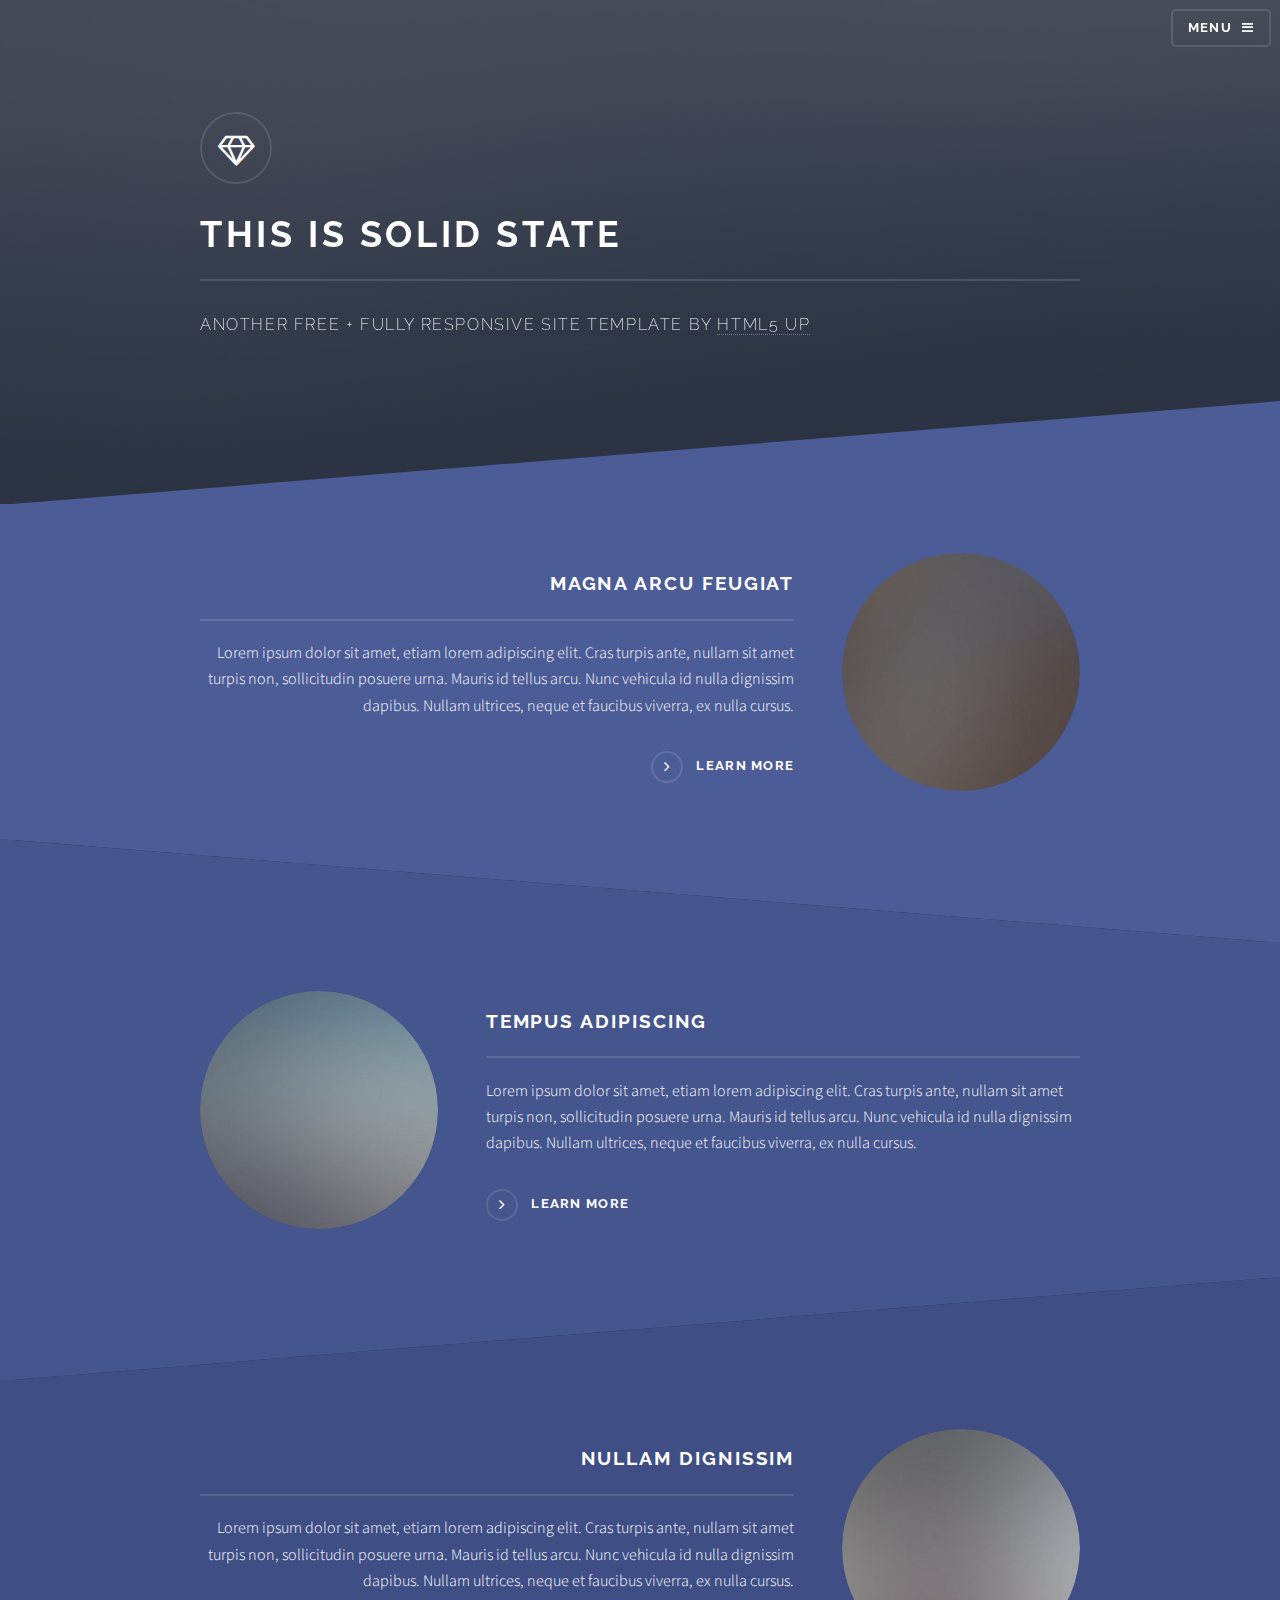
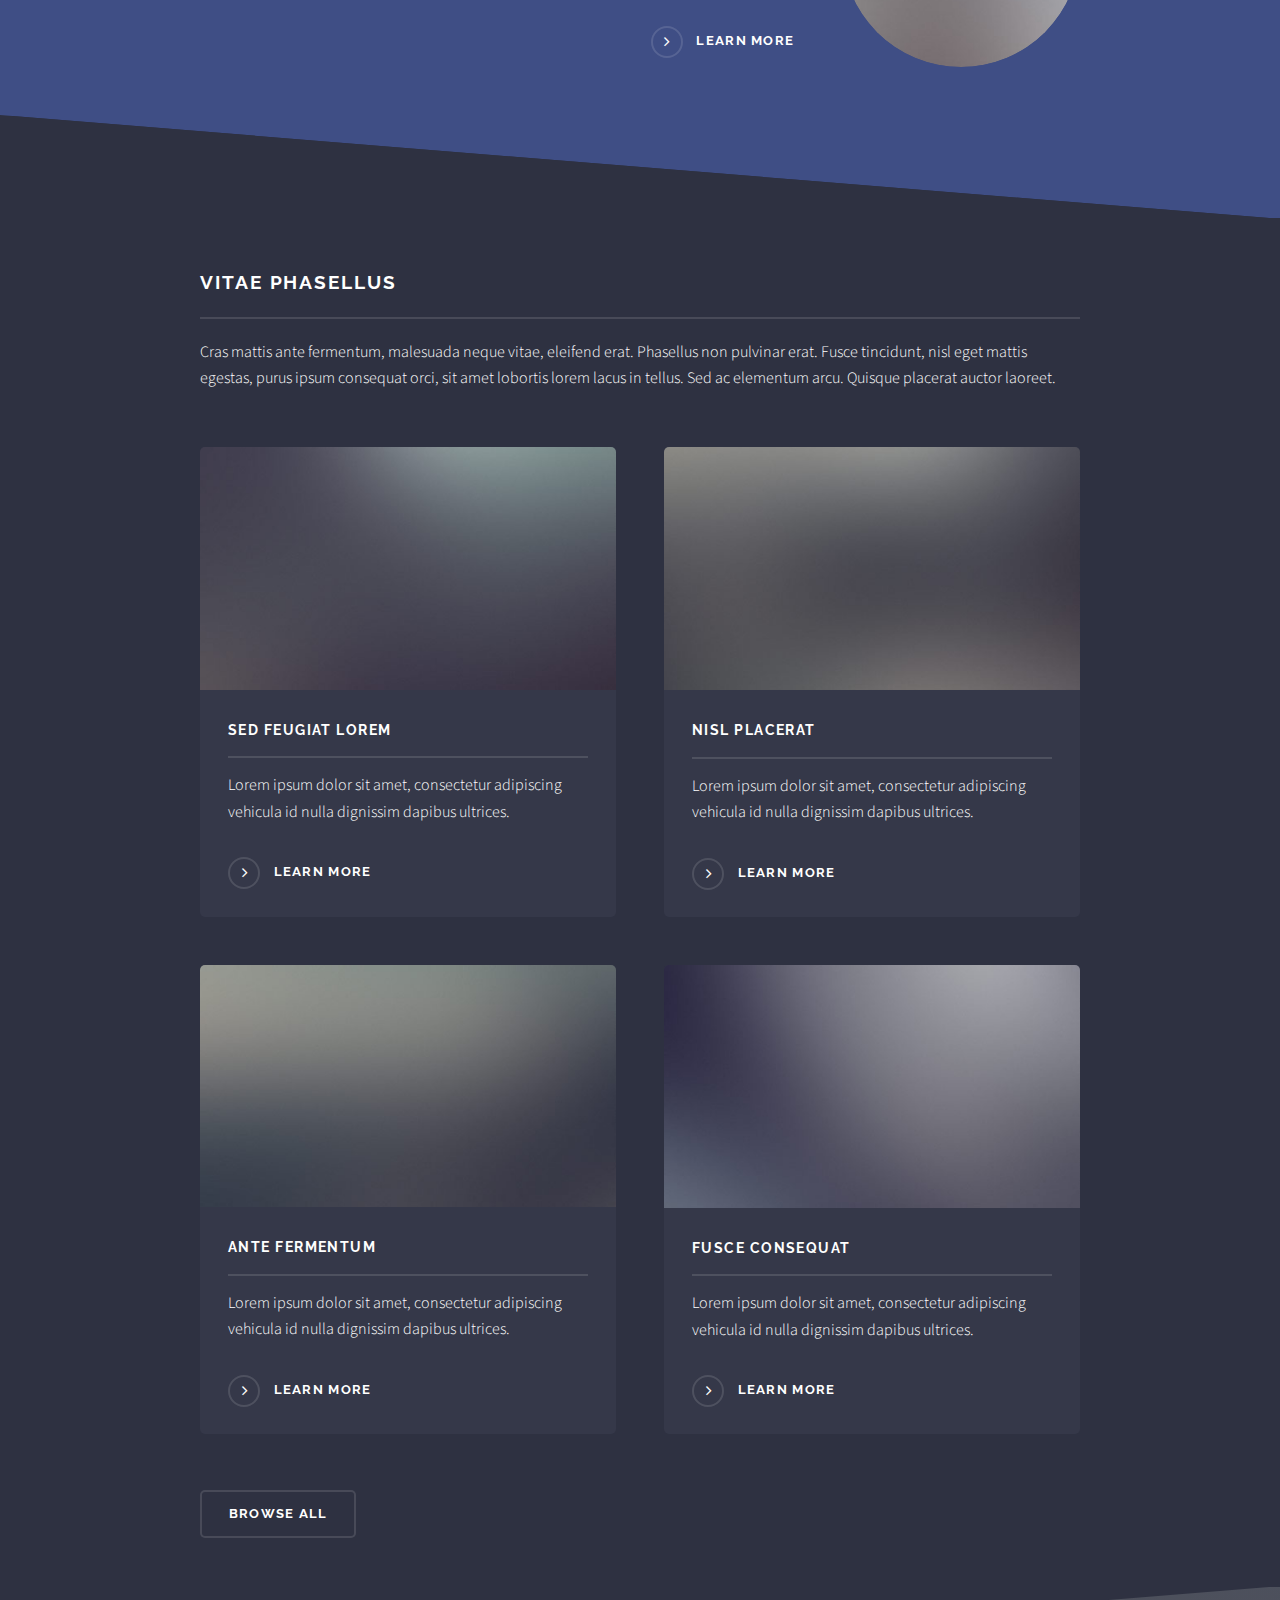
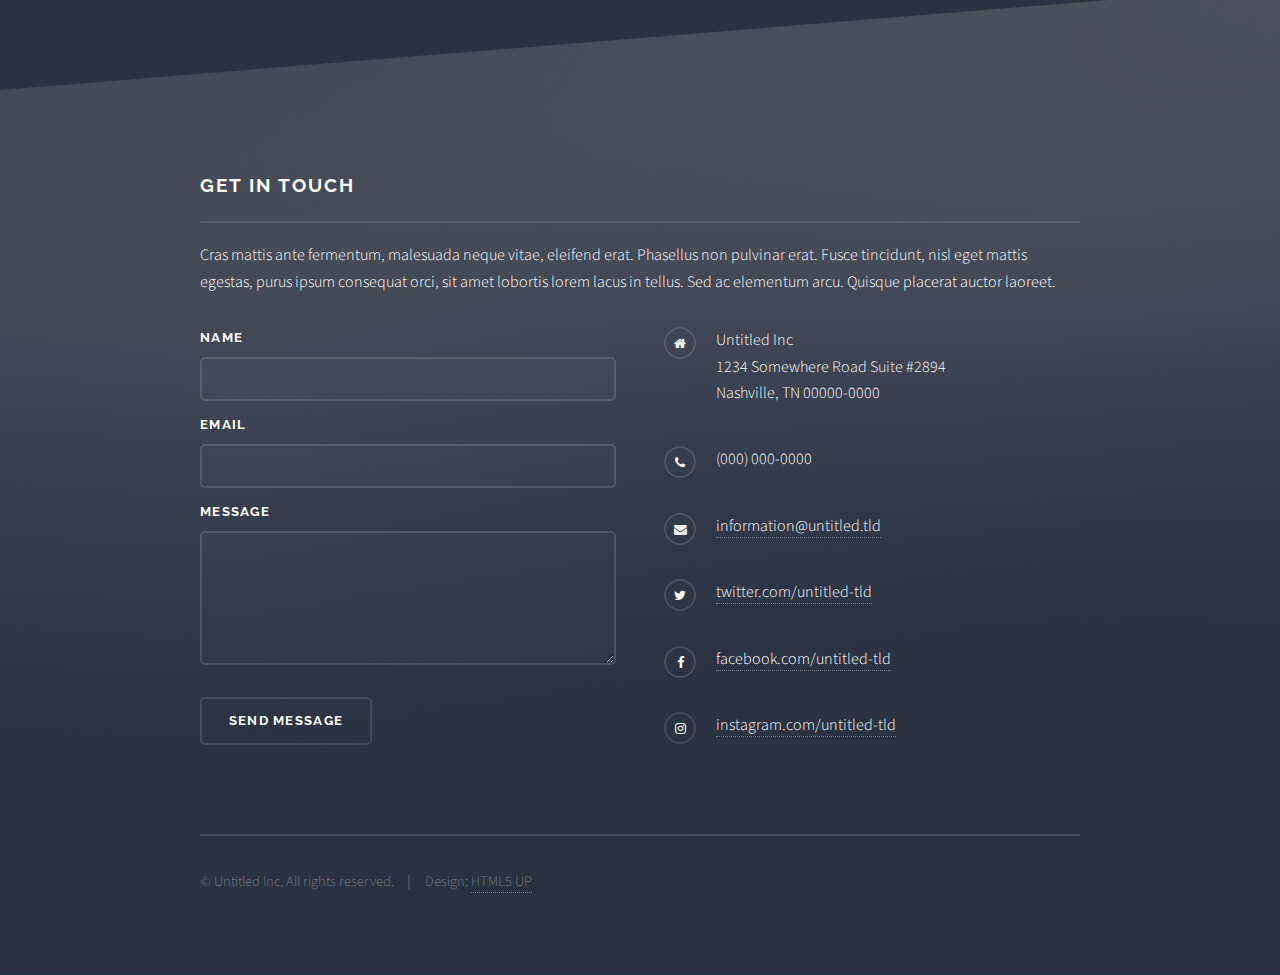
<file: Inspiration/html5up-solid-state/index.html>
<!DOCTYPE HTML>
<!--
	Solid State by HTML5 UP
	html5up.net | @ajlkn
	Free for personal and commercial use under the CCA 3.0 license (html5up.net/license)
-->
<html>
	<head>
		<title>Solid State by HTML5 UP</title>
		<meta charset="utf-8" />
		<meta name="viewport" content="width=device-width, initial-scale=1" />
		<!--[if lte IE 8]><script src="assets/js/ie/html5shiv.js"></script><![endif]-->
		<link rel="stylesheet" href="assets/css/main.css" />
		<!--[if lte IE 9]><link rel="stylesheet" href="assets/css/ie9.css" /><![endif]-->
		<!--[if lte IE 8]><link rel="stylesheet" href="assets/css/ie8.css" /><![endif]-->
	</head>
	<body>

		<!-- Page Wrapper -->
			<div id="page-wrapper">

				<!-- Header -->
					<header id="header" class="alt">
						<h1><a href="index.html">Solid State</a></h1>
						<nav>
							<a href="#menu">Menu</a>
						</nav>
					</header>

				<!-- Menu -->
					<nav id="menu">
						<div class="inner">
							<h2>Menu</h2>
							<ul class="links">
								<li><a href="index.html">Home</a></li>
								<li><a href="generic.html">Generic</a></li>
								<li><a href="elements.html">Elements</a></li>
								<li><a href="#">Log In</a></li>
								<li><a href="#">Sign Up</a></li>
							</ul>
							<a href="#" class="close">Close</a>
						</div>
					</nav>

				<!-- Banner -->
					<section id="banner">
						<div class="inner">
							<div class="logo"><span class="icon fa-diamond"></span></div>
							<h2>This is Solid State</h2>
							<p>Another free + fully responsive site template by <a href="http://html5up.net">HTML5 UP</a></p>
						</div>
					</section>

				<!-- Wrapper -->
					<section id="wrapper">

						<!-- One -->
							<section id="one" class="wrapper spotlight style1">
								<div class="inner">
									<a href="#" class="image"><img src="images/pic01.jpg" alt="" /></a>
									<div class="content">
										<h2 class="major">Magna arcu feugiat</h2>
										<p>Lorem ipsum dolor sit amet, etiam lorem adipiscing elit. Cras turpis ante, nullam sit amet turpis non, sollicitudin posuere urna. Mauris id tellus arcu. Nunc vehicula id nulla dignissim dapibus. Nullam ultrices, neque et faucibus viverra, ex nulla cursus.</p>
										<a href="#" class="special">Learn more</a>
									</div>
								</div>
							</section>

						<!-- Two -->
							<section id="two" class="wrapper alt spotlight style2">
								<div class="inner">
									<a href="#" class="image"><img src="images/pic02.jpg" alt="" /></a>
									<div class="content">
										<h2 class="major">Tempus adipiscing</h2>
										<p>Lorem ipsum dolor sit amet, etiam lorem adipiscing elit. Cras turpis ante, nullam sit amet turpis non, sollicitudin posuere urna. Mauris id tellus arcu. Nunc vehicula id nulla dignissim dapibus. Nullam ultrices, neque et faucibus viverra, ex nulla cursus.</p>
										<a href="#" class="special">Learn more</a>
									</div>
								</div>
							</section>

						<!-- Three -->
							<section id="three" class="wrapper spotlight style3">
								<div class="inner">
									<a href="#" class="image"><img src="images/pic03.jpg" alt="" /></a>
									<div class="content">
										<h2 class="major">Nullam dignissim</h2>
										<p>Lorem ipsum dolor sit amet, etiam lorem adipiscing elit. Cras turpis ante, nullam sit amet turpis non, sollicitudin posuere urna. Mauris id tellus arcu. Nunc vehicula id nulla dignissim dapibus. Nullam ultrices, neque et faucibus viverra, ex nulla cursus.</p>
										<a href="#" class="special">Learn more</a>
									</div>
								</div>
							</section>

						<!-- Four -->
							<section id="four" class="wrapper alt style1">
								<div class="inner">
									<h2 class="major">Vitae phasellus</h2>
									<p>Cras mattis ante fermentum, malesuada neque vitae, eleifend erat. Phasellus non pulvinar erat. Fusce tincidunt, nisl eget mattis egestas, purus ipsum consequat orci, sit amet lobortis lorem lacus in tellus. Sed ac elementum arcu. Quisque placerat auctor laoreet.</p>
									<section class="features">
										<article>
											<a href="#" class="image"><img src="images/pic04.jpg" alt="" /></a>
											<h3 class="major">Sed feugiat lorem</h3>
											<p>Lorem ipsum dolor sit amet, consectetur adipiscing vehicula id nulla dignissim dapibus ultrices.</p>
											<a href="#" class="special">Learn more</a>
										</article>
										<article>
											<a href="#" class="image"><img src="images/pic05.jpg" alt="" /></a>
											<h3 class="major">Nisl placerat</h3>
											<p>Lorem ipsum dolor sit amet, consectetur adipiscing vehicula id nulla dignissim dapibus ultrices.</p>
											<a href="#" class="special">Learn more</a>
										</article>
										<article>
											<a href="#" class="image"><img src="images/pic06.jpg" alt="" /></a>
											<h3 class="major">Ante fermentum</h3>
											<p>Lorem ipsum dolor sit amet, consectetur adipiscing vehicula id nulla dignissim dapibus ultrices.</p>
											<a href="#" class="special">Learn more</a>
										</article>
										<article>
											<a href="#" class="image"><img src="images/pic07.jpg" alt="" /></a>
											<h3 class="major">Fusce consequat</h3>
											<p>Lorem ipsum dolor sit amet, consectetur adipiscing vehicula id nulla dignissim dapibus ultrices.</p>
											<a href="#" class="special">Learn more</a>
										</article>
									</section>
									<ul class="actions">
										<li><a href="#" class="button">Browse All</a></li>
									</ul>
								</div>
							</section>

					</section>

				<!-- Footer -->
					<section id="footer">
						<div class="inner">
							<h2 class="major">Get in touch</h2>
							<p>Cras mattis ante fermentum, malesuada neque vitae, eleifend erat. Phasellus non pulvinar erat. Fusce tincidunt, nisl eget mattis egestas, purus ipsum consequat orci, sit amet lobortis lorem lacus in tellus. Sed ac elementum arcu. Quisque placerat auctor laoreet.</p>
							<form method="post" action="#">
								<div class="field">
									<label for="name">Name</label>
									<input type="text" name="name" id="name" />
								</div>
								<div class="field">
									<label for="email">Email</label>
									<input type="email" name="email" id="email" />
								</div>
								<div class="field">
									<label for="message">Message</label>
									<textarea name="message" id="message" rows="4"></textarea>
								</div>
								<ul class="actions">
									<li><input type="submit" value="Send Message" /></li>
								</ul>
							</form>
							<ul class="contact">
								<li class="fa-home">
									Untitled Inc<br />
									1234 Somewhere Road Suite #2894<br />
									Nashville, TN 00000-0000
								</li>
								<li class="fa-phone">(000) 000-0000</li>
								<li class="fa-envelope"><a href="#">information@untitled.tld</a></li>
								<li class="fa-twitter"><a href="#">twitter.com/untitled-tld</a></li>
								<li class="fa-facebook"><a href="#">facebook.com/untitled-tld</a></li>
								<li class="fa-instagram"><a href="#">instagram.com/untitled-tld</a></li>
							</ul>
							<ul class="copyright">
								<li>&copy; Untitled Inc. All rights reserved.</li><li>Design: <a href="http://html5up.net">HTML5 UP</a></li>
							</ul>
						</div>
					</section>

			</div>

		<!-- Scripts -->
			<script src="assets/js/skel.min.js"></script>
			<script src="assets/js/jquery.min.js"></script>
			<script src="assets/js/jquery.scrollex.min.js"></script>
			<script src="assets/js/util.js"></script>
			<!--[if lte IE 8]><script src="assets/js/ie/respond.min.js"></script><![endif]-->
			<script src="assets/js/main.js"></script>

	</body>
</html>
</file>
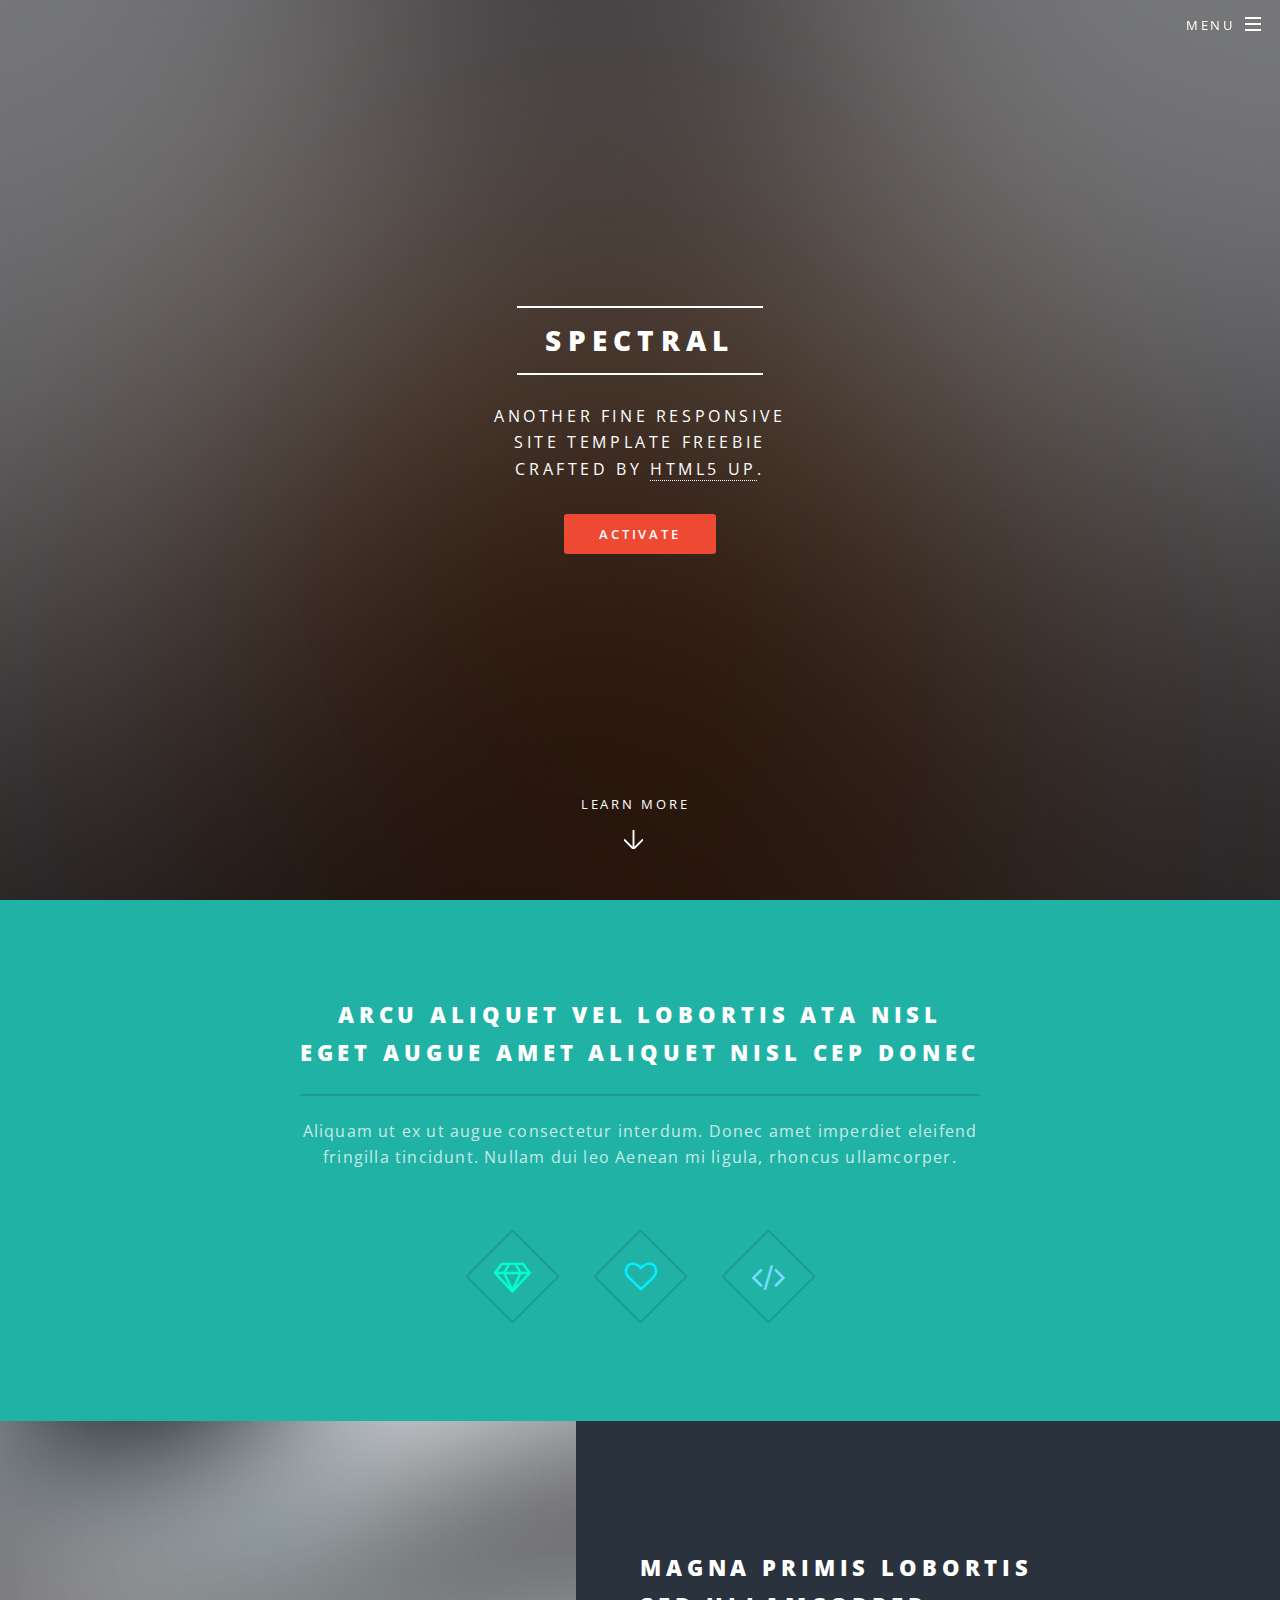
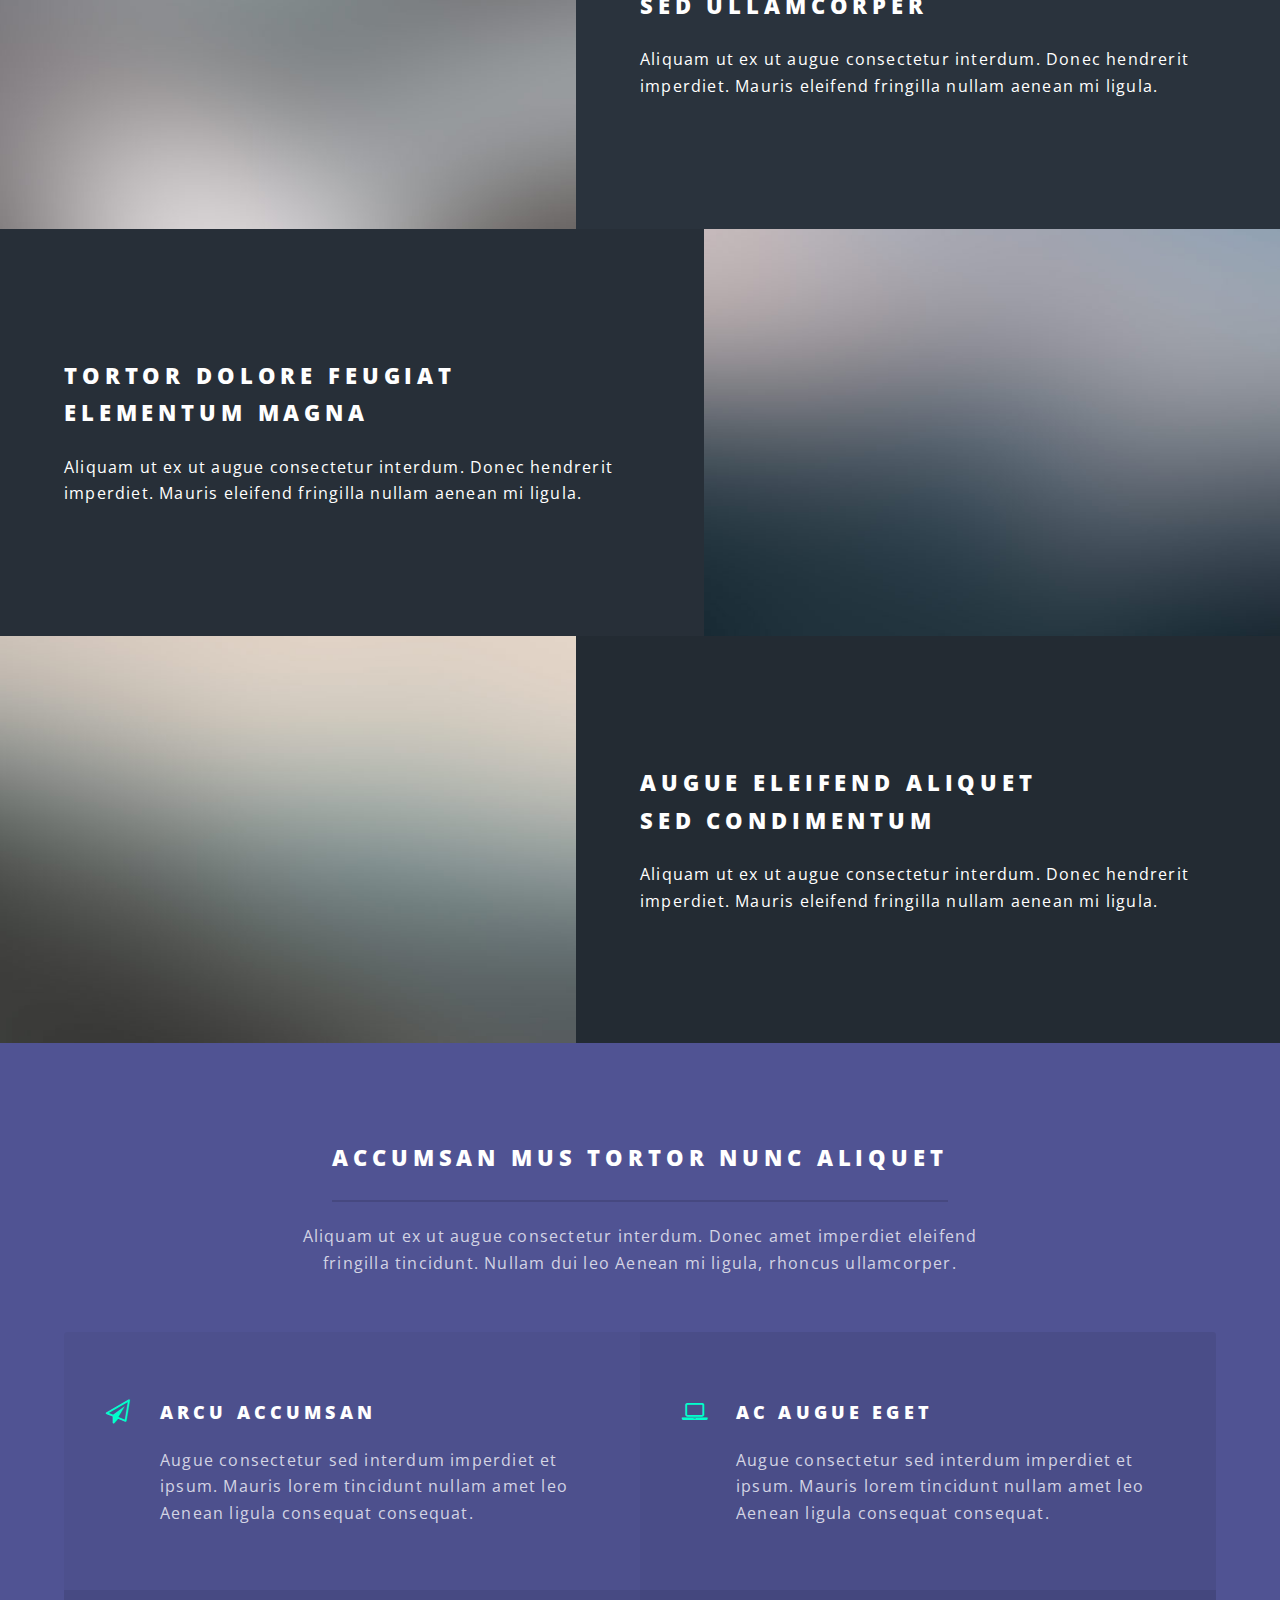
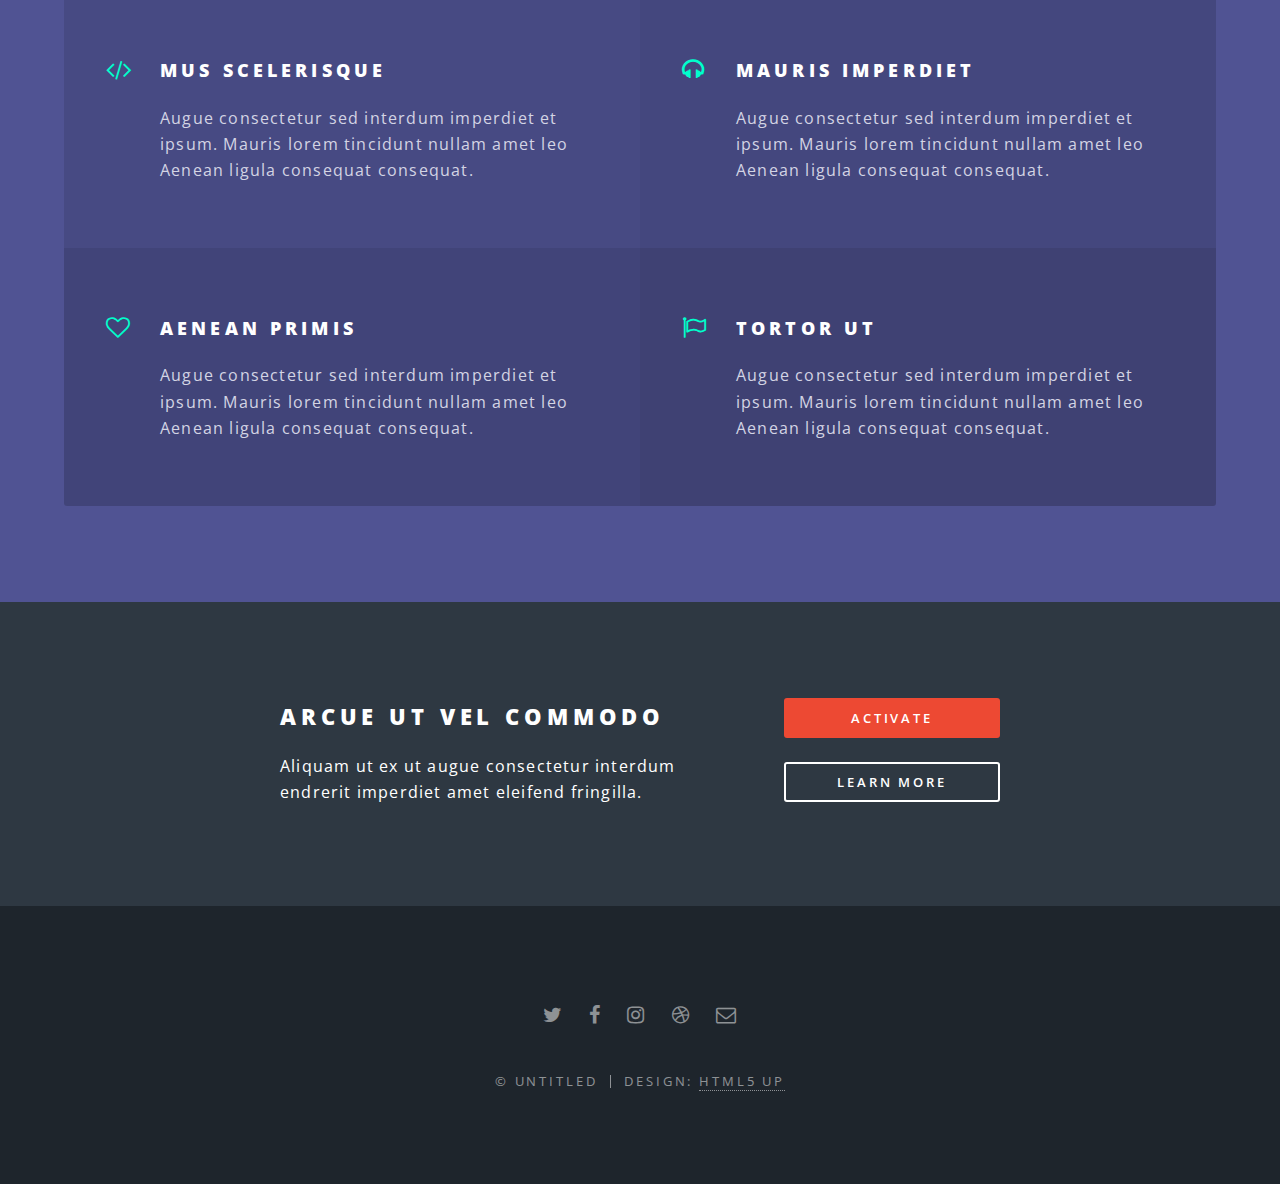
<file: Inspiration/html5up-spectral/index.html>
<!DOCTYPE HTML>
<!--
	Spectral by HTML5 UP
	html5up.net | @ajlkn
	Free for personal and commercial use under the CCA 3.0 license (html5up.net/license)
-->
<html>
	<head>
		<title>Spectral by HTML5 UP</title>
		<meta charset="utf-8" />
		<meta name="viewport" content="width=device-width, initial-scale=1" />
		<!--[if lte IE 8]><script src="assets/js/ie/html5shiv.js"></script><![endif]-->
		<link rel="stylesheet" href="assets/css/main.css" />
		<!--[if lte IE 8]><link rel="stylesheet" href="assets/css/ie8.css" /><![endif]-->
		<!--[if lte IE 9]><link rel="stylesheet" href="assets/css/ie9.css" /><![endif]-->
	</head>
	<body class="landing">

		<!-- Page Wrapper -->
			<div id="page-wrapper">

				<!-- Header -->
					<header id="header" class="alt">
						<h1><a href="index.html">Spectral</a></h1>
						<nav id="nav">
							<ul>
								<li class="special">
									<a href="#menu" class="menuToggle"><span>Menu</span></a>
									<div id="menu">
										<ul>
											<li><a href="index.html">Home</a></li>
											<li><a href="generic.html">Generic</a></li>
											<li><a href="elements.html">Elements</a></li>
											<li><a href="#">Sign Up</a></li>
											<li><a href="#">Log In</a></li>
										</ul>
									</div>
								</li>
							</ul>
						</nav>
					</header>

				<!-- Banner -->
					<section id="banner">
						<div class="inner">
							<h2>Spectral</h2>
							<p>Another fine responsive<br />
							site template freebie<br />
							crafted by <a href="http://html5up.net">HTML5 UP</a>.</p>
							<ul class="actions">
								<li><a href="#" class="button special">Activate</a></li>
							</ul>
						</div>
						<a href="#one" class="more scrolly">Learn More</a>
					</section>

				<!-- One -->
					<section id="one" class="wrapper style1 special">
						<div class="inner">
							<header class="major">
								<h2>Arcu aliquet vel lobortis ata nisl<br />
								eget augue amet aliquet nisl cep donec</h2>
								<p>Aliquam ut ex ut augue consectetur interdum. Donec amet imperdiet eleifend<br />
								fringilla tincidunt. Nullam dui leo Aenean mi ligula, rhoncus ullamcorper.</p>
							</header>
							<ul class="icons major">
								<li><span class="icon fa-diamond major style1"><span class="label">Lorem</span></span></li>
								<li><span class="icon fa-heart-o major style2"><span class="label">Ipsum</span></span></li>
								<li><span class="icon fa-code major style3"><span class="label">Dolor</span></span></li>
							</ul>
						</div>
					</section>

				<!-- Two -->
					<section id="two" class="wrapper alt style2">
						<section class="spotlight">
							<div class="image"><img src="images/pic01.jpg" alt="" /></div><div class="content">
								<h2>Magna primis lobortis<br />
								sed ullamcorper</h2>
								<p>Aliquam ut ex ut augue consectetur interdum. Donec hendrerit imperdiet. Mauris eleifend fringilla nullam aenean mi ligula.</p>
							</div>
						</section>
						<section class="spotlight">
							<div class="image"><img src="images/pic02.jpg" alt="" /></div><div class="content">
								<h2>Tortor dolore feugiat<br />
								elementum magna</h2>
								<p>Aliquam ut ex ut augue consectetur interdum. Donec hendrerit imperdiet. Mauris eleifend fringilla nullam aenean mi ligula.</p>
							</div>
						</section>
						<section class="spotlight">
							<div class="image"><img src="images/pic03.jpg" alt="" /></div><div class="content">
								<h2>Augue eleifend aliquet<br />
								sed condimentum</h2>
								<p>Aliquam ut ex ut augue consectetur interdum. Donec hendrerit imperdiet. Mauris eleifend fringilla nullam aenean mi ligula.</p>
							</div>
						</section>
					</section>

				<!-- Three -->
					<section id="three" class="wrapper style3 special">
						<div class="inner">
							<header class="major">
								<h2>Accumsan mus tortor nunc aliquet</h2>
								<p>Aliquam ut ex ut augue consectetur interdum. Donec amet imperdiet eleifend<br />
								fringilla tincidunt. Nullam dui leo Aenean mi ligula, rhoncus ullamcorper.</p>
							</header>
							<ul class="features">
								<li class="icon fa-paper-plane-o">
									<h3>Arcu accumsan</h3>
									<p>Augue consectetur sed interdum imperdiet et ipsum. Mauris lorem tincidunt nullam amet leo Aenean ligula consequat consequat.</p>
								</li>
								<li class="icon fa-laptop">
									<h3>Ac Augue Eget</h3>
									<p>Augue consectetur sed interdum imperdiet et ipsum. Mauris lorem tincidunt nullam amet leo Aenean ligula consequat consequat.</p>
								</li>
								<li class="icon fa-code">
									<h3>Mus Scelerisque</h3>
									<p>Augue consectetur sed interdum imperdiet et ipsum. Mauris lorem tincidunt nullam amet leo Aenean ligula consequat consequat.</p>
								</li>
								<li class="icon fa-headphones">
									<h3>Mauris Imperdiet</h3>
									<p>Augue consectetur sed interdum imperdiet et ipsum. Mauris lorem tincidunt nullam amet leo Aenean ligula consequat consequat.</p>
								</li>
								<li class="icon fa-heart-o">
									<h3>Aenean Primis</h3>
									<p>Augue consectetur sed interdum imperdiet et ipsum. Mauris lorem tincidunt nullam amet leo Aenean ligula consequat consequat.</p>
								</li>
								<li class="icon fa-flag-o">
									<h3>Tortor Ut</h3>
									<p>Augue consectetur sed interdum imperdiet et ipsum. Mauris lorem tincidunt nullam amet leo Aenean ligula consequat consequat.</p>
								</li>
							</ul>
						</div>
					</section>

				<!-- CTA -->
					<section id="cta" class="wrapper style4">
						<div class="inner">
							<header>
								<h2>Arcue ut vel commodo</h2>
								<p>Aliquam ut ex ut augue consectetur interdum endrerit imperdiet amet eleifend fringilla.</p>
							</header>
							<ul class="actions vertical">
								<li><a href="#" class="button fit special">Activate</a></li>
								<li><a href="#" class="button fit">Learn More</a></li>
							</ul>
						</div>
					</section>

				<!-- Footer -->
					<footer id="footer">
						<ul class="icons">
							<li><a href="#" class="icon fa-twitter"><span class="label">Twitter</span></a></li>
							<li><a href="#" class="icon fa-facebook"><span class="label">Facebook</span></a></li>
							<li><a href="#" class="icon fa-instagram"><span class="label">Instagram</span></a></li>
							<li><a href="#" class="icon fa-dribbble"><span class="label">Dribbble</span></a></li>
							<li><a href="#" class="icon fa-envelope-o"><span class="label">Email</span></a></li>
						</ul>
						<ul class="copyright">
							<li>&copy; Untitled</li><li>Design: <a href="http://html5up.net">HTML5 UP</a></li>
						</ul>
					</footer>

			</div>

		<!-- Scripts -->
			<script src="assets/js/jquery.min.js"></script>
			<script src="assets/js/jquery.scrollex.min.js"></script>
			<script src="assets/js/jquery.scrolly.min.js"></script>
			<script src="assets/js/skel.min.js"></script>
			<script src="assets/js/util.js"></script>
			<!--[if lte IE 8]><script src="assets/js/ie/respond.min.js"></script><![endif]-->
			<script src="assets/js/main.js"></script>

	</body>
</html>
</file>
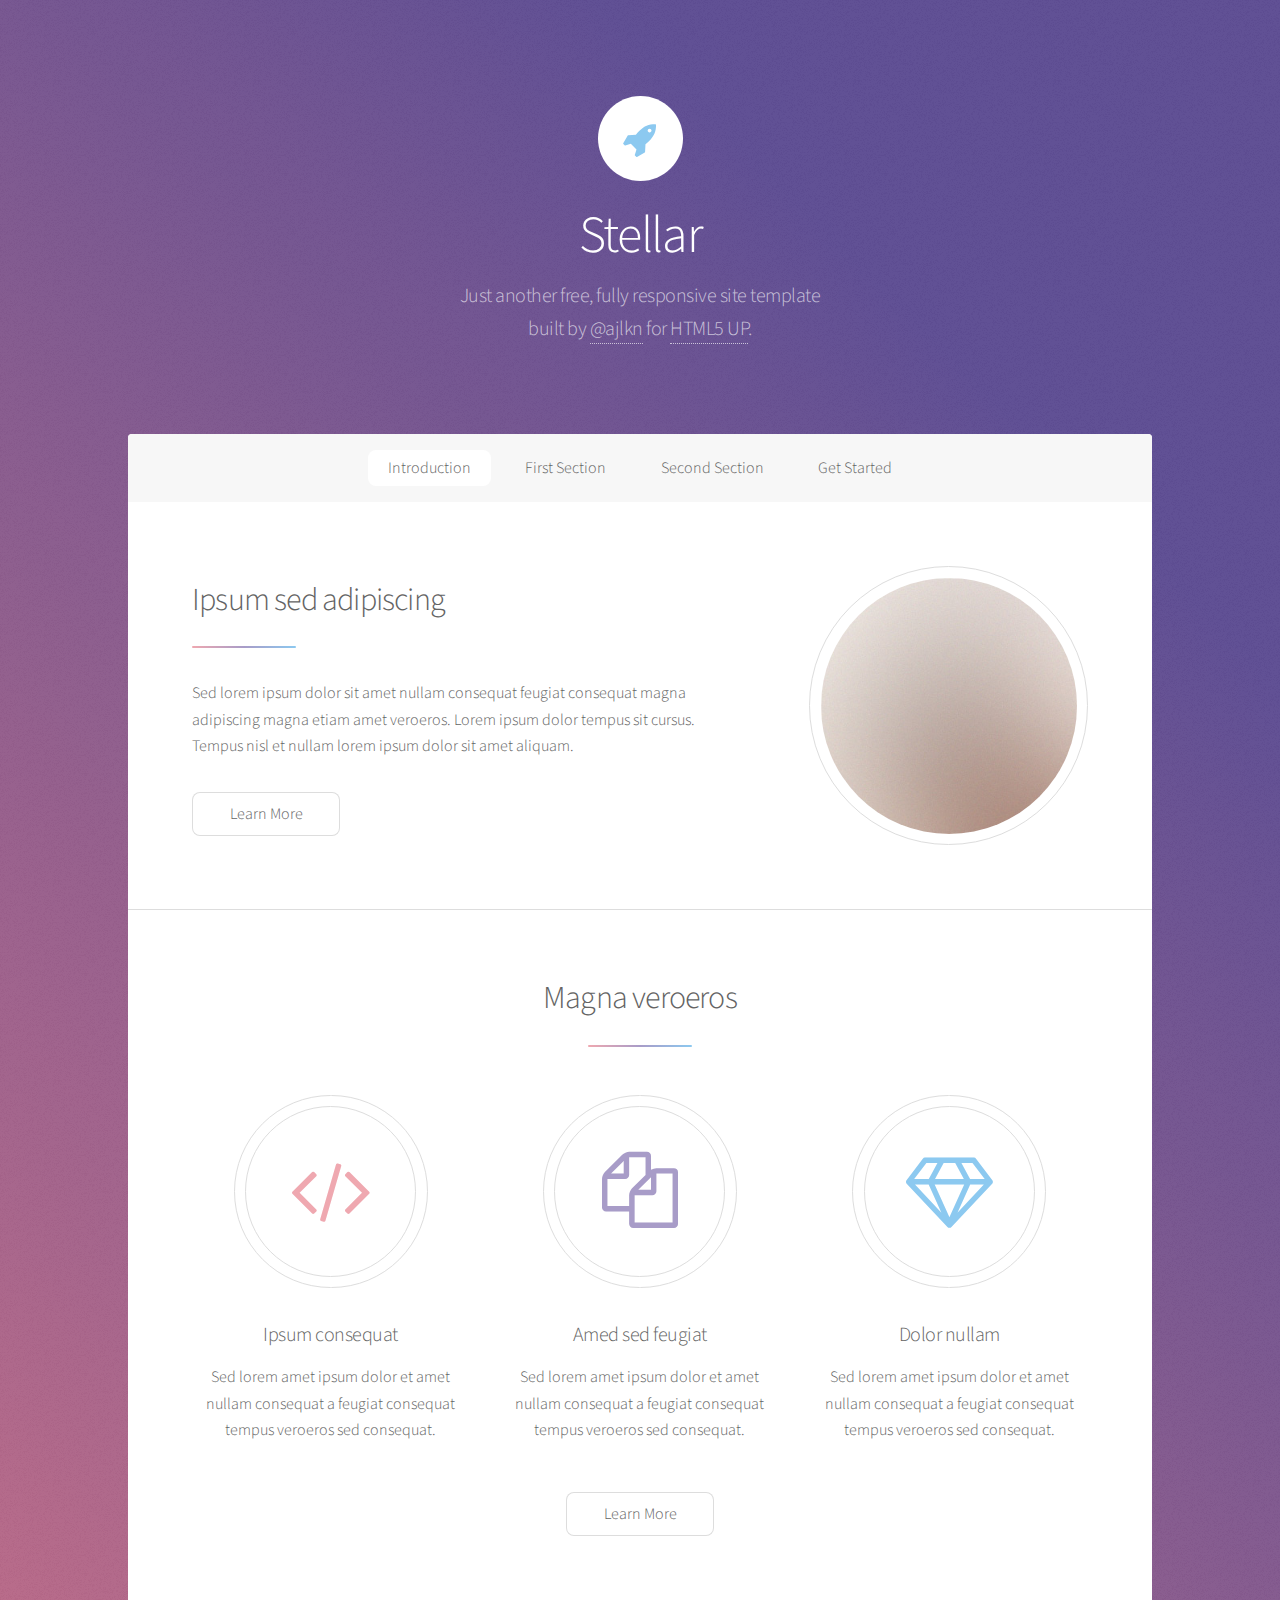
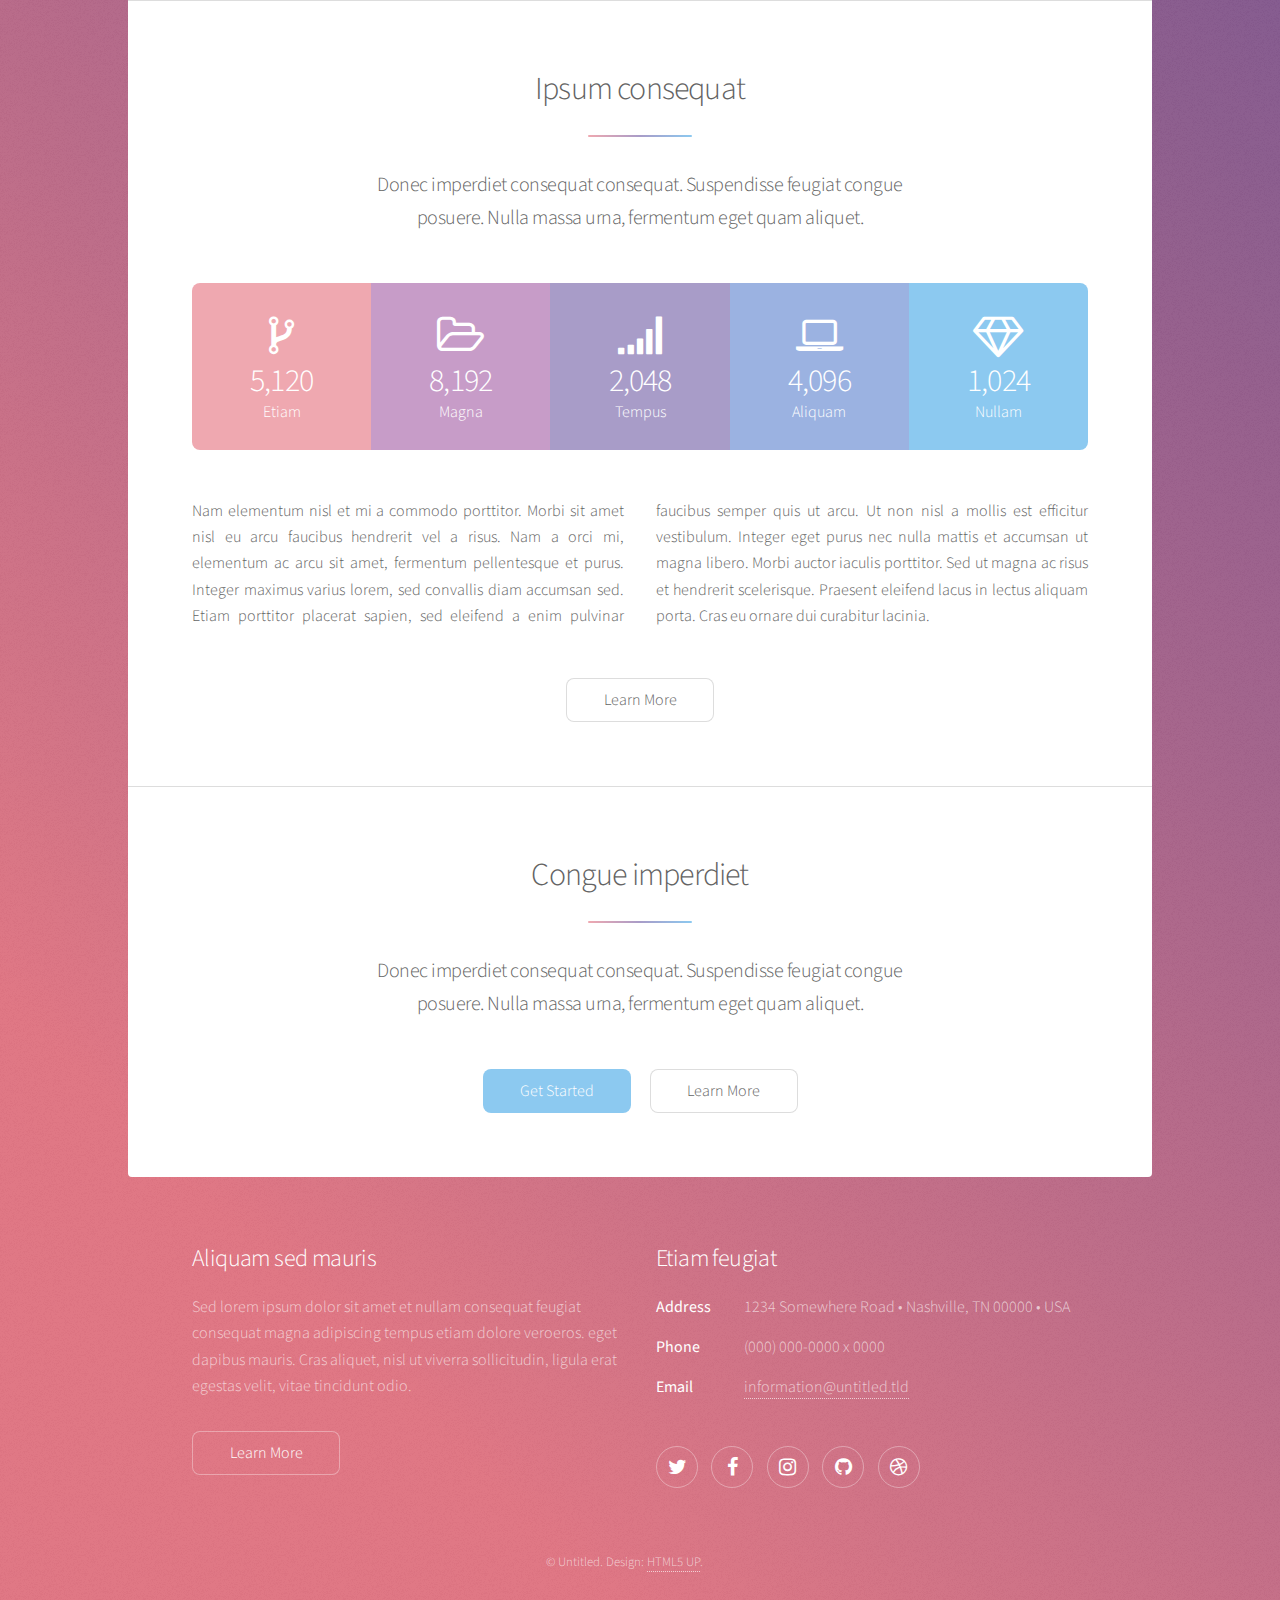
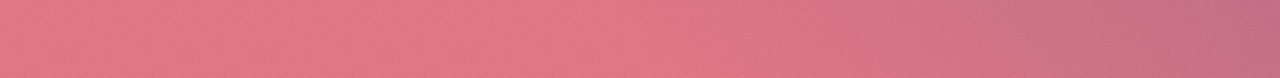
<file: Inspiration/html5up-stellar/index.html>
<!DOCTYPE HTML>
<!--
	Stellar by HTML5 UP
	html5up.net | @ajlkn
	Free for personal and commercial use under the CCA 3.0 license (html5up.net/license)
-->
<html>
	<head>
		<title>Stellar by HTML5 UP</title>
		<meta charset="utf-8" />
		<meta name="viewport" content="width=device-width, initial-scale=1" />
		<!--[if lte IE 8]><script src="assets/js/ie/html5shiv.js"></script><![endif]-->
		<link rel="stylesheet" href="assets/css/main.css" />
		<!--[if lte IE 9]><link rel="stylesheet" href="assets/css/ie9.css" /><![endif]-->
		<!--[if lte IE 8]><link rel="stylesheet" href="assets/css/ie8.css" /><![endif]-->
	</head>
	<body>

		<!-- Wrapper -->
			<div id="wrapper">

				<!-- Header -->
					<header id="header" class="alt">
						<span class="logo"><img src="images/logo.svg" alt="" /></span>
						<h1>Stellar</h1>
						<p>Just another free, fully responsive site template<br />
						built by <a href="https://twitter.com/ajlkn">@ajlkn</a> for <a href="https://html5up.net">HTML5 UP</a>.</p>
					</header>

				<!-- Nav -->
					<nav id="nav">
						<ul>
							<li><a href="#intro" class="active">Introduction</a></li>
							<li><a href="#first">First Section</a></li>
							<li><a href="#second">Second Section</a></li>
							<li><a href="#cta">Get Started</a></li>
						</ul>
					</nav>

				<!-- Main -->
					<div id="main">

						<!-- Introduction -->
							<section id="intro" class="main">
								<div class="spotlight">
									<div class="content">
										<header class="major">
											<h2>Ipsum sed adipiscing</h2>
										</header>
										<p>Sed lorem ipsum dolor sit amet nullam consequat feugiat consequat magna
										adipiscing magna etiam amet veroeros. Lorem ipsum dolor tempus sit cursus.
										Tempus nisl et nullam lorem ipsum dolor sit amet aliquam.</p>
										<ul class="actions">
											<li><a href="generic.html" class="button">Learn More</a></li>
										</ul>
									</div>
									<span class="image"><img src="images/pic01.jpg" alt="" /></span>
								</div>
							</section>

						<!-- First Section -->
							<section id="first" class="main special">
								<header class="major">
									<h2>Magna veroeros</h2>
								</header>
								<ul class="features">
									<li>
										<span class="icon major style1 fa-code"></span>
										<h3>Ipsum consequat</h3>
										<p>Sed lorem amet ipsum dolor et amet nullam consequat a feugiat consequat tempus veroeros sed consequat.</p>
									</li>
									<li>
										<span class="icon major style3 fa-copy"></span>
										<h3>Amed sed feugiat</h3>
										<p>Sed lorem amet ipsum dolor et amet nullam consequat a feugiat consequat tempus veroeros sed consequat.</p>
									</li>
									<li>
										<span class="icon major style5 fa-diamond"></span>
										<h3>Dolor nullam</h3>
										<p>Sed lorem amet ipsum dolor et amet nullam consequat a feugiat consequat tempus veroeros sed consequat.</p>
									</li>
								</ul>
								<footer class="major">
									<ul class="actions">
										<li><a href="generic.html" class="button">Learn More</a></li>
									</ul>
								</footer>
							</section>

						<!-- Second Section -->
							<section id="second" class="main special">
								<header class="major">
									<h2>Ipsum consequat</h2>
									<p>Donec imperdiet consequat consequat. Suspendisse feugiat congue<br />
									posuere. Nulla massa urna, fermentum eget quam aliquet.</p>
								</header>
								<ul class="statistics">
									<li class="style1">
										<span class="icon fa-code-fork"></span>
										<strong>5,120</strong> Etiam
									</li>
									<li class="style2">
										<span class="icon fa-folder-open-o"></span>
										<strong>8,192</strong> Magna
									</li>
									<li class="style3">
										<span class="icon fa-signal"></span>
										<strong>2,048</strong> Tempus
									</li>
									<li class="style4">
										<span class="icon fa-laptop"></span>
										<strong>4,096</strong> Aliquam
									</li>
									<li class="style5">
										<span class="icon fa-diamond"></span>
										<strong>1,024</strong> Nullam
									</li>
								</ul>
								<p class="content">Nam elementum nisl et mi a commodo porttitor. Morbi sit amet nisl eu arcu faucibus hendrerit vel a risus. Nam a orci mi, elementum ac arcu sit amet, fermentum pellentesque et purus. Integer maximus varius lorem, sed convallis diam accumsan sed. Etiam porttitor placerat sapien, sed eleifend a enim pulvinar faucibus semper quis ut arcu. Ut non nisl a mollis est efficitur vestibulum. Integer eget purus nec nulla mattis et accumsan ut magna libero. Morbi auctor iaculis porttitor. Sed ut magna ac risus et hendrerit scelerisque. Praesent eleifend lacus in lectus aliquam porta. Cras eu ornare dui curabitur lacinia.</p>
								<footer class="major">
									<ul class="actions">
										<li><a href="generic.html" class="button">Learn More</a></li>
									</ul>
								</footer>
							</section>

						<!-- Get Started -->
							<section id="cta" class="main special">
								<header class="major">
									<h2>Congue imperdiet</h2>
									<p>Donec imperdiet consequat consequat. Suspendisse feugiat congue<br />
									posuere. Nulla massa urna, fermentum eget quam aliquet.</p>
								</header>
								<footer class="major">
									<ul class="actions">
										<li><a href="generic.html" class="button special">Get Started</a></li>
										<li><a href="generic.html" class="button">Learn More</a></li>
									</ul>
								</footer>
							</section>

					</div>

				<!-- Footer -->
					<footer id="footer">
						<section>
							<h2>Aliquam sed mauris</h2>
							<p>Sed lorem ipsum dolor sit amet et nullam consequat feugiat consequat magna adipiscing tempus etiam dolore veroeros. eget dapibus mauris. Cras aliquet, nisl ut viverra sollicitudin, ligula erat egestas velit, vitae tincidunt odio.</p>
							<ul class="actions">
								<li><a href="generic.html" class="button">Learn More</a></li>
							</ul>
						</section>
						<section>
							<h2>Etiam feugiat</h2>
							<dl class="alt">
								<dt>Address</dt>
								<dd>1234 Somewhere Road &bull; Nashville, TN 00000 &bull; USA</dd>
								<dt>Phone</dt>
								<dd>(000) 000-0000 x 0000</dd>
								<dt>Email</dt>
								<dd><a href="#">information@untitled.tld</a></dd>
							</dl>
							<ul class="icons">
								<li><a href="#" class="icon fa-twitter alt"><span class="label">Twitter</span></a></li>
								<li><a href="#" class="icon fa-facebook alt"><span class="label">Facebook</span></a></li>
								<li><a href="#" class="icon fa-instagram alt"><span class="label">Instagram</span></a></li>
								<li><a href="#" class="icon fa-github alt"><span class="label">GitHub</span></a></li>
								<li><a href="#" class="icon fa-dribbble alt"><span class="label">Dribbble</span></a></li>
							</ul>
						</section>
						<p class="copyright">&copy; Untitled. Design: <a href="https://html5up.net">HTML5 UP</a>.</p>
					</footer>

			</div>

		<!-- Scripts -->
			<script src="assets/js/jquery.min.js"></script>
			<script src="assets/js/jquery.scrollex.min.js"></script>
			<script src="assets/js/jquery.scrolly.min.js"></script>
			<script src="assets/js/skel.min.js"></script>
			<script src="assets/js/util.js"></script>
			<!--[if lte IE 8]><script src="assets/js/ie/respond.min.js"></script><![endif]-->
			<script src="assets/js/main.js"></script>

	</body>
</html>
</file>
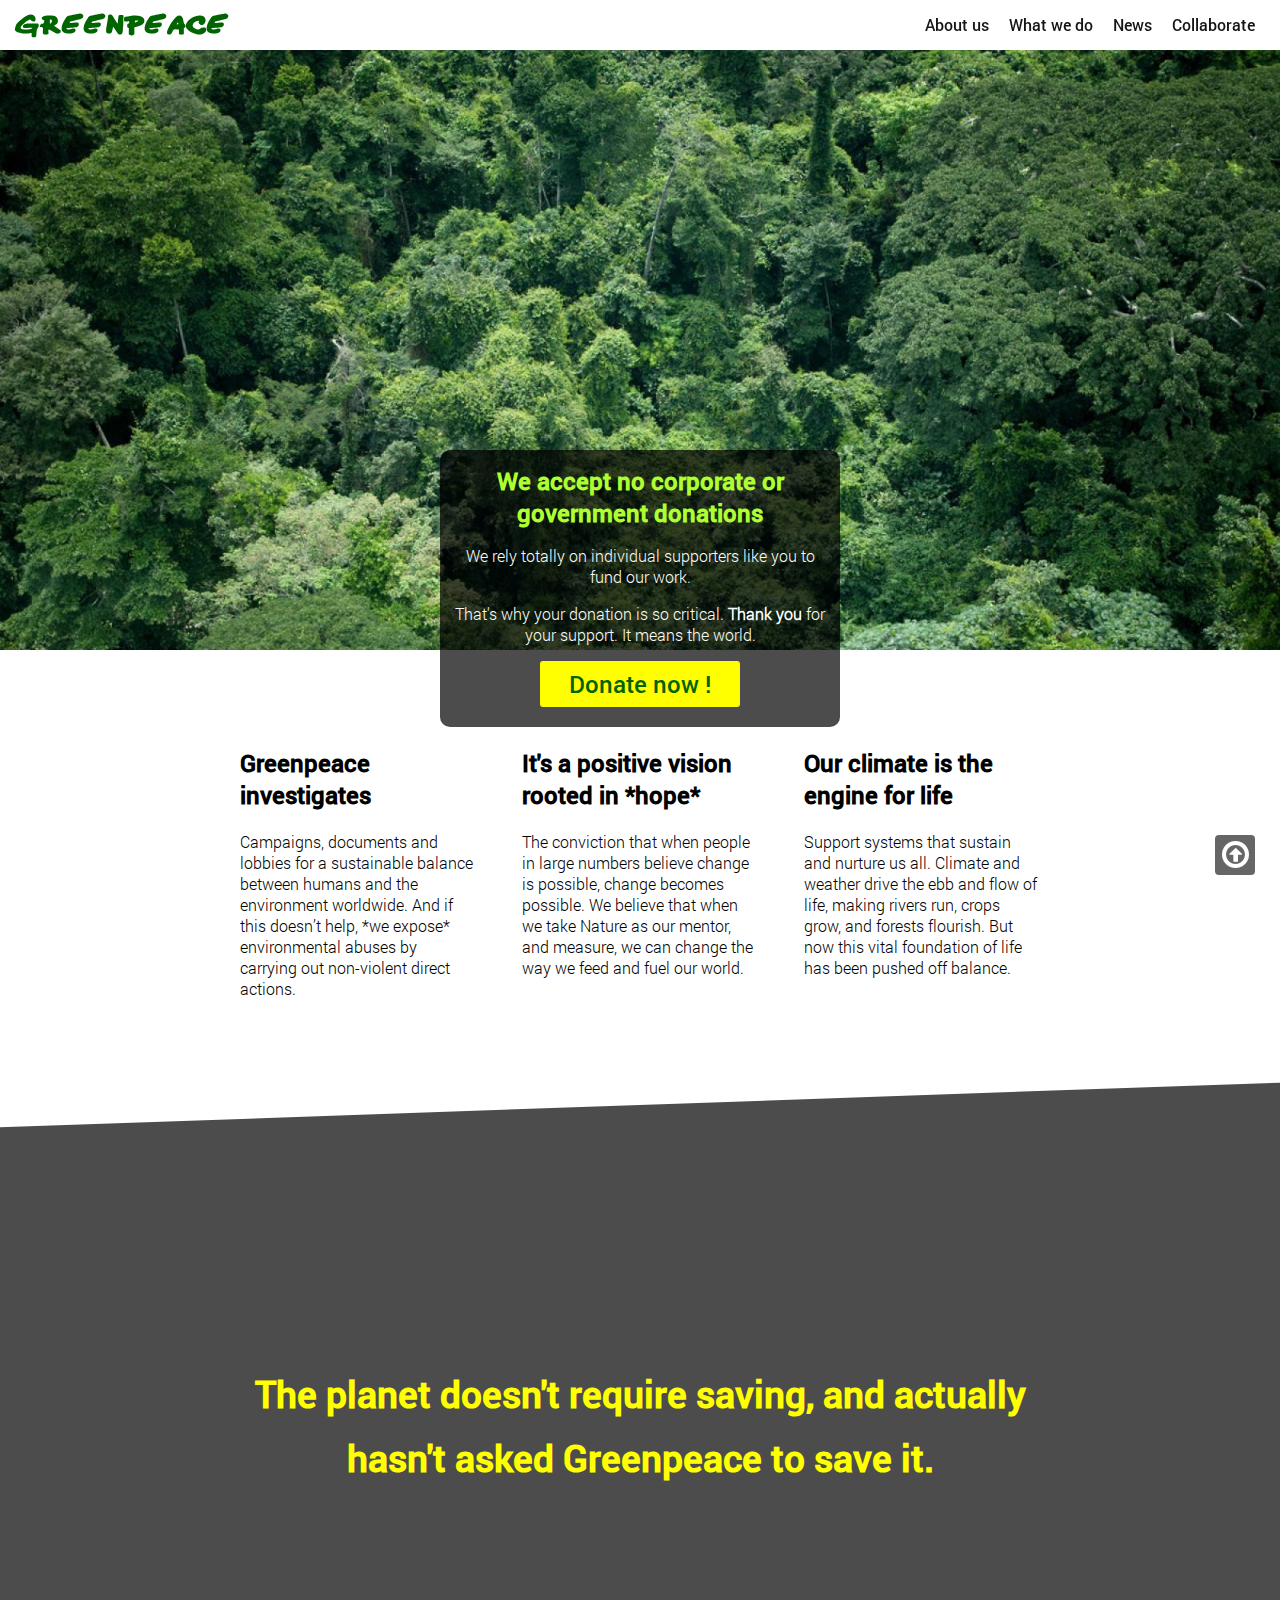
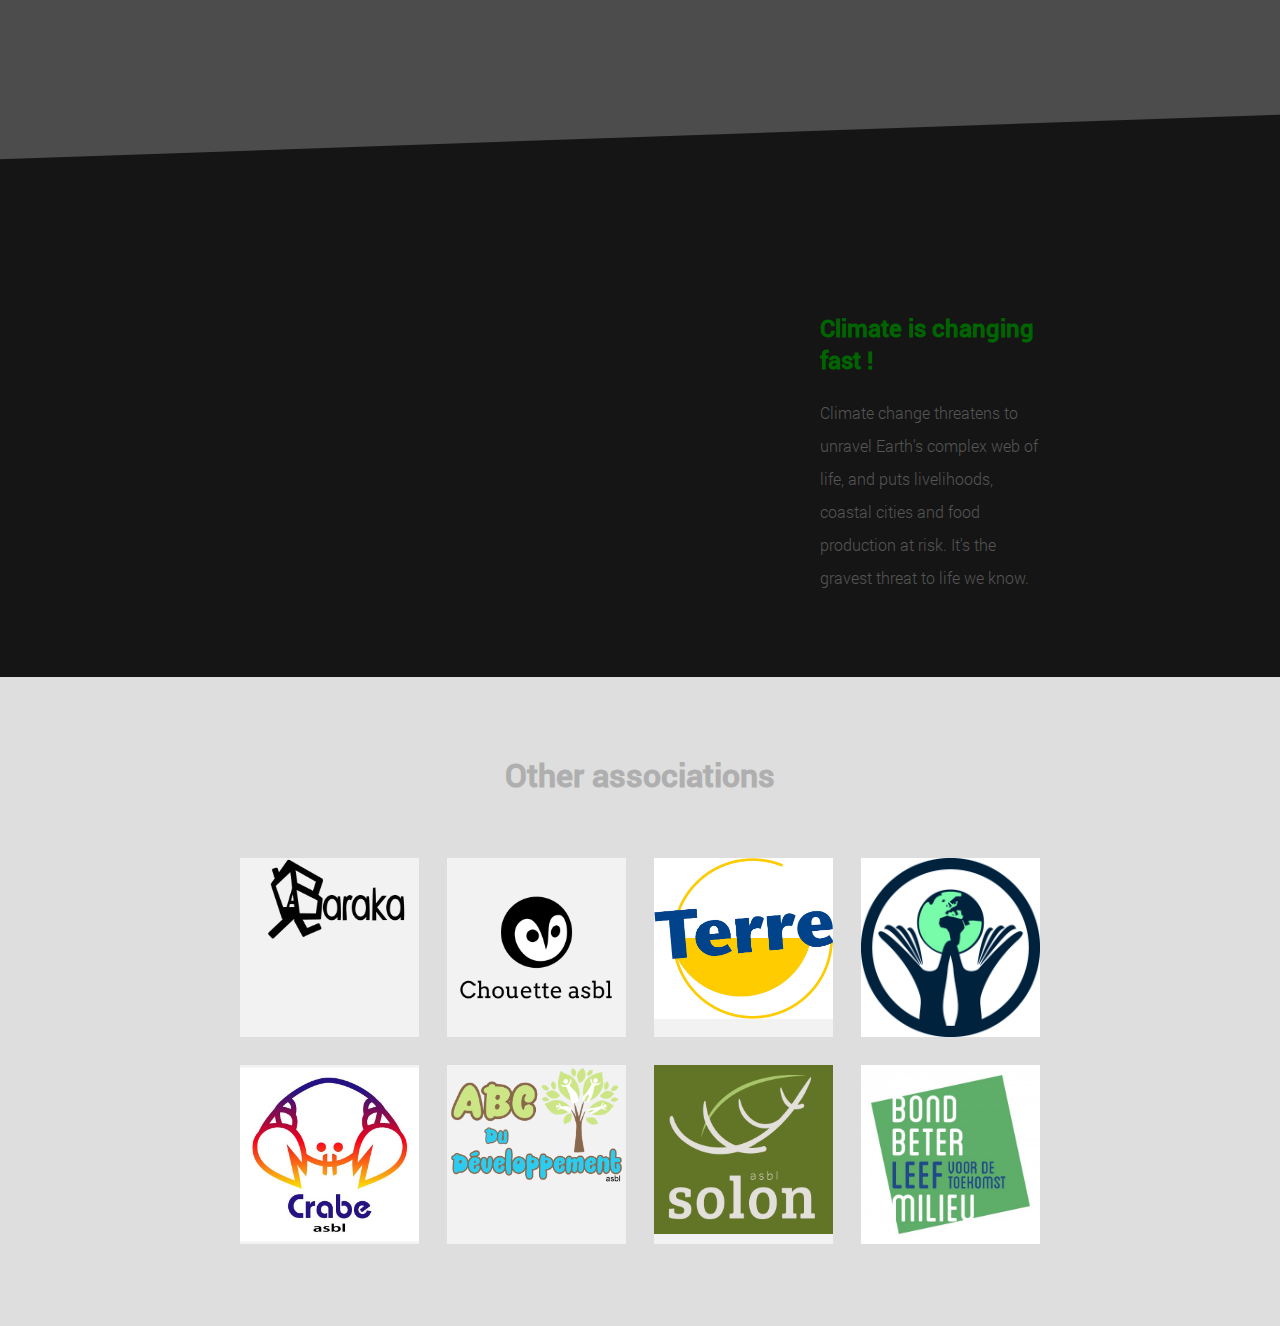
<file: Inspiration/Onepage Axel/index.html>
<!DOCTYPE html>
<!-- Le tag ci-dessus doit nécessairement être en ligne 1, il sert à indiquer au navigateur que ce fichier est du HTML5 -->
<html lang="en">
    <head>
        <title>Greenpeace</title>
        <meta charset="utf-8" />
        <!-- Force l'échelle (zoom) à 100% -->
        <meta name="viewport" content="width=device-width, initial-scale=1.0">
        
        <link rel="stylesheet" href="https://cdnjs.cloudflare.com/ajax/libs/font-awesome/4.7.0/css/font-awesome.min.css">
        
        <link rel="stylesheet" type="text/css" href="style.css" />
        <!-- Pour les écrans de moins de 800px de large (mobiles), appliquer ce CSS en plus du précédent -->
        <link rel="stylesheet" type="text/css" media="screen and (max-width: 800px)" href="portable.css" />
        
    </head>
    
    <body>
       <!-- Cette balise tout en haut du site sert au bouton "goTop" pour remonter au haut de la page -->
        <div id="top"></div>
        <!-- Le <header> peut être votre bannière, pour moi c'est la barre fixe du haut -->
        <header>
            <!-- Le titre de la page en h1 pour le SEO. Il n'y a qu'un seul h1 par page web. -->
            <h1><a href="./index.html">Greenpeace</a></h1>
            <!-- Balise <nav> pour que les moteurs de recherche annexent bien, ils reconnaissent cette balise comme le menu de navigation principal -->
            <nav class="menu">
                <ul>
                    <li><a href="http://www.greenpeace.org/international/en/about/">About us</a></li>
                    <li><a href="http://www.greenpeace.org/international/en/campaigns/">What we do</a></li>
                    <li><a href="http://www.greenpeace.org/international/en/news/">News</a></li>
                    <li><a href="http://www.greenpeace.org/international/en/getinvolved/">Collaborate</a></li>
                </ul>
            </nav>
        </header>
        <!-- La première section, la bannière et la *phrase d'accroche* (donations, lol) -->
        <section class="welcome">
            <!-- L'encadré des donations -->
            <div class="box">
                <h2 class="boxtitle">We accept no corporate or government donations</h2>
                <p class="introtxt">
                    We rely totally on individual supporters like you to fund our work.
                </p>
                <p class="introtxt">
                    That's why your donation is so critical. <strong>Thank you</strong> for your support. It means the world.
                </p>
                <!-- Un <a> suffit à faire n'importe quel type de bouton -->
                <a class="button" href="#">Donate now !</a>
            </div>
        </section>
        <!-- Une description en trois points -->
        <section class="about">
            <!-- Ici le container "three_col" pour délimiter la zone -->
            <div class="three_col">
                <!-- Chaque <div> représente une colonne -->
                <div class="col_left">
                    <h2>Greenpeace investigates</h2>
                    <p>Campaigns, documents and lobbies for a sustainable balance between humans and the environment worldwide. And if this doesn’t help, *we expose* environmental abuses by carrying out non-violent direct actions.</p>
                </div>
                <!-- Chaque <div> a donc une classe différente pour faciliter le ciblage dans le CSS -->
                <div class="col_mid">
                    <h2>It's a positive vision rooted in *hope*</h2>
                    <p>The conviction that when people in large numbers believe change is possible, change becomes possible. We believe that when we take Nature as our mentor, and measure, we can change the way we feed and fuel our world.</p>
                </div>
                <!-- Notez que cette <div> est la dernière à l'intérieur de #three_col -->
                <div class="col_right">
                    <h2>Our climate is the engine for life</h2> <p>Support systems that sustain and nurture us all. Climate and weather drive the ebb and flow of life, making rivers run, crops grow, and forests flourish. But now this vital foundation of life has been pushed off balance.</p>
                </div>
            </div>
        </section>
        <!-- La partie avec la citation -->
        <section class="quotesection">
            <!-- <blockquote> est la balise adéquate pour faire des citations -->
            <blockquote class="quote" cite="https://www.brainyquote.com/quotes/quotes/f/felixdenni555104.html?src=t_greenpeace">
                <!-- J'utilise la balise de titre h3 par style et également parce qu'une <section> doit obligatoirement contenir au moins un titre -->
                <h3>The planet doesn't require saving, and actually hasn't asked Greenpeace to save it.</h3></blockquote>
        </section>
        <!-- La partie avec la vidéo -->
        <section class="playersection">
            <!-- Ce <div> sert de container pour simuler 3 colonnes... -->
            <div>
                <!-- La vidéo YT prend la largeur de 2 colonnes dans le CSS -->
                <div class="player">
                    <iframe class="video_climate" src="https://www.youtube.com/embed/esj393oRKPc?rel=0&amp;controls=0&amp;showinfo=0"></iframe>
                </div>
                <!-- Ainsi, je garde la largeur de 1 colonne pour la zone de texte -->
                <div class="player_text">
                    <h2 class="videotitle">Climate is changing fast !</h2>
                    <p>Climate change threatens to unravel Earth's complex web of life, and puts livelihoods, coastal cities and food production at risk. It's the gravest threat to life we know.</p>
                </div>
            </div>
        </section>
        <!-- La section indiquant d'autres associations -->
        <section class="others">
            <h2>Other associations</h2>
            <!-- .assos délimite la zone pour la liste des *partenaires* -->
            <ul class="assos">
                <!-- Liste de block en float left pour former des tuiles responsive sans grid -->
                <li><a href="#"><img src="./img/ico/baraka.png" alt="assos"></a></li>
                <li><a href="#"><img src="./img/ico/chouette.png" alt="assos"></a></li>
                <li><a href="#"><img src="./img/ico/terre.jpg"  alt="assos"></a></li>
                <li><a href="#"><img src="./img/ico/fasi.jpg" alt="assos"></a></li>
                <li><a href="#"><img src="./img/ico/crabe.png" alt="assos"></a></li>
                <li><a href="#"><img src="./img/ico/abc.png" alt="assos"></a></li>
                <li><a href="#"><img src="./img/ico/solon.png" alt="assos"></a></li>
                <li><a href="#"><img src="./img/ico/klimaat.jpg" alt="assos"></a></li>
            </ul>
        </section>
        <!-- Un bouton pour revenir en haut de la page, on lui donne un ID pour pouvoir faire un scroll en douceur avec le app.js -->
        <a href="#top" id="goTop">
            <i class="fa fa-arrow-circle-o-up"></i>
        </a>
        <!-- J'appelle jQuery et mon app.js à la fin du document, on m'a appris que ça éviterait aux scripts de s'exécuter avant que la page ne soit entièrement chargée. -->
        <script type="text/javascript" src="./js/jquery.js"></script>     
        <script type="text/javascript" src="./js/app.js"></script>
        <!-- HAPPY END -->
    </body>
</html>
</file>
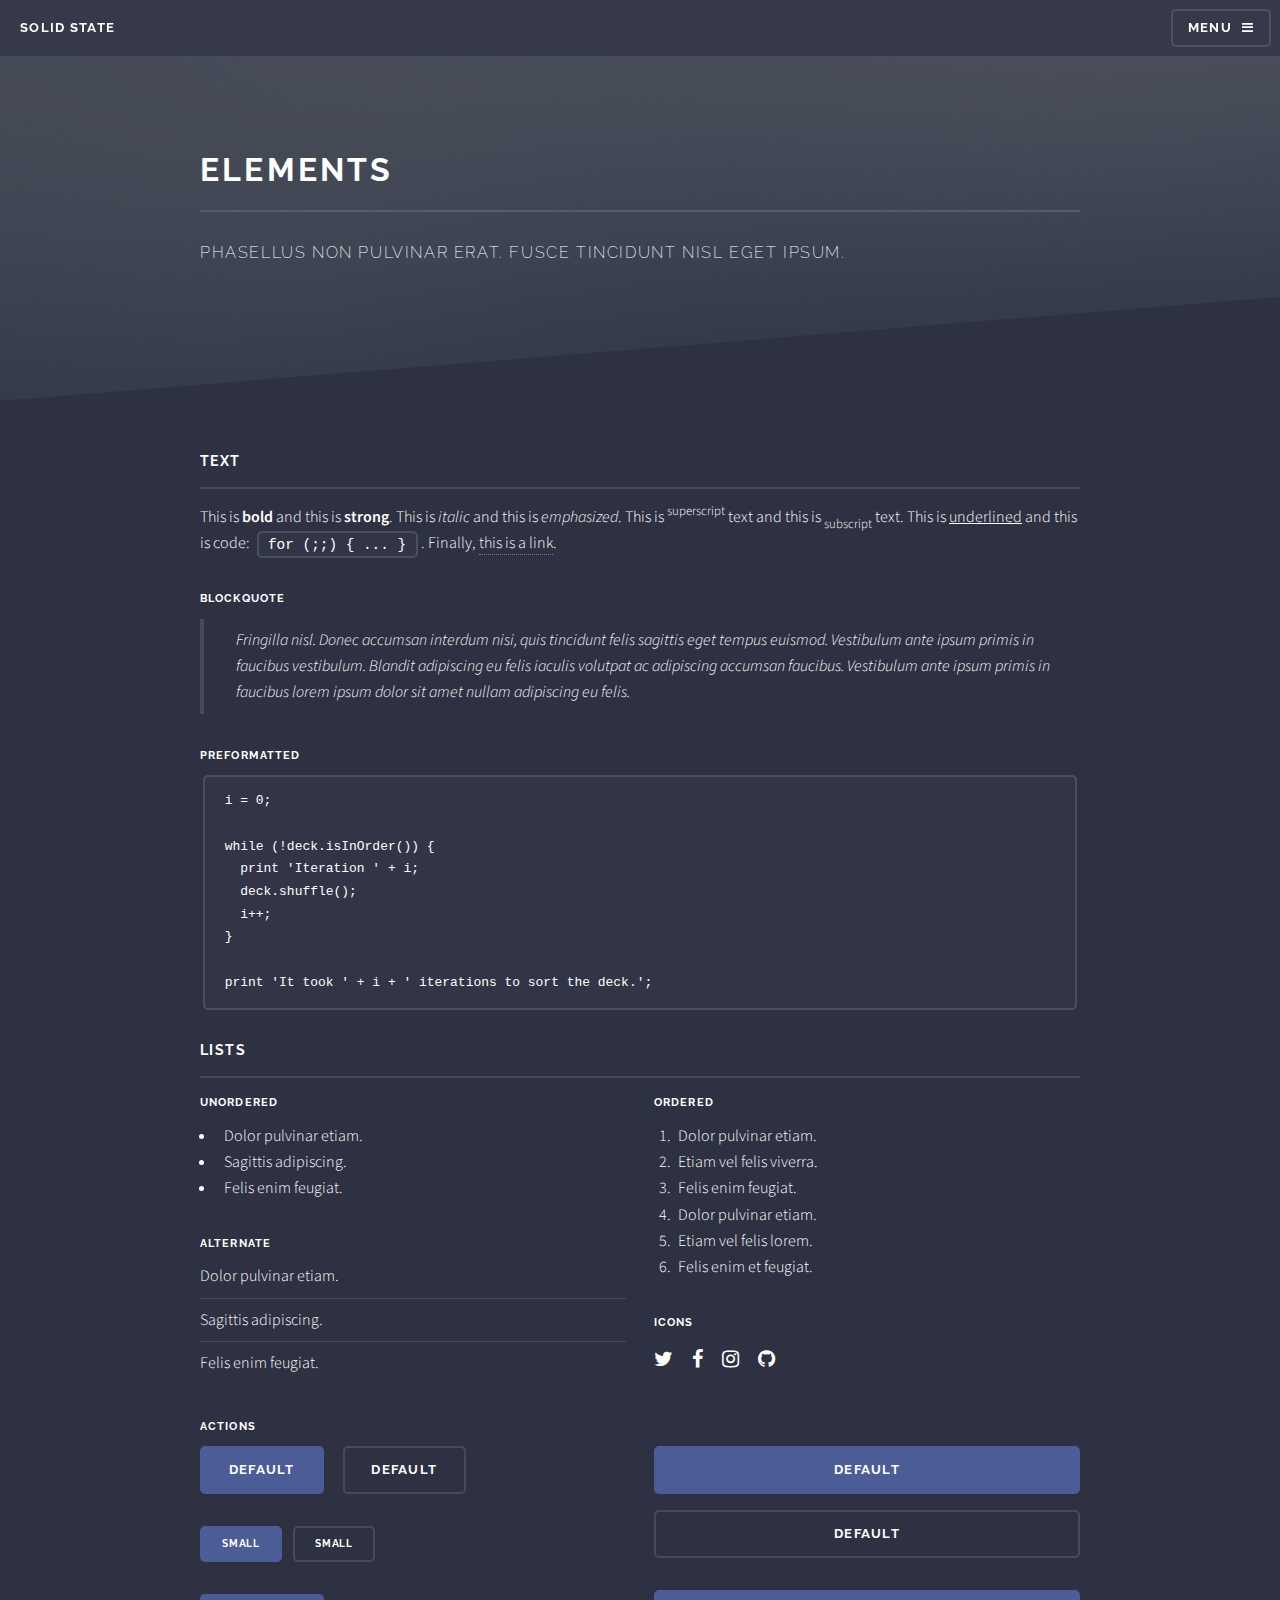
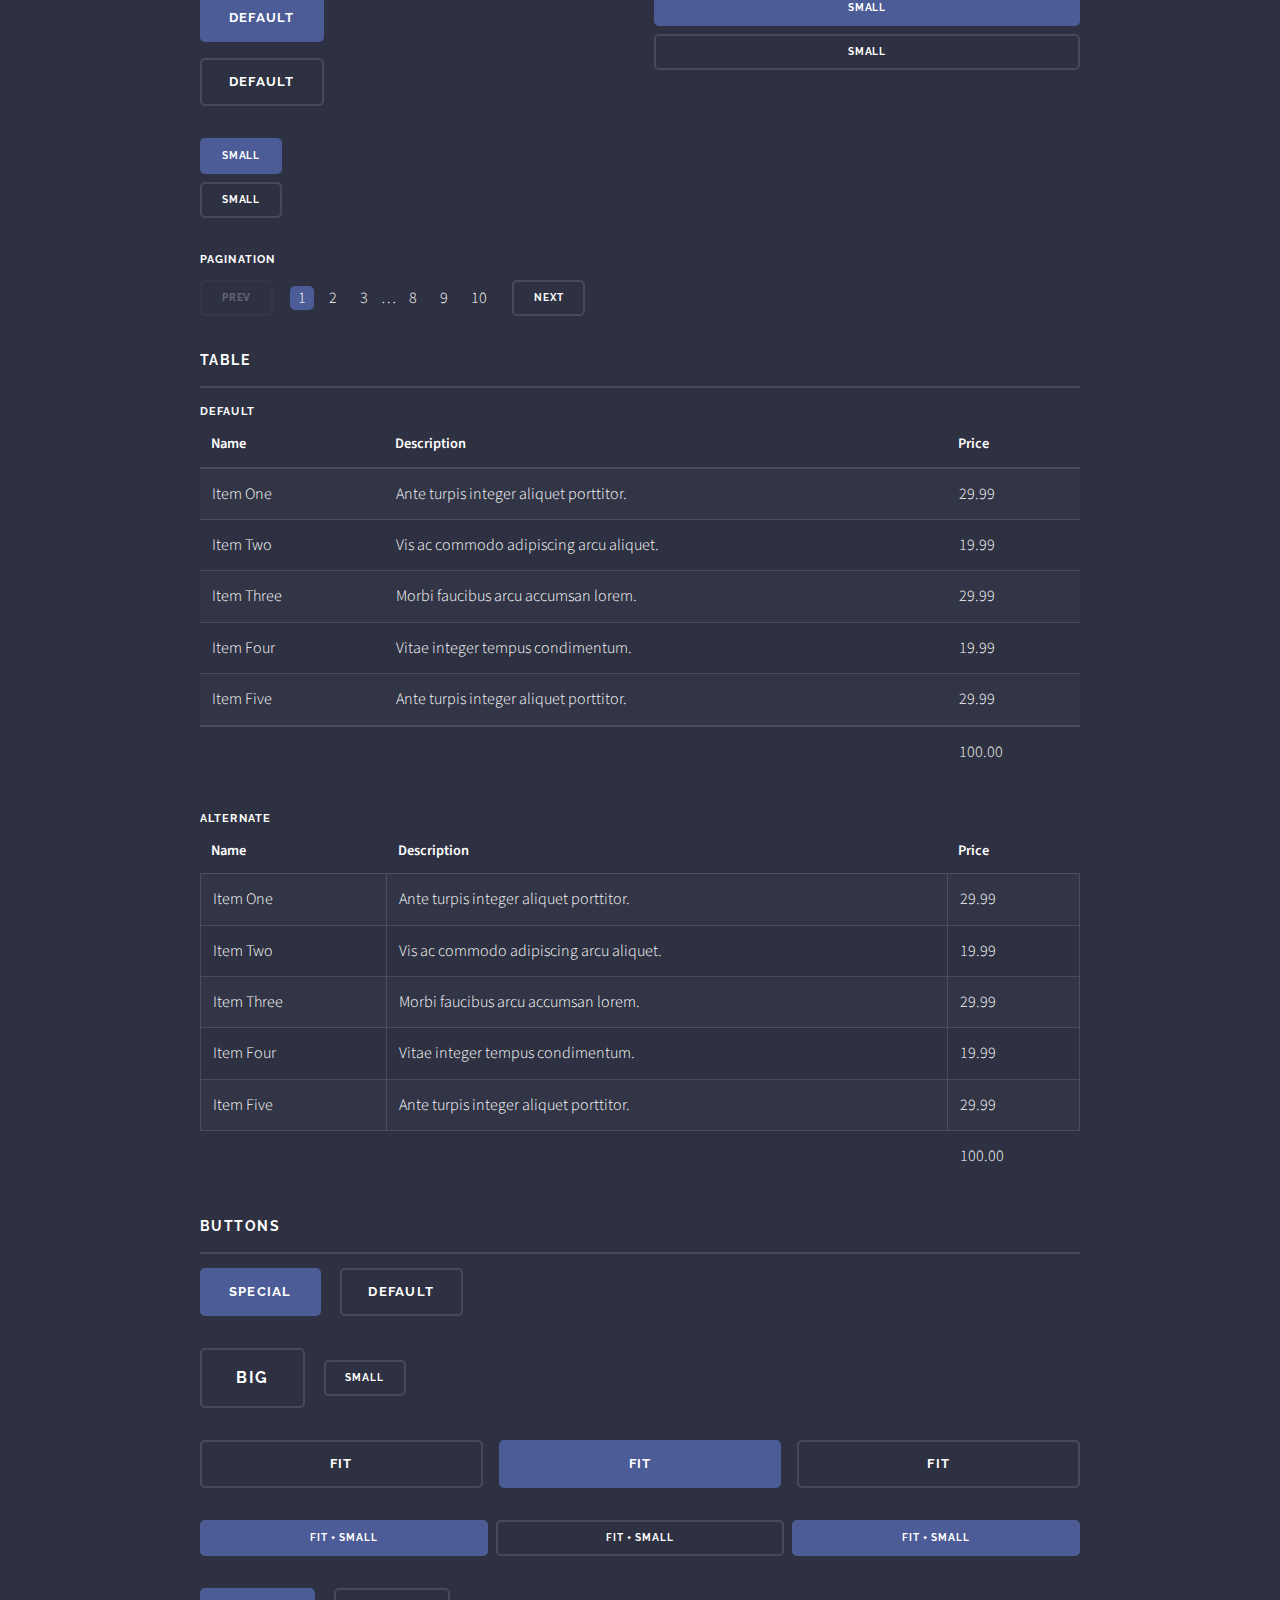
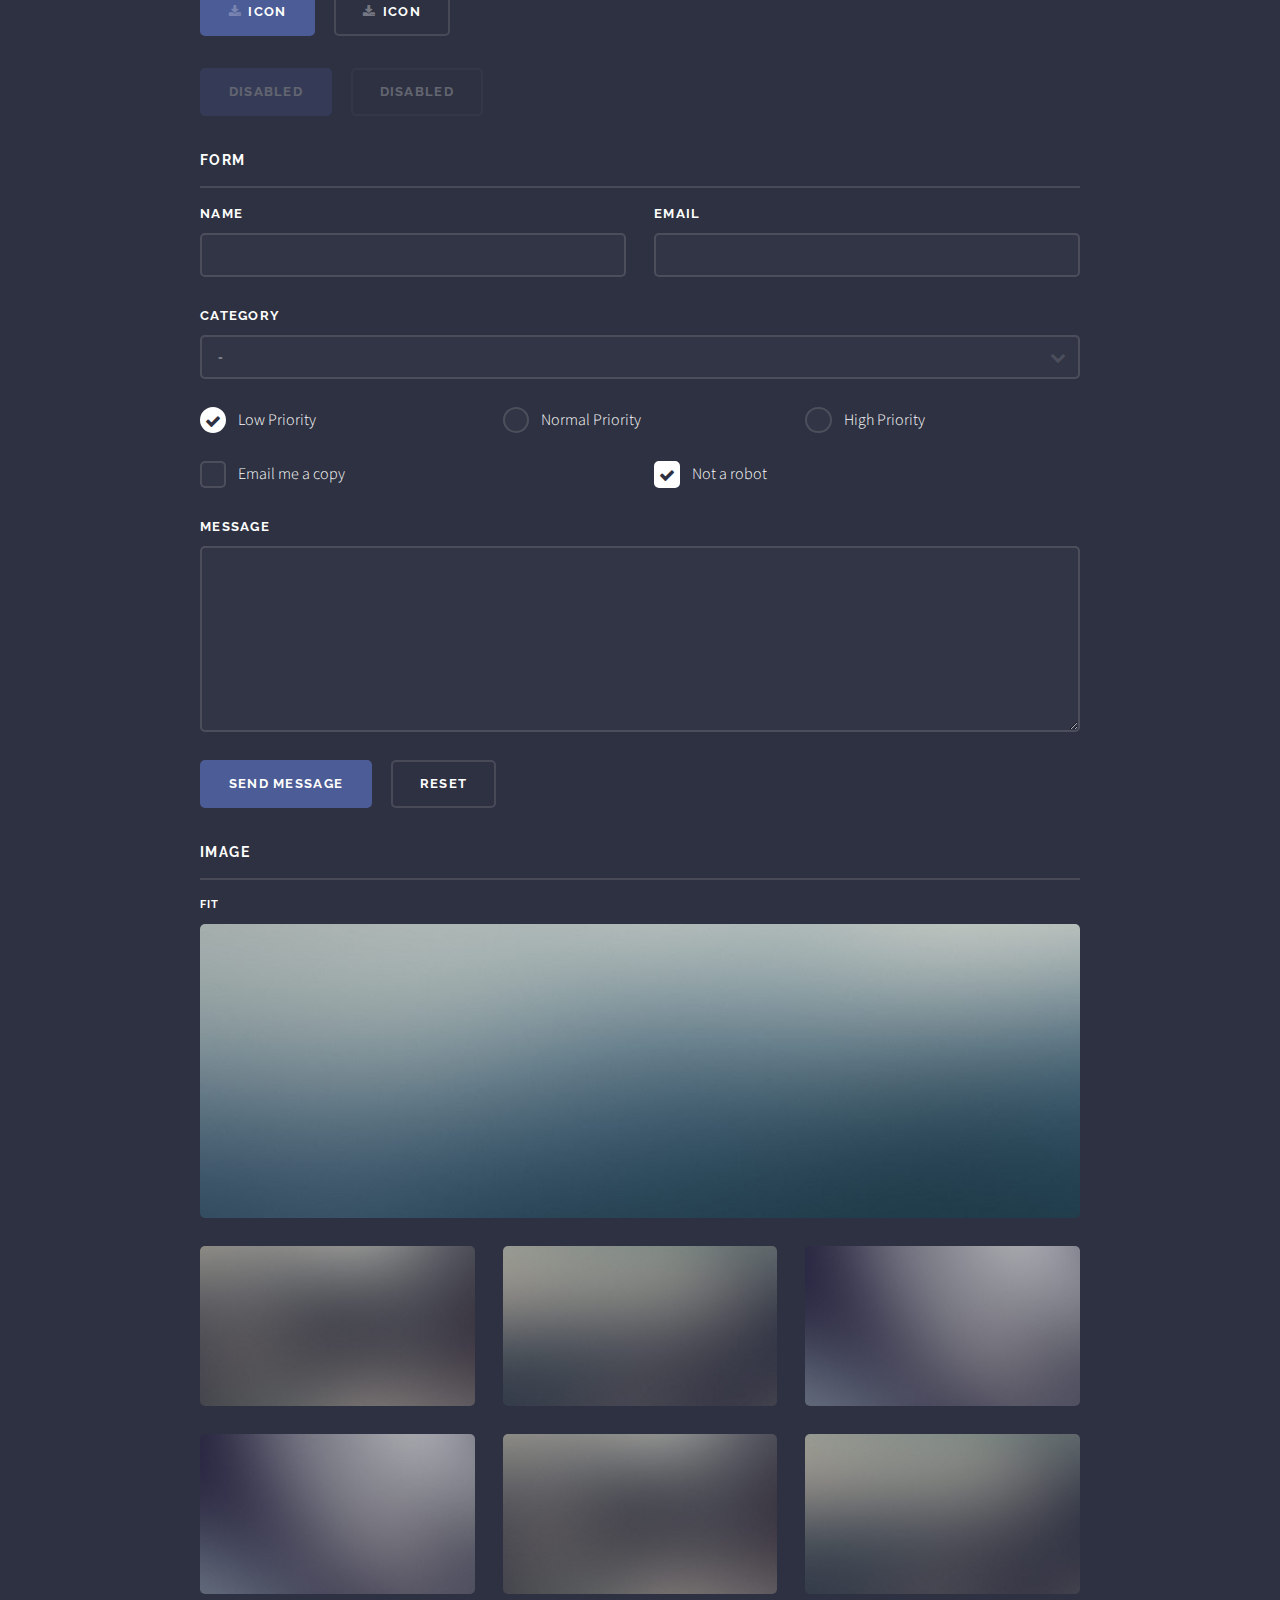
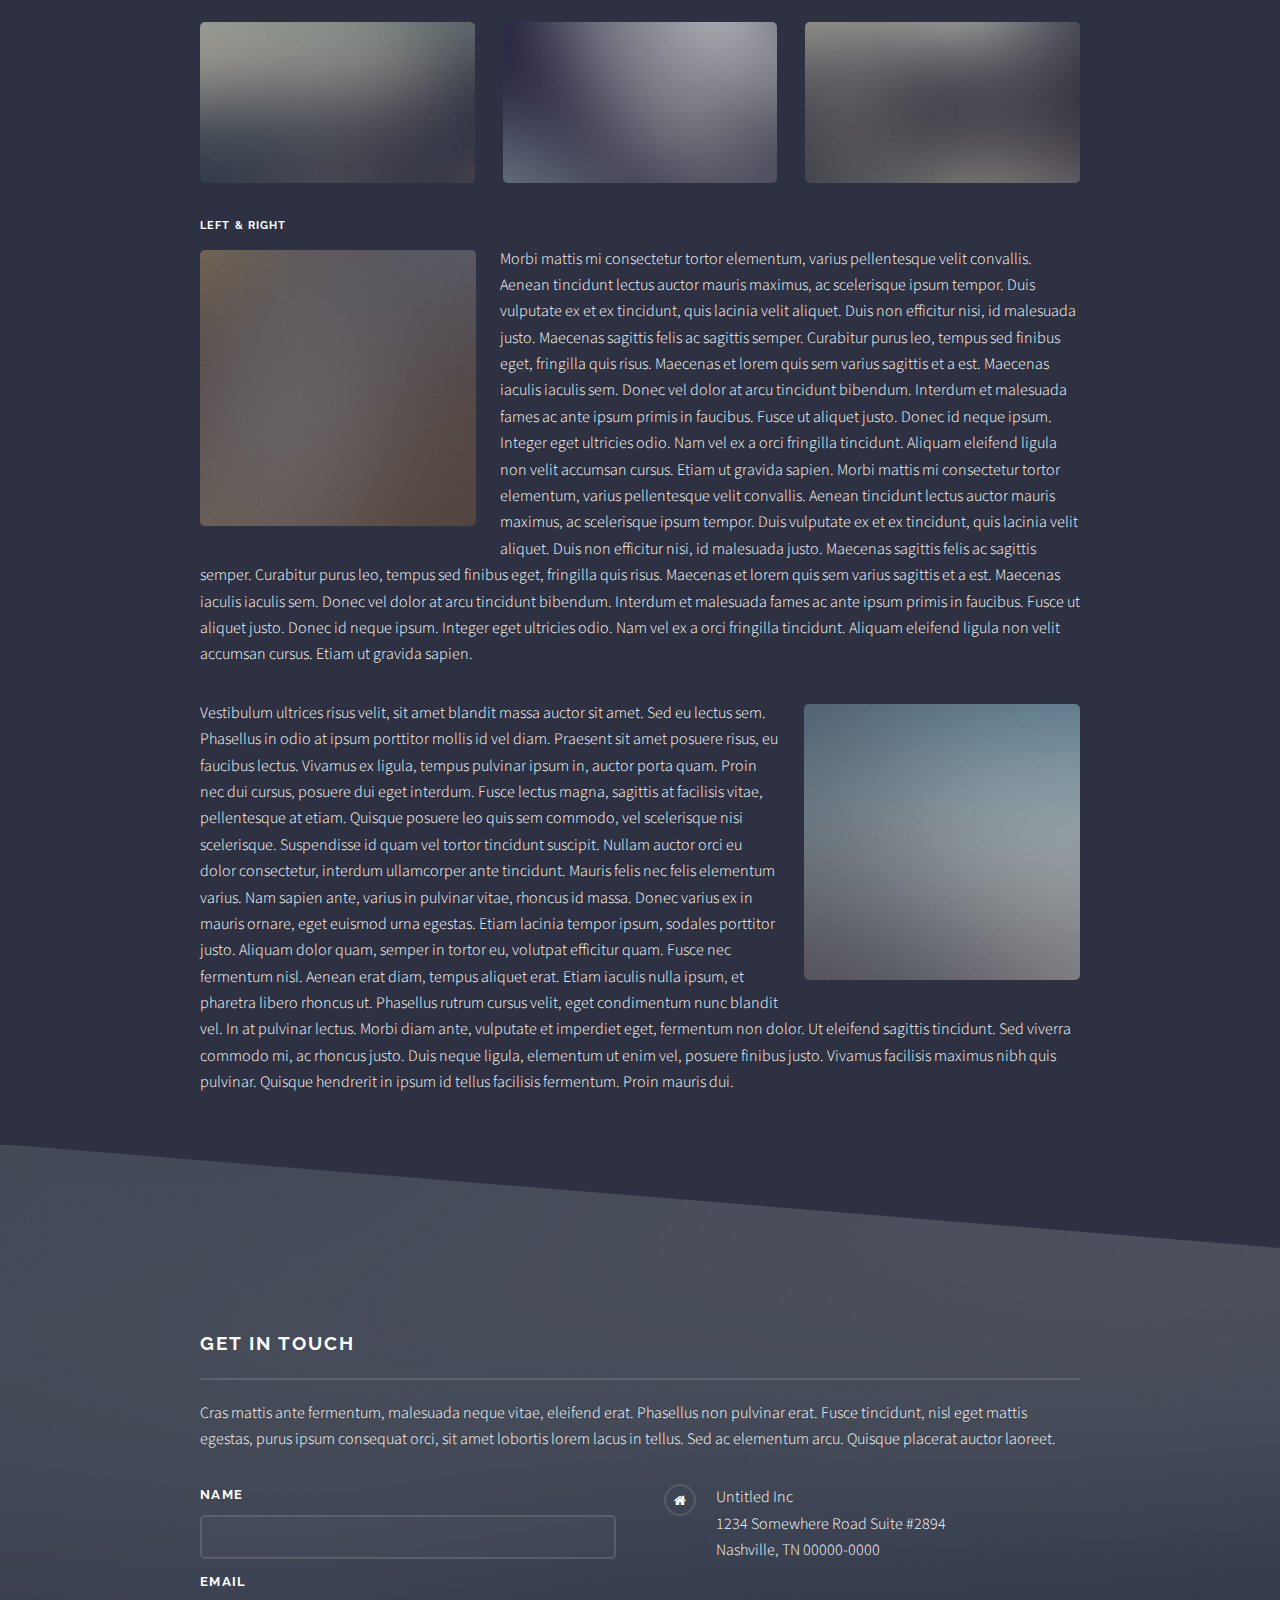
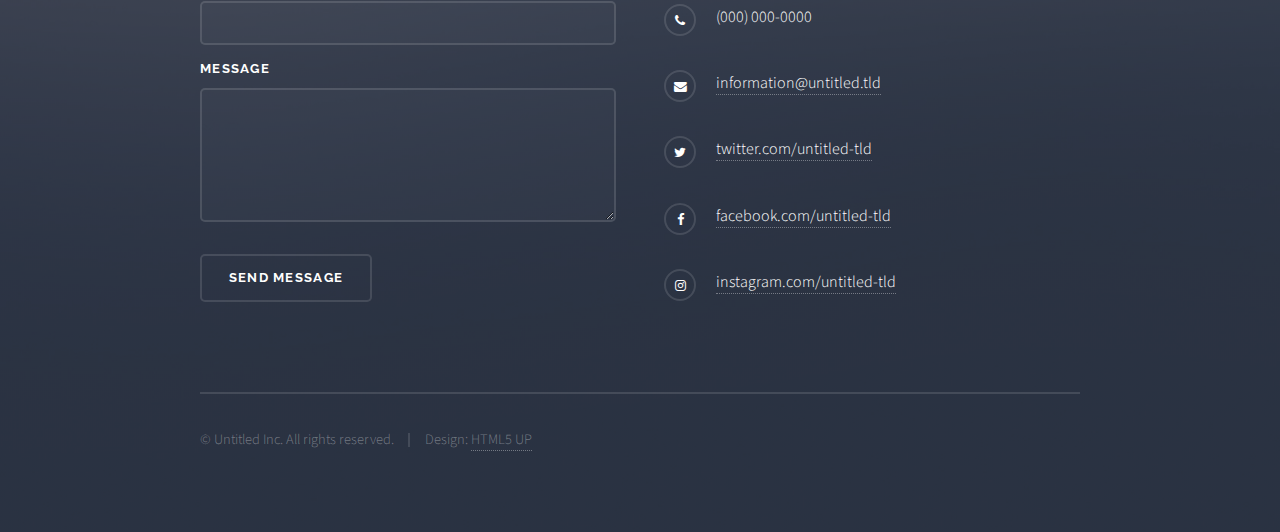
<file: Inspiration/html5up-solid-state/elements.html>
<!DOCTYPE HTML>
<!--
	Solid State by HTML5 UP
	html5up.net | @ajlkn
	Free for personal and commercial use under the CCA 3.0 license (html5up.net/license)
-->
<html>
	<head>
		<title>Elements - Solid State by HTML5 UP</title>
		<meta charset="utf-8" />
		<meta name="viewport" content="width=device-width, initial-scale=1" />
		<!--[if lte IE 8]><script src="assets/js/ie/html5shiv.js"></script><![endif]-->
		<link rel="stylesheet" href="assets/css/main.css" />
		<!--[if lte IE 9]><link rel="stylesheet" href="assets/css/ie9.css" /><![endif]-->
		<!--[if lte IE 8]><link rel="stylesheet" href="assets/css/ie8.css" /><![endif]-->
	</head>
	<body>

		<!-- Page Wrapper -->
			<div id="page-wrapper">

				<!-- Header -->
					<header id="header">
						<h1><a href="index.html">Solid State</a></h1>
						<nav>
							<a href="#menu">Menu</a>
						</nav>
					</header>

				<!-- Menu -->
					<nav id="menu">
						<div class="inner">
							<h2>Menu</h2>
							<ul class="links">
								<li><a href="index.html">Home</a></li>
								<li><a href="generic.html">Generic</a></li>
								<li><a href="elements.html">Elements</a></li>
								<li><a href="#">Log In</a></li>
								<li><a href="#">Sign Up</a></li>
							</ul>
							<a href="#" class="close">Close</a>
						</div>
					</nav>

				<!-- Wrapper -->
					<section id="wrapper">
						<header>
							<div class="inner">
								<h2>Elements</h2>
								<p>Phasellus non pulvinar erat. Fusce tincidunt nisl eget ipsum.</p>
							</div>
						</header>

						<!-- Content -->
							<div class="wrapper">
								<div class="inner">

									<section>
										<h3 class="major">Text</h3>
										<p>This is <b>bold</b> and this is <strong>strong</strong>. This is <i>italic</i> and this is <em>emphasized</em>.
										This is <sup>superscript</sup> text and this is <sub>subscript</sub> text.
										This is <u>underlined</u> and this is code: <code>for (;;) { ... }</code>. Finally, <a href="#">this is a link</a>.</p>
										<h4>Blockquote</h4>
										<blockquote>Fringilla nisl. Donec accumsan interdum nisi, quis tincidunt felis sagittis eget tempus euismod. Vestibulum ante ipsum primis in faucibus vestibulum. Blandit adipiscing eu felis iaculis volutpat ac adipiscing accumsan faucibus. Vestibulum ante ipsum primis in faucibus lorem ipsum dolor sit amet nullam adipiscing eu felis.</blockquote>
										<h4>Preformatted</h4>
										<pre><code>i = 0;

while (!deck.isInOrder()) {
  print 'Iteration ' + i;
  deck.shuffle();
  i++;
}

print 'It took ' + i + ' iterations to sort the deck.';</code></pre>
									</section>

									<section>
										<h3 class="major">Lists</h3>
										<div class="row">
											<div class="6u 12u$(medium)">
												<h4>Unordered</h4>
												<ul>
													<li>Dolor pulvinar etiam.</li>
													<li>Sagittis adipiscing.</li>
													<li>Felis enim feugiat.</li>
												</ul>
												<h4>Alternate</h4>
												<ul class="alt">
													<li>Dolor pulvinar etiam.</li>
													<li>Sagittis adipiscing.</li>
													<li>Felis enim feugiat.</li>
												</ul>
											</div>
											<div class="6u$ 12u$(medium)">
												<h4>Ordered</h4>
												<ol>
													<li>Dolor pulvinar etiam.</li>
													<li>Etiam vel felis viverra.</li>
													<li>Felis enim feugiat.</li>
													<li>Dolor pulvinar etiam.</li>
													<li>Etiam vel felis lorem.</li>
													<li>Felis enim et feugiat.</li>
												</ol>
												<h4>Icons</h4>
												<ul class="icons">
													<li><a href="#" class="icon fa-twitter"><span class="label">Twitter</span></a></li>
													<li><a href="#" class="icon fa-facebook"><span class="label">Facebook</span></a></li>
													<li><a href="#" class="icon fa-instagram"><span class="label">Instagram</span></a></li>
													<li><a href="#" class="icon fa-github"><span class="label">Github</span></a></li>
												</ul>
											</div>
										</div>
										<h4>Actions</h4>
										<div class="row">
											<div class="6u 12u$(medium)">
												<ul class="actions">
													<li><a href="#" class="button special">Default</a></li>
													<li><a href="#" class="button">Default</a></li>
												</ul>
												<ul class="actions small">
													<li><a href="#" class="button special small">Small</a></li>
													<li><a href="#" class="button small">Small</a></li>
												</ul>
												<ul class="actions vertical">
													<li><a href="#" class="button special">Default</a></li>
													<li><a href="#" class="button">Default</a></li>
												</ul>
												<ul class="actions vertical small">
													<li><a href="#" class="button special small">Small</a></li>
													<li><a href="#" class="button small">Small</a></li>
												</ul>
											</div>
											<div class="6u 12u$(medium)">
												<ul class="actions vertical">
													<li><a href="#" class="button special fit">Default</a></li>
													<li><a href="#" class="button fit">Default</a></li>
												</ul>
												<ul class="actions vertical small">
													<li><a href="#" class="button special small fit">Small</a></li>
													<li><a href="#" class="button small fit">Small</a></li>
												</ul>
											</div>
										</div>
										<h4>Pagination</h4>
										<ul class="pagination">
											<li><span class="button small disabled">Prev</span></li>
											<li><a href="#" class="page active">1</a></li>
											<li><a href="#" class="page">2</a></li>
											<li><a href="#" class="page">3</a></li>
											<li><span>&hellip;</span></li>
											<li><a href="#" class="page">8</a></li>
											<li><a href="#" class="page">9</a></li>
											<li><a href="#" class="page">10</a></li>
											<li><a href="#" class="button small">Next</a></li>
										</ul>
									</section>

									<section>
										<h3 class="major">Table</h3>
										<h4>Default</h4>
										<div class="table-wrapper">
											<table>
												<thead>
													<tr>
														<th>Name</th>
														<th>Description</th>
														<th>Price</th>
													</tr>
												</thead>
												<tbody>
													<tr>
														<td>Item One</td>
														<td>Ante turpis integer aliquet porttitor.</td>
														<td>29.99</td>
													</tr>
													<tr>
														<td>Item Two</td>
														<td>Vis ac commodo adipiscing arcu aliquet.</td>
														<td>19.99</td>
													</tr>
													<tr>
														<td>Item Three</td>
														<td> Morbi faucibus arcu accumsan lorem.</td>
														<td>29.99</td>
													</tr>
													<tr>
														<td>Item Four</td>
														<td>Vitae integer tempus condimentum.</td>
														<td>19.99</td>
													</tr>
													<tr>
														<td>Item Five</td>
														<td>Ante turpis integer aliquet porttitor.</td>
														<td>29.99</td>
													</tr>
												</tbody>
												<tfoot>
													<tr>
														<td colspan="2"></td>
														<td>100.00</td>
													</tr>
												</tfoot>
											</table>
										</div>

										<h4>Alternate</h4>
										<div class="table-wrapper">
											<table class="alt">
												<thead>
													<tr>
														<th>Name</th>
														<th>Description</th>
														<th>Price</th>
													</tr>
												</thead>
												<tbody>
													<tr>
														<td>Item One</td>
														<td>Ante turpis integer aliquet porttitor.</td>
														<td>29.99</td>
													</tr>
													<tr>
														<td>Item Two</td>
														<td>Vis ac commodo adipiscing arcu aliquet.</td>
														<td>19.99</td>
													</tr>
													<tr>
														<td>Item Three</td>
														<td> Morbi faucibus arcu accumsan lorem.</td>
														<td>29.99</td>
													</tr>
													<tr>
														<td>Item Four</td>
														<td>Vitae integer tempus condimentum.</td>
														<td>19.99</td>
													</tr>
													<tr>
														<td>Item Five</td>
														<td>Ante turpis integer aliquet porttitor.</td>
														<td>29.99</td>
													</tr>
												</tbody>
												<tfoot>
													<tr>
														<td colspan="2"></td>
														<td>100.00</td>
													</tr>
												</tfoot>
											</table>
										</div>
									</section>

									<section>
										<h3 class="major">Buttons</h3>
										<ul class="actions">
											<li><a href="#" class="button special">Special</a></li>
											<li><a href="#" class="button">Default</a></li>
										</ul>
										<ul class="actions">
											<li><a href="#" class="button big">Big</a></li>
											<li><a href="#" class="button small">Small</a></li>
										</ul>
										<ul class="actions fit">
											<li><a href="#" class="button fit">Fit</a></li>
											<li><a href="#" class="button special fit">Fit</a></li>
											<li><a href="#" class="button fit">Fit</a></li>
										</ul>
										<ul class="actions fit small">
											<li><a href="#" class="button special fit small">Fit + Small</a></li>
											<li><a href="#" class="button fit small">Fit + Small</a></li>
											<li><a href="#" class="button special fit small">Fit + Small</a></li>
										</ul>
										<ul class="actions">
											<li><a href="#" class="button special icon fa-download">Icon</a></li>
											<li><a href="#" class="button icon fa-download">Icon</a></li>
										</ul>
										<ul class="actions">
											<li><span class="button special disabled">Disabled</span></li>
											<li><span class="button disabled">Disabled</span></li>
										</ul>
									</section>

									<section>
										<h3 class="major">Form</h3>
										<form method="post" action="#">
											<div class="row uniform">
												<div class="6u 12u$(xsmall)">
													<label for="demo-name">Name</label>
													<input type="text" name="demo-name" id="demo-name" value="" />
												</div>
												<div class="6u$ 12u$(xsmall)">
													<label for="demo-email">Email</label>
													<input type="email" name="demo-email" id="demo-email" value="" />
												</div>
												<div class="12u$">
													<label for="demo-category">Category</label>
													<div class="select-wrapper">
														<select name="demo-category" id="demo-category">
															<option value="">-</option>
															<option value="1">Manufacturing</option>
															<option value="1">Shipping</option>
															<option value="1">Administration</option>
															<option value="1">Human Resources</option>
														</select>
													</div>
												</div>
												<div class="4u 12u$(small)">
													<input type="radio" id="demo-priority-low" name="demo-priority" checked>
													<label for="demo-priority-low">Low Priority</label>
												</div>
												<div class="4u 12u$(small)">
													<input type="radio" id="demo-priority-normal" name="demo-priority">
													<label for="demo-priority-normal">Normal Priority</label>
												</div>
												<div class="4u$ 12u$(small)">
													<input type="radio" id="demo-priority-high" name="demo-priority">
													<label for="demo-priority-high">High Priority</label>
												</div>
												<div class="6u 12u$(small)">
													<input type="checkbox" id="demo-copy" name="demo-copy">
													<label for="demo-copy">Email me a copy</label>
												</div>
												<div class="6u$ 12u$(small)">
													<input type="checkbox" id="demo-human" name="demo-human" checked>
													<label for="demo-human">Not a robot</label>
												</div>
												<div class="12u$">
													<label for="demo-message">Message</label>
													<textarea name="demo-message" id="demo-message" rows="6"></textarea>
												</div>
												<div class="12u$">
													<ul class="actions">
														<li><input type="submit" value="Send Message" class="special" /></li>
														<li><input type="reset" value="Reset" /></li>
													</ul>
												</div>
											</div>
										</form>
									</section>

									<section>
										<h3 class="major">Image</h3>
										<h4>Fit</h4>
										<div class="box alt">
											<div class="row uniform">
												<div class="12u$"><span class="image fit"><img src="images/pic08.jpg" alt="" /></span></div>
												<div class="4u"><span class="image fit"><img src="images/pic05.jpg" alt="" /></span></div>
												<div class="4u"><span class="image fit"><img src="images/pic06.jpg" alt="" /></span></div>
												<div class="4u$"><span class="image fit"><img src="images/pic07.jpg" alt="" /></span></div>
												<div class="4u"><span class="image fit"><img src="images/pic07.jpg" alt="" /></span></div>
												<div class="4u"><span class="image fit"><img src="images/pic05.jpg" alt="" /></span></div>
												<div class="4u$"><span class="image fit"><img src="images/pic06.jpg" alt="" /></span></div>
												<div class="4u"><span class="image fit"><img src="images/pic06.jpg" alt="" /></span></div>
												<div class="4u"><span class="image fit"><img src="images/pic07.jpg" alt="" /></span></div>
												<div class="4u$"><span class="image fit"><img src="images/pic05.jpg" alt="" /></span></div>
											</div>
										</div>
										<h4>Left &amp; Right</h4>
										<p><span class="image left"><img src="images/pic01.jpg" alt="" /></span>Morbi mattis mi consectetur tortor elementum, varius pellentesque velit convallis. Aenean tincidunt lectus auctor mauris maximus, ac scelerisque ipsum tempor. Duis vulputate ex et ex tincidunt, quis lacinia velit aliquet. Duis non efficitur nisi, id malesuada justo. Maecenas sagittis felis ac sagittis semper. Curabitur purus leo, tempus sed finibus eget, fringilla quis risus. Maecenas et lorem quis sem varius sagittis et a est. Maecenas iaculis iaculis sem. Donec vel dolor at arcu tincidunt bibendum. Interdum et malesuada fames ac ante ipsum primis in faucibus. Fusce ut aliquet justo. Donec id neque ipsum. Integer eget ultricies odio. Nam vel ex a orci fringilla tincidunt. Aliquam eleifend ligula non velit accumsan cursus. Etiam ut gravida sapien. Morbi mattis mi consectetur tortor elementum, varius pellentesque velit convallis. Aenean tincidunt lectus auctor mauris maximus, ac scelerisque ipsum tempor. Duis vulputate ex et ex tincidunt, quis lacinia velit aliquet. Duis non efficitur nisi, id malesuada justo. Maecenas sagittis felis ac sagittis semper. Curabitur purus leo, tempus sed finibus eget, fringilla quis risus. Maecenas et lorem quis sem varius sagittis et a est. Maecenas iaculis iaculis sem. Donec vel dolor at arcu tincidunt bibendum. Interdum et malesuada fames ac ante ipsum primis in faucibus. Fusce ut aliquet justo. Donec id neque ipsum. Integer eget ultricies odio. Nam vel ex a orci fringilla tincidunt. Aliquam eleifend ligula non velit accumsan cursus. Etiam ut gravida sapien.</p>
										<p><span class="image right"><img src="images/pic02.jpg" alt="" /></span>Vestibulum ultrices risus velit, sit amet blandit massa auctor sit amet. Sed eu lectus sem. Phasellus in odio at ipsum porttitor mollis id vel diam. Praesent sit amet posuere risus, eu faucibus lectus. Vivamus ex ligula, tempus pulvinar ipsum in, auctor porta quam. Proin nec dui cursus, posuere dui eget interdum. Fusce lectus magna, sagittis at facilisis vitae, pellentesque at etiam. Quisque posuere leo quis sem commodo, vel scelerisque nisi scelerisque. Suspendisse id quam vel tortor tincidunt suscipit. Nullam auctor orci eu dolor consectetur, interdum ullamcorper ante tincidunt. Mauris felis nec felis elementum varius. Nam sapien ante, varius in pulvinar vitae, rhoncus id massa. Donec varius ex in mauris ornare, eget euismod urna egestas. Etiam lacinia tempor ipsum, sodales porttitor justo. Aliquam dolor quam, semper in tortor eu, volutpat efficitur quam. Fusce nec fermentum nisl. Aenean erat diam, tempus aliquet erat. Etiam iaculis nulla ipsum, et pharetra libero rhoncus ut. Phasellus rutrum cursus velit, eget condimentum nunc blandit vel. In at pulvinar lectus. Morbi diam ante, vulputate et imperdiet eget, fermentum non dolor. Ut eleifend sagittis tincidunt. Sed viverra commodo mi, ac rhoncus justo. Duis neque ligula, elementum ut enim vel, posuere finibus justo. Vivamus facilisis maximus nibh quis pulvinar. Quisque hendrerit in ipsum id tellus facilisis fermentum. Proin mauris dui.</p>
									</section>

								</div>
							</div>

					</section>

				<!-- Footer -->
					<section id="footer">
						<div class="inner">
							<h2 class="major">Get in touch</h2>
							<p>Cras mattis ante fermentum, malesuada neque vitae, eleifend erat. Phasellus non pulvinar erat. Fusce tincidunt, nisl eget mattis egestas, purus ipsum consequat orci, sit amet lobortis lorem lacus in tellus. Sed ac elementum arcu. Quisque placerat auctor laoreet.</p>
							<form method="post" action="#">
								<div class="field">
									<label for="name">Name</label>
									<input type="text" name="name" id="name" />
								</div>
								<div class="field">
									<label for="email">Email</label>
									<input type="email" name="email" id="email" />
								</div>
								<div class="field">
									<label for="message">Message</label>
									<textarea name="message" id="message" rows="4"></textarea>
								</div>
								<ul class="actions">
									<li><input type="submit" value="Send Message" /></li>
								</ul>
							</form>
							<ul class="contact">
								<li class="fa-home">
									Untitled Inc<br />
									1234 Somewhere Road Suite #2894<br />
									Nashville, TN 00000-0000
								</li>
								<li class="fa-phone">(000) 000-0000</li>
								<li class="fa-envelope"><a href="#">information@untitled.tld</a></li>
								<li class="fa-twitter"><a href="#">twitter.com/untitled-tld</a></li>
								<li class="fa-facebook"><a href="#">facebook.com/untitled-tld</a></li>
								<li class="fa-instagram"><a href="#">instagram.com/untitled-tld</a></li>
							</ul>
							<ul class="copyright">
								<li>&copy; Untitled Inc. All rights reserved.</li><li>Design: <a href="http://html5up.net">HTML5 UP</a></li>
							</ul>
						</div>
					</section>

			</div>

		<!-- Scripts -->
			<script src="assets/js/skel.min.js"></script>
			<script src="assets/js/jquery.min.js"></script>
			<script src="assets/js/jquery.scrollex.min.js"></script>
			<script src="assets/js/util.js"></script>
			<!--[if lte IE 8]><script src="assets/js/ie/respond.min.js"></script><![endif]-->
			<script src="assets/js/main.js"></script>

	</body>
</html>
</file>
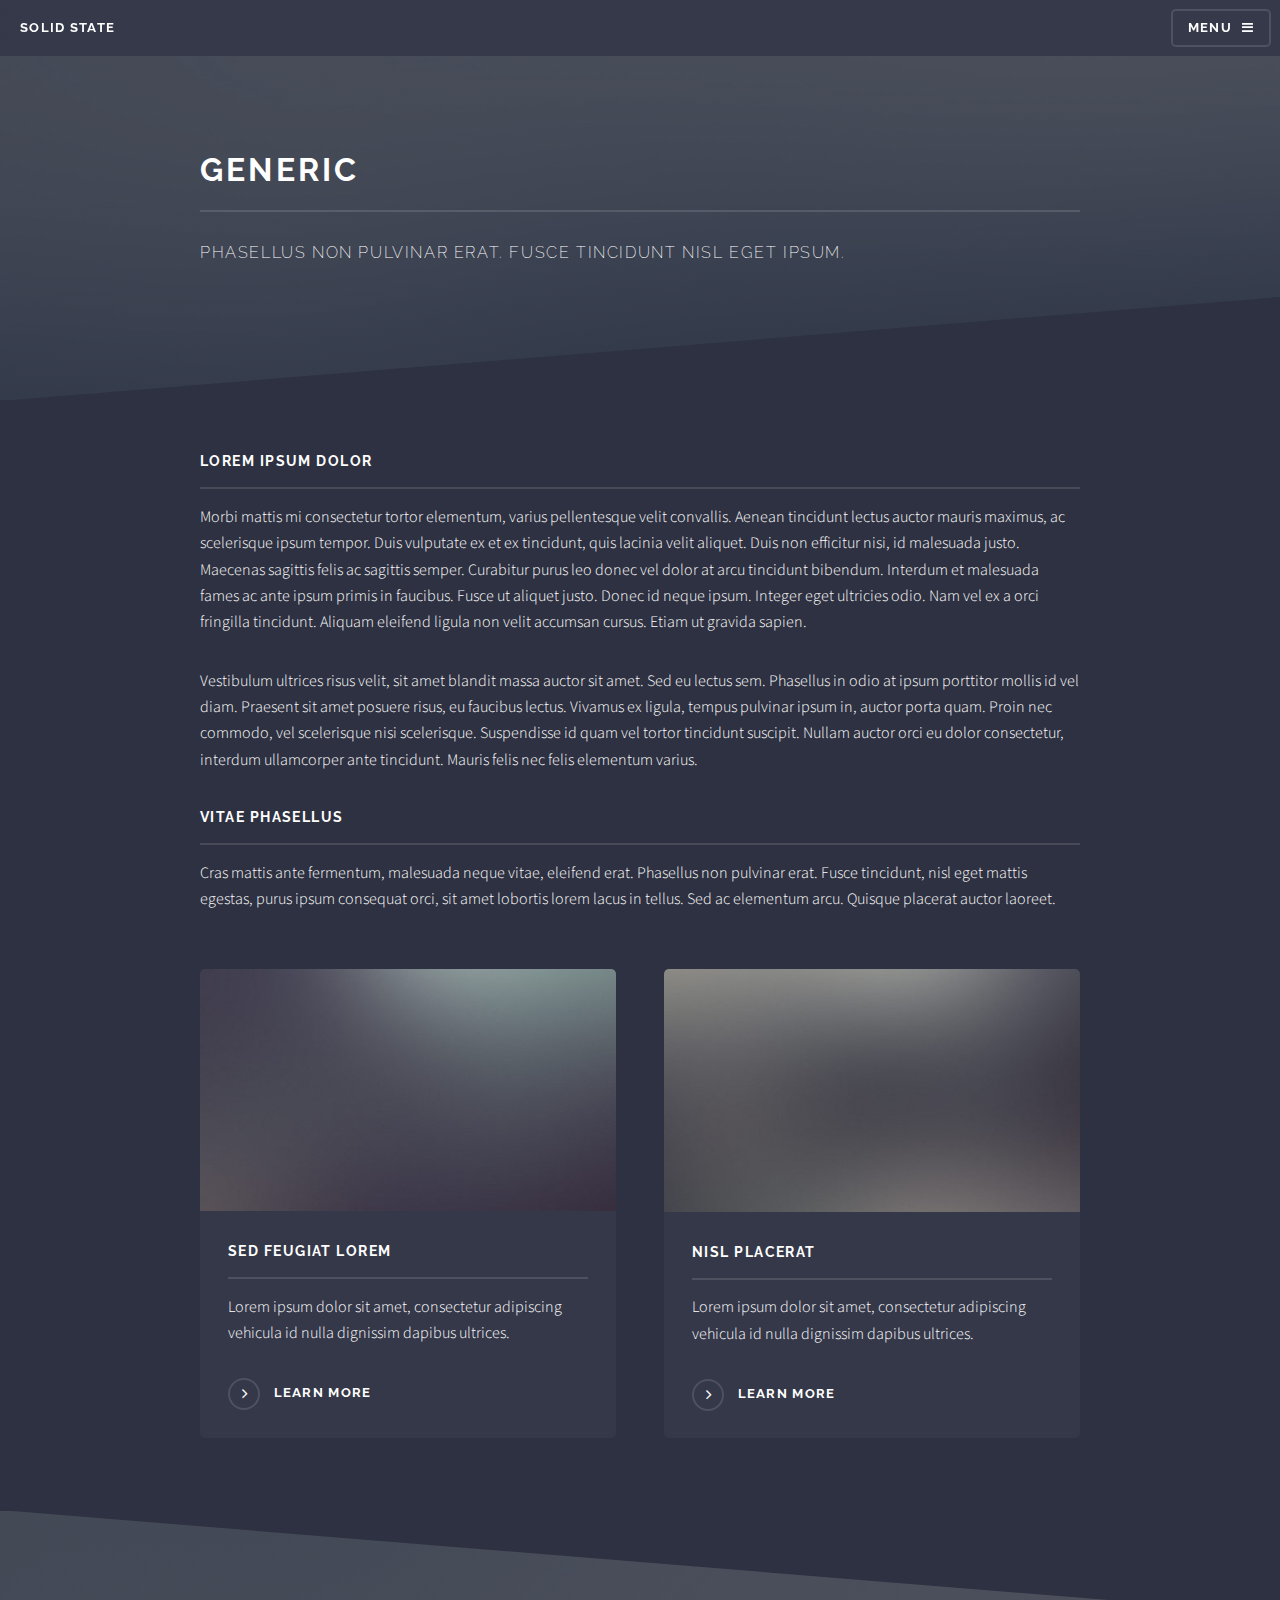
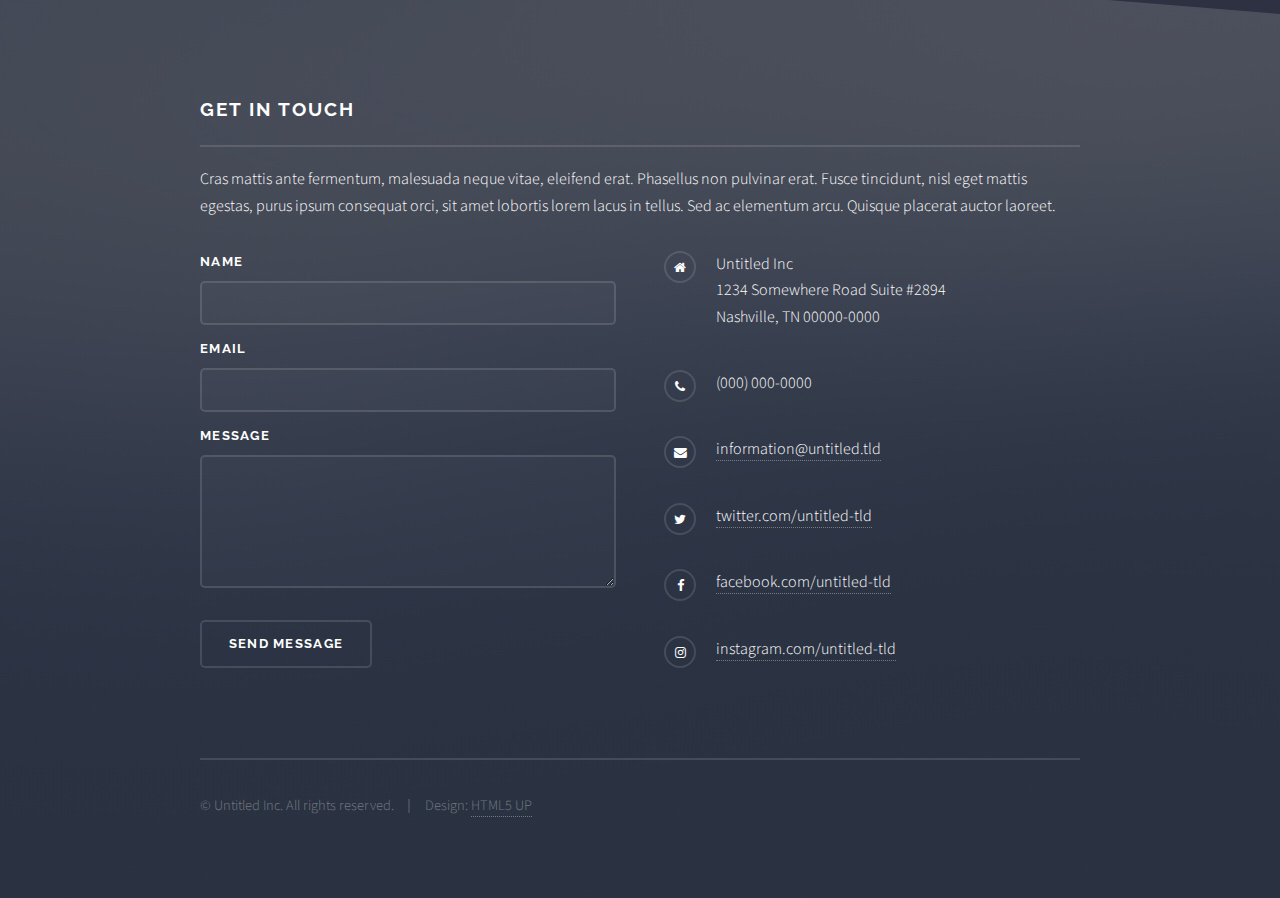
<file: Inspiration/html5up-solid-state/generic.html>
<!DOCTYPE HTML>
<!--
	Solid State by HTML5 UP
	html5up.net | @ajlkn
	Free for personal and commercial use under the CCA 3.0 license (html5up.net/license)
-->
<html>
	<head>
		<title>Generic - Solid State by HTML5 UP</title>
		<meta charset="utf-8" />
		<meta name="viewport" content="width=device-width, initial-scale=1" />
		<!--[if lte IE 8]><script src="assets/js/ie/html5shiv.js"></script><![endif]-->
		<link rel="stylesheet" href="assets/css/main.css" />
		<!--[if lte IE 9]><link rel="stylesheet" href="assets/css/ie9.css" /><![endif]-->
		<!--[if lte IE 8]><link rel="stylesheet" href="assets/css/ie8.css" /><![endif]-->
	</head>
	<body>

		<!-- Page Wrapper -->
			<div id="page-wrapper">

				<!-- Header -->
					<header id="header">
						<h1><a href="index.html">Solid State</a></h1>
						<nav>
							<a href="#menu">Menu</a>
						</nav>
					</header>

				<!-- Menu -->
					<nav id="menu">
						<div class="inner">
							<h2>Menu</h2>
							<ul class="links">
								<li><a href="index.html">Home</a></li>
								<li><a href="generic.html">Generic</a></li>
								<li><a href="elements.html">Elements</a></li>
								<li><a href="#">Log In</a></li>
								<li><a href="#">Sign Up</a></li>
							</ul>
							<a href="#" class="close">Close</a>
						</div>
					</nav>

				<!-- Wrapper -->
					<section id="wrapper">
						<header>
							<div class="inner">
								<h2>Generic</h2>
								<p>Phasellus non pulvinar erat. Fusce tincidunt nisl eget ipsum.</p>
							</div>
						</header>

						<!-- Content -->
							<div class="wrapper">
								<div class="inner">

									<h3 class="major">Lorem ipsum dolor</h3>
									<p>Morbi mattis mi consectetur tortor elementum, varius pellentesque velit convallis. Aenean tincidunt lectus auctor mauris maximus, ac scelerisque ipsum tempor. Duis vulputate ex et ex tincidunt, quis lacinia velit aliquet. Duis non efficitur nisi, id malesuada justo. Maecenas sagittis felis ac sagittis semper. Curabitur purus leo donec vel dolor at arcu tincidunt bibendum. Interdum et malesuada fames ac ante ipsum primis in faucibus. Fusce ut aliquet justo. Donec id neque ipsum. Integer eget ultricies odio. Nam vel ex a orci fringilla tincidunt. Aliquam eleifend ligula non velit accumsan cursus. Etiam ut gravida sapien.</p>

									<p>Vestibulum ultrices risus velit, sit amet blandit massa auctor sit amet. Sed eu lectus sem. Phasellus in odio at ipsum porttitor mollis id vel diam. Praesent sit amet posuere risus, eu faucibus lectus. Vivamus ex ligula, tempus pulvinar ipsum in, auctor porta quam. Proin nec commodo, vel scelerisque nisi scelerisque. Suspendisse id quam vel tortor tincidunt suscipit. Nullam auctor orci eu dolor consectetur, interdum ullamcorper ante tincidunt. Mauris felis nec felis elementum varius.</p>

									<h3 class="major">Vitae phasellus</h3>
									<p>Cras mattis ante fermentum, malesuada neque vitae, eleifend erat. Phasellus non pulvinar erat. Fusce tincidunt, nisl eget mattis egestas, purus ipsum consequat orci, sit amet lobortis lorem lacus in tellus. Sed ac elementum arcu. Quisque placerat auctor laoreet.</p>

									<section class="features">
										<article>
											<a href="#" class="image"><img src="images/pic04.jpg" alt="" /></a>
											<h3 class="major">Sed feugiat lorem</h3>
											<p>Lorem ipsum dolor sit amet, consectetur adipiscing vehicula id nulla dignissim dapibus ultrices.</p>
											<a href="#" class="special">Learn more</a>
										</article>
										<article>
											<a href="#" class="image"><img src="images/pic05.jpg" alt="" /></a>
											<h3 class="major">Nisl placerat</h3>
											<p>Lorem ipsum dolor sit amet, consectetur adipiscing vehicula id nulla dignissim dapibus ultrices.</p>
											<a href="#" class="special">Learn more</a>
										</article>
									</section>

								</div>
							</div>

					</section>

				<!-- Footer -->
					<section id="footer">
						<div class="inner">
							<h2 class="major">Get in touch</h2>
							<p>Cras mattis ante fermentum, malesuada neque vitae, eleifend erat. Phasellus non pulvinar erat. Fusce tincidunt, nisl eget mattis egestas, purus ipsum consequat orci, sit amet lobortis lorem lacus in tellus. Sed ac elementum arcu. Quisque placerat auctor laoreet.</p>
							<form method="post" action="#">
								<div class="field">
									<label for="name">Name</label>
									<input type="text" name="name" id="name" />
								</div>
								<div class="field">
									<label for="email">Email</label>
									<input type="email" name="email" id="email" />
								</div>
								<div class="field">
									<label for="message">Message</label>
									<textarea name="message" id="message" rows="4"></textarea>
								</div>
								<ul class="actions">
									<li><input type="submit" value="Send Message" /></li>
								</ul>
							</form>
							<ul class="contact">
								<li class="fa-home">
									Untitled Inc<br />
									1234 Somewhere Road Suite #2894<br />
									Nashville, TN 00000-0000
								</li>
								<li class="fa-phone">(000) 000-0000</li>
								<li class="fa-envelope"><a href="#">information@untitled.tld</a></li>
								<li class="fa-twitter"><a href="#">twitter.com/untitled-tld</a></li>
								<li class="fa-facebook"><a href="#">facebook.com/untitled-tld</a></li>
								<li class="fa-instagram"><a href="#">instagram.com/untitled-tld</a></li>
							</ul>
							<ul class="copyright">
								<li>&copy; Untitled Inc. All rights reserved.</li><li>Design: <a href="http://html5up.net">HTML5 UP</a></li>
							</ul>
						</div>
					</section>

			</div>

		<!-- Scripts -->
			<script src="assets/js/skel.min.js"></script>
			<script src="assets/js/jquery.min.js"></script>
			<script src="assets/js/jquery.scrollex.min.js"></script>
			<script src="assets/js/util.js"></script>
			<!--[if lte IE 8]><script src="assets/js/ie/respond.min.js"></script><![endif]-->
			<script src="assets/js/main.js"></script>

	</body>
</html>
</file>
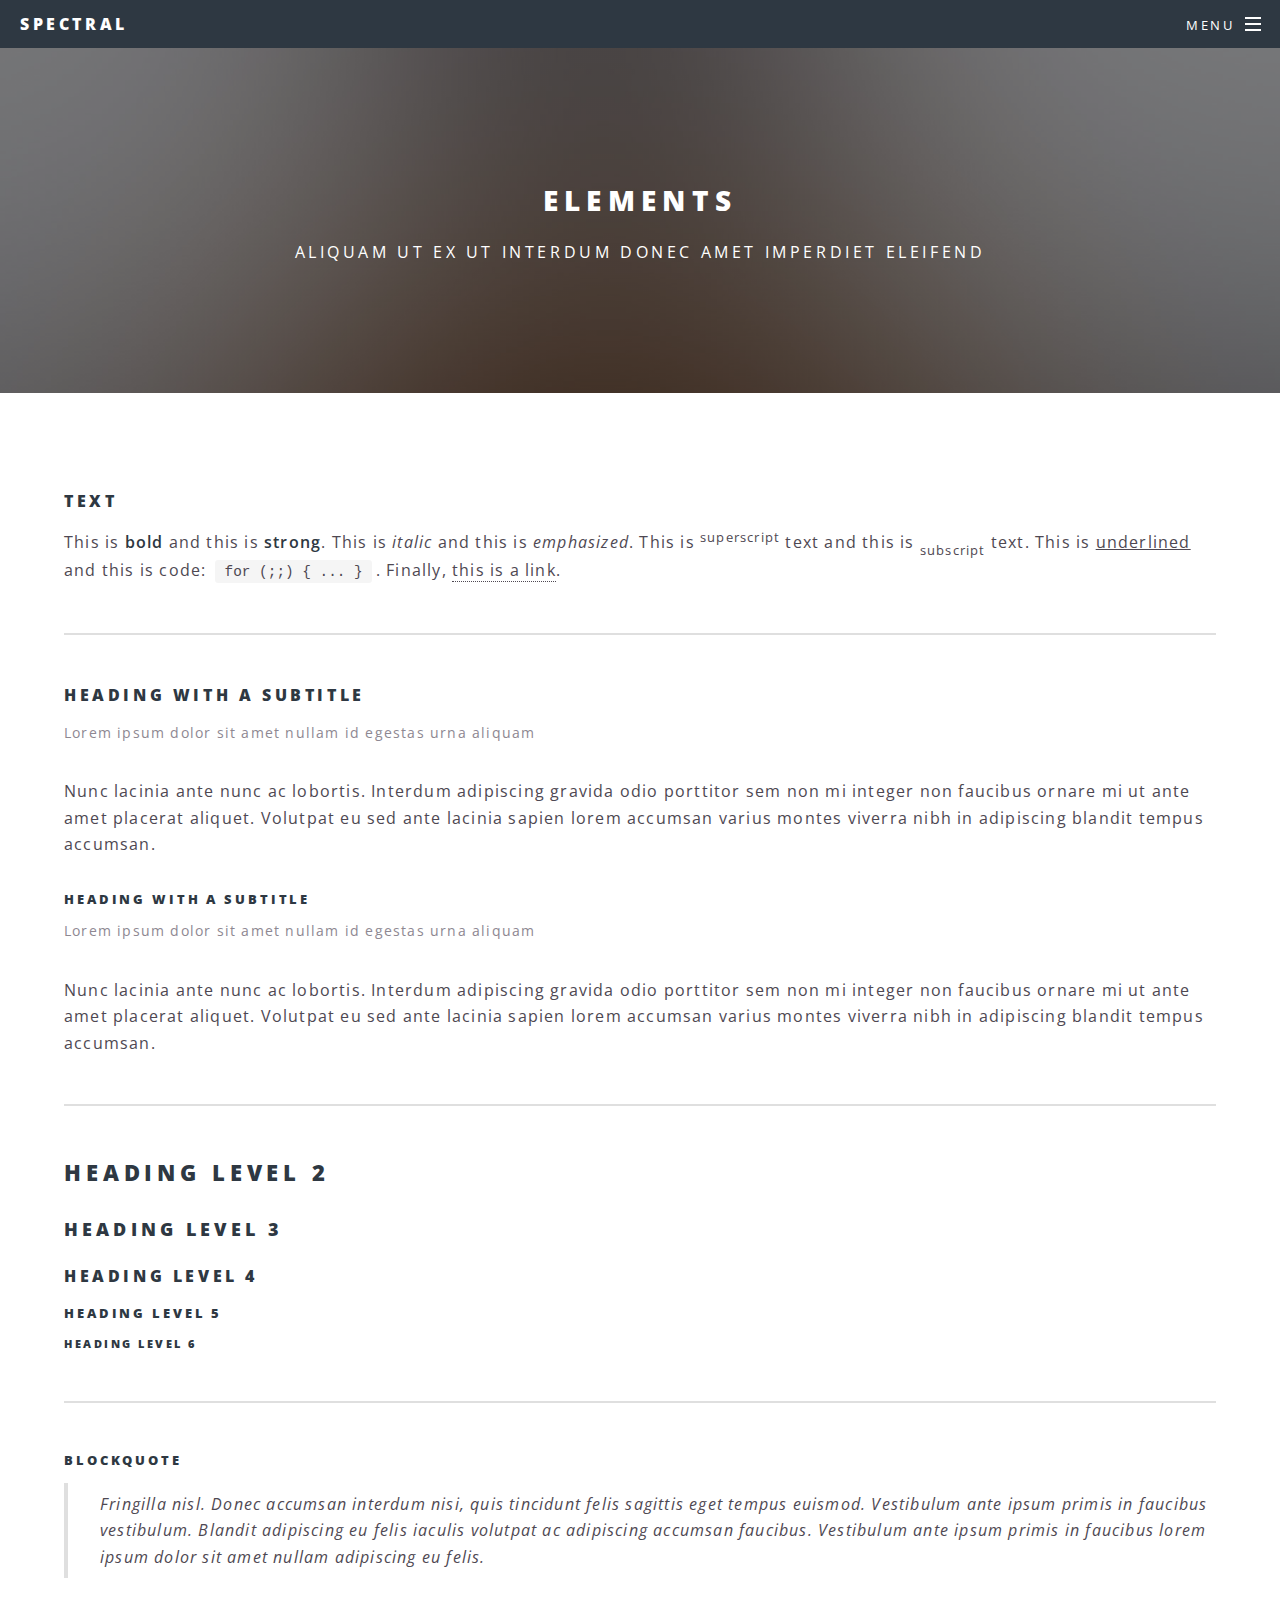
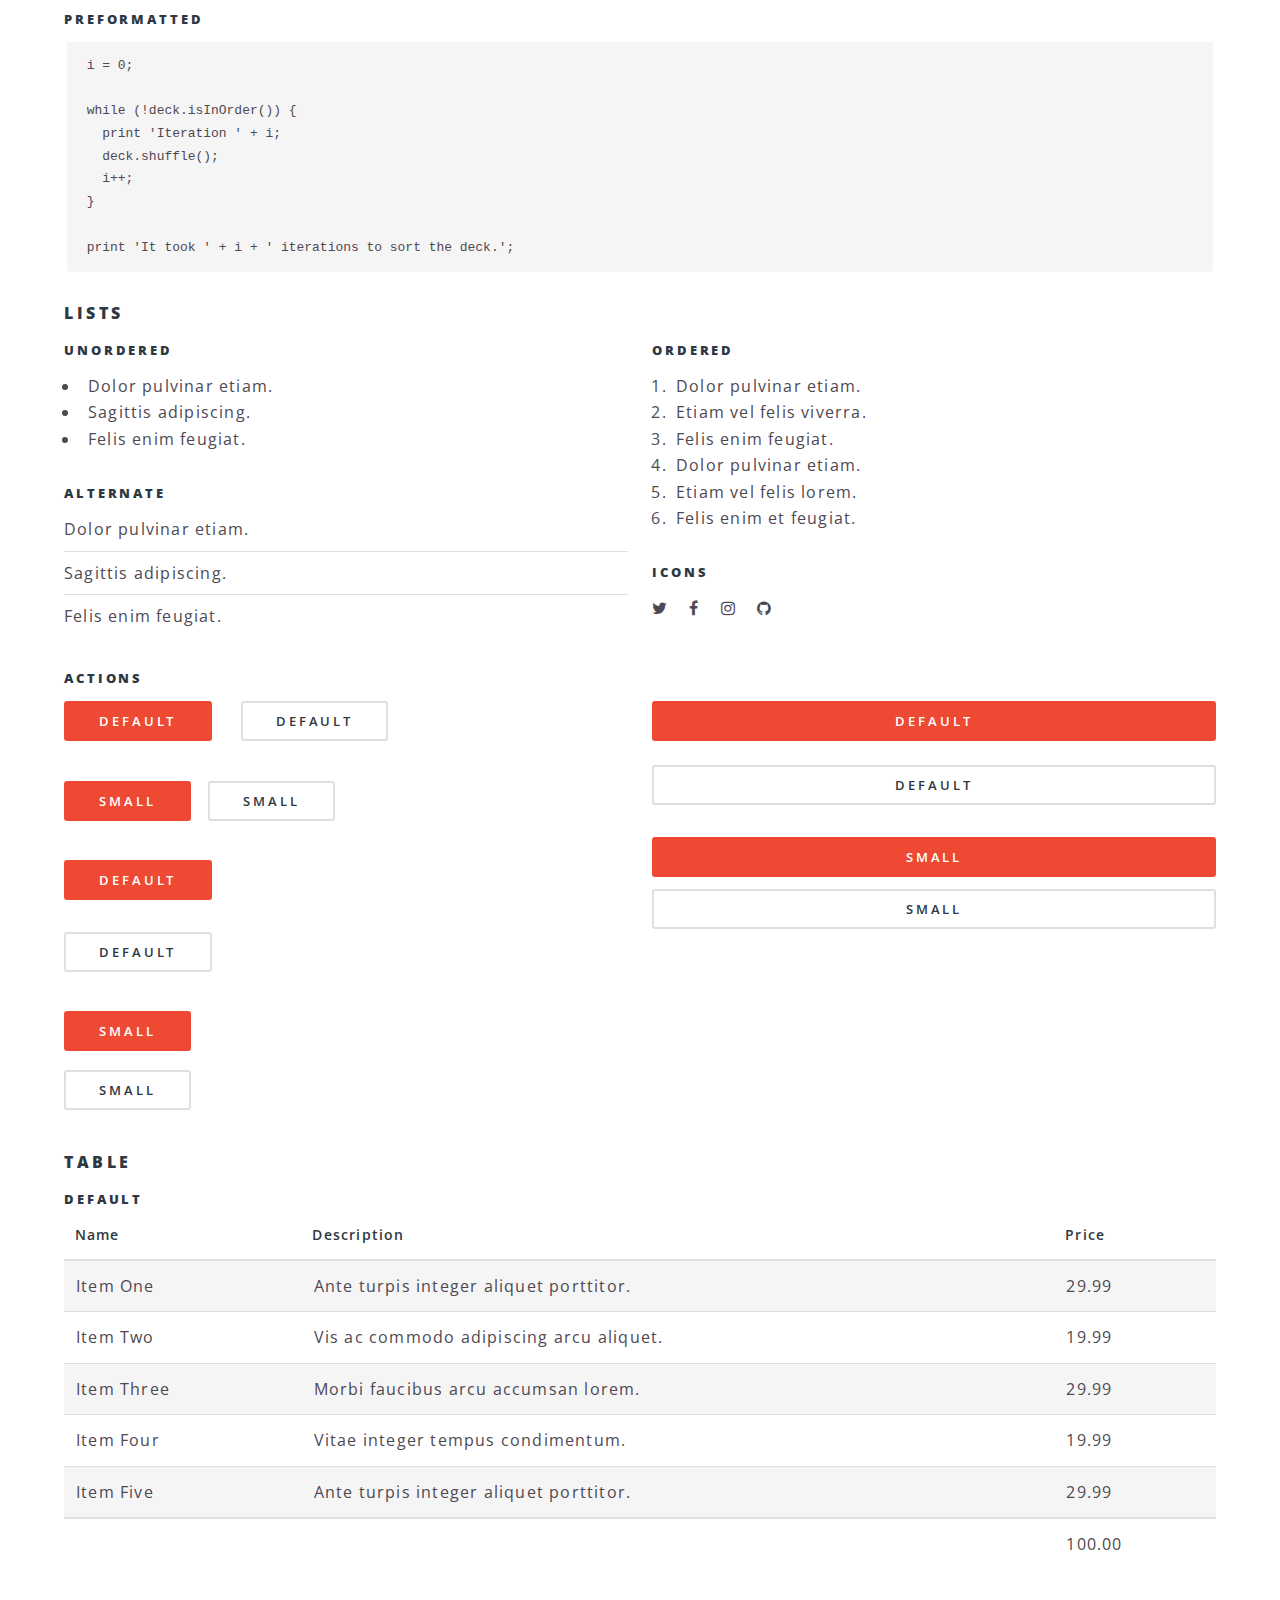
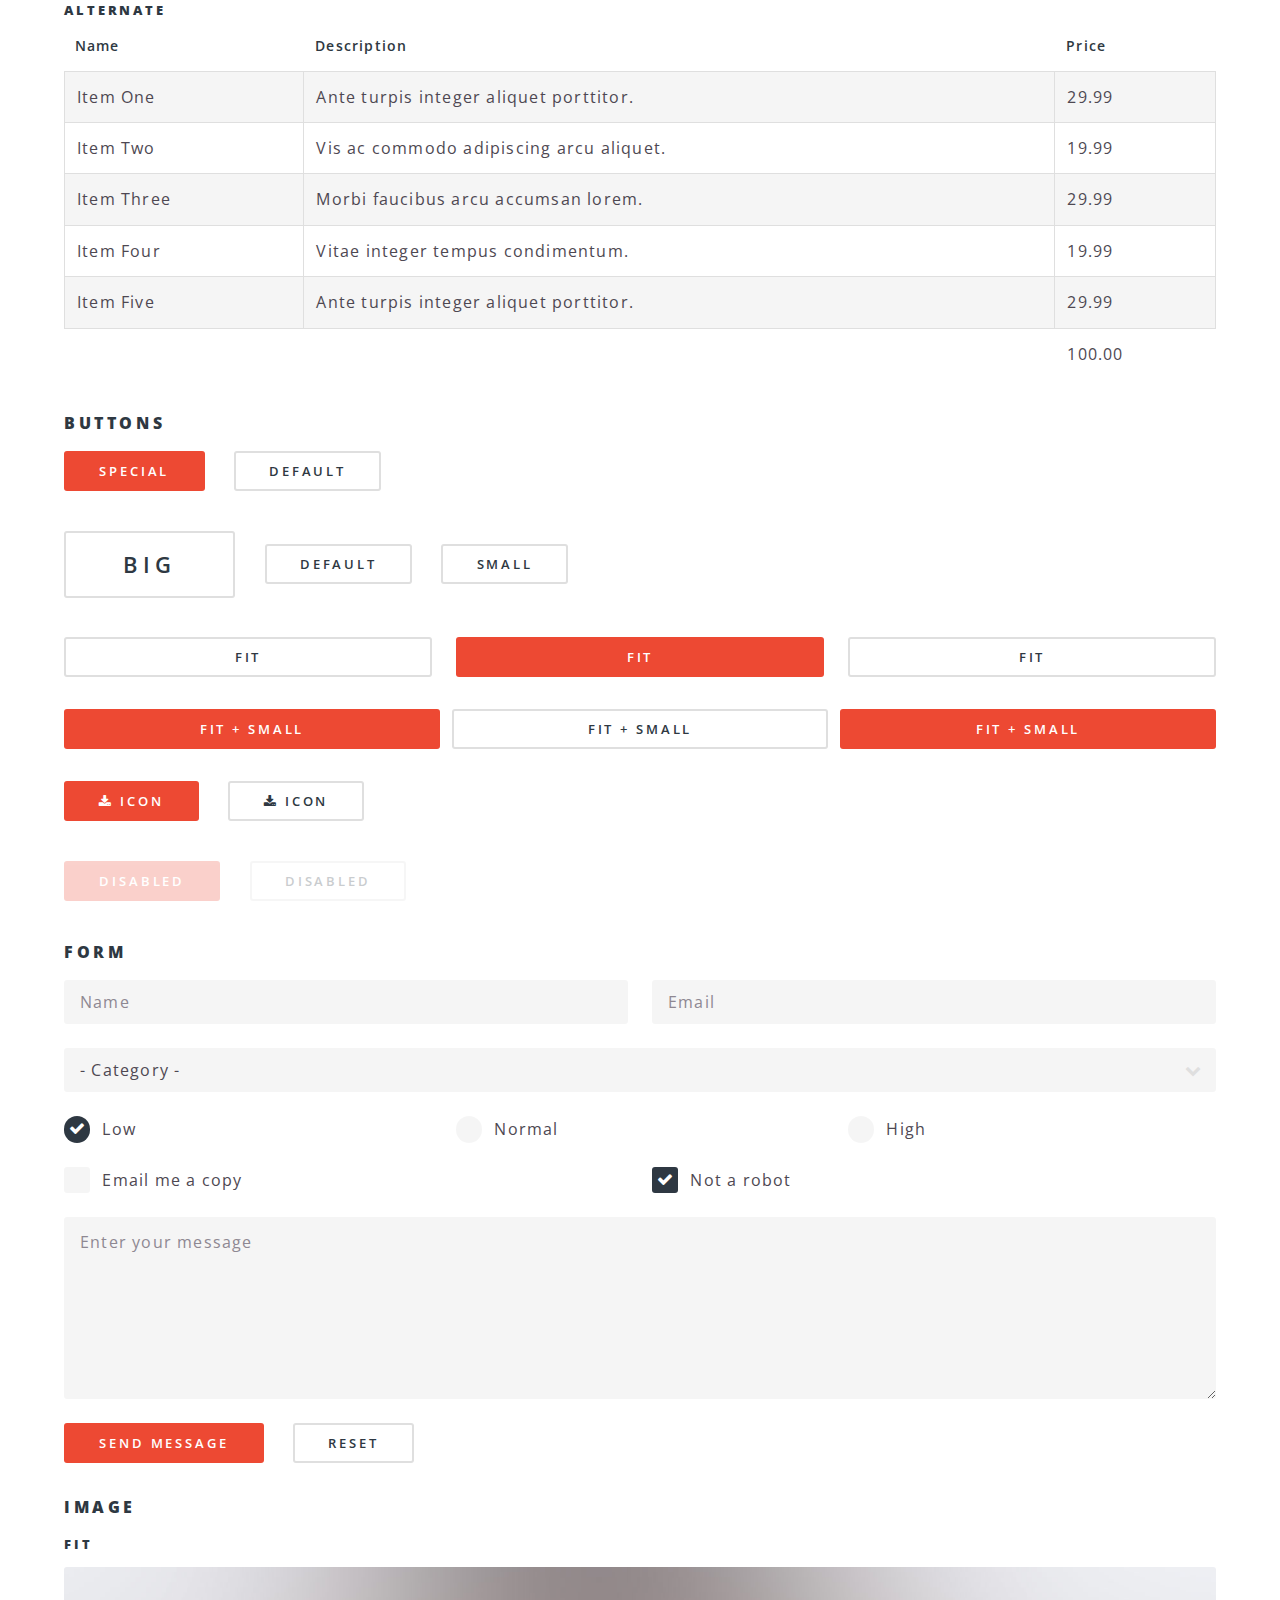
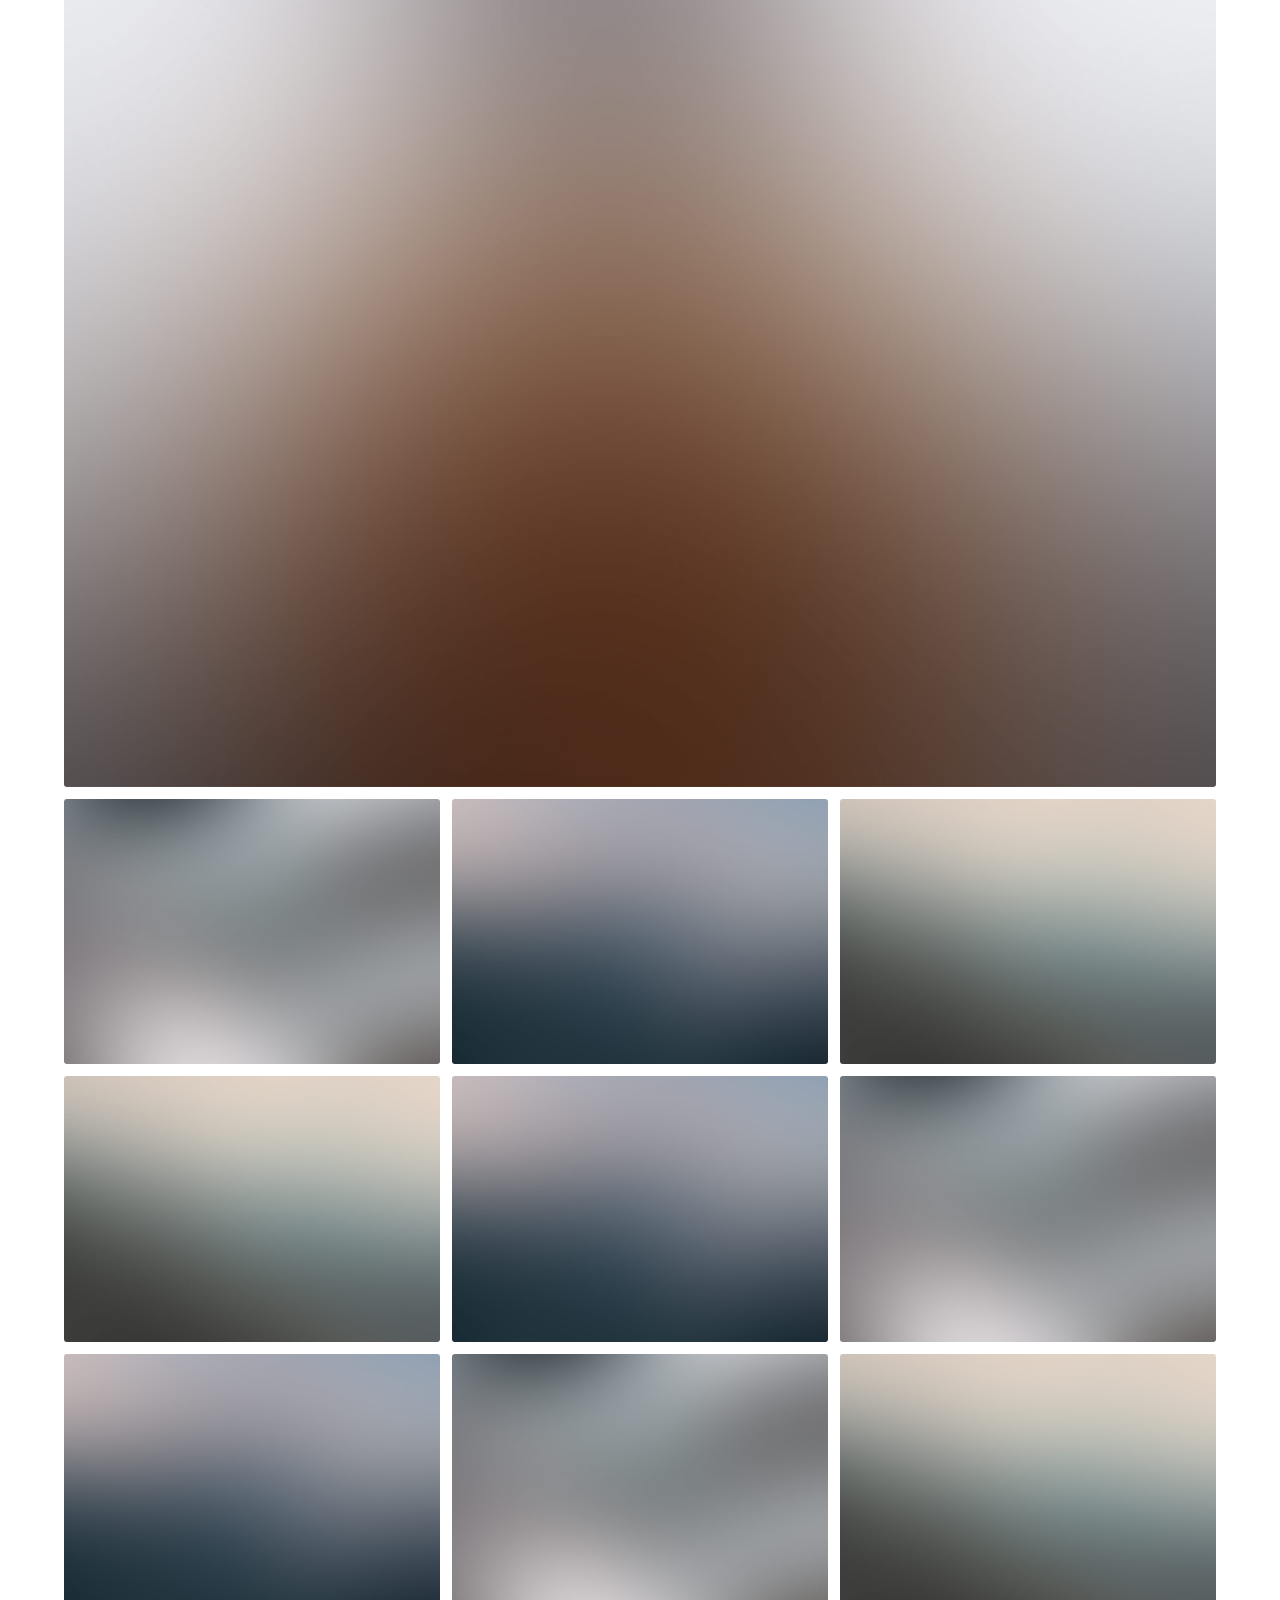
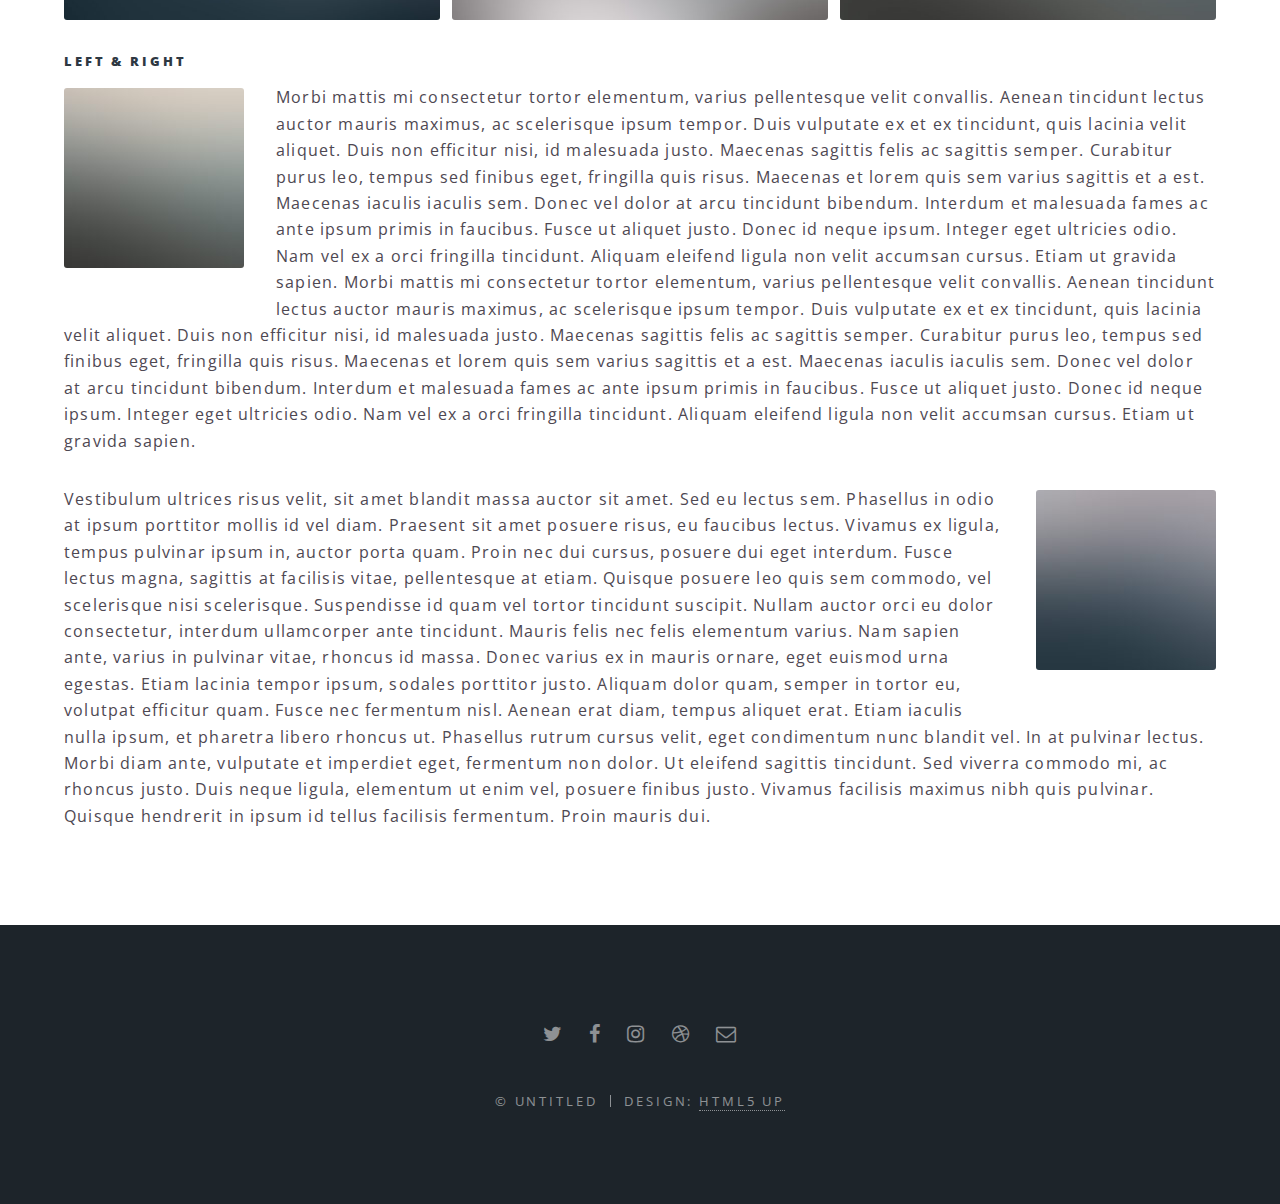
<file: Inspiration/html5up-spectral/elements.html>
<!DOCTYPE HTML>
<!--
	Spectral by HTML5 UP
	html5up.net | @ajlkn
	Free for personal and commercial use under the CCA 3.0 license (html5up.net/license)
-->
<html>
	<head>
		<title>Elements - Spectral by HTML5 UP</title>
		<meta charset="utf-8" />
		<meta name="viewport" content="width=device-width, initial-scale=1" />
		<!--[if lte IE 8]><script src="assets/js/ie/html5shiv.js"></script><![endif]-->
		<link rel="stylesheet" href="assets/css/main.css" />
		<!--[if lte IE 8]><link rel="stylesheet" href="assets/css/ie8.css" /><![endif]-->
		<!--[if lte IE 9]><link rel="stylesheet" href="assets/css/ie9.css" /><![endif]-->
	</head>
	<body>

		<!-- Page Wrapper -->
			<div id="page-wrapper">

				<!-- Header -->
					<header id="header">
						<h1><a href="index.html">Spectral</a></h1>
						<nav id="nav">
							<ul>
								<li class="special">
									<a href="#menu" class="menuToggle"><span>Menu</span></a>
									<div id="menu">
										<ul>
											<li><a href="index.html">Home</a></li>
											<li><a href="generic.html">Generic</a></li>
											<li><a href="elements.html">Elements</a></li>
											<li><a href="#">Sign Up</a></li>
											<li><a href="#">Log In</a></li>
										</ul>
									</div>
								</li>
							</ul>
						</nav>
					</header>

				<!-- Main -->
					<article id="main">
						<header>
							<h2>Elements</h2>
							<p>Aliquam ut ex ut interdum donec amet imperdiet eleifend</p>
						</header>
						<section class="wrapper style5">
							<div class="inner">

								<section>
									<h4>Text</h4>
									<p>This is <b>bold</b> and this is <strong>strong</strong>. This is <i>italic</i> and this is <em>emphasized</em>.
									This is <sup>superscript</sup> text and this is <sub>subscript</sub> text.
									This is <u>underlined</u> and this is code: <code>for (;;) { ... }</code>. Finally, <a href="#">this is a link</a>.</p>
									<hr />
									<header>
										<h4>Heading with a Subtitle</h4>
										<p>Lorem ipsum dolor sit amet nullam id egestas urna aliquam</p>
									</header>
									<p>Nunc lacinia ante nunc ac lobortis. Interdum adipiscing gravida odio porttitor sem non mi integer non faucibus ornare mi ut ante amet placerat aliquet. Volutpat eu sed ante lacinia sapien lorem accumsan varius montes viverra nibh in adipiscing blandit tempus accumsan.</p>
									<header>
										<h5>Heading with a Subtitle</h5>
										<p>Lorem ipsum dolor sit amet nullam id egestas urna aliquam</p>
									</header>
									<p>Nunc lacinia ante nunc ac lobortis. Interdum adipiscing gravida odio porttitor sem non mi integer non faucibus ornare mi ut ante amet placerat aliquet. Volutpat eu sed ante lacinia sapien lorem accumsan varius montes viverra nibh in adipiscing blandit tempus accumsan.</p>
									<hr />
									<h2>Heading Level 2</h2>
									<h3>Heading Level 3</h3>
									<h4>Heading Level 4</h4>
									<h5>Heading Level 5</h5>
									<h6>Heading Level 6</h6>
									<hr />
									<h5>Blockquote</h5>
									<blockquote>Fringilla nisl. Donec accumsan interdum nisi, quis tincidunt felis sagittis eget tempus euismod. Vestibulum ante ipsum primis in faucibus vestibulum. Blandit adipiscing eu felis iaculis volutpat ac adipiscing accumsan faucibus. Vestibulum ante ipsum primis in faucibus lorem ipsum dolor sit amet nullam adipiscing eu felis.</blockquote>
									<h5>Preformatted</h5>
									<pre><code>i = 0;

while (!deck.isInOrder()) {
  print 'Iteration ' + i;
  deck.shuffle();
  i++;
}

print 'It took ' + i + ' iterations to sort the deck.';</code></pre>
								</section>

								<section>
									<h4>Lists</h4>
									<div class="row">
										<div class="6u 12u$(medium)">
											<h5>Unordered</h5>
											<ul>
												<li>Dolor pulvinar etiam.</li>
												<li>Sagittis adipiscing.</li>
												<li>Felis enim feugiat.</li>
											</ul>
											<h5>Alternate</h5>
											<ul class="alt">
												<li>Dolor pulvinar etiam.</li>
												<li>Sagittis adipiscing.</li>
												<li>Felis enim feugiat.</li>
											</ul>
										</div>
										<div class="6u$ 12u$(medium)">
											<h5>Ordered</h5>
											<ol>
												<li>Dolor pulvinar etiam.</li>
												<li>Etiam vel felis viverra.</li>
												<li>Felis enim feugiat.</li>
												<li>Dolor pulvinar etiam.</li>
												<li>Etiam vel felis lorem.</li>
												<li>Felis enim et feugiat.</li>
											</ol>
											<h5>Icons</h5>
											<ul class="icons">
												<li><a href="#" class="icon fa-twitter"><span class="label">Twitter</span></a></li>
												<li><a href="#" class="icon fa-facebook"><span class="label">Facebook</span></a></li>
												<li><a href="#" class="icon fa-instagram"><span class="label">Instagram</span></a></li>
												<li><a href="#" class="icon fa-github"><span class="label">Github</span></a></li>
											</ul>
										</div>
									</div>
									<h5>Actions</h5>
									<div class="row">
										<div class="6u 12u$(medium)">
											<ul class="actions">
												<li><a href="#" class="button special">Default</a></li>
												<li><a href="#" class="button">Default</a></li>
											</ul>
											<ul class="actions small">
												<li><a href="#" class="button special small">Small</a></li>
												<li><a href="#" class="button small">Small</a></li>
											</ul>
											<ul class="actions vertical">
												<li><a href="#" class="button special">Default</a></li>
												<li><a href="#" class="button">Default</a></li>
											</ul>
											<ul class="actions vertical small">
												<li><a href="#" class="button special small">Small</a></li>
												<li><a href="#" class="button small">Small</a></li>
											</ul>
										</div>
										<div class="6u 12u$(medium)">
											<ul class="actions vertical">
												<li><a href="#" class="button special fit">Default</a></li>
												<li><a href="#" class="button fit">Default</a></li>
											</ul>
											<ul class="actions vertical small">
												<li><a href="#" class="button special small fit">Small</a></li>
												<li><a href="#" class="button small fit">Small</a></li>
											</ul>
										</div>
									</div>
								</section>

								<section>
									<h4>Table</h4>
									<h5>Default</h5>
									<div class="table-wrapper">
										<table>
											<thead>
												<tr>
													<th>Name</th>
													<th>Description</th>
													<th>Price</th>
												</tr>
											</thead>
											<tbody>
												<tr>
													<td>Item One</td>
													<td>Ante turpis integer aliquet porttitor.</td>
													<td>29.99</td>
												</tr>
												<tr>
													<td>Item Two</td>
													<td>Vis ac commodo adipiscing arcu aliquet.</td>
													<td>19.99</td>
												</tr>
												<tr>
													<td>Item Three</td>
													<td> Morbi faucibus arcu accumsan lorem.</td>
													<td>29.99</td>
												</tr>
												<tr>
													<td>Item Four</td>
													<td>Vitae integer tempus condimentum.</td>
													<td>19.99</td>
												</tr>
												<tr>
													<td>Item Five</td>
													<td>Ante turpis integer aliquet porttitor.</td>
													<td>29.99</td>
												</tr>
											</tbody>
											<tfoot>
												<tr>
													<td colspan="2"></td>
													<td>100.00</td>
												</tr>
											</tfoot>
										</table>
									</div>

									<h5>Alternate</h5>
									<div class="table-wrapper">
										<table class="alt">
											<thead>
												<tr>
													<th>Name</th>
													<th>Description</th>
													<th>Price</th>
												</tr>
											</thead>
											<tbody>
												<tr>
													<td>Item One</td>
													<td>Ante turpis integer aliquet porttitor.</td>
													<td>29.99</td>
												</tr>
												<tr>
													<td>Item Two</td>
													<td>Vis ac commodo adipiscing arcu aliquet.</td>
													<td>19.99</td>
												</tr>
												<tr>
													<td>Item Three</td>
													<td> Morbi faucibus arcu accumsan lorem.</td>
													<td>29.99</td>
												</tr>
												<tr>
													<td>Item Four</td>
													<td>Vitae integer tempus condimentum.</td>
													<td>19.99</td>
												</tr>
												<tr>
													<td>Item Five</td>
													<td>Ante turpis integer aliquet porttitor.</td>
													<td>29.99</td>
												</tr>
											</tbody>
											<tfoot>
												<tr>
													<td colspan="2"></td>
													<td>100.00</td>
												</tr>
											</tfoot>
										</table>
									</div>
								</section>

								<section>
									<h4>Buttons</h4>
									<ul class="actions">
										<li><a href="#" class="button special">Special</a></li>
										<li><a href="#" class="button">Default</a></li>
									</ul>
									<ul class="actions">
										<li><a href="#" class="button big">Big</a></li>
										<li><a href="#" class="button">Default</a></li>
										<li><a href="#" class="button small">Small</a></li>
									</ul>
									<ul class="actions fit">
										<li><a href="#" class="button fit">Fit</a></li>
										<li><a href="#" class="button special fit">Fit</a></li>
										<li><a href="#" class="button fit">Fit</a></li>
									</ul>
									<ul class="actions fit small">
										<li><a href="#" class="button special fit small">Fit + Small</a></li>
										<li><a href="#" class="button fit small">Fit + Small</a></li>
										<li><a href="#" class="button special fit small">Fit + Small</a></li>
									</ul>
									<ul class="actions">
										<li><a href="#" class="button special icon fa-download">Icon</a></li>
										<li><a href="#" class="button icon fa-download">Icon</a></li>
									</ul>
									<ul class="actions">
										<li><span class="button special disabled">Disabled</span></li>
										<li><span class="button disabled">Disabled</span></li>
									</ul>
								</section>

								<section>
									<h4>Form</h4>
									<form method="post" action="#">
										<div class="row uniform">
											<div class="6u 12u$(xsmall)">
												<input type="text" name="demo-name" id="demo-name" value="" placeholder="Name" />
											</div>
											<div class="6u$ 12u$(xsmall)">
												<input type="email" name="demo-email" id="demo-email" value="" placeholder="Email" />
											</div>
											<div class="12u$">
												<div class="select-wrapper">
													<select name="demo-category" id="demo-category">
														<option value="">- Category -</option>
														<option value="1">Manufacturing</option>
														<option value="1">Shipping</option>
														<option value="1">Administration</option>
														<option value="1">Human Resources</option>
													</select>
												</div>
											</div>
											<div class="4u 12u$(small)">
												<input type="radio" id="demo-priority-low" name="demo-priority" checked>
												<label for="demo-priority-low">Low</label>
											</div>
											<div class="4u 12u$(small)">
												<input type="radio" id="demo-priority-normal" name="demo-priority">
												<label for="demo-priority-normal">Normal</label>
											</div>
											<div class="4u$ 12u$(small)">
												<input type="radio" id="demo-priority-high" name="demo-priority">
												<label for="demo-priority-high">High</label>
											</div>
											<div class="6u 12u$(small)">
												<input type="checkbox" id="demo-copy" name="demo-copy">
												<label for="demo-copy">Email me a copy</label>
											</div>
											<div class="6u$ 12u$(small)">
												<input type="checkbox" id="demo-human" name="demo-human" checked>
												<label for="demo-human">Not a robot</label>
											</div>
											<div class="12u$">
												<textarea name="demo-message" id="demo-message" placeholder="Enter your message" rows="6"></textarea>
											</div>
											<div class="12u$">
												<ul class="actions">
													<li><input type="submit" value="Send Message" class="special" /></li>
													<li><input type="reset" value="Reset" /></li>
												</ul>
											</div>
										</div>
									</form>
								</section>

								<section>
									<h4>Image</h4>
									<h5>Fit</h5>
									<div class="box alt">
										<div class="row uniform 50%">
											<div class="12u"><span class="image fit"><img src="images/banner.jpg" alt="" /></span></div>
											<div class="4u"><span class="image fit"><img src="images/pic01.jpg" alt="" /></span></div>
											<div class="4u"><span class="image fit"><img src="images/pic02.jpg" alt="" /></span></div>
											<div class="4u"><span class="image fit"><img src="images/pic03.jpg" alt="" /></span></div>
											<div class="4u"><span class="image fit"><img src="images/pic03.jpg" alt="" /></span></div>
											<div class="4u"><span class="image fit"><img src="images/pic02.jpg" alt="" /></span></div>
											<div class="4u"><span class="image fit"><img src="images/pic01.jpg" alt="" /></span></div>
											<div class="4u"><span class="image fit"><img src="images/pic02.jpg" alt="" /></span></div>
											<div class="4u"><span class="image fit"><img src="images/pic01.jpg" alt="" /></span></div>
											<div class="4u"><span class="image fit"><img src="images/pic03.jpg" alt="" /></span></div>
										</div>
									</div>
									<h5>Left &amp; Right</h5>
									<p><span class="image left"><img src="images/pic04.jpg" alt="" /></span>Morbi mattis mi consectetur tortor elementum, varius pellentesque velit convallis. Aenean tincidunt lectus auctor mauris maximus, ac scelerisque ipsum tempor. Duis vulputate ex et ex tincidunt, quis lacinia velit aliquet. Duis non efficitur nisi, id malesuada justo. Maecenas sagittis felis ac sagittis semper. Curabitur purus leo, tempus sed finibus eget, fringilla quis risus. Maecenas et lorem quis sem varius sagittis et a est. Maecenas iaculis iaculis sem. Donec vel dolor at arcu tincidunt bibendum. Interdum et malesuada fames ac ante ipsum primis in faucibus. Fusce ut aliquet justo. Donec id neque ipsum. Integer eget ultricies odio. Nam vel ex a orci fringilla tincidunt. Aliquam eleifend ligula non velit accumsan cursus. Etiam ut gravida sapien. Morbi mattis mi consectetur tortor elementum, varius pellentesque velit convallis. Aenean tincidunt lectus auctor mauris maximus, ac scelerisque ipsum tempor. Duis vulputate ex et ex tincidunt, quis lacinia velit aliquet. Duis non efficitur nisi, id malesuada justo. Maecenas sagittis felis ac sagittis semper. Curabitur purus leo, tempus sed finibus eget, fringilla quis risus. Maecenas et lorem quis sem varius sagittis et a est. Maecenas iaculis iaculis sem. Donec vel dolor at arcu tincidunt bibendum. Interdum et malesuada fames ac ante ipsum primis in faucibus. Fusce ut aliquet justo. Donec id neque ipsum. Integer eget ultricies odio. Nam vel ex a orci fringilla tincidunt. Aliquam eleifend ligula non velit accumsan cursus. Etiam ut gravida sapien.</p>
									<p><span class="image right"><img src="images/pic05.jpg" alt="" /></span>Vestibulum ultrices risus velit, sit amet blandit massa auctor sit amet. Sed eu lectus sem. Phasellus in odio at ipsum porttitor mollis id vel diam. Praesent sit amet posuere risus, eu faucibus lectus. Vivamus ex ligula, tempus pulvinar ipsum in, auctor porta quam. Proin nec dui cursus, posuere dui eget interdum. Fusce lectus magna, sagittis at facilisis vitae, pellentesque at etiam. Quisque posuere leo quis sem commodo, vel scelerisque nisi scelerisque. Suspendisse id quam vel tortor tincidunt suscipit. Nullam auctor orci eu dolor consectetur, interdum ullamcorper ante tincidunt. Mauris felis nec felis elementum varius. Nam sapien ante, varius in pulvinar vitae, rhoncus id massa. Donec varius ex in mauris ornare, eget euismod urna egestas. Etiam lacinia tempor ipsum, sodales porttitor justo. Aliquam dolor quam, semper in tortor eu, volutpat efficitur quam. Fusce nec fermentum nisl. Aenean erat diam, tempus aliquet erat. Etiam iaculis nulla ipsum, et pharetra libero rhoncus ut. Phasellus rutrum cursus velit, eget condimentum nunc blandit vel. In at pulvinar lectus. Morbi diam ante, vulputate et imperdiet eget, fermentum non dolor. Ut eleifend sagittis tincidunt. Sed viverra commodo mi, ac rhoncus justo. Duis neque ligula, elementum ut enim vel, posuere finibus justo. Vivamus facilisis maximus nibh quis pulvinar. Quisque hendrerit in ipsum id tellus facilisis fermentum. Proin mauris dui.</p>
								</section>

							</div>
						</section>
					</article>

				<!-- Footer -->
					<footer id="footer">
						<ul class="icons">
							<li><a href="#" class="icon fa-twitter"><span class="label">Twitter</span></a></li>
							<li><a href="#" class="icon fa-facebook"><span class="label">Facebook</span></a></li>
							<li><a href="#" class="icon fa-instagram"><span class="label">Instagram</span></a></li>
							<li><a href="#" class="icon fa-dribbble"><span class="label">Dribbble</span></a></li>
							<li><a href="#" class="icon fa-envelope-o"><span class="label">Email</span></a></li>
						</ul>
						<ul class="copyright">
							<li>&copy; Untitled</li><li>Design: <a href="http://html5up.net">HTML5 UP</a></li>
						</ul>
					</footer>

			</div>

		<!-- Scripts -->
			<script src="assets/js/jquery.min.js"></script>
			<script src="assets/js/jquery.scrollex.min.js"></script>
			<script src="assets/js/jquery.scrolly.min.js"></script>
			<script src="assets/js/skel.min.js"></script>
			<script src="assets/js/util.js"></script>
			<!--[if lte IE 8]><script src="assets/js/ie/respond.min.js"></script><![endif]-->
			<script src="assets/js/main.js"></script>

	</body>
</html>
</file>
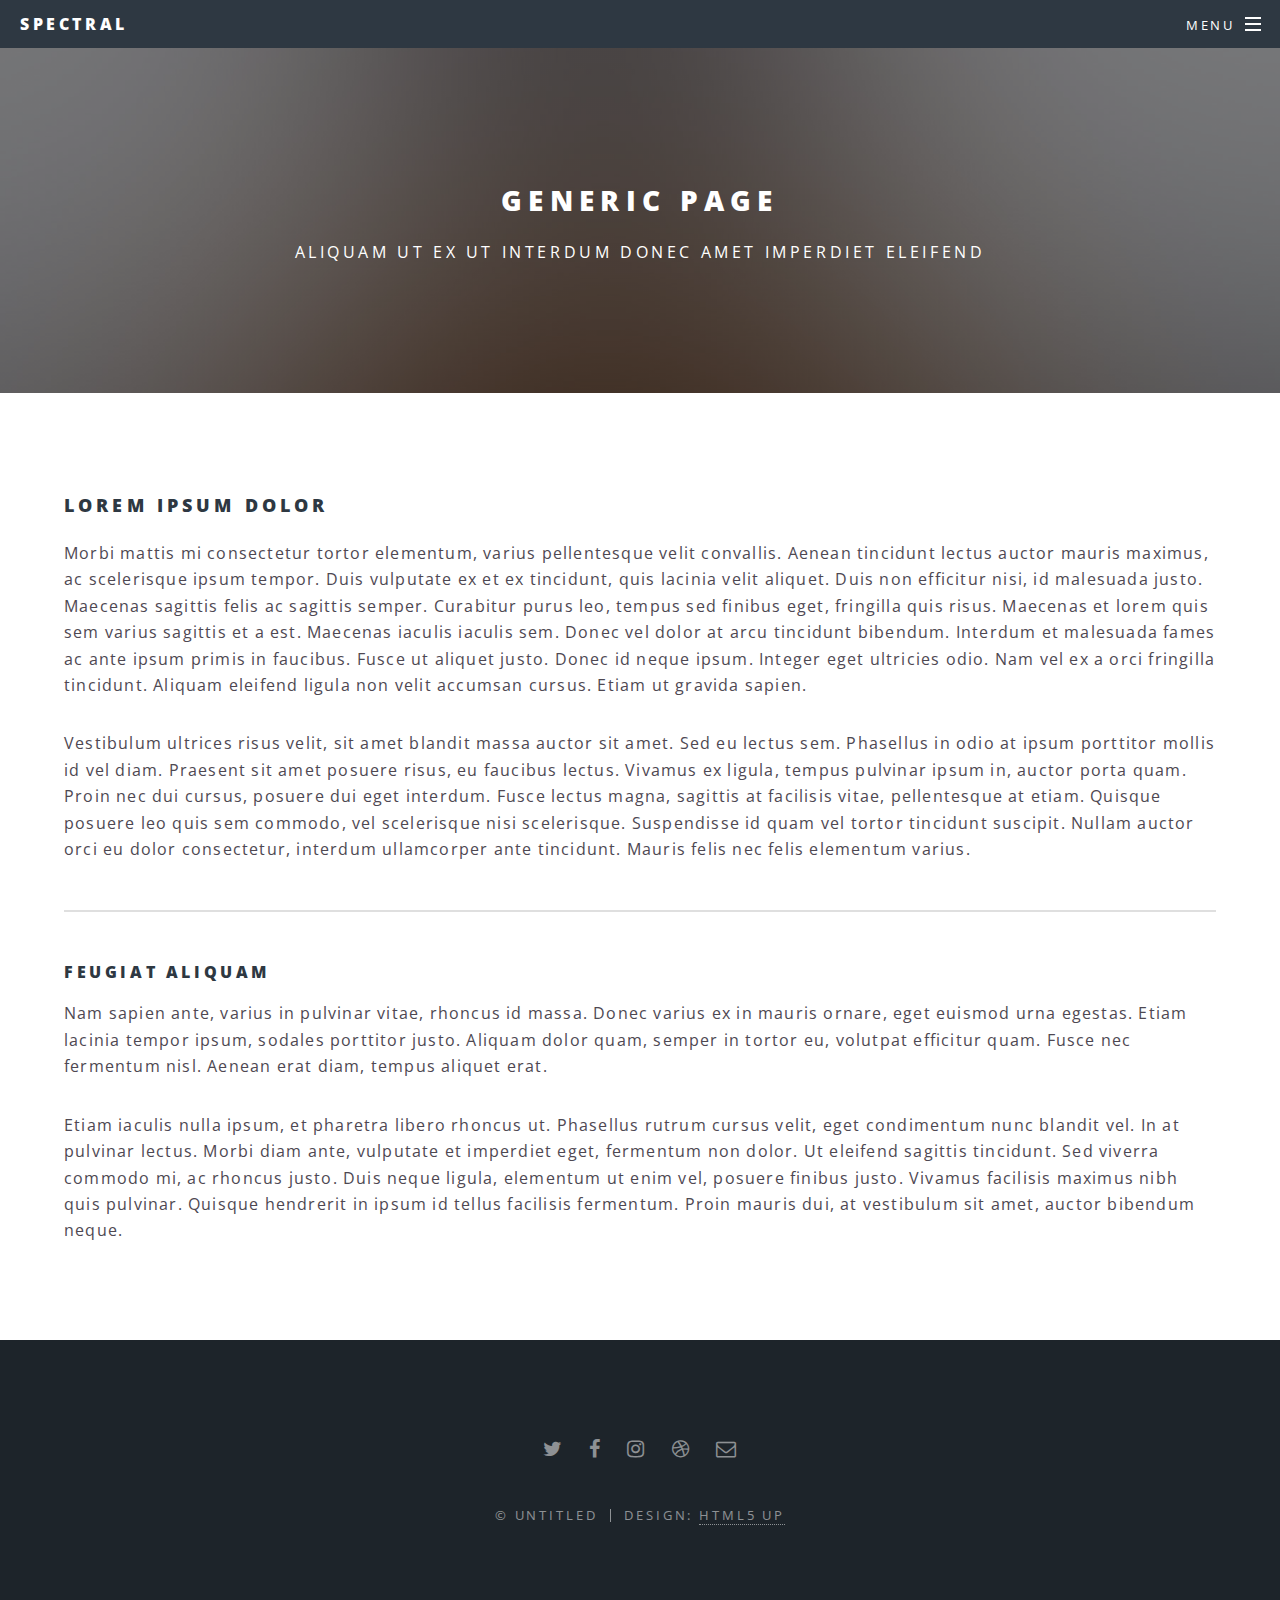
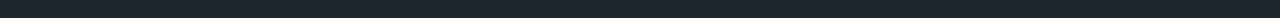
<file: Inspiration/html5up-spectral/generic.html>
<!DOCTYPE HTML>
<!--
	Spectral by HTML5 UP
	html5up.net | @ajlkn
	Free for personal and commercial use under the CCA 3.0 license (html5up.net/license)
-->
<html>
	<head>
		<title>Generic - Spectral by HTML5 UP</title>
		<meta charset="utf-8" />
		<meta name="viewport" content="width=device-width, initial-scale=1" />
		<!--[if lte IE 8]><script src="assets/js/ie/html5shiv.js"></script><![endif]-->
		<link rel="stylesheet" href="assets/css/main.css" />
		<!--[if lte IE 8]><link rel="stylesheet" href="assets/css/ie8.css" /><![endif]-->
		<!--[if lte IE 9]><link rel="stylesheet" href="assets/css/ie9.css" /><![endif]-->
	</head>
	<body>

		<!-- Page Wrapper -->
			<div id="page-wrapper">

				<!-- Header -->
					<header id="header">
						<h1><a href="index.html">Spectral</a></h1>
						<nav id="nav">
							<ul>
								<li class="special">
									<a href="#menu" class="menuToggle"><span>Menu</span></a>
									<div id="menu">
										<ul>
											<li><a href="index.html">Home</a></li>
											<li><a href="generic.html">Generic</a></li>
											<li><a href="elements.html">Elements</a></li>
											<li><a href="#">Sign Up</a></li>
											<li><a href="#">Log In</a></li>
										</ul>
									</div>
								</li>
							</ul>
						</nav>
					</header>

				<!-- Main -->
					<article id="main">
						<header>
							<h2>Generic Page</h2>
							<p>Aliquam ut ex ut interdum donec amet imperdiet eleifend</p>
						</header>
						<section class="wrapper style5">
							<div class="inner">

								<h3>Lorem ipsum dolor</h3>
								<p>Morbi mattis mi consectetur tortor elementum, varius pellentesque velit convallis. Aenean tincidunt lectus auctor mauris maximus, ac scelerisque ipsum tempor. Duis vulputate ex et ex tincidunt, quis lacinia velit aliquet. Duis non efficitur nisi, id malesuada justo. Maecenas sagittis felis ac sagittis semper. Curabitur purus leo, tempus sed finibus eget, fringilla quis risus. Maecenas et lorem quis sem varius sagittis et a est. Maecenas iaculis iaculis sem. Donec vel dolor at arcu tincidunt bibendum. Interdum et malesuada fames ac ante ipsum primis in faucibus. Fusce ut aliquet justo. Donec id neque ipsum. Integer eget ultricies odio. Nam vel ex a orci fringilla tincidunt. Aliquam eleifend ligula non velit accumsan cursus. Etiam ut gravida sapien.</p>

								<p>Vestibulum ultrices risus velit, sit amet blandit massa auctor sit amet. Sed eu lectus sem. Phasellus in odio at ipsum porttitor mollis id vel diam. Praesent sit amet posuere risus, eu faucibus lectus. Vivamus ex ligula, tempus pulvinar ipsum in, auctor porta quam. Proin nec dui cursus, posuere dui eget interdum. Fusce lectus magna, sagittis at facilisis vitae, pellentesque at etiam. Quisque posuere leo quis sem commodo, vel scelerisque nisi scelerisque. Suspendisse id quam vel tortor tincidunt suscipit. Nullam auctor orci eu dolor consectetur, interdum ullamcorper ante tincidunt. Mauris felis nec felis elementum varius.</p>

								<hr />

								<h4>Feugiat aliquam</h4>
								<p>Nam sapien ante, varius in pulvinar vitae, rhoncus id massa. Donec varius ex in mauris ornare, eget euismod urna egestas. Etiam lacinia tempor ipsum, sodales porttitor justo. Aliquam dolor quam, semper in tortor eu, volutpat efficitur quam. Fusce nec fermentum nisl. Aenean erat diam, tempus aliquet erat.</p>

								<p>Etiam iaculis nulla ipsum, et pharetra libero rhoncus ut. Phasellus rutrum cursus velit, eget condimentum nunc blandit vel. In at pulvinar lectus. Morbi diam ante, vulputate et imperdiet eget, fermentum non dolor. Ut eleifend sagittis tincidunt. Sed viverra commodo mi, ac rhoncus justo. Duis neque ligula, elementum ut enim vel, posuere finibus justo. Vivamus facilisis maximus nibh quis pulvinar. Quisque hendrerit in ipsum id tellus facilisis fermentum. Proin mauris dui, at vestibulum sit amet, auctor bibendum neque.</p>

							</div>
						</section>
					</article>

				<!-- Footer -->
					<footer id="footer">
						<ul class="icons">
							<li><a href="#" class="icon fa-twitter"><span class="label">Twitter</span></a></li>
							<li><a href="#" class="icon fa-facebook"><span class="label">Facebook</span></a></li>
							<li><a href="#" class="icon fa-instagram"><span class="label">Instagram</span></a></li>
							<li><a href="#" class="icon fa-dribbble"><span class="label">Dribbble</span></a></li>
							<li><a href="#" class="icon fa-envelope-o"><span class="label">Email</span></a></li>
						</ul>
						<ul class="copyright">
							<li>&copy; Untitled</li><li>Design: <a href="http://html5up.net">HTML5 UP</a></li>
						</ul>
					</footer>

			</div>

		<!-- Scripts -->
			<script src="assets/js/jquery.min.js"></script>
			<script src="assets/js/jquery.scrollex.min.js"></script>
			<script src="assets/js/jquery.scrolly.min.js"></script>
			<script src="assets/js/skel.min.js"></script>
			<script src="assets/js/util.js"></script>
			<!--[if lte IE 8]><script src="assets/js/ie/respond.min.js"></script><![endif]-->
			<script src="assets/js/main.js"></script>

	</body>
</html>
</file>
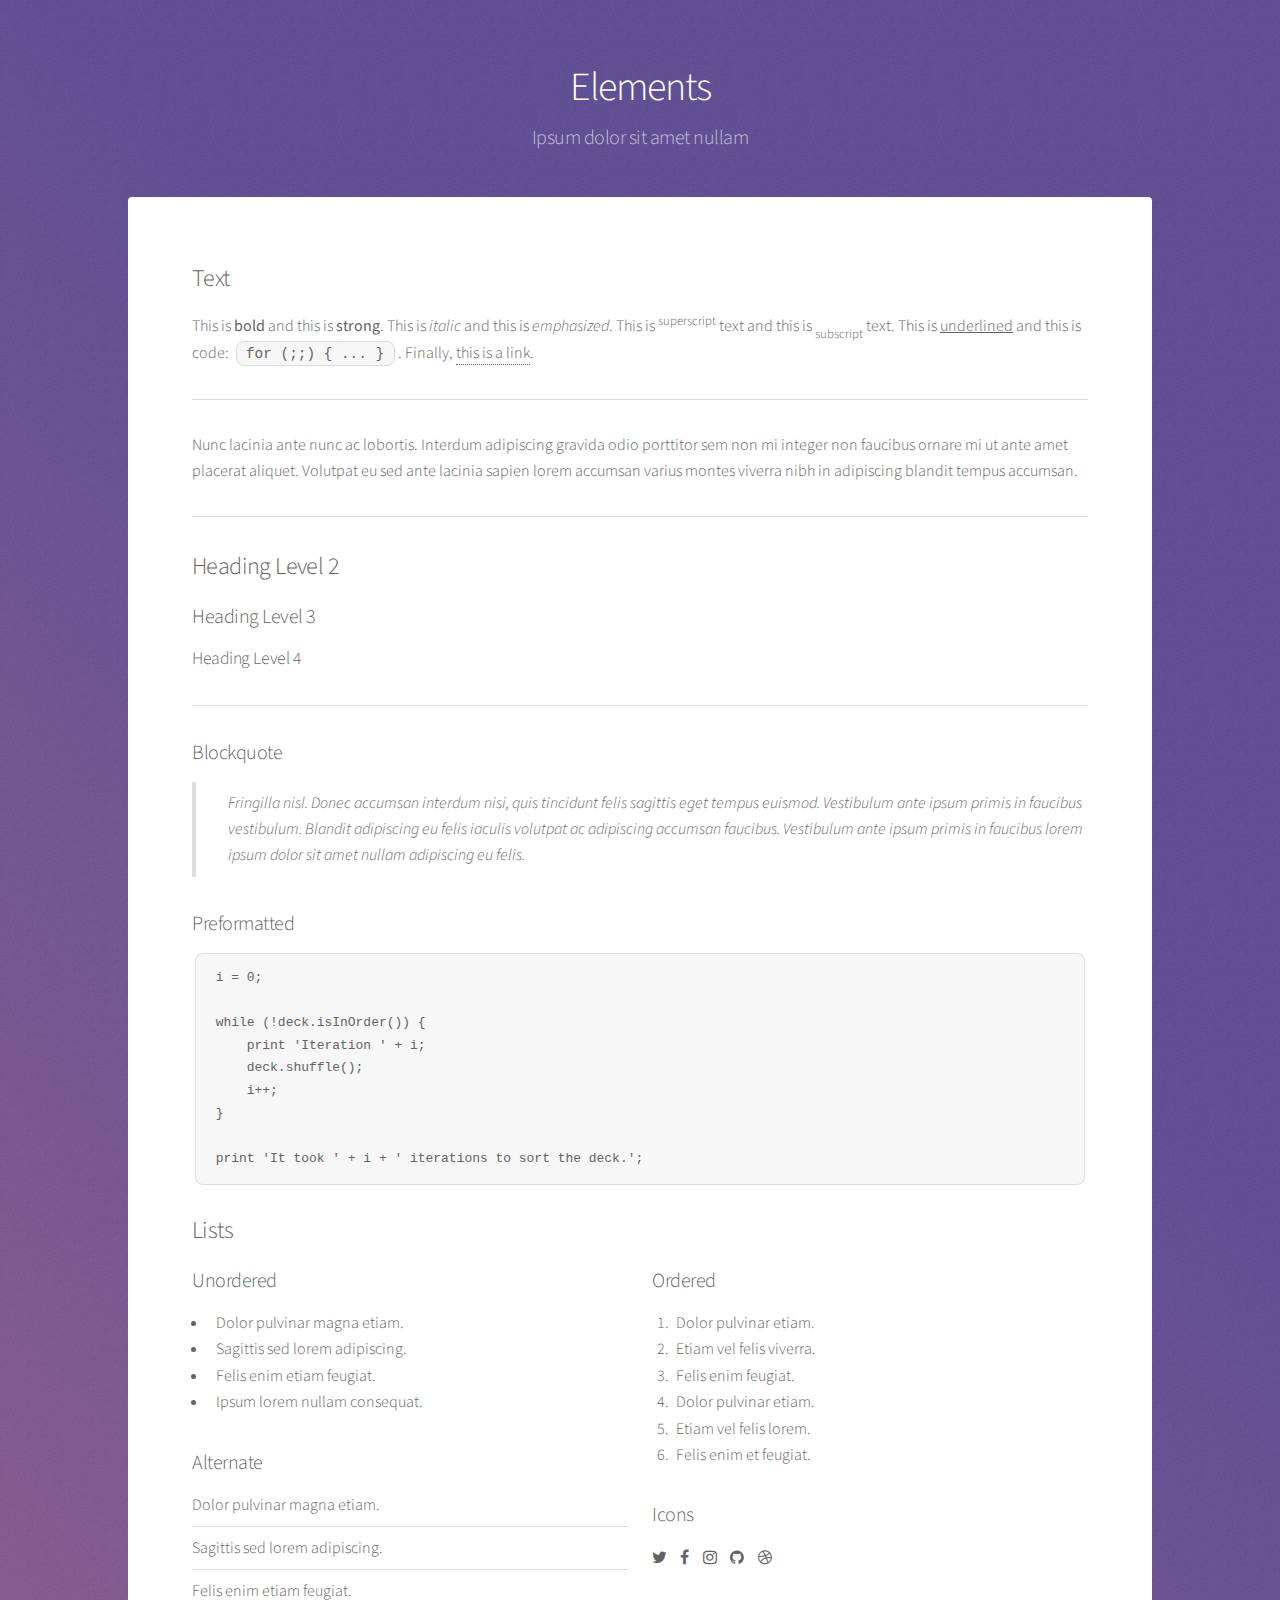
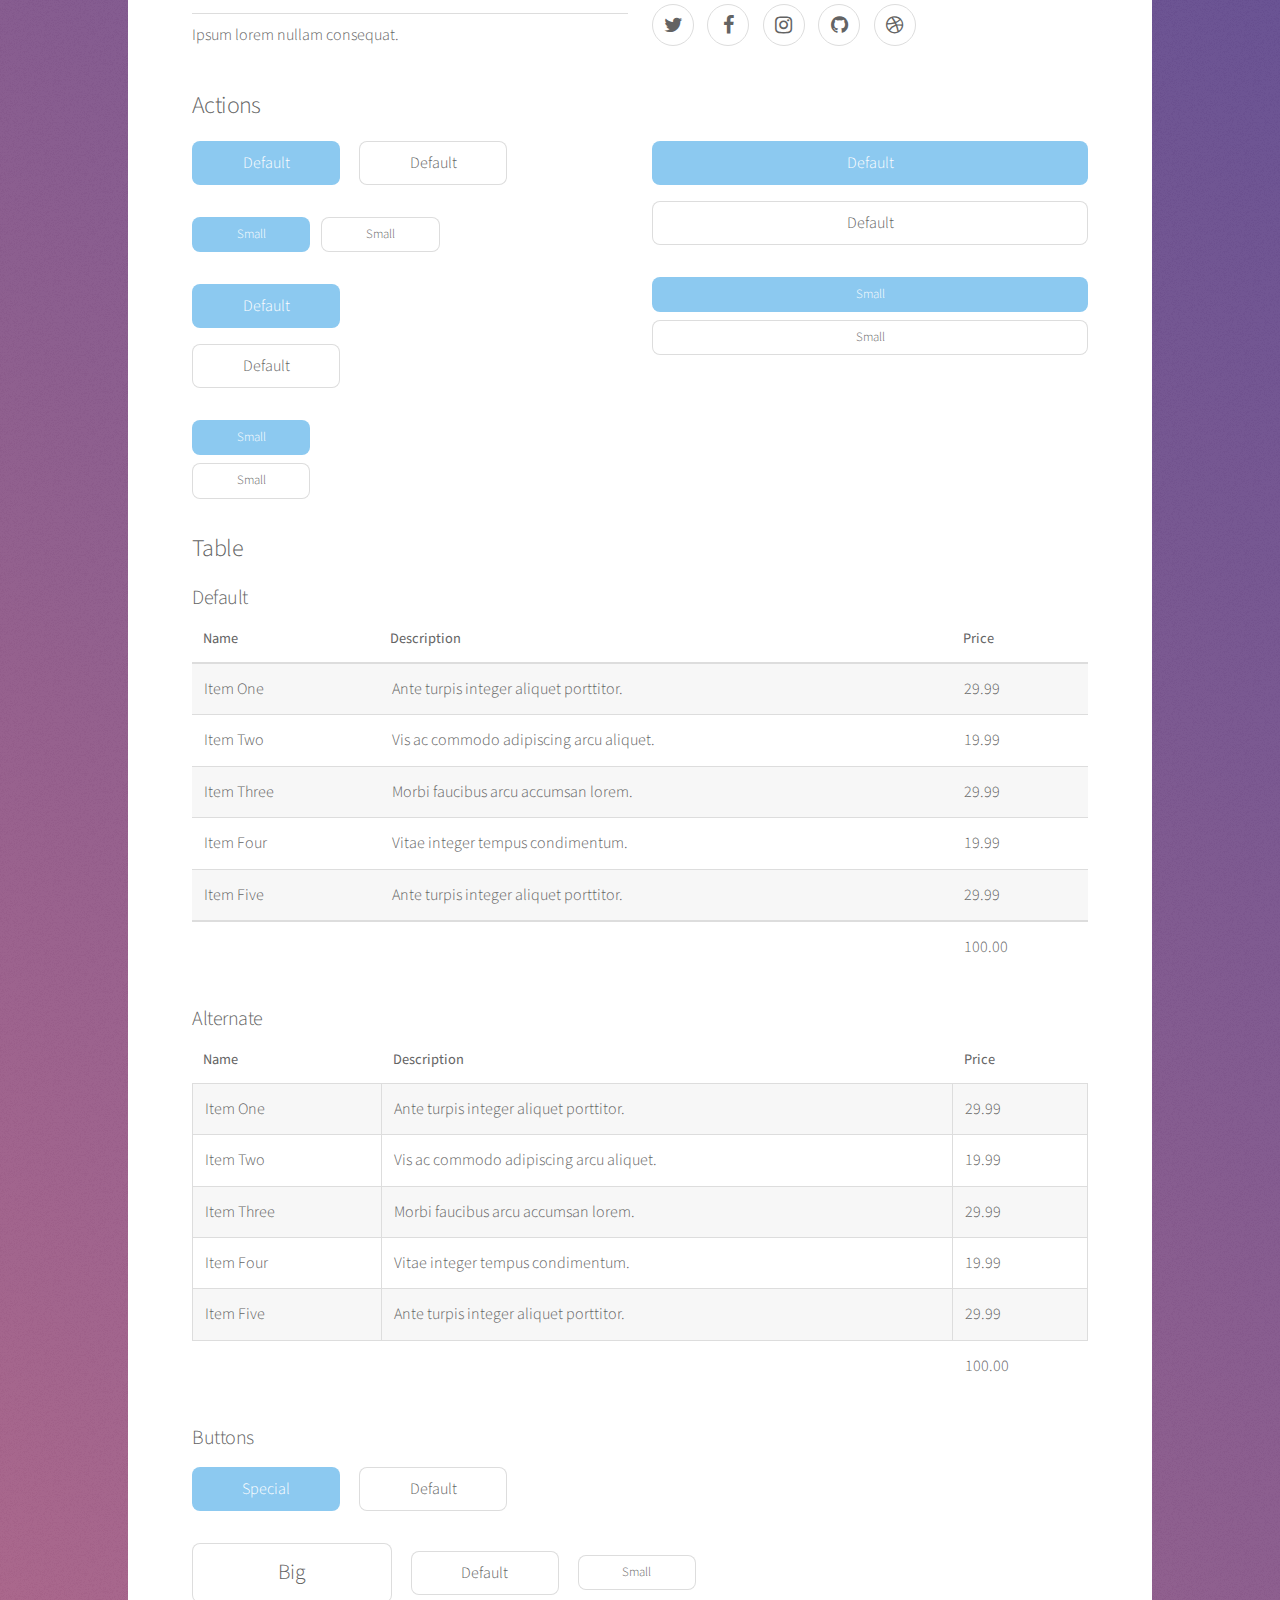
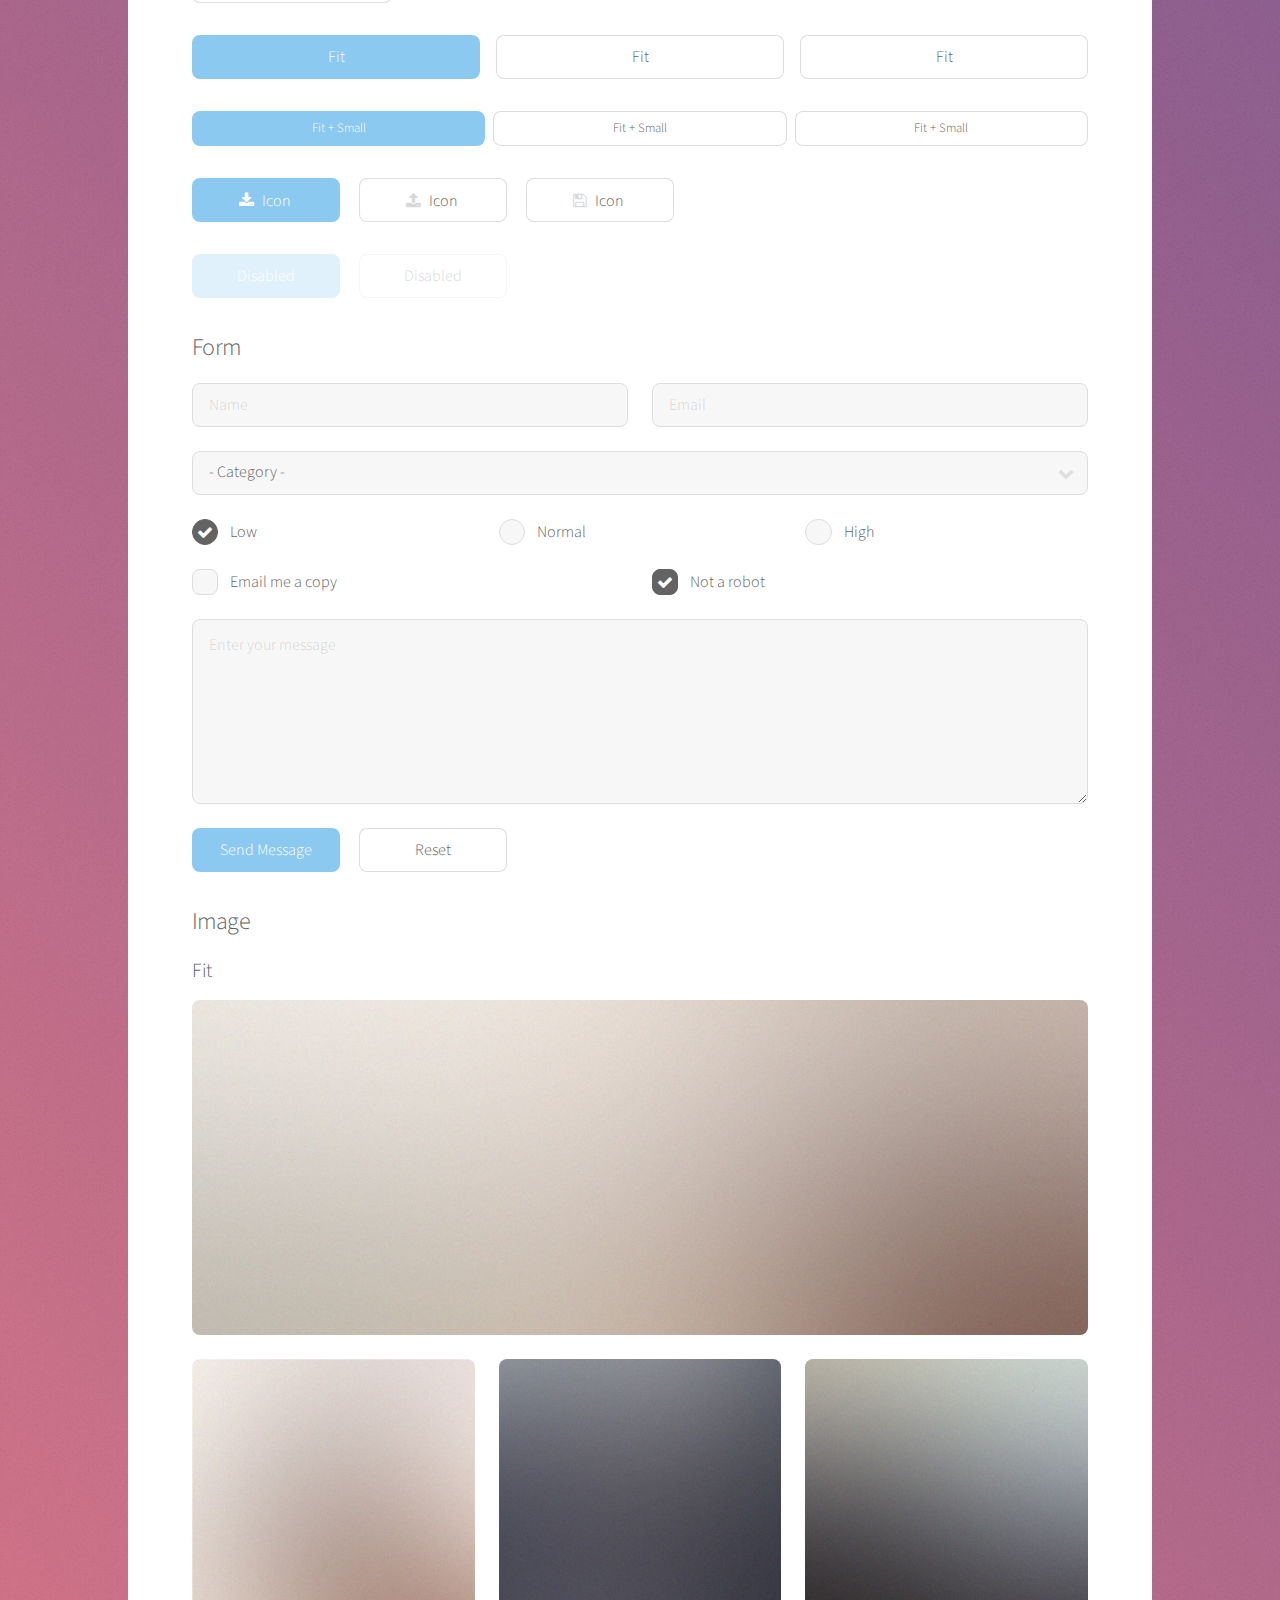
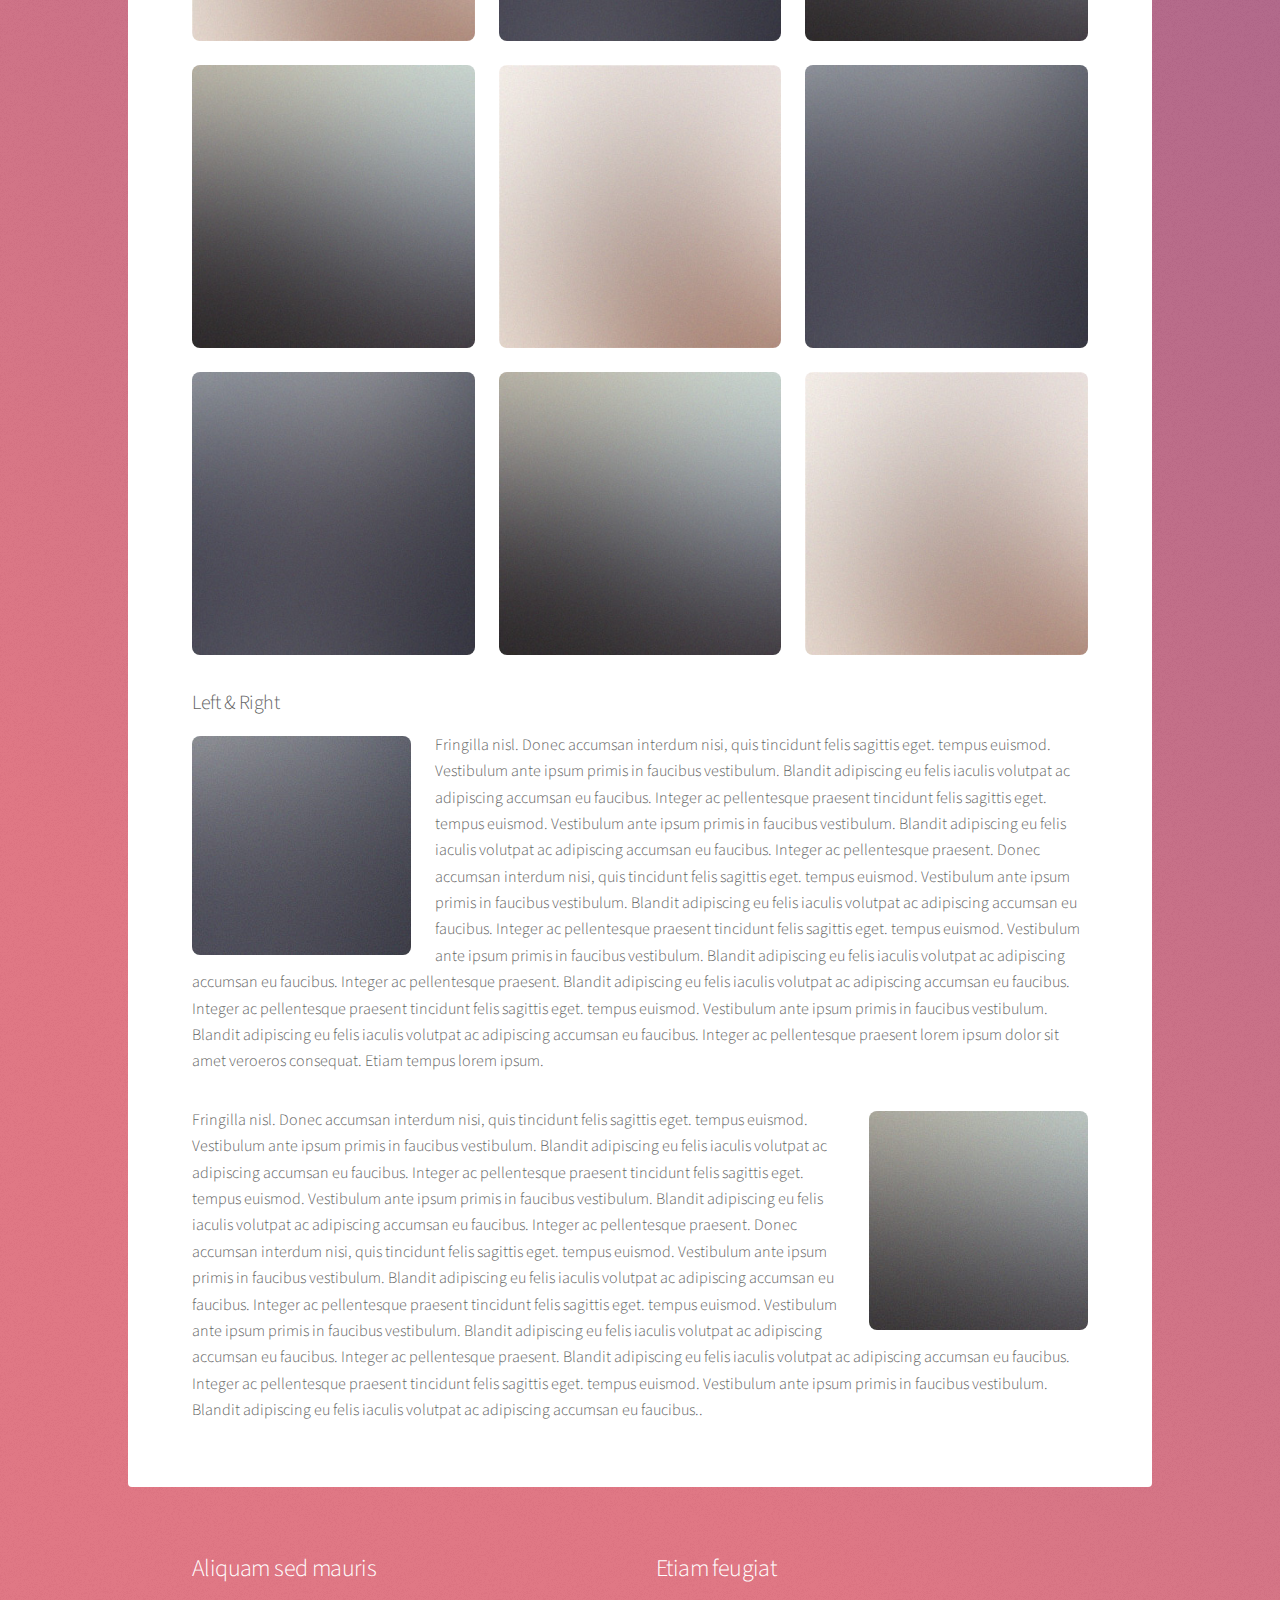
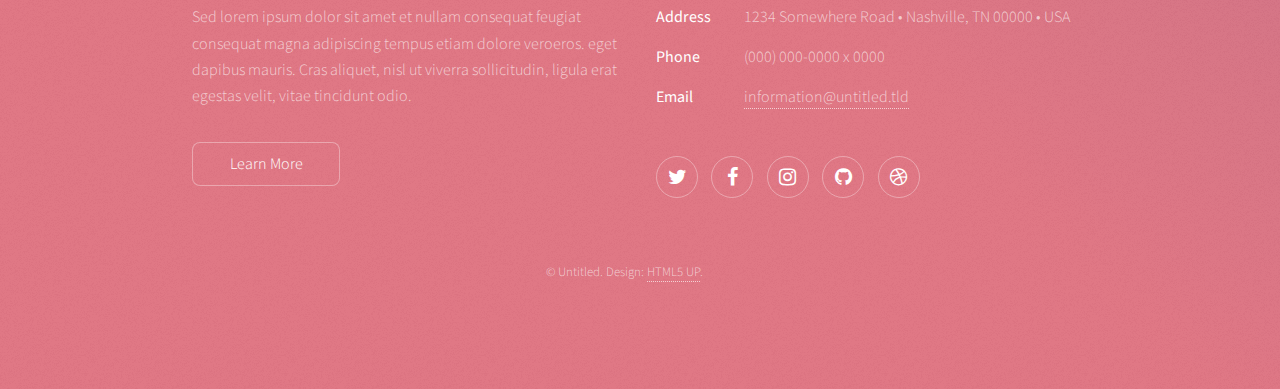
<file: Inspiration/html5up-stellar/elements.html>
<!DOCTYPE HTML>
<!--
	Stellar by HTML5 UP
	html5up.net | @ajlkn
	Free for personal and commercial use under the CCA 3.0 license (html5up.net/license)
-->
<html>
	<head>
		<title>Elements - Stellar by HTML5 UP</title>
		<meta charset="utf-8" />
		<meta name="viewport" content="width=device-width, initial-scale=1" />
		<!--[if lte IE 8]><script src="assets/js/ie/html5shiv.js"></script><![endif]-->
		<link rel="stylesheet" href="assets/css/main.css" />
		<!--[if lte IE 9]><link rel="stylesheet" href="assets/css/ie9.css" /><![endif]-->
		<!--[if lte IE 8]><link rel="stylesheet" href="assets/css/ie8.css" /><![endif]-->
	</head>
	<body>

		<!-- Wrapper -->
			<div id="wrapper">

				<!-- Header -->
					<header id="header">
						<h1>Elements</h1>
						<p>Ipsum dolor sit amet nullam</p>
					</header>

				<!-- Main -->
					<div id="main">

						<!-- Content -->
							<section id="content" class="main">

								<!-- Text -->
									<section>
										<h2>Text</h2>
										<p>This is <b>bold</b> and this is <strong>strong</strong>. This is <i>italic</i> and this is <em>emphasized</em>.
										This is <sup>superscript</sup> text and this is <sub>subscript</sub> text.
										This is <u>underlined</u> and this is code: <code>for (;;) { ... }</code>. Finally, <a href="#">this is a link</a>.</p>
										<hr />
										<p>Nunc lacinia ante nunc ac lobortis. Interdum adipiscing gravida odio porttitor sem non mi integer non faucibus ornare mi ut ante amet placerat aliquet. Volutpat eu sed ante lacinia sapien lorem accumsan varius montes viverra nibh in adipiscing blandit tempus accumsan.</p>
										<hr />
										<h2>Heading Level 2</h2>
										<h3>Heading Level 3</h3>
										<h4>Heading Level 4</h4>
										<hr />
										<h3>Blockquote</h3>
										<blockquote>Fringilla nisl. Donec accumsan interdum nisi, quis tincidunt felis sagittis eget tempus euismod. Vestibulum ante ipsum primis in faucibus vestibulum. Blandit adipiscing eu felis iaculis volutpat ac adipiscing accumsan faucibus. Vestibulum ante ipsum primis in faucibus lorem ipsum dolor sit amet nullam adipiscing eu felis.</blockquote>
										<h3>Preformatted</h3>
										<pre><code>i = 0;

while (!deck.isInOrder()) {
    print 'Iteration ' + i;
    deck.shuffle();
    i++;
}

print 'It took ' + i + ' iterations to sort the deck.';</code></pre>
									</section>

								<!-- Lists -->
									<section>
										<h2>Lists</h2>
										<div class="row">
											<div class="6u 12u$(medium)">
												<h3>Unordered</h3>
												<ul>
													<li>Dolor pulvinar magna etiam.</li>
													<li>Sagittis sed lorem adipiscing.</li>
													<li>Felis enim etiam feugiat.</li>
													<li>Ipsum lorem nullam consequat.</li>
												</ul>
												<h3>Alternate</h3>
												<ul class="alt">
													<li>Dolor pulvinar magna etiam.</li>
													<li>Sagittis sed lorem adipiscing.</li>
													<li>Felis enim etiam feugiat.</li>
													<li>Ipsum lorem nullam consequat.</li>
												</ul>
											</div>
											<div class="6u$ 12u$(medium)">
												<h3>Ordered</h3>
												<ol>
													<li>Dolor pulvinar etiam.</li>
													<li>Etiam vel felis viverra.</li>
													<li>Felis enim feugiat.</li>
													<li>Dolor pulvinar etiam.</li>
													<li>Etiam vel felis lorem.</li>
													<li>Felis enim et feugiat.</li>
												</ol>
												<h3>Icons</h3>
												<ul class="icons">
													<li><a href="#" class="icon fa-twitter"><span class="label">Twitter</span></a></li>
													<li><a href="#" class="icon fa-facebook"><span class="label">Facebook</span></a></li>
													<li><a href="#" class="icon fa-instagram"><span class="label">Instagram</span></a></li>
													<li><a href="#" class="icon fa-github"><span class="label">GitHub</span></a></li>
													<li><a href="#" class="icon fa-dribbble"><span class="label">Dribbble</span></a></li>
												</ul>
												<ul class="icons">
													<li><a href="#" class="icon alt fa-twitter"><span class="label">Twitter</span></a></li>
													<li><a href="#" class="icon alt fa-facebook"><span class="label">Facebook</span></a></li>
													<li><a href="#" class="icon alt fa-instagram"><span class="label">Instagram</span></a></li>
													<li><a href="#" class="icon alt fa-github"><span class="label">GitHub</span></a></li>
													<li><a href="#" class="icon alt fa-dribbble"><span class="label">Dribbble</span></a></li>
												</ul>
											</div>
										</div>
										<h2>Actions</h2>
										<div class="row">
											<div class="6u 12u$(medium)">
												<ul class="actions">
													<li><a href="#" class="button special">Default</a></li>
													<li><a href="#" class="button">Default</a></li>
												</ul>
												<ul class="actions small">
													<li><a href="#" class="button special small">Small</a></li>
													<li><a href="#" class="button small">Small</a></li>
												</ul>
												<ul class="actions vertical">
													<li><a href="#" class="button special">Default</a></li>
													<li><a href="#" class="button">Default</a></li>
												</ul>
												<ul class="actions vertical small">
													<li><a href="#" class="button special small">Small</a></li>
													<li><a href="#" class="button small">Small</a></li>
												</ul>
											</div>
											<div class="6u 12u$(medium)">
												<ul class="actions vertical">
													<li><a href="#" class="button special fit">Default</a></li>
													<li><a href="#" class="button fit">Default</a></li>
												</ul>
												<ul class="actions vertical small">
													<li><a href="#" class="button special small fit">Small</a></li>
													<li><a href="#" class="button small fit">Small</a></li>
												</ul>
											</div>
										</div>
									</section>

								<!-- Table -->
									<section>
										<h2>Table</h2>
										<h3>Default</h3>
										<div class="table-wrapper">
											<table>
												<thead>
													<tr>
														<th>Name</th>
														<th>Description</th>
														<th>Price</th>
													</tr>
												</thead>
												<tbody>
													<tr>
														<td>Item One</td>
														<td>Ante turpis integer aliquet porttitor.</td>
														<td>29.99</td>
													</tr>
													<tr>
														<td>Item Two</td>
														<td>Vis ac commodo adipiscing arcu aliquet.</td>
														<td>19.99</td>
													</tr>
													<tr>
														<td>Item Three</td>
														<td> Morbi faucibus arcu accumsan lorem.</td>
														<td>29.99</td>
													</tr>
													<tr>
														<td>Item Four</td>
														<td>Vitae integer tempus condimentum.</td>
														<td>19.99</td>
													</tr>
													<tr>
														<td>Item Five</td>
														<td>Ante turpis integer aliquet porttitor.</td>
														<td>29.99</td>
													</tr>
												</tbody>
												<tfoot>
													<tr>
														<td colspan="2"></td>
														<td>100.00</td>
													</tr>
												</tfoot>
											</table>
										</div>

										<h3>Alternate</h3>
										<div class="table-wrapper">
											<table class="alt">
												<thead>
													<tr>
														<th>Name</th>
														<th>Description</th>
														<th>Price</th>
													</tr>
												</thead>
												<tbody>
													<tr>
														<td>Item One</td>
														<td>Ante turpis integer aliquet porttitor.</td>
														<td>29.99</td>
													</tr>
													<tr>
														<td>Item Two</td>
														<td>Vis ac commodo adipiscing arcu aliquet.</td>
														<td>19.99</td>
													</tr>
													<tr>
														<td>Item Three</td>
														<td> Morbi faucibus arcu accumsan lorem.</td>
														<td>29.99</td>
													</tr>
													<tr>
														<td>Item Four</td>
														<td>Vitae integer tempus condimentum.</td>
														<td>19.99</td>
													</tr>
													<tr>
														<td>Item Five</td>
														<td>Ante turpis integer aliquet porttitor.</td>
														<td>29.99</td>
													</tr>
												</tbody>
												<tfoot>
													<tr>
														<td colspan="2"></td>
														<td>100.00</td>
													</tr>
												</tfoot>
											</table>
										</div>
									</section>

								<!-- Buttons -->
									<section>
										<h3>Buttons</h3>
										<ul class="actions">
											<li><a href="#" class="button special">Special</a></li>
											<li><a href="#" class="button">Default</a></li>
										</ul>
										<ul class="actions">
											<li><a href="#" class="button big">Big</a></li>
											<li><a href="#" class="button">Default</a></li>
											<li><a href="#" class="button small">Small</a></li>
										</ul>
										<ul class="actions fit">
											<li><a href="#" class="button special fit">Fit</a></li>
											<li><a href="#" class="button fit">Fit</a></li>
											<li><a href="#" class="button fit">Fit</a></li>
										</ul>
										<ul class="actions fit small">
											<li><a href="#" class="button special fit small">Fit + Small</a></li>
											<li><a href="#" class="button fit small">Fit + Small</a></li>
											<li><a href="#" class="button fit small">Fit + Small</a></li>
										</ul>
										<ul class="actions">
											<li><a href="#" class="button special icon fa-download">Icon</a></li>
											<li><a href="#" class="button icon fa-upload">Icon</a></li>
											<li><a href="#" class="button icon fa-save">Icon</a></li>
										</ul>
										<ul class="actions">
											<li><span class="button special disabled">Disabled</span></li>
											<li><span class="button disabled">Disabled</span></li>
										</ul>
									</section>

								<!-- Form -->
									<section>
										<h2>Form</h2>
										<form method="post" action="#">
											<div class="row uniform">
												<div class="6u 12u$(xsmall)">
													<input type="text" name="demo-name" id="demo-name" value="" placeholder="Name" />
												</div>
												<div class="6u$ 12u$(xsmall)">
													<input type="email" name="demo-email" id="demo-email" value="" placeholder="Email" />
												</div>
												<div class="12u$">
													<div class="select-wrapper">
														<select name="demo-category" id="demo-category">
															<option value="">- Category -</option>
															<option value="1">Manufacturing</option>
															<option value="1">Shipping</option>
															<option value="1">Administration</option>
															<option value="1">Human Resources</option>
														</select>
													</div>
												</div>
												<div class="4u 12u$(small)">
													<input type="radio" id="demo-priority-low" name="demo-priority" checked>
													<label for="demo-priority-low">Low</label>
												</div>
												<div class="4u 12u$(small)">
													<input type="radio" id="demo-priority-normal" name="demo-priority">
													<label for="demo-priority-normal">Normal</label>
												</div>
												<div class="4u$ 12u$(small)">
													<input type="radio" id="demo-priority-high" name="demo-priority">
													<label for="demo-priority-high">High</label>
												</div>
												<div class="6u 12u$(small)">
													<input type="checkbox" id="demo-copy" name="demo-copy">
													<label for="demo-copy">Email me a copy</label>
												</div>
												<div class="6u$ 12u$(small)">
													<input type="checkbox" id="demo-human" name="demo-human" checked>
													<label for="demo-human">Not a robot</label>
												</div>
												<div class="12u$">
													<textarea name="demo-message" id="demo-message" placeholder="Enter your message" rows="6"></textarea>
												</div>
												<div class="12u$">
													<ul class="actions">
														<li><input type="submit" value="Send Message" class="special" /></li>
														<li><input type="reset" value="Reset" /></li>
													</ul>
												</div>
											</div>
										</form>
									</section>

								<!-- Image -->
									<section>
										<h2>Image</h2>
										<h3>Fit</h3>
										<div class="box alt">
											<div class="row uniform">
												<div class="12u$"><span class="image fit"><img src="images/pic04.jpg" alt="" /></span></div>
												<div class="4u"><span class="image fit"><img src="images/pic01.jpg" alt="" /></span></div>
												<div class="4u"><span class="image fit"><img src="images/pic02.jpg" alt="" /></span></div>
												<div class="4u$"><span class="image fit"><img src="images/pic03.jpg" alt="" /></span></div>
												<div class="4u"><span class="image fit"><img src="images/pic03.jpg" alt="" /></span></div>
												<div class="4u"><span class="image fit"><img src="images/pic01.jpg" alt="" /></span></div>
												<div class="4u$"><span class="image fit"><img src="images/pic02.jpg" alt="" /></span></div>
												<div class="4u"><span class="image fit"><img src="images/pic02.jpg" alt="" /></span></div>
												<div class="4u"><span class="image fit"><img src="images/pic03.jpg" alt="" /></span></div>
												<div class="4u$"><span class="image fit"><img src="images/pic01.jpg" alt="" /></span></div>
											</div>
										</div>
										<h3>Left &amp; Right</h3>
										<p><span class="image left"><img src="images/pic05.jpg" alt="" /></span>Fringilla nisl. Donec accumsan interdum nisi, quis tincidunt felis sagittis eget. tempus euismod. Vestibulum ante ipsum primis in faucibus vestibulum. Blandit adipiscing eu felis iaculis volutpat ac adipiscing accumsan eu faucibus. Integer ac pellentesque praesent tincidunt felis sagittis eget. tempus euismod. Vestibulum ante ipsum primis in faucibus vestibulum. Blandit adipiscing eu felis iaculis volutpat ac adipiscing accumsan eu faucibus. Integer ac pellentesque praesent. Donec accumsan interdum nisi, quis tincidunt felis sagittis eget. tempus euismod. Vestibulum ante ipsum primis in faucibus vestibulum. Blandit adipiscing eu felis iaculis volutpat ac adipiscing accumsan eu faucibus. Integer ac pellentesque praesent tincidunt felis sagittis eget. tempus euismod. Vestibulum ante ipsum primis in faucibus vestibulum. Blandit adipiscing eu felis iaculis volutpat ac adipiscing accumsan eu faucibus. Integer ac pellentesque praesent. Blandit adipiscing eu felis iaculis volutpat ac adipiscing accumsan eu faucibus. Integer ac pellentesque praesent tincidunt felis sagittis eget. tempus euismod. Vestibulum ante ipsum primis in faucibus vestibulum. Blandit adipiscing eu felis iaculis volutpat ac adipiscing accumsan eu faucibus. Integer ac pellentesque praesent lorem ipsum dolor sit amet veroeros consequat. Etiam tempus lorem ipsum.</p>
										<p><span class="image right"><img src="images/pic06.jpg" alt="" /></span>Fringilla nisl. Donec accumsan interdum nisi, quis tincidunt felis sagittis eget. tempus euismod. Vestibulum ante ipsum primis in faucibus vestibulum. Blandit adipiscing eu felis iaculis volutpat ac adipiscing accumsan eu faucibus. Integer ac pellentesque praesent tincidunt felis sagittis eget. tempus euismod. Vestibulum ante ipsum primis in faucibus vestibulum. Blandit adipiscing eu felis iaculis volutpat ac adipiscing accumsan eu faucibus. Integer ac pellentesque praesent. Donec accumsan interdum nisi, quis tincidunt felis sagittis eget. tempus euismod. Vestibulum ante ipsum primis in faucibus vestibulum. Blandit adipiscing eu felis iaculis volutpat ac adipiscing accumsan eu faucibus. Integer ac pellentesque praesent tincidunt felis sagittis eget. tempus euismod. Vestibulum ante ipsum primis in faucibus vestibulum. Blandit adipiscing eu felis iaculis volutpat ac adipiscing accumsan eu faucibus. Integer ac pellentesque praesent. Blandit adipiscing eu felis iaculis volutpat ac adipiscing accumsan eu faucibus. Integer ac pellentesque praesent tincidunt felis sagittis eget. tempus euismod. Vestibulum ante ipsum primis in faucibus vestibulum. Blandit adipiscing eu felis iaculis volutpat ac adipiscing accumsan eu faucibus..</p>
									</section>

							</section>

					</div>

				<!-- Footer -->
					<footer id="footer">
						<section>
							<h2>Aliquam sed mauris</h2>
							<p>Sed lorem ipsum dolor sit amet et nullam consequat feugiat consequat magna adipiscing tempus etiam dolore veroeros. eget dapibus mauris. Cras aliquet, nisl ut viverra sollicitudin, ligula erat egestas velit, vitae tincidunt odio.</p>
							<ul class="actions">
								<li><a href="#" class="button">Learn More</a></li>
							</ul>
						</section>
						<section>
							<h2>Etiam feugiat</h2>
							<dl class="alt">
								<dt>Address</dt>
								<dd>1234 Somewhere Road &bull; Nashville, TN 00000 &bull; USA</dd>
								<dt>Phone</dt>
								<dd>(000) 000-0000 x 0000</dd>
								<dt>Email</dt>
								<dd><a href="#">information@untitled.tld</a></dd>
							</dl>
							<ul class="icons">
								<li><a href="#" class="icon fa-twitter alt"><span class="label">Twitter</span></a></li>
								<li><a href="#" class="icon fa-facebook alt"><span class="label">Facebook</span></a></li>
								<li><a href="#" class="icon fa-instagram alt"><span class="label">Instagram</span></a></li>
								<li><a href="#" class="icon fa-github alt"><span class="label">GitHub</span></a></li>
								<li><a href="#" class="icon fa-dribbble alt"><span class="label">Dribbble</span></a></li>
							</ul>
						</section>
						<p class="copyright">&copy; Untitled. Design: <a href="https://html5up.net">HTML5 UP</a>.</p>
					</footer>

			</div>

		<!-- Scripts -->
			<script src="assets/js/jquery.min.js"></script>
			<script src="assets/js/jquery.scrollex.min.js"></script>
			<script src="assets/js/jquery.scrolly.min.js"></script>
			<script src="assets/js/skel.min.js"></script>
			<script src="assets/js/util.js"></script>
			<!--[if lte IE 8]><script src="assets/js/ie/respond.min.js"></script><![endif]-->
			<script src="assets/js/main.js"></script>

	</body>
</html>
</file>
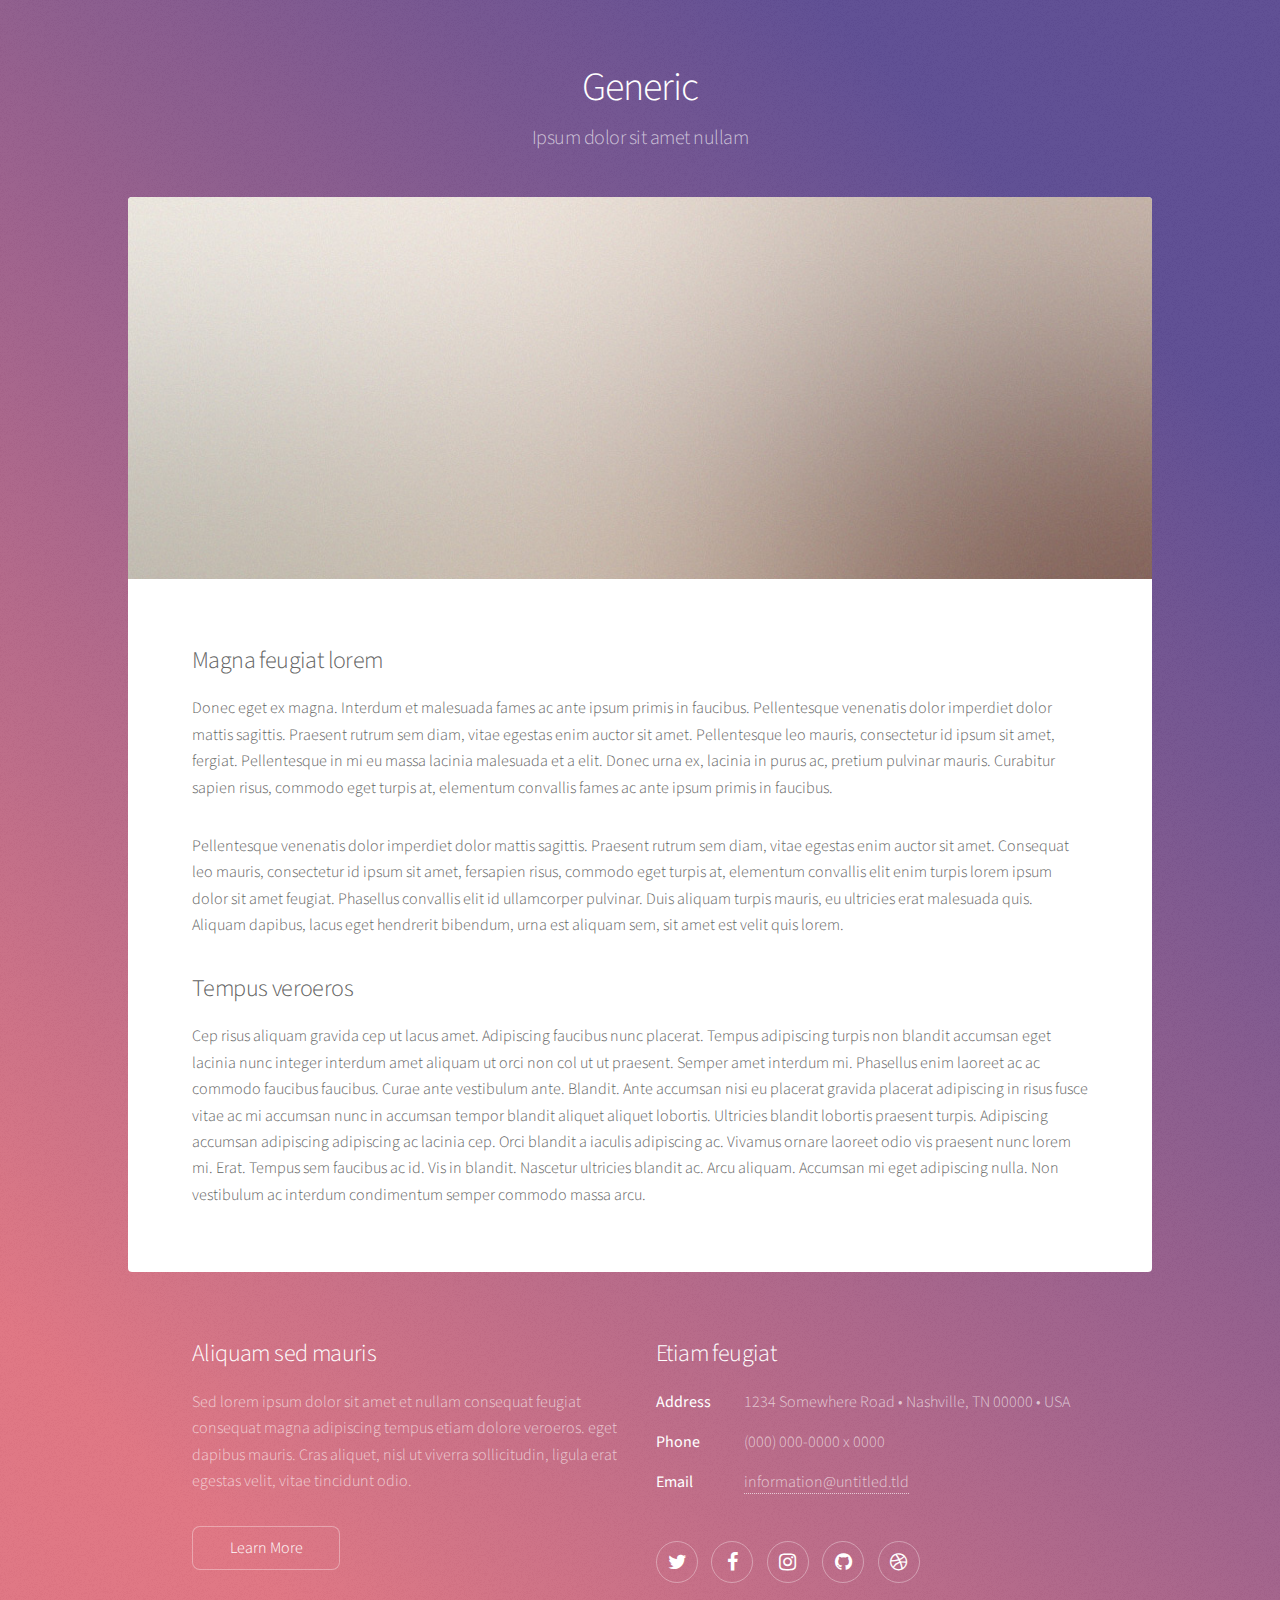
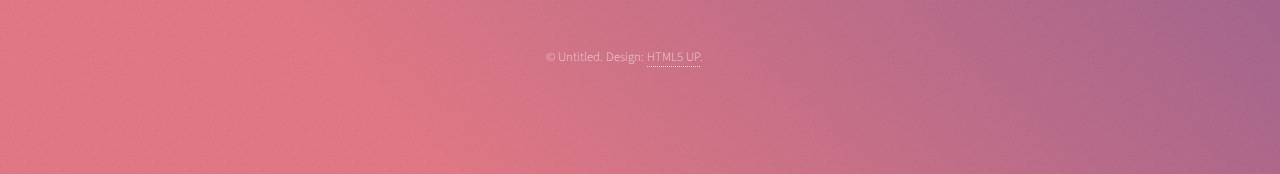
<file: Inspiration/html5up-stellar/generic.html>
<!DOCTYPE HTML>
<!--
	Stellar by HTML5 UP
	html5up.net | @ajlkn
	Free for personal and commercial use under the CCA 3.0 license (html5up.net/license)
-->
<html>
	<head>
		<title>Generic - Stellar by HTML5 UP</title>
		<meta charset="utf-8" />
		<meta name="viewport" content="width=device-width, initial-scale=1" />
		<!--[if lte IE 8]><script src="assets/js/ie/html5shiv.js"></script><![endif]-->
		<link rel="stylesheet" href="assets/css/main.css" />
		<!--[if lte IE 9]><link rel="stylesheet" href="assets/css/ie9.css" /><![endif]-->
		<!--[if lte IE 8]><link rel="stylesheet" href="assets/css/ie8.css" /><![endif]-->
	</head>
	<body>

		<!-- Wrapper -->
			<div id="wrapper">

				<!-- Header -->
					<header id="header">
						<h1>Generic</h1>
						<p>Ipsum dolor sit amet nullam</p>
					</header>

				<!-- Main -->
					<div id="main">

						<!-- Content -->
							<section id="content" class="main">
								<span class="image main"><img src="images/pic04.jpg" alt="" /></span>
								<h2>Magna feugiat lorem</h2>
								<p>Donec eget ex magna. Interdum et malesuada fames ac ante ipsum primis in faucibus. Pellentesque venenatis dolor imperdiet dolor mattis sagittis. Praesent rutrum sem diam, vitae egestas enim auctor sit amet. Pellentesque leo mauris, consectetur id ipsum sit amet, fergiat. Pellentesque in mi eu massa lacinia malesuada et a elit. Donec urna ex, lacinia in purus ac, pretium pulvinar mauris. Curabitur sapien risus, commodo eget turpis at, elementum convallis fames ac ante ipsum primis in faucibus.</p>
								<p>Pellentesque venenatis dolor imperdiet dolor mattis sagittis. Praesent rutrum sem diam, vitae egestas enim auctor sit amet. Consequat leo mauris, consectetur id ipsum sit amet, fersapien risus, commodo eget turpis at, elementum convallis elit enim turpis lorem ipsum dolor sit amet feugiat. Phasellus convallis elit id ullamcorper pulvinar. Duis aliquam turpis mauris, eu ultricies erat malesuada quis. Aliquam dapibus, lacus eget hendrerit bibendum, urna est aliquam sem, sit amet est velit quis lorem.</p>
								<h2>Tempus veroeros</h2>
								<p>Cep risus aliquam gravida cep ut lacus amet. Adipiscing faucibus nunc placerat. Tempus adipiscing turpis non blandit accumsan eget lacinia nunc integer interdum amet aliquam ut orci non col ut ut praesent. Semper amet interdum mi. Phasellus enim laoreet ac ac commodo faucibus faucibus. Curae ante vestibulum ante. Blandit. Ante accumsan nisi eu placerat gravida placerat adipiscing in risus fusce vitae ac mi accumsan nunc in accumsan tempor blandit aliquet aliquet lobortis. Ultricies blandit lobortis praesent turpis. Adipiscing accumsan adipiscing adipiscing ac lacinia cep. Orci blandit a iaculis adipiscing ac. Vivamus ornare laoreet odio vis praesent nunc lorem mi. Erat. Tempus sem faucibus ac id. Vis in blandit. Nascetur ultricies blandit ac. Arcu aliquam. Accumsan mi eget adipiscing nulla. Non vestibulum ac interdum condimentum semper commodo massa arcu.</p>
							</section>

					</div>

				<!-- Footer -->
					<footer id="footer">
						<section>
							<h2>Aliquam sed mauris</h2>
							<p>Sed lorem ipsum dolor sit amet et nullam consequat feugiat consequat magna adipiscing tempus etiam dolore veroeros. eget dapibus mauris. Cras aliquet, nisl ut viverra sollicitudin, ligula erat egestas velit, vitae tincidunt odio.</p>
							<ul class="actions">
								<li><a href="#" class="button">Learn More</a></li>
							</ul>
						</section>
						<section>
							<h2>Etiam feugiat</h2>
							<dl class="alt">
								<dt>Address</dt>
								<dd>1234 Somewhere Road &bull; Nashville, TN 00000 &bull; USA</dd>
								<dt>Phone</dt>
								<dd>(000) 000-0000 x 0000</dd>
								<dt>Email</dt>
								<dd><a href="#">information@untitled.tld</a></dd>
							</dl>
							<ul class="icons">
								<li><a href="#" class="icon fa-twitter alt"><span class="label">Twitter</span></a></li>
								<li><a href="#" class="icon fa-facebook alt"><span class="label">Facebook</span></a></li>
								<li><a href="#" class="icon fa-instagram alt"><span class="label">Instagram</span></a></li>
								<li><a href="#" class="icon fa-github alt"><span class="label">GitHub</span></a></li>
								<li><a href="#" class="icon fa-dribbble alt"><span class="label">Dribbble</span></a></li>
							</ul>
						</section>
						<p class="copyright">&copy; Untitled. Design: <a href="https://html5up.net">HTML5 UP</a>.</p>
					</footer>

			</div>

		<!-- Scripts -->
			<script src="assets/js/jquery.min.js"></script>
			<script src="assets/js/jquery.scrollex.min.js"></script>
			<script src="assets/js/jquery.scrolly.min.js"></script>
			<script src="assets/js/skel.min.js"></script>
			<script src="assets/js/util.js"></script>
			<!--[if lte IE 8]><script src="assets/js/ie/respond.min.js"></script><![endif]-->
			<script src="assets/js/main.js"></script>

	</body>
</html>
</file>
<file: Inspiration/html5up-solid-state/assets/css/ie9.css>
/*
	Solid State by HTML5 UP
	html5up.net | @ajlkn
	Free for personal and commercial use under the CCA 3.0 license (html5up.net/license)
*/

/* Basic */

	body {
		background-color: #2e3141;
		background-image: url("../../images/bg.jpg");
		background-size: cover;
		background-attachment: fixed;
		background-position: center;
	}

		body:before {
			background: rgba(46, 49, 65, 0.8);
			content: '';
			display: block;
			height: 100%;
			left: 0;
			position: fixed;
			top: 0;
			width: 100%;
		}

		body > * {
			position: relative;
			z-index: 1;
		}

/* Features */

	.features article {
		display: inline-block;
		width: 45%;
	}

/* Menu */

	#menu .inner {
		margin: 4em auto;
	}

/* Wrapper */

	#wrapper > header {
		background: none !important;
	}

	.wrapper.spotlight .inner {
		text-align: left !important;
	}

	.wrapper.spotlight .image {
		display: inline-block;
		margin: 0 3em 2em 0 !important;
		vertical-align: middle;
		width: 24%;
	}

	.wrapper.spotlight .content {
		display: inline-block;
		vertical-align: middle;
		width: 70%;
	}

/* Banner */

	#banner {
		background: none !important;
	}

/* Footer */

	#footer {
		background: none !important;
	}

		#footer .inner form {
			display: inline-block;
			width: 45%;
		}

		#footer .inner .contact {
			display: inline-block;
			width: 45%;
		}
</file>
<file: Inspiration/html5up-solid-state/assets/css/ie8.css>
/*
	Solid State by HTML5 UP
	html5up.net | @ajlkn
	Free for personal and commercial use under the CCA 3.0 license (html5up.net/license)
*/

/* Basic */

	body {
		-ms-behavior: url("assets/js/backgroundsize.min.htc");
	}

/* Type */

	h1.major, h2.major, h3.major, h4.major, h5.major, h6.major {
		border-bottom: solid 2px #ffffff;
	}

	blockquote {
		border-left: solid 4px #ffffff;
	}

	code {
		border: solid 2px #ffffff;
	}

	hr {
		border-bottom: solid 2px #ffffff;
	}

/* Button */

	input[type="submit"],
	input[type="reset"],
	input[type="button"],
	button,
	.button {
		position: relative;
		-ms-behavior: url("assets/js/ie/PIE.htc");
		border: solid 2px #ffffff;
	}

		input[type="submit"].special,
		input[type="reset"].special,
		input[type="button"].special,
		button.special,
		.button.special {
			border: 0;
		}

/* Form */

	input[type="text"],
	input[type="password"],
	input[type="email"],
	input[type="tel"],
	select,
	textarea {
		position: relative;
		-ms-behavior: url("assets/js/ie/PIE.htc");
		background: transparent;
		border: solid 2px #ffffff;
	}

/* Table */

	table tbody tr {
		border: solid 1px #ffffff;
		border-left: 0;
		border-right: 0;
	}

	table.alt tbody tr td {
		border: solid 1px #ffffff;
		border-left-width: 0;
		border-top-width: 0;
	}

		table.alt tbody tr td:first-child {
			border-left-width: 1px;
		}

	table.alt tbody tr:first-child td {
		border-top-width: 1px;
	}

	table.alt thead {
		border-bottom: 0;
	}

	table.alt tfoot {
		border-top: 0;
	}

/* Features */

	.features article {
		-ms-behavior: url("assets/js/ie/PIE.htc");
		position: relative;
		width: 44%;
	}

		.features article .image {
			margin-top: 0;
			margin-left: 0;
			width: 100%;
		}

/* Menu */

	#menu {
		background: #2e3141;
	}

		#menu h2 {
			border-bottom: solid 2px #ffffff;
		}

/* Header */

	#header {
		background-color: #353849;
	}

/* Wrapper */

	.wrapper {
		margin: 0;
	}

		.wrapper:before, .wrapper:after {
			display: none;
		}

		.wrapper.spotlight .image {
			-ms-behavior: url("assets/js/ie/PIE.htc");
		}

			.wrapper.spotlight .image img {
				position: relative;
				-ms-behavior: url("assets/js/ie/PIE.htc");
			}

/* Banner */

	#banner .logo .icon {
		border: solid 2px #ffffff;
		-ms-behavior: url("assets/js/ie/PIE.htc");
	}

	#banner h2 {
		border-bottom: solid 2px #ffffff;
	}

/* Footer */

	#footer .inner .copyright {
		border-top: solid 2px #ffffff;
	}

		#footer .inner .copyright li {
			border-left: solid 2px #ffffff;
		}
</file>
<file: Inspiration/html5up-spectral/assets/css/ie8.css>
/*
	Spectral by HTML5 UP
	html5up.net | @ajlkn
	Free for personal and commercial use under the CCA 3.0 license (html5up.net/license)
*/

/* Icon */

	.icon.major {
		border: none;
	}

		.icon.major:before {
			font-size: 3em;
		}

/* Form */

	label {
		color: #2E3842;
	}

	input[type="text"],
	input[type="password"],
	input[type="email"],
	select,
	textarea {
		border: solid 1px #dfdfdf;
	}

/* Button */

	input[type="submit"],
	input[type="reset"],
	input[type="button"],
	button,
	.button {
		border: solid 2px #dfdfdf;
	}

		input[type="submit"].special,
		input[type="reset"].special,
		input[type="button"].special,
		button.special,
		.button.special {
			border: 0 !important;
		}

/* Page Wrapper + Menu */

	#menu {
		display: none;
	}

	body.is-menu-visible #menu {
		display: block;
	}

/* Header */

	#header nav > ul > li > a.menuToggle:after {
		display: none;
	}

/* Banner + Wrapper (style4) */

	#banner,
	.wrapper.style4 {
		-ms-behavior: url("assets/js/ie/backgroundsize.min.htc");
	}

		#banner:before,
		.wrapper.style4:before {
			display: none;
		}

/* Banner */

	#banner .more {
		height: 4em;
	}

		#banner .more:after {
			display: none;
		}

/* Main */

	#main > header {
		-ms-behavior: url("assets/js/ie/backgroundsize.min.htc");
	}

		#main > header:before {
			display: none;
		}
</file>
<file: Inspiration/html5up-spectral/assets/css/ie9.css>
/*
	Spectral by HTML5 UP
	html5up.net | @ajlkn
	Free for personal and commercial use under the CCA 3.0 license (html5up.net/license)
*/

/* Spotlight */

	.spotlight {
		display: block;
	}

		.spotlight .image {
			display: inline-block;
			vertical-align: top;
		}

		.spotlight .content {
			padding: 4em 4em 2em 4em ;
			display: inline-block;
		}

		.spotlight:after {
			clear: both;
			content: '';
			display: block;
		}

/* Features */

	.features {
		display: block;
	}

		.features li {
			float: left;
		}

		.features:after {
			content: '';
			display: block;
			clear: both;
		}

/* Banner + Wrapper (style4) */

	#banner,
	.wrapper.style4 {
		background-image: url("../../images/banner.jpg");
		background-position: center center;
		background-repeat: no-repeat;
		background-size: cover;
		position: relative;
	}

		#banner:before,
		.wrapper.style4:before {
			background: #000000;
			content: '';
			height: 100%;
			left: 0;
			opacity: 0.5;
			position: absolute;
			top: 0;
			width: 100%;
		}

		#banner .inner,
		.wrapper.style4 .inner {
			position: relative;
			z-index: 1;
		}

/* Banner */

	#banner {
		padding: 14em 0 12em 0 ;
		height: auto;
	}

		#banner:after {
			display: none;
		}

/* CTA */

	#cta .inner header {
		float: left;
	}

	#cta .inner .actions {
		float: left;
	}

	#cta .inner:after {
		clear: both;
		content: '';
		display: block;
	}

/* Main */

	#main > header {
		background-image: url("../../images/banner.jpg");
		background-position: center center;
		background-repeat: no-repeat;
		background-size: cover;
		position: relative;
	}

		#main > header:before {
			background: #000000;
			content: '';
			height: 100%;
			left: 0;
			opacity: 0.5;
			position: absolute;
			top: 0;
			width: 100%;
		}

		#main > header > * {
			position: relative;
			z-index: 1;
		}
</file>
<file: Inspiration/html5up-stellar/assets/css/ie9.css>
/*
	Stellar by HTML5 UP
	html5up.net | @ajlkn
	Free for personal and commercial use under the CCA 3.0 license (html5up.net/license)
*/

/* Spotlight */

	.spotlight:after {
		content: '';
		display: block;
		clear: both;
	}

	.spotlight .content {
		float: left;
		width: 60%;
	}

	.spotlight .image {
		float: left;
	}

/* Features */

	.features:after {
		content: '';
		display: block;
		clear: both;
	}

	.features li {
		float: left;
	}

/* Statistics */

	.statistics {
		display: inline-block;
		width: auto;
	}

		.statistics:after {
			content: '';
			display: block;
			clear: both;
		}

		.statistics li {
			float: left;
			padding: 1.5em 2.5em;
		}

/* Footer */

	#footer > * {
		float: left;
	}

	#footer .copyright {
		clear: both;
	}
</file>
<file: Inspiration/html5up-stellar/assets/css/ie8.css>
/*
	Stellar by HTML5 UP
	html5up.net | @ajlkn
	Free for personal and commercial use under the CCA 3.0 license (html5up.net/license)
*/

/* Type */

	body {
		color: #ffffff;
	}

/* Button */

	.button {
		position: relative;
		border: solid 1px !important;
	}

		.button.special {
			border: none !important;
		}

/* Icon */

	.icon.major {
		-ms-behavior: url("assets/js/ie/PIE.htc");
	}

		.icon.major:before {
			font-size: 4em;
			border: 0;
		}

/* Spotlight */

	.spotlight .image {
		position: relative;
		-ms-behavior: url("assets/js/ie/PIE.htc");
	}

		.spotlight .image img {
			position: relative;
			-ms-behavior: url("assets/js/ie/PIE.htc");
		}

/* Features */

	.features li {
		width: 29%;
	}

/* Footer */

	#footer > * {
		width: 50%;
		margin-left: 0;
	}

/* Main */

	#main > .main > .image.main:first-child {
		margin-top: 0;
		margin-left: 0;
		width: 100%;
	}
</file>
<file: Inspiration/Onepage Axel/style.css>
/* @font-face va me permettre d'utiliser mes propres polices sur mon site, et ce sans devoir les chercher en ligne */
@font-face {
    /* On choisit le nom par lequel on va l'invoquer */
    font-family: RobotoM;
    /* Et on indique l'emplacement de la police */
    src: url("./fonts/Roboto-Medium.ttf");
}

@font-face {
    font-family: Roboto;
    src: url("./fonts/Roboto-Light.ttf");
}

@font-face {
    font-family: Wimp-Out;
    src: url("./fonts/wimpe.ttf");
}
/* Notez que je déclare mes font-face en début de fichier */

/* Toutes les valeurs de taille que j'indiquerai comprendront les bordures des éléments */
* {
    box-sizing: border-box;
}

body {
    /* Petit margin de 50px en haut pour épouser la forme du <header> */
    margin: 50px 0 0 0;
    padding: 0;
    /* Tous ces zéros retirent les bords de vos pages */
    /* Et ici j'indique que la police par défaut de la page est Roboto, que j'ai appelée en haut, dans le font-face */
    font-family: Roboto;
}
#top {
    float: left;
    position: absolute;
    top: 0;
    left: 0;
}

header {
    /* block pour pouvoir lui donner facilement la forme que je veux */
    display: block;
    margin: 0;
    /* Pas nécessaire, perso j'aime bien avoir le header fix en haut de la page pour l'avoir à porté de main, je trouve ça mieux pour l'UX */
    position: fixed;
    /* On met le header en haut à droite */
    top: 0;
    left: 0;
    /* Toute la largeur de l'écran */
    width: 100%;
    
    height: 50px;
    /* rgba(ROUGE,VERT,BLEU,Transparence) */
    background: rgba(255,255,255,.7);
    /* Permet de garder le header visible par dessus tout le reste */
    z-index: 10;
}

.menu {
    display: block;
    /* En haut, fixe et à droite */
    top: 0;
    position: fixed;
    right: 15px;
}

.menu ul {
    /* Pas de puces, c'est moche */
    list-style: none;
    /* Pas d'écart à gauche, c'est moche */
    padding-left: 0;
    /* Pour éviter que le margin ne décale le ul */
    margin: 0;
    /* Pour que les <li> soient des block en ligne */
    display: inline-block;
}

.menu ul li {
    /* Pour les faire s'aligner à la suite dans l'horizontal */
    float: left;
}
/* C'est sur <a> qu'il faut mettre du style car c'est <a> précisément qui est le lien cliquable */
.menu ul li a {
    display: block;
    
    color: #151515;
    font-family: RobotoM;
    
    height: 50px;
    line-height: 50px;
    /* la hauteur de ligne == la hauteur du <header>, ainsi le texte est correctement aligné au milieu dans la verticale */
    /*  */
    padding: 0 10px;
    /* Pas de soulignement */
    text-decoration: none;
    /* Je fais une bordure transparente... */
    border-bottom: 5px solid transparent;
}
.menu ul li a:hover,
.menu ul li a:focus {
    /* ... comme ça, je peux la faire apparaître lorsque l'on survole à la souris ou que le sélecteur est sur l'élément */
    border-bottom: 5px solid green;
    color: green;
    /* Ombre non floue à 1px vers le bas */
    text-shadow: 0 1px 0 yellow;
}
/* Tous les titres sont en Roboto Medium */
h1, h2, h3, h4, h5, h6 {
    font-family: RobotoM;
}
/* Le titre du site */
h1 {
    margin: 0;
    padding: 0 15px;
    /* Pareil que pour le menu, hauteur de ligne == hauteur du header */
    line-height: 50px;
    /* Juste la police d'écriture GreenPeace */
    font-family: Wimp-Out;
}
/* Le lien cliquable du site */
h1 a { 
    /* Je déclare la couleur DANS le lien sinon le style par défaut des <a> va le rendre bleu */
    color: darkgreen; 
    text-decoration: none;
    
    text-shadow: 1px 0 2px white;
}
h1 a:hover,
h1 a:focus {
    text-shadow: 0 0 5px yellow;
}
/* La première section */
.welcome { 
    /* La bannière du site */
    background-image: url("./img/forest.jpg");
    background-position: top center;
    background-size: cover;
    /* Je fais une hauteur fixe car sinon c'est chiant pour la .box */
    height: 600px;
}

.box {
    display: block;
    float: left;
    /* float left + ceci */
    margin-left: 50%;
    transform: translateX(-50%);
    /* Permet dans certains cas de mettre un block au centre de la largeur */
    
    color: white;
    background-color: rgba(0,0,0,.7);
    
    width: 400px;
    
    padding: 10px;
    /* Des coins arrondis */
    border-radius: 10px;
    /* Pour décaler la .box comme selon le layout */
    margin-top: 400px;
    /* UX */
    text-align: center;
}
.boxtitle {
    margin: 5px auto;
    color: greenyellow;
}
/* Styler le <a> en boutton */
a.button { 
    display: block;
    
    padding: 5px;
    
    background: yellow;
    color: darkgreen;
    
    font-family: RobotoM;
    /* Retirer le soulignement, car c'est un bouton */
    text-decoration: none;
    /* Plutôt qu'tiliser height et width, padding va ici me permettre de grossir le bouton, tout en préservant la zone cliquable jusqu'aux bords visibles du bouton */
    padding: 5px;
    margin: 10px auto;
    /* Je suis quand-même obligé de définir sa largeur maximale, sinon il prend 100% */
    max-width: 200px;
    font-size: 1.5em;
    
    border: 2px solid yellow;
    
    border-radius: 3px;
    /* Permet de faire une transition entre son apparence au repos/survolé... */
    transition: .2s ease-in-out;
}
a.button:hover,
a.button:focus {
    background: transparent;
    color: yellow;
    /* ... et légèrement agrandir la taille du <a> au survol pour rendre la sensation du bouton clicable */
    transform: scale(1.1);
}
/* Cette hauteur de ligne me semble judicieuse pour une lecture agréable tout en restant compact sur tous les appareils */
.about ul li p { 
    line-height: 1.5em; 
}
/* Le container pour les trois points de présentation */
.three_col {
    /* On lui donne le display block pour pouvoir l'utiliser un peu comme un tableau */
    display: block;
    /* je délimite la zone à 800px pour une lecture plus confortable */
    max-width: 800px;
    /* le margin horizontal réglé sur auto permet d'aligner les blocks au centre  */
    margin: 0 auto;
}
/* Chaque colonne devra suivre ces règles */
.three_col div{
    float: left; 
    width: 235px;
    /* Le margin à droite et en bas définit les goutières et en même temps pousse le bas de la <section> pour augmenter la lisibilité */
    margin: 0 47px 50px 0;
}
/* Excepté la dernière */
.three_col div:last-child {
    /* ... qui n'a pas de margin à droite pour pouvoir rentrer dans les 800px de large du parent */
    margin-right: 0;
}

.quotesection {
    /* Vu que l'élément précédent contient des float left, il convient de mettre un clear both dans l'élément suivant pour qu'il viennent bien se placer EN DESSOUS */
    clear: both;
    
    margin: 20px 0 0 0;
    /* On donne une image d'arrière plan, fixe */
    background-image: url("./img/tiger.jpg");
    background-position: bottom;
    background-attachment: fixed;
    background-size: cover;
    
    text-align: center;
    line-height: 250px;
}
/* Je fais un bord penché à la section avec :before pour créer de la dynamique 

J'utilise before pour créer une forme de type block sans devoir l'écrire dans le .html */
.quotesection:before {
    /* content "" + display block pour créer une forme vide */
    content: "";
    display: block;
    /* Float left pour ne pas déranger la mise en page des autres éléments */
    float: left;
    /* 100% pour que l'illusion prenne toute la largeur de l'écran */
    width: 100%;
    /* Une valeur (ici arbitraire) pour que le block cache efficacement le bord de la section */
    height: 75px;
    /* On donne la couleur de fond au block */
    background: white;
    /* On skew() pour tordre/incliner le block et ainsi donner l'illusion d'un bord de section penché ! */
    transform: skewY(-2deg) translateY(-35px);
    /* Le translate c'est pour bien cacher toute la bordure d'origine */
}
/* Tout pareil, mais avec :after pour le bord du bas */
.quotesection:after {
    content: "";
    display: block;
    float: left;
    
    width: 100%;
    height: 85px;
    
    background: #151515;
    
    transform: skewY(-2deg) translateY(-50px);
}
/* Avec la balise <blockquote, ici nommée .quote, je créé un block qui va prendre toute la largeur de la page */
.quote {
    /* Ce fond transparent permet d'améliorer la lisibilité du texte */
    background: rgba(0,0,0,.7);
    display: block;
    
    line-height: 2em;
    font-size: 2em;
    
    margin: 0 auto;
    
    color: yellow;
}

.quote h3 { 
    display: block;
    /* 800px pour garder de la lisibilité */
    width: 800px; 
    margin: 0 auto;
    /* Je mets 33% de la Vertical Height en haut et en bas du h3 en padding pour agrandir la <section> tout en gardant l'image d'arrière-plan par le background de .quote */
    padding: 33vh 0;
}

.playersection { 
    /* Un peu de padding pour la respirabilité du texte */
    padding: 50px 0 100px ;
    margin: 0 auto;
    /* Sombre pour améliorer la visibilité de la vidéo */
    background: #151515;
    color: #555;
}
/* Le container de cette section */
.playersection div {
    display: block;
    /* Vous connaissez la chanson */
    width: 800px;
    height: 300px;
    margin: 20px auto;
}

.playersection div div.player {
    display: block;
    float: left;
    /* Largeur deux colonnes */
    width: 530px;
}
.video_climate {
    display: block;
    /* On force la forme de cette saleté de iframe */
    width: 100%;
    height: 300px;
    border: 0;
}

.playersection div div.player_text {
    /* float right car flemme de calculer le margin */
    float: right;
    width: 220px;
}
/* Le style du texte accompagnant la vidéo */
.videotitle { color: darkgreen; }
.player_text p { line-height: 33px; }
/* La section des autres associations */
.others {
    /* On oublie pas le clear both car on a fait du float left et right juste au dessus */
    clear: both;
    display: block;
    padding: 50px;
    
    background-color: #dedede;
    
    text-align: center;
}

.others h2 {
    font-size: 2em;
    color: #afafaf;
    padding-bottom: 35px;
}
/* On va créer des tuiles avec les liens/images des associations */
.assos { 
    /* Pour que les li soient des blocks en ligne */
    display: inline-block;
    
    max-width: 800px;
    margin: 0 auto;
    height: 100%; 
    
    list-style: none;
    padding-left: 0;
}
/* Les tuiles */
.assos li {
    /* Tu connais */
    float: left; 
    display: block;
    /* Espacement entre les tuiles (haut, droite, bas, gauche) */
    margin: 0 28px 28px 0;
}
/* Tous les <li> de la 4ème colonne */
.assos li:nth-child(4n) {
    /* Sont privés de margin right pour fit dans les 800px */
    margin: 0 0 28px 0;
}
/* On donne la forme des tuiles sur la <a> pour que toute la surface soit clicable */
.assos li a {
    display: block;
    
    width: 179px;
    height: 179px;
    
    background: rgba(255,255,255,.6);
    /* Transition pour smooth tout ça */
    transition: .2s ease-in-out;
}
/* Effet :D */
.assos li a:hover,
.assos li a:focus {
    transform: scale(1.05);
}
/* Pour que les images n'hésitent pas à fit dans la plus grande largeur possible */
.assos li a img {
    max-height: 179px;
    max-width: 179px;
}
/* Le bouton pour remonter tout en haut du site */
#goTop {
    /* Fixed pour l'avoir tout le temps à portée de main */
    position: fixed;
    display: flex;
    width: 40px;
    height: 40px;
    /* En bas à droite pour qu'il ne gêne pas le design */
    right: 25px;
    bottom: 25px;
    
    border-radius: 4px;
    background: rgba(0,0,0,.6);
    /* On cache le texte du bouton sans faire de text-indent de m*rde 
    text-indent: 100%;
    white-space: nowrap;
    overflow: hidden;*/
}
#goTop:hover {
    background: grey;
    /* On change le curseur en pointeur au survol pour indiquer qu'on peut cliquer */
    cursor: pointer;
}
#goTop { text-decoration: none; }
a#goTop i {
    display: block;
    margin: auto;
    color: white;
    font-size: 2em;
}
</file>
<file: Inspiration/Onepage Axel/portable.css>
/* On tente mine de rien d'empêcher tous les éléments de dépasser les 800px */
* {
    max-width: 800px;
}
/* Plus petit pour s'adapter aux petits écrans */
.welcome {
    height: 250px;
}
/* En attendant de faire un menu portable */
.menu { display: none; }
/* La box devient 100% de large */
.box {
    margin-top: 170px;
    width: 100%;
    
    border-radius: 0;
}
/* La citation doit être moins large */
.quote h3 { 
    width: initial;
    max-width: 400px;
}
/* Le container de la vidéo s'adapte à la largeur de l'écran */
.playersection div {
    width: auto;
}
/* La vidéo sera au dessus de son texte et prendra toute la largeur disponible */
.playersection div div.player,
.playersection div div.player_text {
    clear: both;
    width: 100%;
}

.player_text p {
    background: #151515;
    margin: 0;
    padding: 15px;
}
/* Les 3 points de description se suivent en vertical pour une meilleure expérience sur téléphones */
.three_col div {
    width: 100%;
    padding-right: 50px;
}
/* On change les tuiles et leur container en flexbox ... */
.assos {
    width: auto;
    
    display: flex;
    flex-direction: column;
    flex-wrap: wrap;
    justify-content: center;
}
/* ... pour les enchaîner à la vertical également */
.assos li {
    width: 150px;
    margin: 15px auto;
}
/* On annule la diff de margin sur le 4nème élément */
.assos li:nth-child(4n) {
    margin: 15px auto;
}
</file>
<file: Inspiration/html5up-solid-state/assets/css/main.css>
@import url(font-awesome.min.css);
@import url("https://fonts.googleapis.com/css?family=Raleway:200,700|Source+Sans+Pro:300,600,300italic,600italic");

/*
	Solid State by HTML5 UP
	html5up.net | @ajlkn
	Free for personal and commercial use under the CCA 3.0 license (html5up.net/license)
*/

/* Reset */

	html, body, div, span, applet, object, iframe, h1, h2, h3, h4, h5, h6, p, blockquote, pre, a, abbr, acronym, address, big, cite, code, del, dfn, em, img, ins, kbd, q, s, samp, small, strike, strong, sub, sup, tt, var, b, u, i, center, dl, dt, dd, ol, ul, li, fieldset, form, label, legend, table, caption, tbody, tfoot, thead, tr, th, td, article, aside, canvas, details, embed, figure, figcaption, footer, header, hgroup, menu, nav, output, ruby, section, summary, time, mark, audio, video {
		margin: 0;
		padding: 0;
		border: 0;
		font-size: 100%;
		font: inherit;
		vertical-align: baseline;
	}

	article, aside, details, figcaption, figure, footer, header, hgroup, menu, nav, section {
		display: block;
	}

	body {
		line-height: 1;
	}

	ol, ul {
		list-style: none;
	}

	blockquote, q {
		quotes: none;
	}

	blockquote:before, blockquote:after, q:before, q:after {
		content: '';
		content: none;
	}

	table {
		border-collapse: collapse;
		border-spacing: 0;
	}

	body {
		-webkit-text-size-adjust: none;
	}

/* Box Model */

	*, *:before, *:after {
		-moz-box-sizing: border-box;
		-webkit-box-sizing: border-box;
		box-sizing: border-box;
	}

/* Grid */

	.row {
		border-bottom: solid 1px transparent;
		-moz-box-sizing: border-box;
		-webkit-box-sizing: border-box;
		box-sizing: border-box;
	}

	.row > * {
		float: left;
		-moz-box-sizing: border-box;
		-webkit-box-sizing: border-box;
		box-sizing: border-box;
	}

	.row:after, .row:before {
		content: '';
		display: block;
		clear: both;
		height: 0;
	}

	.row.uniform > * > :first-child {
		margin-top: 0;
	}

	.row.uniform > * > :last-child {
		margin-bottom: 0;
	}

	.row.\30 \25 > * {
		padding: 0 0 0 0em;
	}

	.row.\30 \25 {
		margin: 0 0 -1px 0em;
	}

	.row.uniform.\30 \25 > * {
		padding: 0em 0 0 0em;
	}

	.row.uniform.\30 \25 {
		margin: 0em 0 -1px 0em;
	}

	.row > * {
		padding: 0 0 0 1.75em;
	}

	.row {
		margin: 0 0 -1px -1.75em;
	}

	.row.uniform > * {
		padding: 1.75em 0 0 1.75em;
	}

	.row.uniform {
		margin: -1.75em 0 -1px -1.75em;
	}

	.row.\32 00\25 > * {
		padding: 0 0 0 3.5em;
	}

	.row.\32 00\25 {
		margin: 0 0 -1px -3.5em;
	}

	.row.uniform.\32 00\25 > * {
		padding: 3.5em 0 0 3.5em;
	}

	.row.uniform.\32 00\25 {
		margin: -3.5em 0 -1px -3.5em;
	}

	.row.\31 50\25 > * {
		padding: 0 0 0 2.625em;
	}

	.row.\31 50\25 {
		margin: 0 0 -1px -2.625em;
	}

	.row.uniform.\31 50\25 > * {
		padding: 2.625em 0 0 2.625em;
	}

	.row.uniform.\31 50\25 {
		margin: -2.625em 0 -1px -2.625em;
	}

	.row.\35 0\25 > * {
		padding: 0 0 0 0.875em;
	}

	.row.\35 0\25 {
		margin: 0 0 -1px -0.875em;
	}

	.row.uniform.\35 0\25 > * {
		padding: 0.875em 0 0 0.875em;
	}

	.row.uniform.\35 0\25 {
		margin: -0.875em 0 -1px -0.875em;
	}

	.row.\32 5\25 > * {
		padding: 0 0 0 0.4375em;
	}

	.row.\32 5\25 {
		margin: 0 0 -1px -0.4375em;
	}

	.row.uniform.\32 5\25 > * {
		padding: 0.4375em 0 0 0.4375em;
	}

	.row.uniform.\32 5\25 {
		margin: -0.4375em 0 -1px -0.4375em;
	}

	.\31 2u, .\31 2u\24 {
		width: 100%;
		clear: none;
		margin-left: 0;
	}

	.\31 1u, .\31 1u\24 {
		width: 91.6666666667%;
		clear: none;
		margin-left: 0;
	}

	.\31 0u, .\31 0u\24 {
		width: 83.3333333333%;
		clear: none;
		margin-left: 0;
	}

	.\39 u, .\39 u\24 {
		width: 75%;
		clear: none;
		margin-left: 0;
	}

	.\38 u, .\38 u\24 {
		width: 66.6666666667%;
		clear: none;
		margin-left: 0;
	}

	.\37 u, .\37 u\24 {
		width: 58.3333333333%;
		clear: none;
		margin-left: 0;
	}

	.\36 u, .\36 u\24 {
		width: 50%;
		clear: none;
		margin-left: 0;
	}

	.\35 u, .\35 u\24 {
		width: 41.6666666667%;
		clear: none;
		margin-left: 0;
	}

	.\34 u, .\34 u\24 {
		width: 33.3333333333%;
		clear: none;
		margin-left: 0;
	}

	.\33 u, .\33 u\24 {
		width: 25%;
		clear: none;
		margin-left: 0;
	}

	.\32 u, .\32 u\24 {
		width: 16.6666666667%;
		clear: none;
		margin-left: 0;
	}

	.\31 u, .\31 u\24 {
		width: 8.3333333333%;
		clear: none;
		margin-left: 0;
	}

	.\31 2u\24 + *,
	.\31 1u\24 + *,
	.\31 0u\24 + *,
	.\39 u\24 + *,
	.\38 u\24 + *,
	.\37 u\24 + *,
	.\36 u\24 + *,
	.\35 u\24 + *,
	.\34 u\24 + *,
	.\33 u\24 + *,
	.\32 u\24 + *,
	.\31 u\24 + * {
		clear: left;
	}

	.\-11u {
		margin-left: 91.66667%;
	}

	.\-10u {
		margin-left: 83.33333%;
	}

	.\-9u {
		margin-left: 75%;
	}

	.\-8u {
		margin-left: 66.66667%;
	}

	.\-7u {
		margin-left: 58.33333%;
	}

	.\-6u {
		margin-left: 50%;
	}

	.\-5u {
		margin-left: 41.66667%;
	}

	.\-4u {
		margin-left: 33.33333%;
	}

	.\-3u {
		margin-left: 25%;
	}

	.\-2u {
		margin-left: 16.66667%;
	}

	.\-1u {
		margin-left: 8.33333%;
	}

	@media screen and (max-width: 1680px) {

		.row > * {
			padding: 0 0 0 1.75em;
		}

		.row {
			margin: 0 0 -1px -1.75em;
		}

		.row.uniform > * {
			padding: 1.75em 0 0 1.75em;
		}

		.row.uniform {
			margin: -1.75em 0 -1px -1.75em;
		}

		.row.\32 00\25 > * {
			padding: 0 0 0 3.5em;
		}

		.row.\32 00\25 {
			margin: 0 0 -1px -3.5em;
		}

		.row.uniform.\32 00\25 > * {
			padding: 3.5em 0 0 3.5em;
		}

		.row.uniform.\32 00\25 {
			margin: -3.5em 0 -1px -3.5em;
		}

		.row.\31 50\25 > * {
			padding: 0 0 0 2.625em;
		}

		.row.\31 50\25 {
			margin: 0 0 -1px -2.625em;
		}

		.row.uniform.\31 50\25 > * {
			padding: 2.625em 0 0 2.625em;
		}

		.row.uniform.\31 50\25 {
			margin: -2.625em 0 -1px -2.625em;
		}

		.row.\35 0\25 > * {
			padding: 0 0 0 0.875em;
		}

		.row.\35 0\25 {
			margin: 0 0 -1px -0.875em;
		}

		.row.uniform.\35 0\25 > * {
			padding: 0.875em 0 0 0.875em;
		}

		.row.uniform.\35 0\25 {
			margin: -0.875em 0 -1px -0.875em;
		}

		.row.\32 5\25 > * {
			padding: 0 0 0 0.4375em;
		}

		.row.\32 5\25 {
			margin: 0 0 -1px -0.4375em;
		}

		.row.uniform.\32 5\25 > * {
			padding: 0.4375em 0 0 0.4375em;
		}

		.row.uniform.\32 5\25 {
			margin: -0.4375em 0 -1px -0.4375em;
		}

		.\31 2u\28xlarge\29, .\31 2u\24\28xlarge\29 {
			width: 100%;
			clear: none;
			margin-left: 0;
		}

		.\31 1u\28xlarge\29, .\31 1u\24\28xlarge\29 {
			width: 91.6666666667%;
			clear: none;
			margin-left: 0;
		}

		.\31 0u\28xlarge\29, .\31 0u\24\28xlarge\29 {
			width: 83.3333333333%;
			clear: none;
			margin-left: 0;
		}

		.\39 u\28xlarge\29, .\39 u\24\28xlarge\29 {
			width: 75%;
			clear: none;
			margin-left: 0;
		}

		.\38 u\28xlarge\29, .\38 u\24\28xlarge\29 {
			width: 66.6666666667%;
			clear: none;
			margin-left: 0;
		}

		.\37 u\28xlarge\29, .\37 u\24\28xlarge\29 {
			width: 58.3333333333%;
			clear: none;
			margin-left: 0;
		}

		.\36 u\28xlarge\29, .\36 u\24\28xlarge\29 {
			width: 50%;
			clear: none;
			margin-left: 0;
		}

		.\35 u\28xlarge\29, .\35 u\24\28xlarge\29 {
			width: 41.6666666667%;
			clear: none;
			margin-left: 0;
		}

		.\34 u\28xlarge\29, .\34 u\24\28xlarge\29 {
			width: 33.3333333333%;
			clear: none;
			margin-left: 0;
		}

		.\33 u\28xlarge\29, .\33 u\24\28xlarge\29 {
			width: 25%;
			clear: none;
			margin-left: 0;
		}

		.\32 u\28xlarge\29, .\32 u\24\28xlarge\29 {
			width: 16.6666666667%;
			clear: none;
			margin-left: 0;
		}

		.\31 u\28xlarge\29, .\31 u\24\28xlarge\29 {
			width: 8.3333333333%;
			clear: none;
			margin-left: 0;
		}

		.\31 2u\24\28xlarge\29 + *,
		.\31 1u\24\28xlarge\29 + *,
		.\31 0u\24\28xlarge\29 + *,
		.\39 u\24\28xlarge\29 + *,
		.\38 u\24\28xlarge\29 + *,
		.\37 u\24\28xlarge\29 + *,
		.\36 u\24\28xlarge\29 + *,
		.\35 u\24\28xlarge\29 + *,
		.\34 u\24\28xlarge\29 + *,
		.\33 u\24\28xlarge\29 + *,
		.\32 u\24\28xlarge\29 + *,
		.\31 u\24\28xlarge\29 + * {
			clear: left;
		}

		.\-11u\28xlarge\29 {
			margin-left: 91.66667%;
		}

		.\-10u\28xlarge\29 {
			margin-left: 83.33333%;
		}

		.\-9u\28xlarge\29 {
			margin-left: 75%;
		}

		.\-8u\28xlarge\29 {
			margin-left: 66.66667%;
		}

		.\-7u\28xlarge\29 {
			margin-left: 58.33333%;
		}

		.\-6u\28xlarge\29 {
			margin-left: 50%;
		}

		.\-5u\28xlarge\29 {
			margin-left: 41.66667%;
		}

		.\-4u\28xlarge\29 {
			margin-left: 33.33333%;
		}

		.\-3u\28xlarge\29 {
			margin-left: 25%;
		}

		.\-2u\28xlarge\29 {
			margin-left: 16.66667%;
		}

		.\-1u\28xlarge\29 {
			margin-left: 8.33333%;
		}

	}

	@media screen and (max-width: 1280px) {

		.row > * {
			padding: 0 0 0 1.75em;
		}

		.row {
			margin: 0 0 -1px -1.75em;
		}

		.row.uniform > * {
			padding: 1.75em 0 0 1.75em;
		}

		.row.uniform {
			margin: -1.75em 0 -1px -1.75em;
		}

		.row.\32 00\25 > * {
			padding: 0 0 0 3.5em;
		}

		.row.\32 00\25 {
			margin: 0 0 -1px -3.5em;
		}

		.row.uniform.\32 00\25 > * {
			padding: 3.5em 0 0 3.5em;
		}

		.row.uniform.\32 00\25 {
			margin: -3.5em 0 -1px -3.5em;
		}

		.row.\31 50\25 > * {
			padding: 0 0 0 2.625em;
		}

		.row.\31 50\25 {
			margin: 0 0 -1px -2.625em;
		}

		.row.uniform.\31 50\25 > * {
			padding: 2.625em 0 0 2.625em;
		}

		.row.uniform.\31 50\25 {
			margin: -2.625em 0 -1px -2.625em;
		}

		.row.\35 0\25 > * {
			padding: 0 0 0 0.875em;
		}

		.row.\35 0\25 {
			margin: 0 0 -1px -0.875em;
		}

		.row.uniform.\35 0\25 > * {
			padding: 0.875em 0 0 0.875em;
		}

		.row.uniform.\35 0\25 {
			margin: -0.875em 0 -1px -0.875em;
		}

		.row.\32 5\25 > * {
			padding: 0 0 0 0.4375em;
		}

		.row.\32 5\25 {
			margin: 0 0 -1px -0.4375em;
		}

		.row.uniform.\32 5\25 > * {
			padding: 0.4375em 0 0 0.4375em;
		}

		.row.uniform.\32 5\25 {
			margin: -0.4375em 0 -1px -0.4375em;
		}

		.\31 2u\28large\29, .\31 2u\24\28large\29 {
			width: 100%;
			clear: none;
			margin-left: 0;
		}

		.\31 1u\28large\29, .\31 1u\24\28large\29 {
			width: 91.6666666667%;
			clear: none;
			margin-left: 0;
		}

		.\31 0u\28large\29, .\31 0u\24\28large\29 {
			width: 83.3333333333%;
			clear: none;
			margin-left: 0;
		}

		.\39 u\28large\29, .\39 u\24\28large\29 {
			width: 75%;
			clear: none;
			margin-left: 0;
		}

		.\38 u\28large\29, .\38 u\24\28large\29 {
			width: 66.6666666667%;
			clear: none;
			margin-left: 0;
		}

		.\37 u\28large\29, .\37 u\24\28large\29 {
			width: 58.3333333333%;
			clear: none;
			margin-left: 0;
		}

		.\36 u\28large\29, .\36 u\24\28large\29 {
			width: 50%;
			clear: none;
			margin-left: 0;
		}

		.\35 u\28large\29, .\35 u\24\28large\29 {
			width: 41.6666666667%;
			clear: none;
			margin-left: 0;
		}

		.\34 u\28large\29, .\34 u\24\28large\29 {
			width: 33.3333333333%;
			clear: none;
			margin-left: 0;
		}

		.\33 u\28large\29, .\33 u\24\28large\29 {
			width: 25%;
			clear: none;
			margin-left: 0;
		}

		.\32 u\28large\29, .\32 u\24\28large\29 {
			width: 16.6666666667%;
			clear: none;
			margin-left: 0;
		}

		.\31 u\28large\29, .\31 u\24\28large\29 {
			width: 8.3333333333%;
			clear: none;
			margin-left: 0;
		}

		.\31 2u\24\28large\29 + *,
		.\31 1u\24\28large\29 + *,
		.\31 0u\24\28large\29 + *,
		.\39 u\24\28large\29 + *,
		.\38 u\24\28large\29 + *,
		.\37 u\24\28large\29 + *,
		.\36 u\24\28large\29 + *,
		.\35 u\24\28large\29 + *,
		.\34 u\24\28large\29 + *,
		.\33 u\24\28large\29 + *,
		.\32 u\24\28large\29 + *,
		.\31 u\24\28large\29 + * {
			clear: left;
		}

		.\-11u\28large\29 {
			margin-left: 91.66667%;
		}

		.\-10u\28large\29 {
			margin-left: 83.33333%;
		}

		.\-9u\28large\29 {
			margin-left: 75%;
		}

		.\-8u\28large\29 {
			margin-left: 66.66667%;
		}

		.\-7u\28large\29 {
			margin-left: 58.33333%;
		}

		.\-6u\28large\29 {
			margin-left: 50%;
		}

		.\-5u\28large\29 {
			margin-left: 41.66667%;
		}

		.\-4u\28large\29 {
			margin-left: 33.33333%;
		}

		.\-3u\28large\29 {
			margin-left: 25%;
		}

		.\-2u\28large\29 {
			margin-left: 16.66667%;
		}

		.\-1u\28large\29 {
			margin-left: 8.33333%;
		}

	}

	@media screen and (max-width: 980px) {

		.row > * {
			padding: 0 0 0 1.75em;
		}

		.row {
			margin: 0 0 -1px -1.75em;
		}

		.row.uniform > * {
			padding: 1.75em 0 0 1.75em;
		}

		.row.uniform {
			margin: -1.75em 0 -1px -1.75em;
		}

		.row.\32 00\25 > * {
			padding: 0 0 0 3.5em;
		}

		.row.\32 00\25 {
			margin: 0 0 -1px -3.5em;
		}

		.row.uniform.\32 00\25 > * {
			padding: 3.5em 0 0 3.5em;
		}

		.row.uniform.\32 00\25 {
			margin: -3.5em 0 -1px -3.5em;
		}

		.row.\31 50\25 > * {
			padding: 0 0 0 2.625em;
		}

		.row.\31 50\25 {
			margin: 0 0 -1px -2.625em;
		}

		.row.uniform.\31 50\25 > * {
			padding: 2.625em 0 0 2.625em;
		}

		.row.uniform.\31 50\25 {
			margin: -2.625em 0 -1px -2.625em;
		}

		.row.\35 0\25 > * {
			padding: 0 0 0 0.875em;
		}

		.row.\35 0\25 {
			margin: 0 0 -1px -0.875em;
		}

		.row.uniform.\35 0\25 > * {
			padding: 0.875em 0 0 0.875em;
		}

		.row.uniform.\35 0\25 {
			margin: -0.875em 0 -1px -0.875em;
		}

		.row.\32 5\25 > * {
			padding: 0 0 0 0.4375em;
		}

		.row.\32 5\25 {
			margin: 0 0 -1px -0.4375em;
		}

		.row.uniform.\32 5\25 > * {
			padding: 0.4375em 0 0 0.4375em;
		}

		.row.uniform.\32 5\25 {
			margin: -0.4375em 0 -1px -0.4375em;
		}

		.\31 2u\28medium\29, .\31 2u\24\28medium\29 {
			width: 100%;
			clear: none;
			margin-left: 0;
		}

		.\31 1u\28medium\29, .\31 1u\24\28medium\29 {
			width: 91.6666666667%;
			clear: none;
			margin-left: 0;
		}

		.\31 0u\28medium\29, .\31 0u\24\28medium\29 {
			width: 83.3333333333%;
			clear: none;
			margin-left: 0;
		}

		.\39 u\28medium\29, .\39 u\24\28medium\29 {
			width: 75%;
			clear: none;
			margin-left: 0;
		}

		.\38 u\28medium\29, .\38 u\24\28medium\29 {
			width: 66.6666666667%;
			clear: none;
			margin-left: 0;
		}

		.\37 u\28medium\29, .\37 u\24\28medium\29 {
			width: 58.3333333333%;
			clear: none;
			margin-left: 0;
		}

		.\36 u\28medium\29, .\36 u\24\28medium\29 {
			width: 50%;
			clear: none;
			margin-left: 0;
		}

		.\35 u\28medium\29, .\35 u\24\28medium\29 {
			width: 41.6666666667%;
			clear: none;
			margin-left: 0;
		}

		.\34 u\28medium\29, .\34 u\24\28medium\29 {
			width: 33.3333333333%;
			clear: none;
			margin-left: 0;
		}

		.\33 u\28medium\29, .\33 u\24\28medium\29 {
			width: 25%;
			clear: none;
			margin-left: 0;
		}

		.\32 u\28medium\29, .\32 u\24\28medium\29 {
			width: 16.6666666667%;
			clear: none;
			margin-left: 0;
		}

		.\31 u\28medium\29, .\31 u\24\28medium\29 {
			width: 8.3333333333%;
			clear: none;
			margin-left: 0;
		}

		.\31 2u\24\28medium\29 + *,
		.\31 1u\24\28medium\29 + *,
		.\31 0u\24\28medium\29 + *,
		.\39 u\24\28medium\29 + *,
		.\38 u\24\28medium\29 + *,
		.\37 u\24\28medium\29 + *,
		.\36 u\24\28medium\29 + *,
		.\35 u\24\28medium\29 + *,
		.\34 u\24\28medium\29 + *,
		.\33 u\24\28medium\29 + *,
		.\32 u\24\28medium\29 + *,
		.\31 u\24\28medium\29 + * {
			clear: left;
		}

		.\-11u\28medium\29 {
			margin-left: 91.66667%;
		}

		.\-10u\28medium\29 {
			margin-left: 83.33333%;
		}

		.\-9u\28medium\29 {
			margin-left: 75%;
		}

		.\-8u\28medium\29 {
			margin-left: 66.66667%;
		}

		.\-7u\28medium\29 {
			margin-left: 58.33333%;
		}

		.\-6u\28medium\29 {
			margin-left: 50%;
		}

		.\-5u\28medium\29 {
			margin-left: 41.66667%;
		}

		.\-4u\28medium\29 {
			margin-left: 33.33333%;
		}

		.\-3u\28medium\29 {
			margin-left: 25%;
		}

		.\-2u\28medium\29 {
			margin-left: 16.66667%;
		}

		.\-1u\28medium\29 {
			margin-left: 8.33333%;
		}

	}

	@media screen and (max-width: 736px) {

		.row > * {
			padding: 0 0 0 1.25em;
		}

		.row {
			margin: 0 0 -1px -1.25em;
		}

		.row.uniform > * {
			padding: 1.25em 0 0 1.25em;
		}

		.row.uniform {
			margin: -1.25em 0 -1px -1.25em;
		}

		.row.\32 00\25 > * {
			padding: 0 0 0 2.5em;
		}

		.row.\32 00\25 {
			margin: 0 0 -1px -2.5em;
		}

		.row.uniform.\32 00\25 > * {
			padding: 2.5em 0 0 2.5em;
		}

		.row.uniform.\32 00\25 {
			margin: -2.5em 0 -1px -2.5em;
		}

		.row.\31 50\25 > * {
			padding: 0 0 0 1.875em;
		}

		.row.\31 50\25 {
			margin: 0 0 -1px -1.875em;
		}

		.row.uniform.\31 50\25 > * {
			padding: 1.875em 0 0 1.875em;
		}

		.row.uniform.\31 50\25 {
			margin: -1.875em 0 -1px -1.875em;
		}

		.row.\35 0\25 > * {
			padding: 0 0 0 0.625em;
		}

		.row.\35 0\25 {
			margin: 0 0 -1px -0.625em;
		}

		.row.uniform.\35 0\25 > * {
			padding: 0.625em 0 0 0.625em;
		}

		.row.uniform.\35 0\25 {
			margin: -0.625em 0 -1px -0.625em;
		}

		.row.\32 5\25 > * {
			padding: 0 0 0 0.3125em;
		}

		.row.\32 5\25 {
			margin: 0 0 -1px -0.3125em;
		}

		.row.uniform.\32 5\25 > * {
			padding: 0.3125em 0 0 0.3125em;
		}

		.row.uniform.\32 5\25 {
			margin: -0.3125em 0 -1px -0.3125em;
		}

		.\31 2u\28small\29, .\31 2u\24\28small\29 {
			width: 100%;
			clear: none;
			margin-left: 0;
		}

		.\31 1u\28small\29, .\31 1u\24\28small\29 {
			width: 91.6666666667%;
			clear: none;
			margin-left: 0;
		}

		.\31 0u\28small\29, .\31 0u\24\28small\29 {
			width: 83.3333333333%;
			clear: none;
			margin-left: 0;
		}

		.\39 u\28small\29, .\39 u\24\28small\29 {
			width: 75%;
			clear: none;
			margin-left: 0;
		}

		.\38 u\28small\29, .\38 u\24\28small\29 {
			width: 66.6666666667%;
			clear: none;
			margin-left: 0;
		}

		.\37 u\28small\29, .\37 u\24\28small\29 {
			width: 58.3333333333%;
			clear: none;
			margin-left: 0;
		}

		.\36 u\28small\29, .\36 u\24\28small\29 {
			width: 50%;
			clear: none;
			margin-left: 0;
		}

		.\35 u\28small\29, .\35 u\24\28small\29 {
			width: 41.6666666667%;
			clear: none;
			margin-left: 0;
		}

		.\34 u\28small\29, .\34 u\24\28small\29 {
			width: 33.3333333333%;
			clear: none;
			margin-left: 0;
		}

		.\33 u\28small\29, .\33 u\24\28small\29 {
			width: 25%;
			clear: none;
			margin-left: 0;
		}

		.\32 u\28small\29, .\32 u\24\28small\29 {
			width: 16.6666666667%;
			clear: none;
			margin-left: 0;
		}

		.\31 u\28small\29, .\31 u\24\28small\29 {
			width: 8.3333333333%;
			clear: none;
			margin-left: 0;
		}

		.\31 2u\24\28small\29 + *,
		.\31 1u\24\28small\29 + *,
		.\31 0u\24\28small\29 + *,
		.\39 u\24\28small\29 + *,
		.\38 u\24\28small\29 + *,
		.\37 u\24\28small\29 + *,
		.\36 u\24\28small\29 + *,
		.\35 u\24\28small\29 + *,
		.\34 u\24\28small\29 + *,
		.\33 u\24\28small\29 + *,
		.\32 u\24\28small\29 + *,
		.\31 u\24\28small\29 + * {
			clear: left;
		}

		.\-11u\28small\29 {
			margin-left: 91.66667%;
		}

		.\-10u\28small\29 {
			margin-left: 83.33333%;
		}

		.\-9u\28small\29 {
			margin-left: 75%;
		}

		.\-8u\28small\29 {
			margin-left: 66.66667%;
		}

		.\-7u\28small\29 {
			margin-left: 58.33333%;
		}

		.\-6u\28small\29 {
			margin-left: 50%;
		}

		.\-5u\28small\29 {
			margin-left: 41.66667%;
		}

		.\-4u\28small\29 {
			margin-left: 33.33333%;
		}

		.\-3u\28small\29 {
			margin-left: 25%;
		}

		.\-2u\28small\29 {
			margin-left: 16.66667%;
		}

		.\-1u\28small\29 {
			margin-left: 8.33333%;
		}

	}

	@media screen and (max-width: 640px) {

		.row > * {
			padding: 0 0 0 1.25em;
		}

		.row {
			margin: 0 0 -1px -1.25em;
		}

		.row.uniform > * {
			padding: 1.25em 0 0 1.25em;
		}

		.row.uniform {
			margin: -1.25em 0 -1px -1.25em;
		}

		.row.\32 00\25 > * {
			padding: 0 0 0 2.5em;
		}

		.row.\32 00\25 {
			margin: 0 0 -1px -2.5em;
		}

		.row.uniform.\32 00\25 > * {
			padding: 2.5em 0 0 2.5em;
		}

		.row.uniform.\32 00\25 {
			margin: -2.5em 0 -1px -2.5em;
		}

		.row.\31 50\25 > * {
			padding: 0 0 0 1.875em;
		}

		.row.\31 50\25 {
			margin: 0 0 -1px -1.875em;
		}

		.row.uniform.\31 50\25 > * {
			padding: 1.875em 0 0 1.875em;
		}

		.row.uniform.\31 50\25 {
			margin: -1.875em 0 -1px -1.875em;
		}

		.row.\35 0\25 > * {
			padding: 0 0 0 0.625em;
		}

		.row.\35 0\25 {
			margin: 0 0 -1px -0.625em;
		}

		.row.uniform.\35 0\25 > * {
			padding: 0.625em 0 0 0.625em;
		}

		.row.uniform.\35 0\25 {
			margin: -0.625em 0 -1px -0.625em;
		}

		.row.\32 5\25 > * {
			padding: 0 0 0 0.3125em;
		}

		.row.\32 5\25 {
			margin: 0 0 -1px -0.3125em;
		}

		.row.uniform.\32 5\25 > * {
			padding: 0.3125em 0 0 0.3125em;
		}

		.row.uniform.\32 5\25 {
			margin: -0.3125em 0 -1px -0.3125em;
		}

		.\31 2u\28xsmall\29, .\31 2u\24\28xsmall\29 {
			width: 100%;
			clear: none;
			margin-left: 0;
		}

		.\31 1u\28xsmall\29, .\31 1u\24\28xsmall\29 {
			width: 91.6666666667%;
			clear: none;
			margin-left: 0;
		}

		.\31 0u\28xsmall\29, .\31 0u\24\28xsmall\29 {
			width: 83.3333333333%;
			clear: none;
			margin-left: 0;
		}

		.\39 u\28xsmall\29, .\39 u\24\28xsmall\29 {
			width: 75%;
			clear: none;
			margin-left: 0;
		}

		.\38 u\28xsmall\29, .\38 u\24\28xsmall\29 {
			width: 66.6666666667%;
			clear: none;
			margin-left: 0;
		}

		.\37 u\28xsmall\29, .\37 u\24\28xsmall\29 {
			width: 58.3333333333%;
			clear: none;
			margin-left: 0;
		}

		.\36 u\28xsmall\29, .\36 u\24\28xsmall\29 {
			width: 50%;
			clear: none;
			margin-left: 0;
		}

		.\35 u\28xsmall\29, .\35 u\24\28xsmall\29 {
			width: 41.6666666667%;
			clear: none;
			margin-left: 0;
		}

		.\34 u\28xsmall\29, .\34 u\24\28xsmall\29 {
			width: 33.3333333333%;
			clear: none;
			margin-left: 0;
		}

		.\33 u\28xsmall\29, .\33 u\24\28xsmall\29 {
			width: 25%;
			clear: none;
			margin-left: 0;
		}

		.\32 u\28xsmall\29, .\32 u\24\28xsmall\29 {
			width: 16.6666666667%;
			clear: none;
			margin-left: 0;
		}

		.\31 u\28xsmall\29, .\31 u\24\28xsmall\29 {
			width: 8.3333333333%;
			clear: none;
			margin-left: 0;
		}

		.\31 2u\24\28xsmall\29 + *,
		.\31 1u\24\28xsmall\29 + *,
		.\31 0u\24\28xsmall\29 + *,
		.\39 u\24\28xsmall\29 + *,
		.\38 u\24\28xsmall\29 + *,
		.\37 u\24\28xsmall\29 + *,
		.\36 u\24\28xsmall\29 + *,
		.\35 u\24\28xsmall\29 + *,
		.\34 u\24\28xsmall\29 + *,
		.\33 u\24\28xsmall\29 + *,
		.\32 u\24\28xsmall\29 + *,
		.\31 u\24\28xsmall\29 + * {
			clear: left;
		}

		.\-11u\28xsmall\29 {
			margin-left: 91.66667%;
		}

		.\-10u\28xsmall\29 {
			margin-left: 83.33333%;
		}

		.\-9u\28xsmall\29 {
			margin-left: 75%;
		}

		.\-8u\28xsmall\29 {
			margin-left: 66.66667%;
		}

		.\-7u\28xsmall\29 {
			margin-left: 58.33333%;
		}

		.\-6u\28xsmall\29 {
			margin-left: 50%;
		}

		.\-5u\28xsmall\29 {
			margin-left: 41.66667%;
		}

		.\-4u\28xsmall\29 {
			margin-left: 33.33333%;
		}

		.\-3u\28xsmall\29 {
			margin-left: 25%;
		}

		.\-2u\28xsmall\29 {
			margin-left: 16.66667%;
		}

		.\-1u\28xsmall\29 {
			margin-left: 8.33333%;
		}

	}

	@media screen and (max-width: 360px) {

		.row > * {
			padding: 0 0 0 1.25em;
		}

		.row {
			margin: 0 0 -1px -1.25em;
		}

		.row.uniform > * {
			padding: 1.25em 0 0 1.25em;
		}

		.row.uniform {
			margin: -1.25em 0 -1px -1.25em;
		}

		.row.\32 00\25 > * {
			padding: 0 0 0 2.5em;
		}

		.row.\32 00\25 {
			margin: 0 0 -1px -2.5em;
		}

		.row.uniform.\32 00\25 > * {
			padding: 2.5em 0 0 2.5em;
		}

		.row.uniform.\32 00\25 {
			margin: -2.5em 0 -1px -2.5em;
		}

		.row.\31 50\25 > * {
			padding: 0 0 0 1.875em;
		}

		.row.\31 50\25 {
			margin: 0 0 -1px -1.875em;
		}

		.row.uniform.\31 50\25 > * {
			padding: 1.875em 0 0 1.875em;
		}

		.row.uniform.\31 50\25 {
			margin: -1.875em 0 -1px -1.875em;
		}

		.row.\35 0\25 > * {
			padding: 0 0 0 0.625em;
		}

		.row.\35 0\25 {
			margin: 0 0 -1px -0.625em;
		}

		.row.uniform.\35 0\25 > * {
			padding: 0.625em 0 0 0.625em;
		}

		.row.uniform.\35 0\25 {
			margin: -0.625em 0 -1px -0.625em;
		}

		.row.\32 5\25 > * {
			padding: 0 0 0 0.3125em;
		}

		.row.\32 5\25 {
			margin: 0 0 -1px -0.3125em;
		}

		.row.uniform.\32 5\25 > * {
			padding: 0.3125em 0 0 0.3125em;
		}

		.row.uniform.\32 5\25 {
			margin: -0.3125em 0 -1px -0.3125em;
		}

		.\31 2u\28xxsmall\29, .\31 2u\24\28xxsmall\29 {
			width: 100%;
			clear: none;
			margin-left: 0;
		}

		.\31 1u\28xxsmall\29, .\31 1u\24\28xxsmall\29 {
			width: 91.6666666667%;
			clear: none;
			margin-left: 0;
		}

		.\31 0u\28xxsmall\29, .\31 0u\24\28xxsmall\29 {
			width: 83.3333333333%;
			clear: none;
			margin-left: 0;
		}

		.\39 u\28xxsmall\29, .\39 u\24\28xxsmall\29 {
			width: 75%;
			clear: none;
			margin-left: 0;
		}

		.\38 u\28xxsmall\29, .\38 u\24\28xxsmall\29 {
			width: 66.6666666667%;
			clear: none;
			margin-left: 0;
		}

		.\37 u\28xxsmall\29, .\37 u\24\28xxsmall\29 {
			width: 58.3333333333%;
			clear: none;
			margin-left: 0;
		}

		.\36 u\28xxsmall\29, .\36 u\24\28xxsmall\29 {
			width: 50%;
			clear: none;
			margin-left: 0;
		}

		.\35 u\28xxsmall\29, .\35 u\24\28xxsmall\29 {
			width: 41.6666666667%;
			clear: none;
			margin-left: 0;
		}

		.\34 u\28xxsmall\29, .\34 u\24\28xxsmall\29 {
			width: 33.3333333333%;
			clear: none;
			margin-left: 0;
		}

		.\33 u\28xxsmall\29, .\33 u\24\28xxsmall\29 {
			width: 25%;
			clear: none;
			margin-left: 0;
		}

		.\32 u\28xxsmall\29, .\32 u\24\28xxsmall\29 {
			width: 16.6666666667%;
			clear: none;
			margin-left: 0;
		}

		.\31 u\28xxsmall\29, .\31 u\24\28xxsmall\29 {
			width: 8.3333333333%;
			clear: none;
			margin-left: 0;
		}

		.\31 2u\24\28xxsmall\29 + *,
		.\31 1u\24\28xxsmall\29 + *,
		.\31 0u\24\28xxsmall\29 + *,
		.\39 u\24\28xxsmall\29 + *,
		.\38 u\24\28xxsmall\29 + *,
		.\37 u\24\28xxsmall\29 + *,
		.\36 u\24\28xxsmall\29 + *,
		.\35 u\24\28xxsmall\29 + *,
		.\34 u\24\28xxsmall\29 + *,
		.\33 u\24\28xxsmall\29 + *,
		.\32 u\24\28xxsmall\29 + *,
		.\31 u\24\28xxsmall\29 + * {
			clear: left;
		}

		.\-11u\28xxsmall\29 {
			margin-left: 91.66667%;
		}

		.\-10u\28xxsmall\29 {
			margin-left: 83.33333%;
		}

		.\-9u\28xxsmall\29 {
			margin-left: 75%;
		}

		.\-8u\28xxsmall\29 {
			margin-left: 66.66667%;
		}

		.\-7u\28xxsmall\29 {
			margin-left: 58.33333%;
		}

		.\-6u\28xxsmall\29 {
			margin-left: 50%;
		}

		.\-5u\28xxsmall\29 {
			margin-left: 41.66667%;
		}

		.\-4u\28xxsmall\29 {
			margin-left: 33.33333%;
		}

		.\-3u\28xxsmall\29 {
			margin-left: 25%;
		}

		.\-2u\28xxsmall\29 {
			margin-left: 16.66667%;
		}

		.\-1u\28xxsmall\29 {
			margin-left: 8.33333%;
		}

	}

/* Basic */

	@-ms-viewport {
		width: device-width;
	}

	body {
		-ms-overflow-style: scrollbar;
	}

	@media screen and (max-width: 640px) {

		html, body {
			min-width: 320px;
		}

	}

	body {
		background-color: #2e3141;
		background-image: linear-gradient(to top, rgba(46, 49, 65, 0.8), rgba(46, 49, 65, 0.8)), url("../../images/bg.jpg");
		background-size: auto, cover;
		background-attachment: fixed, fixed;
		background-position: center, center;
	}

		body.is-loading *, body.is-loading *:before, body.is-loading *:after {
			-moz-animation: none !important;
			-webkit-animation: none !important;
			-ms-animation: none !important;
			animation: none !important;
			-moz-transition: none !important;
			-webkit-transition: none !important;
			-ms-transition: none !important;
			transition: none !important;
		}

/* Type */

	body, input, select, textarea {
		color: #ffffff;
		font-family: "Source Sans Pro", Helvetica, sans-serif;
		font-size: 16.5pt;
		font-weight: 300;
		line-height: 1.65;
	}

		@media screen and (max-width: 1680px) {

			body, input, select, textarea {
				font-size: 13pt;
			}

		}

		@media screen and (max-width: 1280px) {

			body, input, select, textarea {
				font-size: 12pt;
			}

		}

		@media screen and (max-width: 980px) {

			body, input, select, textarea {
				font-size: 12pt;
			}

		}

		@media screen and (max-width: 736px) {

			body, input, select, textarea {
				font-size: 12pt;
			}

		}

		@media screen and (max-width: 640px) {

			body, input, select, textarea {
				font-size: 12pt;
			}

		}

	a {
		-moz-transition: color 0.2s ease-in-out, border-bottom-color 0.2s ease-in-out;
		-webkit-transition: color 0.2s ease-in-out, border-bottom-color 0.2s ease-in-out;
		-ms-transition: color 0.2s ease-in-out, border-bottom-color 0.2s ease-in-out;
		transition: color 0.2s ease-in-out, border-bottom-color 0.2s ease-in-out;
		border-bottom: dotted 1px rgba(255, 255, 255, 0.35);
		color: #ffffff;
		text-decoration: none;
	}

		a:hover {
			border-bottom-color: transparent;
			color: #ffffff !important;
		}

		a.special:not(.button) {
			text-decoration: none;
			border-bottom: 0;
			display: block;
			font-family: Raleway, Helvetica, sans-serif;
			font-size: 0.8em;
			font-weight: 700;
			letter-spacing: 0.1em;
			margin: 0 0 2em 0;
			text-transform: uppercase;
		}

			a.special:not(.button):before {
				-moz-osx-font-smoothing: grayscale;
				-webkit-font-smoothing: antialiased;
				font-family: FontAwesome;
				font-style: normal;
				font-weight: normal;
				text-transform: none !important;
			}

			a.special:not(.button):before {
				-moz-transition: background-color 0.2s ease-in-out;
				-webkit-transition: background-color 0.2s ease-in-out;
				-ms-transition: background-color 0.2s ease-in-out;
				transition: background-color 0.2s ease-in-out;
				border-radius: 100%;
				border: solid 2px rgba(255, 255, 255, 0.125);
				content: '\f105';
				display: inline-block;
				font-size: 1.25em;
				height: 2em;
				line-height: 1.65em;
				margin-right: 0.85em;
				text-align: center;
				text-indent: 0.15em;
				vertical-align: middle;
				width: 2em;
			}

			a.special:not(.button):hover:before {
				background-color: rgba(255, 255, 255, 0.025);
			}

			a.special:not(.button):active:before {
				background-color: rgba(255, 255, 255, 0.075);
			}

	strong, b {
		color: #ffffff;
		font-weight: 600;
	}

	em, i {
		font-style: italic;
	}

	p {
		margin: 0 0 2em 0;
	}

	h1, h2, h3, h4, h5, h6 {
		color: #ffffff;
		font-family: Raleway, Helvetica, sans-serif;
		font-weight: 700;
		letter-spacing: 0.1em;
		margin: 0 0 1em 0;
		text-transform: uppercase;
	}

		h1 a, h2 a, h3 a, h4 a, h5 a, h6 a {
			color: inherit;
			text-decoration: none;
		}

		h1 span, h2 span, h3 span, h4 span, h5 span, h6 span {
			font-weight: 200;
		}

		h1.major, h2.major, h3.major, h4.major, h5.major, h6.major {
			padding-bottom: 1em;
			border-bottom: solid 2px rgba(255, 255, 255, 0.125);
		}

	h2 {
		font-size: 1.2em;
	}

	h3 {
		font-size: 0.9em;
	}

	h4 {
		font-size: 0.7em;
	}

	h5 {
		font-size: 0.7em;
	}

	h6 {
		font-size: 0.7em;
	}

	@media screen and (max-width: 736px) {

		h2 {
			font-size: 1em;
		}

		h3 {
			font-size: 0.8em;
		}

	}

	sub {
		font-size: 0.8em;
		position: relative;
		top: 0.5em;
	}

	sup {
		font-size: 0.8em;
		position: relative;
		top: -0.5em;
	}

	blockquote {
		border-left: solid 4px rgba(255, 255, 255, 0.125);
		font-style: italic;
		margin: 0 0 2em 0;
		padding: 0.5em 0 0.5em 2em;
	}

	code {
		background: rgba(255, 255, 255, 0.025);
		border-radius: 5px;
		border: solid 2px rgba(255, 255, 255, 0.125);
		font-family: "Courier New", monospace;
		font-size: 0.9em;
		margin: 0 0.25em;
		padding: 0.25em 0.65em;
	}

	pre {
		-webkit-overflow-scrolling: touch;
		font-family: "Courier New", monospace;
		font-size: 0.9em;
		margin: 0 0 2em 0;
	}

		pre code {
			display: block;
			line-height: 1.75em;
			padding: 1em 1.5em;
			overflow-x: auto;
		}

	hr {
		border: 0;
		border-bottom: solid 2px rgba(255, 255, 255, 0.125);
		margin: 2.5em 0;
	}

		hr.major {
			margin: 4em 0;
		}

	.align-left {
		text-align: left;
	}

	.align-center {
		text-align: center;
	}

	.align-right {
		text-align: right;
	}

/* Section/Article */

	section.special, article.special {
		text-align: center;
	}

/* Form */

	form {
		margin: 0 0 2em 0;
	}

		form .field {
			margin: 0 0 2em 0;
		}

			form .field label {
				margin-top: -1.5em;
			}

			form .field:first-child label {
				margin-top: 0;
			}

		form > :last-child {
			margin-bottom: 0;
		}

	label {
		color: #ffffff;
		display: block;
		font-family: Raleway, Helvetica, sans-serif;
		font-size: 0.8em;
		font-weight: 700;
		letter-spacing: 0.1em;
		margin: 0 0 0.7em 0;
		text-transform: uppercase;
	}

	input[type="text"],
	input[type="password"],
	input[type="email"],
	input[type="tel"],
	select,
	textarea {
		-moz-appearance: none;
		-webkit-appearance: none;
		-ms-appearance: none;
		appearance: none;
		background: rgba(255, 255, 255, 0.025);
		border-radius: 5px;
		border: none;
		border: solid 2px rgba(255, 255, 255, 0.125);
		color: inherit;
		display: block;
		outline: 0;
		padding: 0 1em;
		text-decoration: none;
		width: 100%;
	}

		input[type="text"]:invalid,
		input[type="password"]:invalid,
		input[type="email"]:invalid,
		input[type="tel"]:invalid,
		select:invalid,
		textarea:invalid {
			box-shadow: none;
		}

		input[type="text"]:focus,
		input[type="password"]:focus,
		input[type="email"]:focus,
		input[type="tel"]:focus,
		select:focus,
		textarea:focus {
			border-color: #5b6ba6;
		}

	.select-wrapper {
		text-decoration: none;
		display: block;
		position: relative;
	}

		.select-wrapper:before {
			-moz-osx-font-smoothing: grayscale;
			-webkit-font-smoothing: antialiased;
			font-family: FontAwesome;
			font-style: normal;
			font-weight: normal;
			text-transform: none !important;
		}

		.select-wrapper:before {
			color: rgba(255, 255, 255, 0.125);
			content: '\f078';
			display: block;
			height: 2.75em;
			line-height: 2.75em;
			pointer-events: none;
			position: absolute;
			right: 0;
			text-align: center;
			top: 0;
			width: 2.75em;
		}

		.select-wrapper select::-ms-expand {
			display: none;
		}

	select option {
		color: #ffffff;
		background: #2e3141;
	}

	input[type="text"],
	input[type="password"],
	input[type="email"],
	select {
		height: 2.75em;
	}

	textarea {
		padding: 0.75em 1em;
	}

	input[type="checkbox"],
	input[type="radio"] {
		-moz-appearance: none;
		-webkit-appearance: none;
		-ms-appearance: none;
		appearance: none;
		display: block;
		float: left;
		margin-right: -2em;
		opacity: 0;
		width: 1em;
		z-index: -1;
	}

		input[type="checkbox"] + label,
		input[type="radio"] + label {
			text-decoration: none;
			color: #ffffff;
			cursor: pointer;
			display: inline-block;
			font-size: 1em;
			font-family: "Source Sans Pro", Helvetica, sans-serif;
			text-transform: none;
			letter-spacing: 0;
			font-weight: 300;
			padding-left: 2.4em;
			padding-right: 0.75em;
			position: relative;
		}

			input[type="checkbox"] + label:before,
			input[type="radio"] + label:before {
				-moz-osx-font-smoothing: grayscale;
				-webkit-font-smoothing: antialiased;
				font-family: FontAwesome;
				font-style: normal;
				font-weight: normal;
				text-transform: none !important;
			}

			input[type="checkbox"] + label:before,
			input[type="radio"] + label:before {
				background: rgba(255, 255, 255, 0.025);
				border-radius: 5px;
				border: solid 2px rgba(255, 255, 255, 0.125);
				content: '';
				display: inline-block;
				height: 1.65em;
				left: 0;
				line-height: 1.58125em;
				position: absolute;
				text-align: center;
				top: 0;
				width: 1.65em;
			}

		input[type="checkbox"]:checked + label:before,
		input[type="radio"]:checked + label:before {
			background: #ffffff;
			border-color: #ffffff;
			content: '\f00c';
			color: #2e3141;
		}

		input[type="checkbox"]:focus + label:before,
		input[type="radio"]:focus + label:before {
			border-color: #4c5c96;
		}

	input[type="checkbox"] + label:before {
		border-radius: 5px;
	}

	input[type="radio"] + label:before {
		border-radius: 100%;
	}

	::-webkit-input-placeholder {
		color: rgba(255, 255, 255, 0.35) !important;
		opacity: 1.0;
	}

	:-moz-placeholder {
		color: rgba(255, 255, 255, 0.35) !important;
		opacity: 1.0;
	}

	::-moz-placeholder {
		color: rgba(255, 255, 255, 0.35) !important;
		opacity: 1.0;
	}

	:-ms-input-placeholder {
		color: rgba(255, 255, 255, 0.35) !important;
		opacity: 1.0;
	}

	.polyfill-placeholder {
		color: rgba(255, 255, 255, 0.35) !important;
		opacity: 1.0;
	}

/* Box */

	.box {
		border-radius: 5px;
		border: solid 2px rgba(255, 255, 255, 0.125);
		margin-bottom: 2em;
		padding: 1.5em;
	}

		.box > :last-child,
		.box > :last-child > :last-child,
		.box > :last-child > :last-child > :last-child {
			margin-bottom: 0;
		}

		.box.alt {
			border: 0;
			border-radius: 0;
			padding: 0;
		}

/* Icon */

	.icon {
		text-decoration: none;
		border-bottom: none;
		position: relative;
	}

		.icon:before {
			-moz-osx-font-smoothing: grayscale;
			-webkit-font-smoothing: antialiased;
			font-family: FontAwesome;
			font-style: normal;
			font-weight: normal;
			text-transform: none !important;
		}

		.icon > .label {
			display: none;
		}

/* Image */

	.image {
		border-radius: 5px;
		border: 0;
		display: inline-block;
		position: relative;
	}

		.image img {
			border-radius: 5px;
			display: block;
		}

		.image.left, .image.right {
			max-width: 40%;
		}

			.image.left img, .image.right img {
				width: 100%;
			}

		.image.left {
			float: left;
			padding: 0 1.5em 1em 0;
			top: 0.25em;
		}

		.image.right {
			float: right;
			padding: 0 0 1em 1.5em;
			top: 0.25em;
		}

		.image.fit {
			display: block;
			margin: 0 0 2em 0;
			width: 100%;
		}

			.image.fit img {
				width: 100%;
			}

		.image.main {
			display: block;
			margin: 0 0 3em 0;
			width: 100%;
		}

			.image.main img {
				width: 100%;
			}

/* List */

	ol {
		list-style: decimal;
		margin: 0 0 2em 0;
		padding-left: 1.25em;
	}

		ol li {
			padding-left: 0.25em;
		}

	ul {
		list-style: disc;
		margin: 0 0 2em 0;
		padding-left: 1em;
	}

		ul li {
			padding-left: 0.5em;
		}

		ul.alt {
			list-style: none;
			padding-left: 0;
		}

			ul.alt li {
				border-top: solid 1px rgba(255, 255, 255, 0.125);
				padding: 0.5em 0;
			}

				ul.alt li:first-child {
					border-top: 0;
					padding-top: 0;
				}

		ul.icons {
			cursor: default;
			list-style: none;
			padding-left: 0;
		}

			ul.icons li {
				display: inline-block;
				padding: 0 1em 0 0;
			}

				ul.icons li:last-child {
					padding-right: 0;
				}

				ul.icons li .icon:before {
					font-size: 1.25em;
				}

		ul.actions {
			cursor: default;
			list-style: none;
			padding-left: 0;
		}

			ul.actions li {
				display: inline-block;
				padding: 0 1em 0 0;
				vertical-align: middle;
			}

				ul.actions li:last-child {
					padding-right: 0;
				}

			ul.actions.small li {
				padding: 0 0.5em 0 0;
			}

			ul.actions.vertical li {
				display: block;
				padding: 1em 0 0 0;
			}

				ul.actions.vertical li:first-child {
					padding-top: 0;
				}

				ul.actions.vertical li > * {
					margin-bottom: 0;
				}

			ul.actions.vertical.small li {
				padding: 0.5em 0 0 0;
			}

				ul.actions.vertical.small li:first-child {
					padding-top: 0;
				}

			ul.actions.fit {
				display: table;
				margin-left: -1em;
				padding: 0;
				table-layout: fixed;
				width: calc(100% + 1em);
			}

				ul.actions.fit li {
					display: table-cell;
					padding: 0 0 0 1em;
				}

					ul.actions.fit li > * {
						margin-bottom: 0;
					}

				ul.actions.fit.small {
					margin-left: -0.5em;
					width: calc(100% + 0.5em);
				}

					ul.actions.fit.small li {
						padding: 0 0 0 0.5em;
					}

			@media screen and (max-width: 640px) {

				ul.actions {
					margin: 0 0 2em 0;
				}

					ul.actions li {
						padding: 1em 0 0 0;
						display: block;
						text-align: center;
						width: 100%;
					}

						ul.actions li:first-child {
							padding-top: 0;
						}

						ul.actions li > * {
							width: 100%;
							margin: 0 !important;
						}

					ul.actions.small li {
						padding: 0.5em 0 0 0;
					}

						ul.actions.small li:first-child {
							padding-top: 0;
						}

			}

		ul.contact {
			list-style: none;
			padding: 0;
		}

			ul.contact li {
				text-decoration: none;
				margin: 2.5em 0 0 0;
				padding: 0 0 0 3.25em;
				position: relative;
			}

				ul.contact li:before {
					-moz-osx-font-smoothing: grayscale;
					-webkit-font-smoothing: antialiased;
					font-family: FontAwesome;
					font-style: normal;
					font-weight: normal;
					text-transform: none !important;
				}

				ul.contact li:before {
					border-radius: 100%;
					border: solid 2px rgba(255, 255, 255, 0.125);
					display: inline-block;
					font-size: 0.8em;
					height: 2.5em;
					left: 0;
					line-height: 2.35em;
					position: absolute;
					text-align: center;
					top: 0;
					width: 2.5em;
				}

				ul.contact li:first-child {
					margin-top: 0;
				}

			@media screen and (max-width: 736px) {

				ul.contact li {
					margin: 1.5em 0 0 0;
				}

			}

		ul.pagination {
			cursor: default;
			list-style: none;
			padding-left: 0;
		}

			ul.pagination li {
				display: inline-block;
				padding-left: 0;
				vertical-align: middle;
			}

				ul.pagination li > .page {
					-moz-transition: background-color 0.2s ease-in-out, color 0.2s ease-in-out;
					-webkit-transition: background-color 0.2s ease-in-out, color 0.2s ease-in-out;
					-ms-transition: background-color 0.2s ease-in-out, color 0.2s ease-in-out;
					transition: background-color 0.2s ease-in-out, color 0.2s ease-in-out;
					border-bottom: 0;
					border-radius: 5px;
					display: inline-block;
					height: 1.5em;
					line-height: 1.5em;
					margin: 0 0.125em;
					min-width: 1.5em;
					padding: 0 0.5em;
					text-align: center;
				}

					ul.pagination li > .page:hover {
						background-color: rgba(255, 255, 255, 0.025);
					}

					ul.pagination li > .page.active {
						background-color: #4c5c96;
					}

				ul.pagination li:first-child {
					padding-right: 0.75em;
				}

				ul.pagination li:last-child {
					padding-left: 0.75em;
				}

			@media screen and (max-width: 640px) {

				ul.pagination li:nth-child(n+2):nth-last-child(n+2) {
					display: none;
				}

				ul.pagination li .button {
					width: 100%;
				}

				ul.pagination li:first-child {
					width: calc(50% - 2px);
					text-align: left;
					padding-right: 0.325em;
				}

				ul.pagination li:last-child {
					width: calc(50% - 2px);
					text-align: right;
					padding-left: 0.325em;
				}

			}

	dl {
		margin: 0 0 2em 0;
	}

		dl dt {
			display: block;
			font-weight: 600;
			margin: 0 0 1em 0;
		}

		dl dd {
			margin-left: 2em;
		}

/* Table */

	.table-wrapper {
		-webkit-overflow-scrolling: touch;
		overflow-x: auto;
	}

	table {
		margin: 0 0 2em 0;
		width: 100%;
	}

		table tbody tr {
			border: solid 1px rgba(255, 255, 255, 0.125);
			border-left: 0;
			border-right: 0;
		}

			table tbody tr:nth-child(2n + 1) {
				background-color: rgba(255, 255, 255, 0.025);
			}

		table td {
			padding: 0.75em 0.75em;
		}

		table th {
			color: #ffffff;
			font-size: 0.9em;
			font-weight: 600;
			padding: 0 0.75em 0.75em 0.75em;
			text-align: left;
		}

		table thead {
			border-bottom: solid 2px rgba(255, 255, 255, 0.125);
		}

		table tfoot {
			border-top: solid 2px rgba(255, 255, 255, 0.125);
		}

		table.alt {
			border-collapse: separate;
		}

			table.alt tbody tr td {
				border: solid 1px rgba(255, 255, 255, 0.125);
				border-left-width: 0;
				border-top-width: 0;
			}

				table.alt tbody tr td:first-child {
					border-left-width: 1px;
				}

			table.alt tbody tr:first-child td {
				border-top-width: 1px;
			}

			table.alt thead {
				border-bottom: 0;
			}

			table.alt tfoot {
				border-top: 0;
			}

/* Button */

	input[type="submit"],
	input[type="reset"],
	input[type="button"],
	button,
	.button {
		-moz-appearance: none;
		-webkit-appearance: none;
		-ms-appearance: none;
		appearance: none;
		-moz-transition: background-color 0.2s ease-in-out;
		-webkit-transition: background-color 0.2s ease-in-out;
		-ms-transition: background-color 0.2s ease-in-out;
		transition: background-color 0.2s ease-in-out;
		background-color: transparent;
		border-radius: 5px;
		border: 0;
		box-shadow: inset 0 0 0 2px rgba(255, 255, 255, 0.125);
		color: #ffffff !important;
		cursor: pointer;
		display: inline-block;
		font-family: Raleway, Helvetica, sans-serif;
		font-size: 0.8em;
		font-weight: 700;
		height: 3.75em;
		letter-spacing: 0.1em;
		line-height: 3.75em;
		padding: 0 2.25em;
		text-align: center;
		text-decoration: none;
		text-transform: uppercase;
		white-space: nowrap;
	}

		input[type="submit"]:hover,
		input[type="reset"]:hover,
		input[type="button"]:hover,
		button:hover,
		.button:hover {
			background-color: rgba(255, 255, 255, 0.025);
		}

		input[type="submit"]:active,
		input[type="reset"]:active,
		input[type="button"]:active,
		button:active,
		.button:active {
			background-color: rgba(255, 255, 255, 0.075);
		}

		input[type="submit"].icon:before,
		input[type="reset"].icon:before,
		input[type="button"].icon:before,
		button.icon:before,
		.button.icon:before {
			margin-right: 0.5em;
			color: rgba(255, 255, 255, 0.35);
		}

		input[type="submit"].special,
		input[type="reset"].special,
		input[type="button"].special,
		button.special,
		.button.special {
			background-color: #4c5c96;
			box-shadow: none;
		}

			input[type="submit"].special:hover,
			input[type="reset"].special:hover,
			input[type="button"].special:hover,
			button.special:hover,
			.button.special:hover {
				background-color: #53639e;
			}

			input[type="submit"].special:active,
			input[type="reset"].special:active,
			input[type="button"].special:active,
			button.special:active,
			.button.special:active {
				background-color: #45558d;
			}

			input[type="submit"].special.icon:before,
			input[type="reset"].special.icon:before,
			input[type="button"].special.icon:before,
			button.special.icon:before,
			.button.special.icon:before {
				color: #7985b0;
			}

		input[type="submit"].fit,
		input[type="reset"].fit,
		input[type="button"].fit,
		button.fit,
		.button.fit {
			display: block;
			margin: 0 0 1em 0;
			width: 100%;
		}

		input[type="submit"].small,
		input[type="reset"].small,
		input[type="button"].small,
		button.small,
		.button.small {
			font-size: 0.6em;
		}

		input[type="submit"].big,
		input[type="reset"].big,
		input[type="button"].big,
		button.big,
		.button.big {
			font-size: 1em;
		}

		input[type="submit"].disabled, input[type="submit"]:disabled,
		input[type="reset"].disabled,
		input[type="reset"]:disabled,
		input[type="button"].disabled,
		input[type="button"]:disabled,
		button.disabled,
		button:disabled,
		.button.disabled,
		.button:disabled {
			opacity: 0.25;
		}

		@media screen and (max-width: 640px) {

			input[type="submit"],
			input[type="reset"],
			input[type="button"],
			button,
			.button {
				padding: 0;
			}

		}

/* Features */

	.features {
		display: -moz-flex;
		display: -webkit-flex;
		display: -ms-flex;
		display: flex;
		-moz-flex-wrap: wrap;
		-webkit-flex-wrap: wrap;
		-ms-flex-wrap: wrap;
		flex-wrap: wrap;
		margin: 0 0 2em 0;
	}

		.features article {
			padding: 1.75em 1.75em 0.1em 1.75em ;
			background-color: #353849;
			border-radius: 5px;
			margin: 1.5em 3em 1.5em 0;
			width: calc(50% - 1.5em);
		}

			.features article:nth-child(2n) {
				margin-right: 0;
			}

			.features article .image {
				border-radius: 5px 5px 0 0;
				display: block;
				margin-bottom: 1.75em;
				margin-left: -1.75em;
				margin-top: -1.75em;
				position: relative;
				width: calc(100% + 3.5em);
			}

				.features article .image img {
					border-radius: 5px 5px 0 0;
					width: 100%;
				}

		@media screen and (max-width: 980px) {

			.features article {
				margin: 1em 2em 1em 0;
				width: calc(50% - 1em);
			}

		}

		@media screen and (max-width: 736px) {

			.features article {
				padding: 1.5em 1.5em 0.1em 1.5em ;
				margin: 0.875em 1.75em 0.875em 0;
				width: calc(50% - 0.875em - 1px);
			}

				.features article .image {
					margin-bottom: 1.5em;
					margin-left: -1.5em;
					margin-top: -1.5em;
					width: calc(100% + 3em);
				}

		}

		@media screen and (max-width: 640px) {

			.features {
				display: block;
			}

				.features article {
					width: 100%;
					margin: 0 0 2em 0 !important;
				}

		}

/* Header */

	#header {
		-moz-transition: background-color 0.2s ease-in-out;
		-webkit-transition: background-color 0.2s ease-in-out;
		-ms-transition: background-color 0.2s ease-in-out;
		transition: background-color 0.2s ease-in-out;
		background-color: rgba(53, 56, 73, 0.95);
		height: 3.5em;
		left: 0;
		line-height: 3.5em;
		padding: 0 1.25em;
		position: fixed;
		top: 0;
		width: 100%;
		z-index: 10000;
	}

		#header h1 {
			-moz-transition: opacity 0.2s ease-in-out, visibility 0.2s;
			-webkit-transition: opacity 0.2s ease-in-out, visibility 0.2s;
			-ms-transition: opacity 0.2s ease-in-out, visibility 0.2s;
			transition: opacity 0.2s ease-in-out, visibility 0.2s;
			border-bottom: 0;
			font-size: 0.8em;
			margin-bottom: 0;
			opacity: 1;
			visibility: visible;
		}

			#header h1 a {
				border: 0;
			}

		#header nav {
			font-family: Raleway, Helvetica, sans-serif;
			font-size: 0.8em;
			font-weight: 700;
			height: 3em;
			letter-spacing: 0.1em;
			line-height: 3em;
			position: absolute;
			right: 0.7em;
			text-transform: uppercase;
			top: 0.7em;
		}

			#header nav a {
				border: 0;
				display: inline-block;
				padding: 0 1em;
			}

				#header nav a:before {
					float: right;
					margin-left: 0.75em;
				}

				#header nav a[href="#menu"] {
					text-decoration: none;
					-moz-transition: background-color 0.2s ease-in-out;
					-webkit-transition: background-color 0.2s ease-in-out;
					-ms-transition: background-color 0.2s ease-in-out;
					transition: background-color 0.2s ease-in-out;
					border-radius: 5px;
					box-shadow: inset 0 0 0 2px rgba(255, 255, 255, 0.125);
					padding: 0 1.35em;
				}

					#header nav a[href="#menu"]:before {
						-moz-osx-font-smoothing: grayscale;
						-webkit-font-smoothing: antialiased;
						font-family: FontAwesome;
						font-style: normal;
						font-weight: normal;
						text-transform: none !important;
					}

					#header nav a[href="#menu"]:before {
						content: '\f0c9';
					}

					#header nav a[href="#menu"]:hover {
						background-color: rgba(255, 255, 255, 0.025);
					}

					#header nav a[href="#menu"]:active {
						background-color: rgba(255, 255, 255, 0.075);
					}

		#header.alt {
			background-color: transparent;
		}

			#header.alt h1 {
				opacity: 0;
				visibility: hidden;
			}

		@media screen and (max-width: 736px) {

			#header {
				height: 2.75em;
				line-height: 2.75em;
			}

				#header nav {
					top: 0;
					right: 0;
					height: inherit;
					line-height: inherit;
				}

					#header nav a {
						height: inherit;
						line-height: inherit;
					}

						#header nav a[href="#menu"] {
							box-shadow: none;
							padding: 0 1em;
							border-radius: 0;
						}

							#header nav a[href="#menu"]:hover, #header nav a[href="#menu"]:active {
								background-color: inherit;
							}

		}

		@media screen and (max-width: 640px) {

			#header nav a[href="#menu"] {
				width: 4em;
				white-space: nowrap;
				text-indent: 4em;
				position: relative;
			}

				#header nav a[href="#menu"]:before {
					width: inherit;
					position: absolute;
					top: 0;
					left: 0;
					text-indent: 0;
					text-align: right;
					margin-left: 0;
					padding-right: 1.25em;
				}

		}

/* Menu */

	#page-wrapper {
		-moz-transition: -moz-filter 0.25s ease;
		-webkit-transition: -webkit-filter 0.25s ease;
		-ms-transition: -ms-filter 0.25s ease;
		transition: filter 0.25s ease;
	}

	#menu {
		-moz-align-items: center;
		-webkit-align-items: center;
		-ms-align-items: center;
		align-items: center;
		display: -moz-flex;
		display: -webkit-flex;
		display: -ms-flex;
		display: flex;
		-moz-justify-content: center;
		-webkit-justify-content: center;
		-ms-justify-content: center;
		justify-content: center;
		-moz-pointer-events: none;
		-webkit-pointer-events: none;
		-ms-pointer-events: none;
		pointer-events: none;
		-moz-transition: opacity 0.35s ease, visibility 0.35s;
		-webkit-transition: opacity 0.35s ease, visibility 0.35s;
		-ms-transition: opacity 0.35s ease, visibility 0.35s;
		transition: opacity 0.35s ease, visibility 0.35s;
		-moz-user-select: none;
		-webkit-user-select: none;
		-ms-user-select: none;
		user-select: none;
		-webkit-tap-highlight-color: transparent;
		background: rgba(46, 49, 65, 0.8);
		cursor: default;
		height: 100%;
		left: 0;
		opacity: 0;
		position: fixed;
		text-align: center;
		top: 0;
		visibility: hidden;
		width: 100%;
	}

		#menu .inner {
			padding: 2.5em 1.5em 0.5em 1.5em ;
			-moz-transform: translateY(0.5em);
			-webkit-transform: translateY(0.5em);
			-ms-transform: translateY(0.5em);
			transform: translateY(0.5em);
			-moz-transition: opacity 0.35s ease, -moz-transform 0.35s ease;
			-webkit-transition: opacity 0.35s ease, -webkit-transform 0.35s ease;
			-ms-transition: opacity 0.35s ease, -ms-transform 0.35s ease;
			transition: opacity 0.35s ease, transform 0.35s ease;
			-webkit-overflow-scrolling: touch;
			background: #4c5c96;
			border-radius: 5px;
			display: block;
			max-width: 100%;
			opacity: 0;
			position: relative;
			width: 18em;
		}

		#menu h2 {
			border-bottom: solid 2px rgba(255, 255, 255, 0.125);
			padding-bottom: 1em;
		}

		#menu .close {
			background-image: url("images/close.svg");
			background-position: 75% 25%;
			background-repeat: no-repeat;
			background-size: 2em 2em;
			border: 0;
			content: '';
			display: block;
			height: 4em;
			overflow: hidden;
			position: absolute;
			right: 0;
			text-align: center;
			text-indent: 4em;
			top: 0;
			width: 4em;
		}

		#menu .links {
			list-style: none;
			margin-bottom: 1.5em;
			padding: 0;
		}

			#menu .links li {
				padding: 0;
			}

				#menu .links li a {
					border-radius: 5px;
					border: 0;
					display: block;
					font-family: Raleway, Helvetica, sans-serif;
					font-size: 0.8em;
					font-weight: 200;
					letter-spacing: 0.1em;
					line-height: 1.85em;
					padding: 0.75em 0;
					text-transform: uppercase;
				}

					#menu .links li a:hover {
						background: #45558d;
					}

		@media screen and (max-width: 736px) {

			#menu .inner {
				max-height: 100%;
				overflow-y: auto;
				overflow-x: hidden;
			}

				#menu .inner .close {
					background-size: 1.5em 1.5em;
				}

		}

	body.is-menu-visible #page-wrapper {
		-moz-filter: blur(1.5px);
		-webkit-filter: blur(1.5px);
		-ms-filter: blur(1.5px);
		filter: blur(1.5px);
	}

	body.is-menu-visible #menu {
		-moz-pointer-events: auto;
		-webkit-pointer-events: auto;
		-ms-pointer-events: auto;
		pointer-events: auto;
		opacity: 1;
		visibility: visible;
	}

		body.is-menu-visible #menu .inner {
			-moz-transform: translateY(0);
			-webkit-transform: translateY(0);
			-ms-transform: translateY(0);
			transform: translateY(0);
			opacity: 1;
		}

/* Banner */

	#banner {
		padding: 10em 0 4.75em 0 ;
	}

		#banner .inner {
			margin: 0 auto;
			width: 55em;
		}

		#banner .logo {
			-moz-transition: opacity 2s ease, -moz-transform 1s ease;
			-webkit-transition: opacity 2s ease, -webkit-transform 1s ease;
			-ms-transition: opacity 2s ease, -ms-transform 1s ease;
			transition: opacity 2s ease, transform 1s ease;
			-moz-transform: translateY(0);
			-webkit-transform: translateY(0);
			-ms-transform: translateY(0);
			transform: translateY(0);
			opacity: 1;
			margin: 0 0 1.3em 0;
		}

			#banner .logo .icon {
				border-radius: 100%;
				border: solid 2px rgba(255, 255, 255, 0.125);
				cursor: default;
				display: inline-block;
				font-size: 2em;
				height: 2.25em;
				line-height: 2.25em;
				text-align: center;
				width: 2.25em;
			}

		#banner h2 {
			-moz-transition: opacity 0.5s ease, -moz-transform 0.5s ease, -moz-filter 0.25s ease;
			-webkit-transition: opacity 0.5s ease, -webkit-transform 0.5s ease, -webkit-filter 0.25s ease;
			-ms-transition: opacity 0.5s ease, -ms-transform 0.5s ease, -ms-filter 0.25s ease;
			transition: opacity 0.5s ease, transform 0.5s ease, filter 0.25s ease;
			-moz-transform: translateX(0);
			-webkit-transform: translateX(0);
			-ms-transform: translateX(0);
			transform: translateX(0);
			-moz-transition-delay: 0.65s;
			-webkit-transition-delay: 0.65s;
			-ms-transition-delay: 0.65s;
			transition-delay: 0.65s;
			-moz-filter: blur(0);
			-webkit-filter: blur(0);
			-ms-filter: blur(0);
			filter: blur(0);
			opacity: 1;
			border-bottom: solid 2px rgba(255, 255, 255, 0.125);
			font-size: 2.25em;
			margin-bottom: 0.8em;
			padding-bottom: 0.4em;
		}

		#banner p {
			-moz-transition: opacity 0.5s ease, -moz-transform 0.5s ease, -moz-filter 0.25s ease;
			-webkit-transition: opacity 0.5s ease, -webkit-transform 0.5s ease, -webkit-filter 0.25s ease;
			-ms-transition: opacity 0.5s ease, -ms-transform 0.5s ease, -ms-filter 0.25s ease;
			transition: opacity 0.5s ease, transform 0.5s ease, filter 0.25s ease;
			-moz-transform: translateX(0);
			-webkit-transform: translateX(0);
			-ms-transform: translateX(0);
			transform: translateX(0);
			-moz-transition-delay: 0.8s;
			-webkit-transition-delay: 0.8s;
			-ms-transition-delay: 0.8s;
			transition-delay: 0.8s;
			-moz-filter: blur(0);
			-webkit-filter: blur(0);
			-ms-filter: blur(0);
			filter: blur(0);
			opacity: 1;
			font-family: Raleway, Helvetica, sans-serif;
			font-size: 1em;
			font-weight: 200;
			letter-spacing: 0.1em;
			line-height: 2;
			text-transform: uppercase;
		}

		@media screen and (max-width: 1280px) {

			#banner {
				padding: 7em 0 8.25em 0 ;
				background-color: #2e3141;
				background-image: linear-gradient(to top, rgba(46, 49, 65, 0.8), rgba(46, 49, 65, 0.8)), url("../../images/bg.jpg");
				background-size: auto, cover;
				background-position: center, center;
				margin-bottom: -6.5em;
			}

		}

		@media screen and (max-width: 980px) {

			#banner {
				padding: 12em 3em 12.375em 3em ;
				margin-bottom: -4.75em;
			}

				#banner .inner {
					width: 100%;
				}

		}

		@media screen and (max-width: 736px) {

			#banner {
				padding: 5em 2em 4.25em 2em ;
				margin-bottom: -2.5em;
			}

				#banner .logo {
					margin: 0 0 1em 0;
				}

					#banner .logo .icon {
						font-size: 1.5em;
					}

				#banner h2 {
					font-size: 1.5em;
				}

				#banner p {
					font-size: 0.8em;
				}

		}

		body.is-loading #banner .logo {
			-moz-transform: translateY(0.5em);
			-webkit-transform: translateY(0.5em);
			-ms-transform: translateY(0.5em);
			transform: translateY(0.5em);
			opacity: 0;
		}

		body.is-loading #banner h2 {
			opacity: 0;
			-moz-transform: translateX(0.25em);
			-webkit-transform: translateX(0.25em);
			-ms-transform: translateX(0.25em);
			transform: translateX(0.25em);
			-moz-filter: blur(2px);
			-webkit-filter: blur(2px);
			-ms-filter: blur(2px);
			filter: blur(2px);
		}

		body.is-loading #banner p {
			opacity: 0;
			-moz-transform: translateX(0.5em);
			-webkit-transform: translateX(0.5em);
			-ms-transform: translateX(0.5em);
			transform: translateX(0.5em);
			-moz-filter: blur(2px);
			-webkit-filter: blur(2px);
			-ms-filter: blur(2px);
			filter: blur(2px);
		}

/* Wrapper */

	#wrapper > header {
		padding: 11em 0 2.25em 0 ;
	}

		#wrapper > header .inner {
			margin: 0 auto;
			width: 55em;
		}

		#wrapper > header h2 {
			border-bottom: solid 2px rgba(255, 255, 255, 0.125);
			font-size: 2em;
			margin-bottom: 0.8em;
			padding-bottom: 0.4em;
		}

		#wrapper > header p {
			font-family: Raleway, Helvetica, sans-serif;
			font-size: 1em;
			font-weight: 200;
			letter-spacing: 0.1em;
			line-height: 2;
			text-transform: uppercase;
		}

	@media screen and (max-width: 1280px) {

		#wrapper > header {
			padding: 9em 0 6.25em 0 ;
			background-color: #2e3141;
			background-image: linear-gradient(to top, rgba(46, 49, 65, 0.8), rgba(46, 49, 65, 0.8)), url("../../images/bg.jpg");
			background-size: auto, cover;
			background-position: center, 0% 30%;
			margin-bottom: -6.5em;
		}

	}

	@media screen and (max-width: 980px) {

		#wrapper > header {
			padding: 11em 3em 7.375em 3em ;
			background-size: auto, cover;
			background-position: center, 0% 0%;
			margin-bottom: -4.75em;
		}

			#wrapper > header .inner {
				width: 100%;
			}

	}

	@media screen and (max-width: 736px) {

		#wrapper > header {
			padding: 6.5em 2em 3em 2em ;
			background-size: auto, 125%;
			margin-bottom: -2.5em;
		}

			#wrapper > header h2 {
				font-size: 1.25em;
			}

			#wrapper > header p {
				font-size: 0.8em;
			}

	}

	.wrapper {
		background-color: #2e3141;
		margin: 6.5em 0;
		position: relative;
	}

		.wrapper:before, .wrapper:after {
			background-image: url("data:image/svg+xml;charset=utf8,%3Csvg xmlns='http://www.w3.org/2000/svg' width='100' height='100' viewBox='0 0 100 100' preserveAspectRatio='none'%3E%3Cpolygon points='0,100 100,0 100,100' style='fill:%232e3141%3B' /%3E%3C/svg%3E");
		}

		.wrapper:before {
			box-shadow: inset 0 -1px 0 0 #2e3141, 0 1px 0 0 #2e3141;
		}

		.wrapper:after {
			box-shadow: inset 0 -1px 0 0 #2e3141, 0 1px 0 0 #2e3141;
		}

		.wrapper:before, .wrapper:after {
			background-repeat: no-repeat;
			background-size: 100% 100%;
			content: '';
			display: block;
			height: 6.5em;
			position: absolute;
			width: 100%;
		}

		.wrapper:before {
			left: 0;
			top: -6.5em;
		}

		.wrapper:after {
			-moz-transform: scaleY(-1);
			-webkit-transform: scaleY(-1);
			-ms-transform: scaleY(-1);
			transform: scaleY(-1);
			bottom: -6.5em;
			left: 0;
		}

		.wrapper.alt:before {
			-moz-transform: scaleX(-1);
			-webkit-transform: scaleX(-1);
			-ms-transform: scaleX(-1);
			transform: scaleX(-1);
		}

		.wrapper.alt:after {
			-moz-transform: scaleY(-1) scaleX(-1);
			-webkit-transform: scaleY(-1) scaleX(-1);
			-ms-transform: scaleY(-1) scaleX(-1);
			transform: scaleY(-1) scaleX(-1);
		}

		.wrapper .inner {
			padding: 3em 0 1em 0 ;
			margin: 0 auto;
			width: 55em;
		}

		.wrapper.style2 {
			background-color: #353849;
		}

			.wrapper.style2:before, .wrapper.style2:after {
				background-image: url("data:image/svg+xml;charset=utf8,%3Csvg xmlns='http://www.w3.org/2000/svg' width='100' height='100' viewBox='0 0 100 100' preserveAspectRatio='none'%3E%3Cpolygon points='0,100 100,0 100,100' style='fill:%23353849%3B' /%3E%3C/svg%3E");
			}

			.wrapper.style2:before {
				box-shadow: inset 0 -1px 0 0 #353849, 0 1px 0 0 #353849;
			}

			.wrapper.style2:after {
				box-shadow: inset 0 -1px 0 0 #353849, 0 1px 0 0 #353849;
			}

		.wrapper.style3 {
			background-color: #3d4051;
		}

			.wrapper.style3:before, .wrapper.style3:after {
				background-image: url("data:image/svg+xml;charset=utf8,%3Csvg xmlns='http://www.w3.org/2000/svg' width='100' height='100' viewBox='0 0 100 100' preserveAspectRatio='none'%3E%3Cpolygon points='0,100 100,0 100,100' style='fill:%233d4051%3B' /%3E%3C/svg%3E");
			}

			.wrapper.style3:before {
				box-shadow: inset 0 -1px 0 0 #3d4051, 0 1px 0 0 #3d4051;
			}

			.wrapper.style3:after {
				box-shadow: inset 0 -1px 0 0 #3d4051, 0 1px 0 0 #3d4051;
			}

		.wrapper.style4 {
			background-color: #454858;
		}

			.wrapper.style4:before, .wrapper.style4:after {
				background-image: url("data:image/svg+xml;charset=utf8,%3Csvg xmlns='http://www.w3.org/2000/svg' width='100' height='100' viewBox='0 0 100 100' preserveAspectRatio='none'%3E%3Cpolygon points='0,100 100,0 100,100' style='fill:%23454858%3B' /%3E%3C/svg%3E");
			}

			.wrapper.style4:before {
				box-shadow: inset 0 -1px 0 0 #454858, 0 1px 0 0 #454858;
			}

			.wrapper.style4:after {
				box-shadow: inset 0 -1px 0 0 #454858, 0 1px 0 0 #454858;
			}

		.wrapper.style5 {
			background-color: #4d5060;
		}

			.wrapper.style5:before, .wrapper.style5:after {
				background-image: url("data:image/svg+xml;charset=utf8,%3Csvg xmlns='http://www.w3.org/2000/svg' width='100' height='100' viewBox='0 0 100 100' preserveAspectRatio='none'%3E%3Cpolygon points='0,100 100,0 100,100' style='fill:%234d5060%3B' /%3E%3C/svg%3E");
			}

			.wrapper.style5:before {
				box-shadow: inset 0 -1px 0 0 #4d5060, 0 1px 0 0 #4d5060;
			}

			.wrapper.style5:after {
				box-shadow: inset 0 -1px 0 0 #4d5060, 0 1px 0 0 #4d5060;
			}

		.wrapper.style6 {
			background-color: #555867;
		}

			.wrapper.style6:before, .wrapper.style6:after {
				background-image: url("data:image/svg+xml;charset=utf8,%3Csvg xmlns='http://www.w3.org/2000/svg' width='100' height='100' viewBox='0 0 100 100' preserveAspectRatio='none'%3E%3Cpolygon points='0,100 100,0 100,100' style='fill:%23555867%3B' /%3E%3C/svg%3E");
			}

			.wrapper.style6:before {
				box-shadow: inset 0 -1px 0 0 #555867, 0 1px 0 0 #555867;
			}

			.wrapper.style6:after {
				box-shadow: inset 0 -1px 0 0 #555867, 0 1px 0 0 #555867;
			}

		.wrapper.spotlight {
			background-color: #4c5c96;
		}

			.wrapper.spotlight:before, .wrapper.spotlight:after {
				background-image: url("data:image/svg+xml;charset=utf8,%3Csvg xmlns='http://www.w3.org/2000/svg' width='100' height='100' viewBox='0 0 100 100' preserveAspectRatio='none'%3E%3Cpolygon points='0,100 100,0 100,100' style='fill:%234c5c96%3B' /%3E%3C/svg%3E");
			}

			.wrapper.spotlight:before {
				box-shadow: inset 0 -1px 0 0 #4c5c96, 0 1px 0 0 #4c5c96;
			}

			.wrapper.spotlight:after {
				box-shadow: inset 0 -1px 0 0 #4c5c96, 0 1px 0 0 #4c5c96;
			}

			.wrapper.spotlight .inner {
				display: -moz-flex;
				display: -webkit-flex;
				display: -ms-flex;
				display: flex;
				-moz-align-items: center;
				-webkit-align-items: center;
				-ms-align-items: center;
				align-items: center;
				-moz-flex-direction: row;
				-webkit-flex-direction: row;
				-ms-flex-direction: row;
				flex-direction: row;
			}

			.wrapper.spotlight .image {
				border-radius: 100%;
				margin: 0 3em 2em 0;
				width: 22em;
				overflow: hidden;
				-ms-flex: 1;
			}

				.wrapper.spotlight .image img {
					border-radius: 100%;
					width: 100%;
				}

			.wrapper.spotlight .content {
				width: 100%;
				-ms-flex: 2;
			}

			.wrapper.spotlight:nth-child(2n - 1) .inner {
				-moz-flex-direction: row-reverse;
				-webkit-flex-direction: row-reverse;
				-ms-flex-direction: row-reverse;
				flex-direction: row-reverse;
				text-align: right;
			}

			.wrapper.spotlight:nth-child(2n - 1) .image {
				margin: 0 0 2em 3em;
			}

			.wrapper.spotlight.style2 {
				background-color: #45558d;
			}

				.wrapper.spotlight.style2:before, .wrapper.spotlight.style2:after {
					background-image: url("data:image/svg+xml;charset=utf8,%3Csvg xmlns='http://www.w3.org/2000/svg' width='100' height='100' viewBox='0 0 100 100' preserveAspectRatio='none'%3E%3Cpolygon points='0,100 100,0 100,100' style='fill:%2345558d%3B' /%3E%3C/svg%3E");
				}

				.wrapper.spotlight.style2:before {
					box-shadow: inset 0 -1px 0 0 #45558d, 0 1px 0 0 #45558d;
				}

				.wrapper.spotlight.style2:after {
					box-shadow: inset 0 -1px 0 0 #45558d, 0 1px 0 0 #45558d;
				}

			.wrapper.spotlight.style3 {
				background-color: #3f4e85;
			}

				.wrapper.spotlight.style3:before, .wrapper.spotlight.style3:after {
					background-image: url("data:image/svg+xml;charset=utf8,%3Csvg xmlns='http://www.w3.org/2000/svg' width='100' height='100' viewBox='0 0 100 100' preserveAspectRatio='none'%3E%3Cpolygon points='0,100 100,0 100,100' style='fill:%233f4e85%3B' /%3E%3C/svg%3E");
				}

				.wrapper.spotlight.style3:before {
					box-shadow: inset 0 -1px 0 0 #3f4e85, 0 1px 0 0 #3f4e85;
				}

				.wrapper.spotlight.style3:after {
					box-shadow: inset 0 -1px 0 0 #3f4e85, 0 1px 0 0 #3f4e85;
				}

			.wrapper.spotlight.style4 {
				background-color: #39477c;
			}

				.wrapper.spotlight.style4:before, .wrapper.spotlight.style4:after {
					background-image: url("data:image/svg+xml;charset=utf8,%3Csvg xmlns='http://www.w3.org/2000/svg' width='100' height='100' viewBox='0 0 100 100' preserveAspectRatio='none'%3E%3Cpolygon points='0,100 100,0 100,100' style='fill:%2339477c%3B' /%3E%3C/svg%3E");
				}

				.wrapper.spotlight.style4:before {
					box-shadow: inset 0 -1px 0 0 #39477c, 0 1px 0 0 #39477c;
				}

				.wrapper.spotlight.style4:after {
					box-shadow: inset 0 -1px 0 0 #39477c, 0 1px 0 0 #39477c;
				}

			.wrapper.spotlight.style5 {
				background-color: #324072;
			}

				.wrapper.spotlight.style5:before, .wrapper.spotlight.style5:after {
					background-image: url("data:image/svg+xml;charset=utf8,%3Csvg xmlns='http://www.w3.org/2000/svg' width='100' height='100' viewBox='0 0 100 100' preserveAspectRatio='none'%3E%3Cpolygon points='0,100 100,0 100,100' style='fill:%23324072%3B' /%3E%3C/svg%3E");
				}

				.wrapper.spotlight.style5:before {
					box-shadow: inset 0 -1px 0 0 #324072, 0 1px 0 0 #324072;
				}

				.wrapper.spotlight.style5:after {
					box-shadow: inset 0 -1px 0 0 #324072, 0 1px 0 0 #324072;
				}

			.wrapper.spotlight.style6 {
				background-color: #2d3a69;
			}

				.wrapper.spotlight.style6:before, .wrapper.spotlight.style6:after {
					background-image: url("data:image/svg+xml;charset=utf8,%3Csvg xmlns='http://www.w3.org/2000/svg' width='100' height='100' viewBox='0 0 100 100' preserveAspectRatio='none'%3E%3Cpolygon points='0,100 100,0 100,100' style='fill:%232d3a69%3B' /%3E%3C/svg%3E");
				}

				.wrapper.spotlight.style6:before {
					box-shadow: inset 0 -1px 0 0 #2d3a69, 0 1px 0 0 #2d3a69;
				}

				.wrapper.spotlight.style6:after {
					box-shadow: inset 0 -1px 0 0 #2d3a69, 0 1px 0 0 #2d3a69;
				}

		@media screen and (max-width: 980px) {

			.wrapper {
				margin: 4.75em 0;
			}

				.wrapper:before, .wrapper:after {
					height: 4.75em;
				}

				.wrapper:before {
					top: -4.75em;
				}

				.wrapper:after {
					bottom: -4.75em;
					left: 0;
				}

				.wrapper .inner {
					padding: 3em 3em 1em 3em ;
					width: 100%;
				}

				.wrapper.spotlight .image {
					margin: 0 2em 2em 0;
					width: 32em;
				}

				.wrapper.spotlight:nth-child(2n - 1) .image {
					margin: 0 0 2em 2em;
				}

		}

		@media screen and (max-width: 736px) {

			.wrapper {
				margin: 2.5em 0;
			}

				.wrapper:before, .wrapper:after {
					height: 2.5em;
				}

				.wrapper:before {
					top: -2.5em;
				}

				.wrapper:after {
					bottom: -2.5em;
					left: 0;
				}

				.wrapper .inner {
					padding: 2em 2em 0.1em 2em ;
				}

				.wrapper.spotlight .inner {
					-moz-align-items: -moz-flex-start;
					-webkit-align-items: -webkit-flex-start;
					-ms-align-items: -ms-flex-start;
					align-items: flex-start;
				}

				.wrapper.spotlight .image {
					width: 19em;
					margin: 0 1.75em 2em 0;
				}

				.wrapper.spotlight:nth-child(2n - 1) .image {
					margin: 0 0 2em 1.75em;
				}

		}

		@media screen and (max-width: 640px) {

			.wrapper.spotlight .inner {
				display: block;
			}

			.wrapper.spotlight .image {
				margin: 0 0 1em 0 !important;
				max-width: 85%;
				width: 12em;
			}

		}

		@media screen and (max-width: 360px) {

			.wrapper .inner {
				padding: 2em 1.5em 0.1em 1.5em ;
			}

		}

/* Footer */

	#footer .inner {
		padding: 5em 0 3em 0 ;
		display: -moz-flex;
		display: -webkit-flex;
		display: -ms-flex;
		display: flex;
		-moz-flex-direction: row;
		-webkit-flex-direction: row;
		-ms-flex-direction: row;
		flex-direction: row;
		-moz-flex-wrap: wrap;
		-webkit-flex-wrap: wrap;
		-ms-flex-wrap: wrap;
		flex-wrap: wrap;
		margin: 0 auto;
		width: 55em;
	}

		#footer .inner > * {
			width: 100%;
		}

		#footer .inner form {
			margin: 0 3em 0 0;
			width: calc(50% - 1.5em);
		}

		#footer .inner .contact {
			width: calc(50% - 1.5em);
		}

		#footer .inner .copyright {
			border-top: solid 2px rgba(255, 255, 255, 0.125);
			list-style: none;
			margin: 4em 0 2em 0;
			padding: 2em 0 0 0;
			width: 100%;
		}

			#footer .inner .copyright li {
				border-left: solid 2px rgba(255, 255, 255, 0.125);
				color: rgba(255, 255, 255, 0.35);
				display: inline-block;
				font-size: 0.9em;
				line-height: 1;
				margin-left: 1em;
				padding: 0;
				padding-left: 1em;
			}

				#footer .inner .copyright li:first-child {
					border-left: 0;
					margin-left: 0;
					padding-left: 0;
				}

				#footer .inner .copyright li a {
					color: inherit;
				}

	@media screen and (max-width: 1280px) {

		#footer {
			background-color: #2e3141;
			background-image: linear-gradient(to top, rgba(46, 49, 65, 0.8), rgba(46, 49, 65, 0.8)), url("../../images/bg.jpg");
			background-size: auto, cover;
			background-position: center, center;
			margin-top: -6.5em;
			padding-top: 6.5em;
		}

	}

	@media screen and (max-width: 980px) {

		#footer {
			margin-top: -4.75em;
			padding-top: 4.75em;
		}

			#footer .inner {
				padding: 3em 3em 1em 3em ;
				display: block;
				width: 100%;
			}

				#footer .inner form {
					width: 100%;
					margin: 0 0 4em 0;
				}

				#footer .inner .contact {
					width: 100%;
					margin: 0 0 4em 0;
				}

				#footer .inner .copyright {
					margin: 4em 0 2em 0;
				}

	}

	@media screen and (max-width: 736px) {

		#footer {
			margin-top: -2.5em;
			padding-top: 2.5em;
		}

			#footer .inner {
				padding: 2em 2em 0.1em 2em ;
			}

				#footer .inner form {
					margin: 0 0 3em 0;
				}

				#footer .inner .contact {
					margin: 0 0 3em 0;
				}

	}

	@media screen and (max-width: 640px) {

		#footer .inner .copyright li {
			border-left: 0;
			display: block;
			margin: 1em 0 0 0;
			padding-left: 0;
		}

			#footer .inner .copyright li:first-child {
				margin-top: 0;
			}

	}

	@media screen and (max-width: 360px) {

		#footer .inner {
			padding: 2em 1.5em 0.1em 1.5em ;
		}

	}
</file>
<file: Inspiration/html5up-spectral/assets/css/main.css>
@import url(font-awesome.min.css);
@import url("https://fonts.googleapis.com/css?family=Open+Sans:400,400italic,600,600italic,800,800italic");

/*
	Spectral by HTML5 UP
	html5up.net | @ajlkn
	Free for personal and commercial use under the CCA 3.0 license (html5up.net/license)
*/

/* Reset */

	html, body, div, span, applet, object, iframe, h1, h2, h3, h4, h5, h6, p, blockquote, pre, a, abbr, acronym, address, big, cite, code, del, dfn, em, img, ins, kbd, q, s, samp, small, strike, strong, sub, sup, tt, var, b, u, i, center, dl, dt, dd, ol, ul, li, fieldset, form, label, legend, table, caption, tbody, tfoot, thead, tr, th, td, article, aside, canvas, details, embed, figure, figcaption, footer, header, hgroup, menu, nav, output, ruby, section, summary, time, mark, audio, video {
		margin: 0;
		padding: 0;
		border: 0;
		font-size: 100%;
		font: inherit;
		vertical-align: baseline;
	}

	article, aside, details, figcaption, figure, footer, header, hgroup, menu, nav, section {
		display: block;
	}

	body {
		line-height: 1;
	}

	ol, ul {
		list-style: none;
	}

	blockquote, q {
		quotes: none;
	}

	blockquote:before, blockquote:after, q:before, q:after {
		content: '';
		content: none;
	}

	table {
		border-collapse: collapse;
		border-spacing: 0;
	}

	body {
		-webkit-text-size-adjust: none;
	}

/* Box Model */

	*, *:before, *:after {
		-moz-box-sizing: border-box;
		-webkit-box-sizing: border-box;
		box-sizing: border-box;
	}

/* Grid */

	.row {
		border-bottom: solid 1px transparent;
		-moz-box-sizing: border-box;
		-webkit-box-sizing: border-box;
		box-sizing: border-box;
	}

	.row > * {
		float: left;
		-moz-box-sizing: border-box;
		-webkit-box-sizing: border-box;
		box-sizing: border-box;
	}

	.row:after, .row:before {
		content: '';
		display: block;
		clear: both;
		height: 0;
	}

	.row.uniform > * > :first-child {
		margin-top: 0;
	}

	.row.uniform > * > :last-child {
		margin-bottom: 0;
	}

	.row.\30 \25 > * {
		padding: 0 0 0 0em;
	}

	.row.\30 \25 {
		margin: 0 0 -1px 0em;
	}

	.row.uniform.\30 \25 > * {
		padding: 0em 0 0 0em;
	}

	.row.uniform.\30 \25 {
		margin: 0em 0 -1px 0em;
	}

	.row > * {
		padding: 0 0 0 1.5em;
	}

	.row {
		margin: 0 0 -1px -1.5em;
	}

	.row.uniform > * {
		padding: 1.5em 0 0 1.5em;
	}

	.row.uniform {
		margin: -1.5em 0 -1px -1.5em;
	}

	.row.\32 00\25 > * {
		padding: 0 0 0 3em;
	}

	.row.\32 00\25 {
		margin: 0 0 -1px -3em;
	}

	.row.uniform.\32 00\25 > * {
		padding: 3em 0 0 3em;
	}

	.row.uniform.\32 00\25 {
		margin: -3em 0 -1px -3em;
	}

	.row.\31 50\25 > * {
		padding: 0 0 0 2.25em;
	}

	.row.\31 50\25 {
		margin: 0 0 -1px -2.25em;
	}

	.row.uniform.\31 50\25 > * {
		padding: 2.25em 0 0 2.25em;
	}

	.row.uniform.\31 50\25 {
		margin: -2.25em 0 -1px -2.25em;
	}

	.row.\35 0\25 > * {
		padding: 0 0 0 0.75em;
	}

	.row.\35 0\25 {
		margin: 0 0 -1px -0.75em;
	}

	.row.uniform.\35 0\25 > * {
		padding: 0.75em 0 0 0.75em;
	}

	.row.uniform.\35 0\25 {
		margin: -0.75em 0 -1px -0.75em;
	}

	.row.\32 5\25 > * {
		padding: 0 0 0 0.375em;
	}

	.row.\32 5\25 {
		margin: 0 0 -1px -0.375em;
	}

	.row.uniform.\32 5\25 > * {
		padding: 0.375em 0 0 0.375em;
	}

	.row.uniform.\32 5\25 {
		margin: -0.375em 0 -1px -0.375em;
	}

	.\31 2u, .\31 2u\24 {
		width: 100%;
		clear: none;
		margin-left: 0;
	}

	.\31 1u, .\31 1u\24 {
		width: 91.6666666667%;
		clear: none;
		margin-left: 0;
	}

	.\31 0u, .\31 0u\24 {
		width: 83.3333333333%;
		clear: none;
		margin-left: 0;
	}

	.\39 u, .\39 u\24 {
		width: 75%;
		clear: none;
		margin-left: 0;
	}

	.\38 u, .\38 u\24 {
		width: 66.6666666667%;
		clear: none;
		margin-left: 0;
	}

	.\37 u, .\37 u\24 {
		width: 58.3333333333%;
		clear: none;
		margin-left: 0;
	}

	.\36 u, .\36 u\24 {
		width: 50%;
		clear: none;
		margin-left: 0;
	}

	.\35 u, .\35 u\24 {
		width: 41.6666666667%;
		clear: none;
		margin-left: 0;
	}

	.\34 u, .\34 u\24 {
		width: 33.3333333333%;
		clear: none;
		margin-left: 0;
	}

	.\33 u, .\33 u\24 {
		width: 25%;
		clear: none;
		margin-left: 0;
	}

	.\32 u, .\32 u\24 {
		width: 16.6666666667%;
		clear: none;
		margin-left: 0;
	}

	.\31 u, .\31 u\24 {
		width: 8.3333333333%;
		clear: none;
		margin-left: 0;
	}

	.\31 2u\24 + *,
	.\31 1u\24 + *,
	.\31 0u\24 + *,
	.\39 u\24 + *,
	.\38 u\24 + *,
	.\37 u\24 + *,
	.\36 u\24 + *,
	.\35 u\24 + *,
	.\34 u\24 + *,
	.\33 u\24 + *,
	.\32 u\24 + *,
	.\31 u\24 + * {
		clear: left;
	}

	.\-11u {
		margin-left: 91.66667%;
	}

	.\-10u {
		margin-left: 83.33333%;
	}

	.\-9u {
		margin-left: 75%;
	}

	.\-8u {
		margin-left: 66.66667%;
	}

	.\-7u {
		margin-left: 58.33333%;
	}

	.\-6u {
		margin-left: 50%;
	}

	.\-5u {
		margin-left: 41.66667%;
	}

	.\-4u {
		margin-left: 33.33333%;
	}

	.\-3u {
		margin-left: 25%;
	}

	.\-2u {
		margin-left: 16.66667%;
	}

	.\-1u {
		margin-left: 8.33333%;
	}

	@media screen and (max-width: 1680px) {

		.row > * {
			padding: 0 0 0 1.5em;
		}

		.row {
			margin: 0 0 -1px -1.5em;
		}

		.row.uniform > * {
			padding: 1.5em 0 0 1.5em;
		}

		.row.uniform {
			margin: -1.5em 0 -1px -1.5em;
		}

		.row.\32 00\25 > * {
			padding: 0 0 0 3em;
		}

		.row.\32 00\25 {
			margin: 0 0 -1px -3em;
		}

		.row.uniform.\32 00\25 > * {
			padding: 3em 0 0 3em;
		}

		.row.uniform.\32 00\25 {
			margin: -3em 0 -1px -3em;
		}

		.row.\31 50\25 > * {
			padding: 0 0 0 2.25em;
		}

		.row.\31 50\25 {
			margin: 0 0 -1px -2.25em;
		}

		.row.uniform.\31 50\25 > * {
			padding: 2.25em 0 0 2.25em;
		}

		.row.uniform.\31 50\25 {
			margin: -2.25em 0 -1px -2.25em;
		}

		.row.\35 0\25 > * {
			padding: 0 0 0 0.75em;
		}

		.row.\35 0\25 {
			margin: 0 0 -1px -0.75em;
		}

		.row.uniform.\35 0\25 > * {
			padding: 0.75em 0 0 0.75em;
		}

		.row.uniform.\35 0\25 {
			margin: -0.75em 0 -1px -0.75em;
		}

		.row.\32 5\25 > * {
			padding: 0 0 0 0.375em;
		}

		.row.\32 5\25 {
			margin: 0 0 -1px -0.375em;
		}

		.row.uniform.\32 5\25 > * {
			padding: 0.375em 0 0 0.375em;
		}

		.row.uniform.\32 5\25 {
			margin: -0.375em 0 -1px -0.375em;
		}

		.\31 2u\28xlarge\29, .\31 2u\24\28xlarge\29 {
			width: 100%;
			clear: none;
			margin-left: 0;
		}

		.\31 1u\28xlarge\29, .\31 1u\24\28xlarge\29 {
			width: 91.6666666667%;
			clear: none;
			margin-left: 0;
		}

		.\31 0u\28xlarge\29, .\31 0u\24\28xlarge\29 {
			width: 83.3333333333%;
			clear: none;
			margin-left: 0;
		}

		.\39 u\28xlarge\29, .\39 u\24\28xlarge\29 {
			width: 75%;
			clear: none;
			margin-left: 0;
		}

		.\38 u\28xlarge\29, .\38 u\24\28xlarge\29 {
			width: 66.6666666667%;
			clear: none;
			margin-left: 0;
		}

		.\37 u\28xlarge\29, .\37 u\24\28xlarge\29 {
			width: 58.3333333333%;
			clear: none;
			margin-left: 0;
		}

		.\36 u\28xlarge\29, .\36 u\24\28xlarge\29 {
			width: 50%;
			clear: none;
			margin-left: 0;
		}

		.\35 u\28xlarge\29, .\35 u\24\28xlarge\29 {
			width: 41.6666666667%;
			clear: none;
			margin-left: 0;
		}

		.\34 u\28xlarge\29, .\34 u\24\28xlarge\29 {
			width: 33.3333333333%;
			clear: none;
			margin-left: 0;
		}

		.\33 u\28xlarge\29, .\33 u\24\28xlarge\29 {
			width: 25%;
			clear: none;
			margin-left: 0;
		}

		.\32 u\28xlarge\29, .\32 u\24\28xlarge\29 {
			width: 16.6666666667%;
			clear: none;
			margin-left: 0;
		}

		.\31 u\28xlarge\29, .\31 u\24\28xlarge\29 {
			width: 8.3333333333%;
			clear: none;
			margin-left: 0;
		}

		.\31 2u\24\28xlarge\29 + *,
		.\31 1u\24\28xlarge\29 + *,
		.\31 0u\24\28xlarge\29 + *,
		.\39 u\24\28xlarge\29 + *,
		.\38 u\24\28xlarge\29 + *,
		.\37 u\24\28xlarge\29 + *,
		.\36 u\24\28xlarge\29 + *,
		.\35 u\24\28xlarge\29 + *,
		.\34 u\24\28xlarge\29 + *,
		.\33 u\24\28xlarge\29 + *,
		.\32 u\24\28xlarge\29 + *,
		.\31 u\24\28xlarge\29 + * {
			clear: left;
		}

		.\-11u\28xlarge\29 {
			margin-left: 91.66667%;
		}

		.\-10u\28xlarge\29 {
			margin-left: 83.33333%;
		}

		.\-9u\28xlarge\29 {
			margin-left: 75%;
		}

		.\-8u\28xlarge\29 {
			margin-left: 66.66667%;
		}

		.\-7u\28xlarge\29 {
			margin-left: 58.33333%;
		}

		.\-6u\28xlarge\29 {
			margin-left: 50%;
		}

		.\-5u\28xlarge\29 {
			margin-left: 41.66667%;
		}

		.\-4u\28xlarge\29 {
			margin-left: 33.33333%;
		}

		.\-3u\28xlarge\29 {
			margin-left: 25%;
		}

		.\-2u\28xlarge\29 {
			margin-left: 16.66667%;
		}

		.\-1u\28xlarge\29 {
			margin-left: 8.33333%;
		}

	}

	@media screen and (max-width: 1280px) {

		.row > * {
			padding: 0 0 0 1.5em;
		}

		.row {
			margin: 0 0 -1px -1.5em;
		}

		.row.uniform > * {
			padding: 1.5em 0 0 1.5em;
		}

		.row.uniform {
			margin: -1.5em 0 -1px -1.5em;
		}

		.row.\32 00\25 > * {
			padding: 0 0 0 3em;
		}

		.row.\32 00\25 {
			margin: 0 0 -1px -3em;
		}

		.row.uniform.\32 00\25 > * {
			padding: 3em 0 0 3em;
		}

		.row.uniform.\32 00\25 {
			margin: -3em 0 -1px -3em;
		}

		.row.\31 50\25 > * {
			padding: 0 0 0 2.25em;
		}

		.row.\31 50\25 {
			margin: 0 0 -1px -2.25em;
		}

		.row.uniform.\31 50\25 > * {
			padding: 2.25em 0 0 2.25em;
		}

		.row.uniform.\31 50\25 {
			margin: -2.25em 0 -1px -2.25em;
		}

		.row.\35 0\25 > * {
			padding: 0 0 0 0.75em;
		}

		.row.\35 0\25 {
			margin: 0 0 -1px -0.75em;
		}

		.row.uniform.\35 0\25 > * {
			padding: 0.75em 0 0 0.75em;
		}

		.row.uniform.\35 0\25 {
			margin: -0.75em 0 -1px -0.75em;
		}

		.row.\32 5\25 > * {
			padding: 0 0 0 0.375em;
		}

		.row.\32 5\25 {
			margin: 0 0 -1px -0.375em;
		}

		.row.uniform.\32 5\25 > * {
			padding: 0.375em 0 0 0.375em;
		}

		.row.uniform.\32 5\25 {
			margin: -0.375em 0 -1px -0.375em;
		}

		.\31 2u\28large\29, .\31 2u\24\28large\29 {
			width: 100%;
			clear: none;
			margin-left: 0;
		}

		.\31 1u\28large\29, .\31 1u\24\28large\29 {
			width: 91.6666666667%;
			clear: none;
			margin-left: 0;
		}

		.\31 0u\28large\29, .\31 0u\24\28large\29 {
			width: 83.3333333333%;
			clear: none;
			margin-left: 0;
		}

		.\39 u\28large\29, .\39 u\24\28large\29 {
			width: 75%;
			clear: none;
			margin-left: 0;
		}

		.\38 u\28large\29, .\38 u\24\28large\29 {
			width: 66.6666666667%;
			clear: none;
			margin-left: 0;
		}

		.\37 u\28large\29, .\37 u\24\28large\29 {
			width: 58.3333333333%;
			clear: none;
			margin-left: 0;
		}

		.\36 u\28large\29, .\36 u\24\28large\29 {
			width: 50%;
			clear: none;
			margin-left: 0;
		}

		.\35 u\28large\29, .\35 u\24\28large\29 {
			width: 41.6666666667%;
			clear: none;
			margin-left: 0;
		}

		.\34 u\28large\29, .\34 u\24\28large\29 {
			width: 33.3333333333%;
			clear: none;
			margin-left: 0;
		}

		.\33 u\28large\29, .\33 u\24\28large\29 {
			width: 25%;
			clear: none;
			margin-left: 0;
		}

		.\32 u\28large\29, .\32 u\24\28large\29 {
			width: 16.6666666667%;
			clear: none;
			margin-left: 0;
		}

		.\31 u\28large\29, .\31 u\24\28large\29 {
			width: 8.3333333333%;
			clear: none;
			margin-left: 0;
		}

		.\31 2u\24\28large\29 + *,
		.\31 1u\24\28large\29 + *,
		.\31 0u\24\28large\29 + *,
		.\39 u\24\28large\29 + *,
		.\38 u\24\28large\29 + *,
		.\37 u\24\28large\29 + *,
		.\36 u\24\28large\29 + *,
		.\35 u\24\28large\29 + *,
		.\34 u\24\28large\29 + *,
		.\33 u\24\28large\29 + *,
		.\32 u\24\28large\29 + *,
		.\31 u\24\28large\29 + * {
			clear: left;
		}

		.\-11u\28large\29 {
			margin-left: 91.66667%;
		}

		.\-10u\28large\29 {
			margin-left: 83.33333%;
		}

		.\-9u\28large\29 {
			margin-left: 75%;
		}

		.\-8u\28large\29 {
			margin-left: 66.66667%;
		}

		.\-7u\28large\29 {
			margin-left: 58.33333%;
		}

		.\-6u\28large\29 {
			margin-left: 50%;
		}

		.\-5u\28large\29 {
			margin-left: 41.66667%;
		}

		.\-4u\28large\29 {
			margin-left: 33.33333%;
		}

		.\-3u\28large\29 {
			margin-left: 25%;
		}

		.\-2u\28large\29 {
			margin-left: 16.66667%;
		}

		.\-1u\28large\29 {
			margin-left: 8.33333%;
		}

	}

	@media screen and (max-width: 980px) {

		.row > * {
			padding: 0 0 0 1.5em;
		}

		.row {
			margin: 0 0 -1px -1.5em;
		}

		.row.uniform > * {
			padding: 1.5em 0 0 1.5em;
		}

		.row.uniform {
			margin: -1.5em 0 -1px -1.5em;
		}

		.row.\32 00\25 > * {
			padding: 0 0 0 3em;
		}

		.row.\32 00\25 {
			margin: 0 0 -1px -3em;
		}

		.row.uniform.\32 00\25 > * {
			padding: 3em 0 0 3em;
		}

		.row.uniform.\32 00\25 {
			margin: -3em 0 -1px -3em;
		}

		.row.\31 50\25 > * {
			padding: 0 0 0 2.25em;
		}

		.row.\31 50\25 {
			margin: 0 0 -1px -2.25em;
		}

		.row.uniform.\31 50\25 > * {
			padding: 2.25em 0 0 2.25em;
		}

		.row.uniform.\31 50\25 {
			margin: -2.25em 0 -1px -2.25em;
		}

		.row.\35 0\25 > * {
			padding: 0 0 0 0.75em;
		}

		.row.\35 0\25 {
			margin: 0 0 -1px -0.75em;
		}

		.row.uniform.\35 0\25 > * {
			padding: 0.75em 0 0 0.75em;
		}

		.row.uniform.\35 0\25 {
			margin: -0.75em 0 -1px -0.75em;
		}

		.row.\32 5\25 > * {
			padding: 0 0 0 0.375em;
		}

		.row.\32 5\25 {
			margin: 0 0 -1px -0.375em;
		}

		.row.uniform.\32 5\25 > * {
			padding: 0.375em 0 0 0.375em;
		}

		.row.uniform.\32 5\25 {
			margin: -0.375em 0 -1px -0.375em;
		}

		.\31 2u\28medium\29, .\31 2u\24\28medium\29 {
			width: 100%;
			clear: none;
			margin-left: 0;
		}

		.\31 1u\28medium\29, .\31 1u\24\28medium\29 {
			width: 91.6666666667%;
			clear: none;
			margin-left: 0;
		}

		.\31 0u\28medium\29, .\31 0u\24\28medium\29 {
			width: 83.3333333333%;
			clear: none;
			margin-left: 0;
		}

		.\39 u\28medium\29, .\39 u\24\28medium\29 {
			width: 75%;
			clear: none;
			margin-left: 0;
		}

		.\38 u\28medium\29, .\38 u\24\28medium\29 {
			width: 66.6666666667%;
			clear: none;
			margin-left: 0;
		}

		.\37 u\28medium\29, .\37 u\24\28medium\29 {
			width: 58.3333333333%;
			clear: none;
			margin-left: 0;
		}

		.\36 u\28medium\29, .\36 u\24\28medium\29 {
			width: 50%;
			clear: none;
			margin-left: 0;
		}

		.\35 u\28medium\29, .\35 u\24\28medium\29 {
			width: 41.6666666667%;
			clear: none;
			margin-left: 0;
		}

		.\34 u\28medium\29, .\34 u\24\28medium\29 {
			width: 33.3333333333%;
			clear: none;
			margin-left: 0;
		}

		.\33 u\28medium\29, .\33 u\24\28medium\29 {
			width: 25%;
			clear: none;
			margin-left: 0;
		}

		.\32 u\28medium\29, .\32 u\24\28medium\29 {
			width: 16.6666666667%;
			clear: none;
			margin-left: 0;
		}

		.\31 u\28medium\29, .\31 u\24\28medium\29 {
			width: 8.3333333333%;
			clear: none;
			margin-left: 0;
		}

		.\31 2u\24\28medium\29 + *,
		.\31 1u\24\28medium\29 + *,
		.\31 0u\24\28medium\29 + *,
		.\39 u\24\28medium\29 + *,
		.\38 u\24\28medium\29 + *,
		.\37 u\24\28medium\29 + *,
		.\36 u\24\28medium\29 + *,
		.\35 u\24\28medium\29 + *,
		.\34 u\24\28medium\29 + *,
		.\33 u\24\28medium\29 + *,
		.\32 u\24\28medium\29 + *,
		.\31 u\24\28medium\29 + * {
			clear: left;
		}

		.\-11u\28medium\29 {
			margin-left: 91.66667%;
		}

		.\-10u\28medium\29 {
			margin-left: 83.33333%;
		}

		.\-9u\28medium\29 {
			margin-left: 75%;
		}

		.\-8u\28medium\29 {
			margin-left: 66.66667%;
		}

		.\-7u\28medium\29 {
			margin-left: 58.33333%;
		}

		.\-6u\28medium\29 {
			margin-left: 50%;
		}

		.\-5u\28medium\29 {
			margin-left: 41.66667%;
		}

		.\-4u\28medium\29 {
			margin-left: 33.33333%;
		}

		.\-3u\28medium\29 {
			margin-left: 25%;
		}

		.\-2u\28medium\29 {
			margin-left: 16.66667%;
		}

		.\-1u\28medium\29 {
			margin-left: 8.33333%;
		}

	}

	@media screen and (max-width: 736px) {

		.row > * {
			padding: 0 0 0 1.5em;
		}

		.row {
			margin: 0 0 -1px -1.5em;
		}

		.row.uniform > * {
			padding: 1.5em 0 0 1.5em;
		}

		.row.uniform {
			margin: -1.5em 0 -1px -1.5em;
		}

		.row.\32 00\25 > * {
			padding: 0 0 0 3em;
		}

		.row.\32 00\25 {
			margin: 0 0 -1px -3em;
		}

		.row.uniform.\32 00\25 > * {
			padding: 3em 0 0 3em;
		}

		.row.uniform.\32 00\25 {
			margin: -3em 0 -1px -3em;
		}

		.row.\31 50\25 > * {
			padding: 0 0 0 2.25em;
		}

		.row.\31 50\25 {
			margin: 0 0 -1px -2.25em;
		}

		.row.uniform.\31 50\25 > * {
			padding: 2.25em 0 0 2.25em;
		}

		.row.uniform.\31 50\25 {
			margin: -2.25em 0 -1px -2.25em;
		}

		.row.\35 0\25 > * {
			padding: 0 0 0 0.75em;
		}

		.row.\35 0\25 {
			margin: 0 0 -1px -0.75em;
		}

		.row.uniform.\35 0\25 > * {
			padding: 0.75em 0 0 0.75em;
		}

		.row.uniform.\35 0\25 {
			margin: -0.75em 0 -1px -0.75em;
		}

		.row.\32 5\25 > * {
			padding: 0 0 0 0.375em;
		}

		.row.\32 5\25 {
			margin: 0 0 -1px -0.375em;
		}

		.row.uniform.\32 5\25 > * {
			padding: 0.375em 0 0 0.375em;
		}

		.row.uniform.\32 5\25 {
			margin: -0.375em 0 -1px -0.375em;
		}

		.\31 2u\28small\29, .\31 2u\24\28small\29 {
			width: 100%;
			clear: none;
			margin-left: 0;
		}

		.\31 1u\28small\29, .\31 1u\24\28small\29 {
			width: 91.6666666667%;
			clear: none;
			margin-left: 0;
		}

		.\31 0u\28small\29, .\31 0u\24\28small\29 {
			width: 83.3333333333%;
			clear: none;
			margin-left: 0;
		}

		.\39 u\28small\29, .\39 u\24\28small\29 {
			width: 75%;
			clear: none;
			margin-left: 0;
		}

		.\38 u\28small\29, .\38 u\24\28small\29 {
			width: 66.6666666667%;
			clear: none;
			margin-left: 0;
		}

		.\37 u\28small\29, .\37 u\24\28small\29 {
			width: 58.3333333333%;
			clear: none;
			margin-left: 0;
		}

		.\36 u\28small\29, .\36 u\24\28small\29 {
			width: 50%;
			clear: none;
			margin-left: 0;
		}

		.\35 u\28small\29, .\35 u\24\28small\29 {
			width: 41.6666666667%;
			clear: none;
			margin-left: 0;
		}

		.\34 u\28small\29, .\34 u\24\28small\29 {
			width: 33.3333333333%;
			clear: none;
			margin-left: 0;
		}

		.\33 u\28small\29, .\33 u\24\28small\29 {
			width: 25%;
			clear: none;
			margin-left: 0;
		}

		.\32 u\28small\29, .\32 u\24\28small\29 {
			width: 16.6666666667%;
			clear: none;
			margin-left: 0;
		}

		.\31 u\28small\29, .\31 u\24\28small\29 {
			width: 8.3333333333%;
			clear: none;
			margin-left: 0;
		}

		.\31 2u\24\28small\29 + *,
		.\31 1u\24\28small\29 + *,
		.\31 0u\24\28small\29 + *,
		.\39 u\24\28small\29 + *,
		.\38 u\24\28small\29 + *,
		.\37 u\24\28small\29 + *,
		.\36 u\24\28small\29 + *,
		.\35 u\24\28small\29 + *,
		.\34 u\24\28small\29 + *,
		.\33 u\24\28small\29 + *,
		.\32 u\24\28small\29 + *,
		.\31 u\24\28small\29 + * {
			clear: left;
		}

		.\-11u\28small\29 {
			margin-left: 91.66667%;
		}

		.\-10u\28small\29 {
			margin-left: 83.33333%;
		}

		.\-9u\28small\29 {
			margin-left: 75%;
		}

		.\-8u\28small\29 {
			margin-left: 66.66667%;
		}

		.\-7u\28small\29 {
			margin-left: 58.33333%;
		}

		.\-6u\28small\29 {
			margin-left: 50%;
		}

		.\-5u\28small\29 {
			margin-left: 41.66667%;
		}

		.\-4u\28small\29 {
			margin-left: 33.33333%;
		}

		.\-3u\28small\29 {
			margin-left: 25%;
		}

		.\-2u\28small\29 {
			margin-left: 16.66667%;
		}

		.\-1u\28small\29 {
			margin-left: 8.33333%;
		}

	}

	@media screen and (max-width: 480px) {

		.row > * {
			padding: 0 0 0 1.5em;
		}

		.row {
			margin: 0 0 -1px -1.5em;
		}

		.row.uniform > * {
			padding: 1.5em 0 0 1.5em;
		}

		.row.uniform {
			margin: -1.5em 0 -1px -1.5em;
		}

		.row.\32 00\25 > * {
			padding: 0 0 0 3em;
		}

		.row.\32 00\25 {
			margin: 0 0 -1px -3em;
		}

		.row.uniform.\32 00\25 > * {
			padding: 3em 0 0 3em;
		}

		.row.uniform.\32 00\25 {
			margin: -3em 0 -1px -3em;
		}

		.row.\31 50\25 > * {
			padding: 0 0 0 2.25em;
		}

		.row.\31 50\25 {
			margin: 0 0 -1px -2.25em;
		}

		.row.uniform.\31 50\25 > * {
			padding: 2.25em 0 0 2.25em;
		}

		.row.uniform.\31 50\25 {
			margin: -2.25em 0 -1px -2.25em;
		}

		.row.\35 0\25 > * {
			padding: 0 0 0 0.75em;
		}

		.row.\35 0\25 {
			margin: 0 0 -1px -0.75em;
		}

		.row.uniform.\35 0\25 > * {
			padding: 0.75em 0 0 0.75em;
		}

		.row.uniform.\35 0\25 {
			margin: -0.75em 0 -1px -0.75em;
		}

		.row.\32 5\25 > * {
			padding: 0 0 0 0.375em;
		}

		.row.\32 5\25 {
			margin: 0 0 -1px -0.375em;
		}

		.row.uniform.\32 5\25 > * {
			padding: 0.375em 0 0 0.375em;
		}

		.row.uniform.\32 5\25 {
			margin: -0.375em 0 -1px -0.375em;
		}

		.\31 2u\28xsmall\29, .\31 2u\24\28xsmall\29 {
			width: 100%;
			clear: none;
			margin-left: 0;
		}

		.\31 1u\28xsmall\29, .\31 1u\24\28xsmall\29 {
			width: 91.6666666667%;
			clear: none;
			margin-left: 0;
		}

		.\31 0u\28xsmall\29, .\31 0u\24\28xsmall\29 {
			width: 83.3333333333%;
			clear: none;
			margin-left: 0;
		}

		.\39 u\28xsmall\29, .\39 u\24\28xsmall\29 {
			width: 75%;
			clear: none;
			margin-left: 0;
		}

		.\38 u\28xsmall\29, .\38 u\24\28xsmall\29 {
			width: 66.6666666667%;
			clear: none;
			margin-left: 0;
		}

		.\37 u\28xsmall\29, .\37 u\24\28xsmall\29 {
			width: 58.3333333333%;
			clear: none;
			margin-left: 0;
		}

		.\36 u\28xsmall\29, .\36 u\24\28xsmall\29 {
			width: 50%;
			clear: none;
			margin-left: 0;
		}

		.\35 u\28xsmall\29, .\35 u\24\28xsmall\29 {
			width: 41.6666666667%;
			clear: none;
			margin-left: 0;
		}

		.\34 u\28xsmall\29, .\34 u\24\28xsmall\29 {
			width: 33.3333333333%;
			clear: none;
			margin-left: 0;
		}

		.\33 u\28xsmall\29, .\33 u\24\28xsmall\29 {
			width: 25%;
			clear: none;
			margin-left: 0;
		}

		.\32 u\28xsmall\29, .\32 u\24\28xsmall\29 {
			width: 16.6666666667%;
			clear: none;
			margin-left: 0;
		}

		.\31 u\28xsmall\29, .\31 u\24\28xsmall\29 {
			width: 8.3333333333%;
			clear: none;
			margin-left: 0;
		}

		.\31 2u\24\28xsmall\29 + *,
		.\31 1u\24\28xsmall\29 + *,
		.\31 0u\24\28xsmall\29 + *,
		.\39 u\24\28xsmall\29 + *,
		.\38 u\24\28xsmall\29 + *,
		.\37 u\24\28xsmall\29 + *,
		.\36 u\24\28xsmall\29 + *,
		.\35 u\24\28xsmall\29 + *,
		.\34 u\24\28xsmall\29 + *,
		.\33 u\24\28xsmall\29 + *,
		.\32 u\24\28xsmall\29 + *,
		.\31 u\24\28xsmall\29 + * {
			clear: left;
		}

		.\-11u\28xsmall\29 {
			margin-left: 91.66667%;
		}

		.\-10u\28xsmall\29 {
			margin-left: 83.33333%;
		}

		.\-9u\28xsmall\29 {
			margin-left: 75%;
		}

		.\-8u\28xsmall\29 {
			margin-left: 66.66667%;
		}

		.\-7u\28xsmall\29 {
			margin-left: 58.33333%;
		}

		.\-6u\28xsmall\29 {
			margin-left: 50%;
		}

		.\-5u\28xsmall\29 {
			margin-left: 41.66667%;
		}

		.\-4u\28xsmall\29 {
			margin-left: 33.33333%;
		}

		.\-3u\28xsmall\29 {
			margin-left: 25%;
		}

		.\-2u\28xsmall\29 {
			margin-left: 16.66667%;
		}

		.\-1u\28xsmall\29 {
			margin-left: 8.33333%;
		}

	}

/* Basic */

	@-ms-viewport {
		width: device-width;
	}

	body {
		background: #2e3842;
	}

		body.is-loading *, body.is-loading *:before, body.is-loading *:after {
			-moz-animation: none !important;
			-webkit-animation: none !important;
			-ms-animation: none !important;
			animation: none !important;
			-moz-transition: none !important;
			-webkit-transition: none !important;
			-ms-transition: none !important;
			transition: none !important;
		}

	body, input, select, textarea {
		color: #fff;
		font-family: "Open Sans", Helvetica, sans-serif;
		font-size: 15pt;
		font-weight: 400;
		letter-spacing: 0.075em;
		line-height: 1.65em;
	}

		@media screen and (max-width: 1680px) {

			body, input, select, textarea {
				font-size: 13pt;
			}

		}

		@media screen and (max-width: 1280px) {

			body, input, select, textarea {
				font-size: 12pt;
			}

		}

		@media screen and (max-width: 736px) {

			body, input, select, textarea {
				font-size: 11pt;
				letter-spacing: 0.0375em;
			}

		}

	a {
		-moz-transition: color 0.2s ease, border-bottom-color 0.2s ease;
		-webkit-transition: color 0.2s ease, border-bottom-color 0.2s ease;
		-ms-transition: color 0.2s ease, border-bottom-color 0.2s ease;
		transition: color 0.2s ease, border-bottom-color 0.2s ease;
		border-bottom: dotted 1px;
		color: inherit;
		text-decoration: none;
	}

		a:hover {
			border-bottom-color: transparent;
		}

	strong, b {
		color: #fff;
		font-weight: 600;
	}

	em, i {
		font-style: italic;
	}

	p {
		margin: 0 0 2em 0;
	}

	h1, h2, h3, h4, h5, h6 {
		color: #fff;
		font-weight: 800;
		letter-spacing: 0.225em;
		line-height: 1em;
		margin: 0 0 1em 0;
		text-transform: uppercase;
	}

		h1 a, h2 a, h3 a, h4 a, h5 a, h6 a {
			color: inherit;
			text-decoration: none;
		}

	h2 {
		font-size: 1.35em;
		line-height: 1.75em;
	}

		@media screen and (max-width: 736px) {

			h2 {
				font-size: 1.1em;
				line-height: 1.65em;
			}

		}

	h3 {
		font-size: 1.15em;
		line-height: 1.75em;
	}

		@media screen and (max-width: 736px) {

			h3 {
				font-size: 1em;
				line-height: 1.65em;
			}

		}

	h4 {
		font-size: 1em;
		line-height: 1.5em;
	}

	h5 {
		font-size: 0.8em;
		line-height: 1.5em;
	}

	h6 {
		font-size: 0.7em;
		line-height: 1.5em;
	}

	sub {
		font-size: 0.8em;
		position: relative;
		top: 0.5em;
	}

	sup {
		font-size: 0.8em;
		position: relative;
		top: -0.5em;
	}

	hr {
		border: 0;
		border-bottom: solid 2px #fff;
		margin: 3em 0;
	}

		hr.major {
			margin: 4.5em 0;
		}

	blockquote {
		border-left: solid 4px #fff;
		font-style: italic;
		margin: 0 0 2em 0;
		padding: 0.5em 0 0.5em 2em;
	}

	code {
		background: rgba(144, 144, 144, 0.25);
		border-radius: 3px;
		font-family: "Courier New", monospace;
		font-size: 0.9em;
		letter-spacing: 0;
		margin: 0 0.25em;
		padding: 0.25em 0.65em;
	}

	pre {
		-webkit-overflow-scrolling: touch;
		font-family: "Courier New", monospace;
		font-size: 0.9em;
		margin: 0 0 2em 0;
	}

		pre code {
			display: block;
			line-height: 1.75em;
			padding: 1em 1.5em;
			overflow-x: auto;
		}

	.align-left {
		text-align: left;
	}

	.align-center {
		text-align: center;
	}

	.align-right {
		text-align: right;
	}

/* Section/Article */

	section.special, article.special {
		text-align: center;
	}

	header p {
		color: rgba(255, 255, 255, 0.5);
		position: relative;
		top: -0.25em;
	}

	header h3 + p {
		font-size: 1.1em;
	}

	header h4 + p,
	header h5 + p,
	header h6 + p {
		font-size: 0.9em;
	}

	header.major {
		margin: 0 0 3.5em 0;
	}

		header.major h2, header.major h3, header.major h4, header.major h5, header.major h6 {
			border-bottom: solid 2px #fff;
			display: inline-block;
			padding-bottom: 1em;
			position: relative;
		}

			header.major h2:after, header.major h3:after, header.major h4:after, header.major h5:after, header.major h6:after {
				content: '';
				display: block;
				height: 1px;
			}

		header.major p {
			color: #fff;
			top: 0;
		}

		@media screen and (max-width: 736px) {

			header.major {
				margin: 0 0 2em 0;
			}

		}

	@media screen and (max-width: 980px) {

		header br {
			display: none;
		}

	}

/* Form */

	form {
		margin: 0 0 2em 0;
	}

	label {
		color: #fff;
		display: block;
		font-size: 0.9em;
		font-weight: 600;
		margin: 0 0 1em 0;
	}

	input[type="text"],
	input[type="password"],
	input[type="email"],
	select,
	textarea {
		-moz-appearance: none;
		-webkit-appearance: none;
		-ms-appearance: none;
		appearance: none;
		background: rgba(144, 144, 144, 0.25);
		border-radius: 3px;
		border: none;
		color: inherit;
		display: block;
		outline: 0;
		padding: 0 1em;
		text-decoration: none;
		width: 100%;
	}

		input[type="text"]:invalid,
		input[type="password"]:invalid,
		input[type="email"]:invalid,
		select:invalid,
		textarea:invalid {
			box-shadow: none;
		}

		input[type="text"]:focus,
		input[type="password"]:focus,
		input[type="email"]:focus,
		select:focus,
		textarea:focus {
			box-shadow: 0 0 0 2px #21b2a6;
		}

	.select-wrapper {
		text-decoration: none;
		display: block;
		position: relative;
	}

		.select-wrapper:before {
			-moz-osx-font-smoothing: grayscale;
			-webkit-font-smoothing: antialiased;
			font-family: FontAwesome;
			font-style: normal;
			font-weight: normal;
			text-transform: none !important;
		}

		.select-wrapper:before {
			-moz-pointer-events: none;
			-webkit-pointer-events: none;
			-ms-pointer-events: none;
			pointer-events: none;
			color: #fff;
			content: '\f078';
			display: block;
			height: 2.75em;
			line-height: 2.75em;
			position: absolute;
			right: 0;
			text-align: center;
			top: 0;
			width: 2.75em;
		}

		.select-wrapper select::-ms-expand {
			display: none;
		}

	input[type="text"],
	input[type="password"],
	input[type="email"],
	select {
		height: 2.75em;
	}

	textarea {
		padding: 0.75em 1em;
	}

	input[type="checkbox"],
	input[type="radio"] {
		-moz-appearance: none;
		-webkit-appearance: none;
		-ms-appearance: none;
		appearance: none;
		display: block;
		float: left;
		margin-right: -2em;
		opacity: 0;
		width: 1em;
		z-index: -1;
	}

		input[type="checkbox"] + label,
		input[type="radio"] + label {
			text-decoration: none;
			color: #fff;
			cursor: pointer;
			display: inline-block;
			font-size: 1em;
			font-weight: 400;
			padding-left: 2.4em;
			padding-right: 0.75em;
			position: relative;
		}

			input[type="checkbox"] + label:before,
			input[type="radio"] + label:before {
				-moz-osx-font-smoothing: grayscale;
				-webkit-font-smoothing: antialiased;
				font-family: FontAwesome;
				font-style: normal;
				font-weight: normal;
				text-transform: none !important;
			}

			input[type="checkbox"] + label:before,
			input[type="radio"] + label:before {
				background: rgba(144, 144, 144, 0.25);
				border-radius: 3px;
				content: '';
				display: inline-block;
				height: 1.65em;
				left: 0;
				line-height: 1.58125em;
				position: absolute;
				text-align: center;
				top: 0;
				width: 1.65em;
			}

		input[type="checkbox"]:checked + label:before,
		input[type="radio"]:checked + label:before {
			background: #2e3842;
			color: #fff;
			content: '\f00c';
		}

		input[type="checkbox"]:focus + label:before,
		input[type="radio"]:focus + label:before {
			box-shadow: 0 0 0 2px #21b2a6;
		}

	input[type="checkbox"] + label:before {
		border-radius: 3px;
	}

	input[type="radio"] + label:before {
		border-radius: 100%;
	}

	::-webkit-input-placeholder {
		color: rgba(255, 255, 255, 0.5) !important;
		opacity: 1.0;
	}

	:-moz-placeholder {
		color: rgba(255, 255, 255, 0.5) !important;
		opacity: 1.0;
	}

	::-moz-placeholder {
		color: rgba(255, 255, 255, 0.5) !important;
		opacity: 1.0;
	}

	:-ms-input-placeholder {
		color: rgba(255, 255, 255, 0.5) !important;
		opacity: 1.0;
	}

	.formerize-placeholder {
		color: rgba(255, 255, 255, 0.5) !important;
		opacity: 1.0;
	}

/* Box */

	.box {
		border-radius: 3px;
		border: solid 2px #fff;
		margin-bottom: 2em;
		padding: 1.5em;
	}

		.box > :last-child,
		.box > :last-child > :last-child,
		.box > :last-child > :last-child > :last-child {
			margin-bottom: 0;
		}

		.box.alt {
			border: 0;
			border-radius: 0;
			padding: 0;
		}

/* Icon */

	.icon {
		text-decoration: none;
		border-bottom: none;
		position: relative;
	}

		.icon:before {
			-moz-osx-font-smoothing: grayscale;
			-webkit-font-smoothing: antialiased;
			font-family: FontAwesome;
			font-style: normal;
			font-weight: normal;
			text-transform: none !important;
		}

		.icon > .label {
			display: none;
		}

		.icon.major {
			-moz-transform: rotate(-45deg);
			-webkit-transform: rotate(-45deg);
			-ms-transform: rotate(-45deg);
			transform: rotate(-45deg);
			border-radius: 3px;
			border: solid 2px #fff;
			display: inline-block;
			font-size: 1.35em;
			height: calc(3em + 2px);
			line-height: 3em;
			text-align: center;
			width: calc(3em + 2px);
		}

			.icon.major:before {
				-moz-transform: rotate(45deg);
				-webkit-transform: rotate(45deg);
				-ms-transform: rotate(45deg);
				transform: rotate(45deg);
				display: inline-block;
				font-size: 1.5em;
			}

			@media screen and (max-width: 736px) {

				.icon.major {
					font-size: 1em;
				}

			}

		.icon.style1 {
			color: #00ffcc;
		}

		.icon.style2 {
			color: #00f0ff;
		}

		.icon.style3 {
			color: #76ddff;
		}

/* Image */

	.image {
		border-radius: 3px;
		border: 0;
		display: inline-block;
		position: relative;
	}

		.image img {
			border-radius: 3px;
			display: block;
		}

		.image.left {
			float: left;
			margin: 0 2em 2em 0;
			top: 0.25em;
		}

		.image.right {
			float: right;
			margin: 0 0 2em 2em;
			top: 0.25em;
		}

		.image.left, .image.right {
			max-width: 40%;
		}

			.image.left img, .image.right img {
				width: 100%;
			}

		.image.fit {
			display: block;
			margin: 0 0 2em 0;
			width: 100%;
		}

			.image.fit img {
				width: 100%;
			}

/* List */

	ol {
		list-style: decimal;
		margin: 0 0 2em 0;
		padding-left: 1.25em;
	}

		ol li {
			padding-left: 0.25em;
		}

	ul {
		list-style: disc;
		margin: 0 0 2em 0;
		padding-left: 1em;
	}

		ul li {
			padding-left: 0.5em;
		}

		ul.alt {
			list-style: none;
			padding-left: 0;
		}

			ul.alt li {
				border-top: solid 1px #fff;
				padding: 0.5em 0;
			}

				ul.alt li:first-child {
					border-top: 0;
					padding-top: 0;
				}

		ul.icons {
			cursor: default;
			list-style: none;
			padding-left: 0;
		}

			ul.icons li {
				display: inline-block;
				padding: 0 1em 0 0;
			}

				ul.icons li:last-child {
					padding-right: 0 !important;
				}

			ul.icons.major {
				padding: 1em 0;
			}

				ul.icons.major li {
					padding-right: 3.5em;
				}

					@media screen and (max-width: 736px) {

						ul.icons.major li {
							padding: 0 1em !important;
						}

					}

		ul.actions {
			cursor: default;
			list-style: none;
			padding-left: 0;
		}

			ul.actions li {
				display: inline-block;
				padding: 0 1.5em 0 0;
				vertical-align: middle;
			}

				ul.actions li:last-child {
					padding-right: 0;
				}

			ul.actions.small li {
				padding: 0 0.75em 0 0;
			}

			ul.actions.vertical li {
				display: block;
				padding: 1.5em 0 0 0;
			}

				ul.actions.vertical li:first-child {
					padding-top: 0;
				}

				ul.actions.vertical li > * {
					margin-bottom: 0;
				}

			ul.actions.vertical.small li {
				padding: 0.75em 0 0 0;
			}

				ul.actions.vertical.small li:first-child {
					padding-top: 0;
				}

			ul.actions.fit {
				display: table;
				margin-left: -1.5em;
				padding: 0;
				table-layout: fixed;
				width: calc(100% + 1.5em);
			}

				ul.actions.fit li {
					display: table-cell;
					padding: 0 0 0 1.5em;
				}

					ul.actions.fit li > * {
						margin-bottom: 0;
					}

				ul.actions.fit.small {
					margin-left: -0.75em;
					width: calc(100% + 0.75em);
				}

					ul.actions.fit.small li {
						padding: 0 0 0 0.75em;
					}

			@media screen and (max-width: 736px) {

				ul.actions li {
					display: block;
					padding: 1em 0 0 0;
					text-align: center;
					width: 100%;
				}

					ul.actions li:first-child {
						padding-top: 0;
					}

					ul.actions li > * {
						margin: 0 auto !important;
						max-width: 30em;
						width: 100%;
					}

						ul.actions li > *.icon:before {
							margin-left: -1em;
						}

				ul.actions.small li {
					padding: 0.5em 0 0 0;
				}

					ul.actions.small li:first-child {
						padding-top: 0;
					}

			}

	dl {
		margin: 0 0 2em 0;
	}

/* Table */

	.table-wrapper {
		-webkit-overflow-scrolling: touch;
		overflow-x: auto;
	}

	table {
		margin: 0 0 2em 0;
		width: 100%;
	}

		table tbody tr {
			border: solid 1px #fff;
			border-left: 0;
			border-right: 0;
		}

			table tbody tr:nth-child(2n + 1) {
				background-color: rgba(144, 144, 144, 0.25);
			}

		table td {
			padding: 0.75em 0.75em;
		}

		table th {
			color: #fff;
			font-size: 0.9em;
			font-weight: 600;
			padding: 0 0.75em 0.75em 0.75em;
			text-align: left;
		}

		table thead {
			border-bottom: solid 2px #fff;
		}

		table tfoot {
			border-top: solid 2px #fff;
		}

		table.alt {
			border-collapse: separate;
		}

			table.alt tbody tr td {
				border: solid 1px #fff;
				border-left-width: 0;
				border-top-width: 0;
			}

				table.alt tbody tr td:first-child {
					border-left-width: 1px;
				}

			table.alt tbody tr:first-child td {
				border-top-width: 1px;
			}

			table.alt thead {
				border-bottom: 0;
			}

			table.alt tfoot {
				border-top: 0;
			}

/* Button */

	input[type="submit"],
	input[type="reset"],
	input[type="button"],
	button,
	.button {
		-moz-appearance: none;
		-webkit-appearance: none;
		-ms-appearance: none;
		appearance: none;
		-moz-transition: background-color 0.2s ease-in-out, color 0.2s ease-in-out;
		-webkit-transition: background-color 0.2s ease-in-out, color 0.2s ease-in-out;
		-ms-transition: background-color 0.2s ease-in-out, color 0.2s ease-in-out;
		transition: background-color 0.2s ease-in-out, color 0.2s ease-in-out;
		background-color: transparent;
		border-radius: 3px;
		border: 0;
		box-shadow: inset 0 0 0 2px #fff;
		color: #fff;
		cursor: pointer;
		display: inline-block;
		font-size: 0.8em;
		font-weight: 600;
		height: 3.125em;
		letter-spacing: 0.225em;
		line-height: 3.125em;
		padding: 0 2.75em;
		text-align: center;
		text-decoration: none;
		text-transform: uppercase;
		white-space: nowrap;
		overflow: hidden;
		text-overflow: ellipsis;
	}

		input[type="submit"]:hover,
		input[type="reset"]:hover,
		input[type="button"]:hover,
		button:hover,
		.button:hover {
			background-color: rgba(144, 144, 144, 0.25);
		}

		input[type="submit"]:active,
		input[type="reset"]:active,
		input[type="button"]:active,
		button:active,
		.button:active {
			background-color: rgba(144, 144, 144, 0.5);
		}

		input[type="submit"].icon:before,
		input[type="reset"].icon:before,
		input[type="button"].icon:before,
		button.icon:before,
		.button.icon:before {
			margin-right: 0.5em;
		}

		input[type="submit"].fit,
		input[type="reset"].fit,
		input[type="button"].fit,
		button.fit,
		.button.fit {
			display: block;
			margin: 0 0 1em 0;
			width: 100%;
		}

		input[type="submit"].small,
		input[type="reset"].small,
		input[type="button"].small,
		button.small,
		.button.small {
			font-size: 0.8em;
		}

		input[type="submit"].big,
		input[type="reset"].big,
		input[type="button"].big,
		button.big,
		.button.big {
			font-size: 1.35em;
		}

		input[type="submit"].special,
		input[type="reset"].special,
		input[type="button"].special,
		button.special,
		.button.special {
			background-color: #ed4933;
			box-shadow: none !important;
			color: #ffffff !important;
		}

			input[type="submit"].special:hover,
			input[type="reset"].special:hover,
			input[type="button"].special:hover,
			button.special:hover,
			.button.special:hover {
				background-color: #ef5e4a !important;
			}

			input[type="submit"].special:active,
			input[type="reset"].special:active,
			input[type="button"].special:active,
			button.special:active,
			.button.special:active {
				background-color: #eb341c !important;
			}

		input[type="submit"].disabled, input[type="submit"]:disabled,
		input[type="reset"].disabled,
		input[type="reset"]:disabled,
		input[type="button"].disabled,
		input[type="button"]:disabled,
		button.disabled,
		button:disabled,
		.button.disabled,
		.button:disabled {
			-moz-pointer-events: none;
			-webkit-pointer-events: none;
			-ms-pointer-events: none;
			pointer-events: none;
			opacity: 0.25;
		}

		@media screen and (max-width: 736px) {

			input[type="submit"],
			input[type="reset"],
			input[type="button"],
			button,
			.button {
				height: 3.75em;
				line-height: 3.75em;
			}

		}

/* Features */

	.features {
		display: -moz-flex;
		display: -webkit-flex;
		display: -ms-flex;
		display: flex;
		-moz-flex-wrap: wrap;
		-webkit-flex-wrap: wrap;
		-ms-flex-wrap: wrap;
		flex-wrap: wrap;
		-moz-justify-content: center;
		-webkit-justify-content: center;
		-ms-justify-content: center;
		justify-content: center;
		list-style: none;
		padding: 0;
		width: 100%;
	}

		.features li {
			padding: 4em 4em 2em 6em ;
			display: block;
			position: relative;
			text-align: left;
			width: 50%;
		}

			.features li:nth-child(1) {
				background-color: rgba(0, 0, 0, 0.035);
			}

			.features li:nth-child(2) {
				background-color: rgba(0, 0, 0, 0.07);
			}

			.features li:nth-child(3) {
				background-color: rgba(0, 0, 0, 0.105);
			}

			.features li:nth-child(4) {
				background-color: rgba(0, 0, 0, 0.14);
			}

			.features li:nth-child(5) {
				background-color: rgba(0, 0, 0, 0.175);
			}

			.features li:nth-child(6) {
				background-color: rgba(0, 0, 0, 0.21);
			}

			.features li:nth-child(7) {
				background-color: rgba(0, 0, 0, 0.245);
			}

			.features li:nth-child(8) {
				background-color: rgba(0, 0, 0, 0.28);
			}

			.features li:nth-child(9) {
				background-color: rgba(0, 0, 0, 0.315);
			}

			.features li:nth-child(10) {
				background-color: rgba(0, 0, 0, 0.35);
			}

			.features li:before {
				display: block;
				color: #00ffcc;
				position: absolute;
				left: 1.75em;
				top: 2.75em;
				font-size: 1.5em;
			}

			.features li:nth-child(1) {
				border-top-left-radius: 3px;
			}

			.features li:nth-child(2) {
				border-top-right-radius: 3px;
			}

			.features li:nth-last-child(1) {
				border-bottom-right-radius: 3px;
			}

			.features li:nth-last-child(2) {
				border-bottom-left-radius: 3px;
			}

			@media screen and (max-width: 980px) {

				.features li {
					padding: 3em 2em 1em 2em ;
					text-align: center;
				}

					.features li:before {
						left: 0;
						margin: 0 0 1em 0;
						position: relative;
						top: 0;
					}

			}

			@media screen and (max-width: 736px) {

				.features li {
					padding: 3em 0 1em 0 ;
					background-color: transparent !important;
					border-top: solid 2px #fff;
					width: 100%;
				}

					.features li:first-child {
						border-top: 0;
					}

			}

/* Spotlight */

	.spotlight {
		-moz-align-items: center;
		-webkit-align-items: center;
		-ms-align-items: center;
		align-items: center;
		display: -moz-flex;
		display: -webkit-flex;
		display: -ms-flex;
		display: flex;
	}

		.spotlight .image {
			-moz-order: 1;
			-webkit-order: 1;
			-ms-order: 1;
			order: 1;
			border-radius: 0;
			width: 40%;
		}

			.spotlight .image img {
				border-radius: 0;
				width: 100%;
			}

		.spotlight .content {
			padding: 2em 4em 0.1em 4em ;
			-moz-order: 2;
			-webkit-order: 2;
			-ms-order: 2;
			order: 2;
			max-width: 48em;
			width: 60%;
		}

		.spotlight:nth-child(2n) {
			-moz-flex-direction: row-reverse;
			-webkit-flex-direction: row-reverse;
			-ms-flex-direction: row-reverse;
			flex-direction: row-reverse;
		}

		.spotlight:nth-child(1) {
			background-color: rgba(0, 0, 0, 0.075);
		}

		.spotlight:nth-child(2) {
			background-color: rgba(0, 0, 0, 0.15);
		}

		.spotlight:nth-child(3) {
			background-color: rgba(0, 0, 0, 0.225);
		}

		.spotlight:nth-child(4) {
			background-color: rgba(0, 0, 0, 0.3);
		}

		.spotlight:nth-child(5) {
			background-color: rgba(0, 0, 0, 0.375);
		}

		.spotlight:nth-child(6) {
			background-color: rgba(0, 0, 0, 0.45);
		}

		.spotlight:nth-child(7) {
			background-color: rgba(0, 0, 0, 0.525);
		}

		.spotlight:nth-child(8) {
			background-color: rgba(0, 0, 0, 0.6);
		}

		.spotlight:nth-child(9) {
			background-color: rgba(0, 0, 0, 0.675);
		}

		.spotlight:nth-child(10) {
			background-color: rgba(0, 0, 0, 0.75);
		}

		@media screen and (max-width: 1280px) {

			.spotlight .image {
				width: 45%;
			}

			.spotlight .content {
				width: 55%;
			}

		}

		@media screen and (max-width: 980px) {

			.spotlight {
				display: block;
			}

				.spotlight br {
					display: none;
				}

				.spotlight .image {
					width: 100%;
				}

				.spotlight .content {
					padding: 4em 3em 2em 3em ;
					max-width: none;
					text-align: center;
					width: 100%;
				}

		}

		@media screen and (max-width: 736px) {

			.spotlight .content {
				padding: 3em 2em 1em 2em ;
			}

		}

/* Wrapper */

	.wrapper {
		padding: 6em 0 4em 0 ;
	}

		.wrapper > .inner {
			width: 60em;
			margin: 0 auto;
		}

			@media screen and (max-width: 1280px) {

				.wrapper > .inner {
					width: 90%;
				}

			}

			@media screen and (max-width: 980px) {

				.wrapper > .inner {
					width: 100%;
				}

			}

		.wrapper.alt {
			padding: 0;
		}

		.wrapper.style1 {
			background-color: #21b2a6;
			color: #c7ebe8;
		}

			.wrapper.style1 strong, .wrapper.style1 b {
				color: #ffffff;
			}

			.wrapper.style1 h2, .wrapper.style1 h3, .wrapper.style1 h4, .wrapper.style1 h5, .wrapper.style1 h6 {
				color: #ffffff;
			}

			.wrapper.style1 hr {
				border-color: rgba(0, 0, 0, 0.125);
			}

			.wrapper.style1 blockquote {
				border-color: rgba(0, 0, 0, 0.125);
			}

			.wrapper.style1 code {
				background: rgba(255, 255, 255, 0.075);
			}

			.wrapper.style1 header p {
				color: #a6e0db;
			}

			.wrapper.style1 header.major h2, .wrapper.style1 header.major h3, .wrapper.style1 header.major h4, .wrapper.style1 header.major h5, .wrapper.style1 header.major h6 {
				border-color: rgba(0, 0, 0, 0.125);
			}

			.wrapper.style1 header.major p {
				color: #c7ebe8;
			}

			.wrapper.style1 label {
				color: #ffffff;
			}

			.wrapper.style1 input[type="text"],
			.wrapper.style1 input[type="password"],
			.wrapper.style1 input[type="email"],
			.wrapper.style1 select,
			.wrapper.style1 textarea {
				background: rgba(255, 255, 255, 0.075);
			}

			.wrapper.style1 .select-wrapper:before {
				color: rgba(0, 0, 0, 0.125);
			}

			.wrapper.style1 input[type="checkbox"] + label,
			.wrapper.style1 input[type="radio"] + label {
				color: #c7ebe8;
			}

				.wrapper.style1 input[type="checkbox"] + label:before,
				.wrapper.style1 input[type="radio"] + label:before {
					background: rgba(255, 255, 255, 0.075);
				}

			.wrapper.style1 input[type="checkbox"]:checked + label:before,
			.wrapper.style1 input[type="radio"]:checked + label:before {
				background: #ffffff;
				color: #21b2a6;
			}

			.wrapper.style1 ::-webkit-input-placeholder {
				color: #a6e0db !important;
			}

			.wrapper.style1 :-moz-placeholder {
				color: #a6e0db !important;
			}

			.wrapper.style1 ::-moz-placeholder {
				color: #a6e0db !important;
			}

			.wrapper.style1 :-ms-input-placeholder {
				color: #a6e0db !important;
			}

			.wrapper.style1 .formerize-placeholder {
				color: #a6e0db !important;
			}

			.wrapper.style1 .icon.major {
				border-color: rgba(0, 0, 0, 0.125);
			}

			.wrapper.style1 ul.alt li {
				border-color: rgba(0, 0, 0, 0.125);
			}

			.wrapper.style1 table tbody tr {
				border-color: rgba(0, 0, 0, 0.125);
			}

				.wrapper.style1 table tbody tr:nth-child(2n + 1) {
					background-color: rgba(255, 255, 255, 0.075);
				}

			.wrapper.style1 table th {
				color: #ffffff;
			}

			.wrapper.style1 table thead {
				border-color: rgba(0, 0, 0, 0.125);
			}

			.wrapper.style1 table tfoot {
				border-color: rgba(0, 0, 0, 0.125);
			}

			.wrapper.style1 table.alt tbody tr td {
				border-color: rgba(0, 0, 0, 0.125);
			}

			.wrapper.style1 input[type="submit"],
			.wrapper.style1 input[type="reset"],
			.wrapper.style1 input[type="button"],
			.wrapper.style1 button,
			.wrapper.style1 .button {
				box-shadow: inset 0 0 0 2px rgba(0, 0, 0, 0.125);
				color: #ffffff;
			}

				.wrapper.style1 input[type="submit"]:hover,
				.wrapper.style1 input[type="reset"]:hover,
				.wrapper.style1 input[type="button"]:hover,
				.wrapper.style1 button:hover,
				.wrapper.style1 .button:hover {
					background-color: rgba(255, 255, 255, 0.075);
				}

				.wrapper.style1 input[type="submit"]:active,
				.wrapper.style1 input[type="reset"]:active,
				.wrapper.style1 input[type="button"]:active,
				.wrapper.style1 button:active,
				.wrapper.style1 .button:active {
					background-color: rgba(255, 255, 255, 0.2);
				}

			@media screen and (max-width: 736px) {

				.wrapper.style1 .features li {
					border-top-color: rgba(0, 0, 0, 0.125);
				}

			}

		.wrapper.style2 {
			background-color: #2e3842;
		}

		.wrapper.style3 {
			background-color: #505393;
			color: #d3d4e4;
		}

			.wrapper.style3 strong, .wrapper.style3 b {
				color: #ffffff;
			}

			.wrapper.style3 h2, .wrapper.style3 h3, .wrapper.style3 h4, .wrapper.style3 h5, .wrapper.style3 h6 {
				color: #ffffff;
			}

			.wrapper.style3 hr {
				border-color: rgba(0, 0, 0, 0.125);
			}

			.wrapper.style3 blockquote {
				border-color: rgba(0, 0, 0, 0.125);
			}

			.wrapper.style3 code {
				background: rgba(255, 255, 255, 0.075);
			}

			.wrapper.style3 header p {
				color: #b9bad3;
			}

			.wrapper.style3 header.major h2, .wrapper.style3 header.major h3, .wrapper.style3 header.major h4, .wrapper.style3 header.major h5, .wrapper.style3 header.major h6 {
				border-color: rgba(0, 0, 0, 0.125);
			}

			.wrapper.style3 header.major p {
				color: #d3d4e4;
			}

			.wrapper.style3 label {
				color: #ffffff;
			}

			.wrapper.style3 input[type="text"],
			.wrapper.style3 input[type="password"],
			.wrapper.style3 input[type="email"],
			.wrapper.style3 select,
			.wrapper.style3 textarea {
				background: rgba(255, 255, 255, 0.075);
			}

			.wrapper.style3 .select-wrapper:before {
				color: rgba(0, 0, 0, 0.125);
			}

			.wrapper.style3 input[type="checkbox"] + label,
			.wrapper.style3 input[type="radio"] + label {
				color: #d3d4e4;
			}

				.wrapper.style3 input[type="checkbox"] + label:before,
				.wrapper.style3 input[type="radio"] + label:before {
					background: rgba(255, 255, 255, 0.075);
				}

			.wrapper.style3 input[type="checkbox"]:checked + label:before,
			.wrapper.style3 input[type="radio"]:checked + label:before {
				background: #ffffff;
				color: #505393;
			}

			.wrapper.style3 ::-webkit-input-placeholder {
				color: #b9bad3 !important;
			}

			.wrapper.style3 :-moz-placeholder {
				color: #b9bad3 !important;
			}

			.wrapper.style3 ::-moz-placeholder {
				color: #b9bad3 !important;
			}

			.wrapper.style3 :-ms-input-placeholder {
				color: #b9bad3 !important;
			}

			.wrapper.style3 .formerize-placeholder {
				color: #b9bad3 !important;
			}

			.wrapper.style3 .icon.major {
				border-color: rgba(0, 0, 0, 0.125);
			}

			.wrapper.style3 ul.alt li {
				border-color: rgba(0, 0, 0, 0.125);
			}

			.wrapper.style3 table tbody tr {
				border-color: rgba(0, 0, 0, 0.125);
			}

				.wrapper.style3 table tbody tr:nth-child(2n + 1) {
					background-color: rgba(255, 255, 255, 0.075);
				}

			.wrapper.style3 table th {
				color: #ffffff;
			}

			.wrapper.style3 table thead {
				border-color: rgba(0, 0, 0, 0.125);
			}

			.wrapper.style3 table tfoot {
				border-color: rgba(0, 0, 0, 0.125);
			}

			.wrapper.style3 table.alt tbody tr td {
				border-color: rgba(0, 0, 0, 0.125);
			}

			.wrapper.style3 input[type="submit"],
			.wrapper.style3 input[type="reset"],
			.wrapper.style3 input[type="button"],
			.wrapper.style3 button,
			.wrapper.style3 .button {
				box-shadow: inset 0 0 0 2px rgba(0, 0, 0, 0.125);
				color: #ffffff;
			}

				.wrapper.style3 input[type="submit"]:hover,
				.wrapper.style3 input[type="reset"]:hover,
				.wrapper.style3 input[type="button"]:hover,
				.wrapper.style3 button:hover,
				.wrapper.style3 .button:hover {
					background-color: rgba(255, 255, 255, 0.075);
				}

				.wrapper.style3 input[type="submit"]:active,
				.wrapper.style3 input[type="reset"]:active,
				.wrapper.style3 input[type="button"]:active,
				.wrapper.style3 button:active,
				.wrapper.style3 .button:active {
					background-color: rgba(255, 255, 255, 0.2);
				}

			@media screen and (max-width: 736px) {

				.wrapper.style3 .features li {
					border-top-color: rgba(0, 0, 0, 0.125);
				}

			}

		.wrapper.style4 {
			background-color: transparent;
		}

		.wrapper.style5 {
			background-color: #ffffff;
			color: #4E4852;
		}

			.wrapper.style5 strong, .wrapper.style5 b {
				color: #2E3842;
			}

			.wrapper.style5 h2, .wrapper.style5 h3, .wrapper.style5 h4, .wrapper.style5 h5, .wrapper.style5 h6 {
				color: #2E3842;
			}

			.wrapper.style5 hr {
				border-color: #dfdfdf;
			}

			.wrapper.style5 blockquote {
				border-color: #dfdfdf;
			}

			.wrapper.style5 code {
				background: rgba(0, 0, 0, 0.0375);
			}

			.wrapper.style5 header p {
				color: #8E8892;
			}

			.wrapper.style5 header.major h2, .wrapper.style5 header.major h3, .wrapper.style5 header.major h4, .wrapper.style5 header.major h5, .wrapper.style5 header.major h6 {
				border-color: #dfdfdf;
			}

			.wrapper.style5 header.major p {
				color: #4E4852;
			}

			.wrapper.style5 label {
				color: #2E3842;
			}

			.wrapper.style5 input[type="text"],
			.wrapper.style5 input[type="password"],
			.wrapper.style5 input[type="email"],
			.wrapper.style5 select,
			.wrapper.style5 textarea {
				background: rgba(0, 0, 0, 0.0375);
			}

			.wrapper.style5 .select-wrapper:before {
				color: #dfdfdf;
			}

			.wrapper.style5 input[type="checkbox"] + label,
			.wrapper.style5 input[type="radio"] + label {
				color: #4E4852;
			}

				.wrapper.style5 input[type="checkbox"] + label:before,
				.wrapper.style5 input[type="radio"] + label:before {
					background: rgba(0, 0, 0, 0.0375);
				}

			.wrapper.style5 input[type="checkbox"]:checked + label:before,
			.wrapper.style5 input[type="radio"]:checked + label:before {
				background: #2E3842;
				color: #ffffff;
			}

			.wrapper.style5 ::-webkit-input-placeholder {
				color: #8E8892 !important;
			}

			.wrapper.style5 :-moz-placeholder {
				color: #8E8892 !important;
			}

			.wrapper.style5 ::-moz-placeholder {
				color: #8E8892 !important;
			}

			.wrapper.style5 :-ms-input-placeholder {
				color: #8E8892 !important;
			}

			.wrapper.style5 .formerize-placeholder {
				color: #8E8892 !important;
			}

			.wrapper.style5 .icon.major {
				border-color: #dfdfdf;
			}

			.wrapper.style5 ul.alt li {
				border-color: #dfdfdf;
			}

			.wrapper.style5 table tbody tr {
				border-color: #dfdfdf;
			}

				.wrapper.style5 table tbody tr:nth-child(2n + 1) {
					background-color: rgba(0, 0, 0, 0.0375);
				}

			.wrapper.style5 table th {
				color: #2E3842;
			}

			.wrapper.style5 table thead {
				border-color: #dfdfdf;
			}

			.wrapper.style5 table tfoot {
				border-color: #dfdfdf;
			}

			.wrapper.style5 table.alt tbody tr td {
				border-color: #dfdfdf;
			}

			.wrapper.style5 input[type="submit"],
			.wrapper.style5 input[type="reset"],
			.wrapper.style5 input[type="button"],
			.wrapper.style5 button,
			.wrapper.style5 .button {
				box-shadow: inset 0 0 0 2px #dfdfdf;
				color: #2E3842;
			}

				.wrapper.style5 input[type="submit"]:hover,
				.wrapper.style5 input[type="reset"]:hover,
				.wrapper.style5 input[type="button"]:hover,
				.wrapper.style5 button:hover,
				.wrapper.style5 .button:hover {
					background-color: rgba(0, 0, 0, 0.0375);
				}

				.wrapper.style5 input[type="submit"]:active,
				.wrapper.style5 input[type="reset"]:active,
				.wrapper.style5 input[type="button"]:active,
				.wrapper.style5 button:active,
				.wrapper.style5 .button:active {
					background-color: rgba(0, 0, 0, 0.1);
				}

			@media screen and (max-width: 736px) {

				.wrapper.style5 .features li {
					border-top-color: #dfdfdf;
				}

			}

		@media screen and (max-width: 980px) {

			.wrapper {
				padding: 4em 3em 2em 3em ;
			}

		}

		@media screen and (max-width: 736px) {

			.wrapper {
				padding: 3em 2em 1em 2em ;
			}

		}

/* Page Wrapper + Menu */

	#page-wrapper {
		-moz-transition: opacity 0.5s ease;
		-webkit-transition: opacity 0.5s ease;
		-ms-transition: opacity 0.5s ease;
		transition: opacity 0.5s ease;
		opacity: 1;
		padding-top: 3em;
	}

		#page-wrapper:before {
			background: transparent;
			content: '';
			display: block;
			display: none;
			height: 100%;
			left: 0;
			position: fixed;
			top: 0;
			width: 100%;
			z-index: 10001;
		}

	#menu {
		-moz-transform: translateX(20em);
		-webkit-transform: translateX(20em);
		-ms-transform: translateX(20em);
		transform: translateX(20em);
		-moz-transition: -moz-transform 0.5s ease;
		-webkit-transition: -webkit-transform 0.5s ease;
		-ms-transition: -ms-transform 0.5s ease;
		transition: transform 0.5s ease;
		-webkit-overflow-scrolling: touch;
		background: #21b2a6;
		color: #ffffff;
		height: 100%;
		max-width: 80%;
		overflow-y: auto;
		padding: 3em 2em;
		position: fixed;
		right: 0;
		top: 0;
		width: 20em;
		z-index: 10002;
	}

		#menu ul {
			list-style: none;
			padding: 0;
		}

			#menu ul > li {
				border-top: solid 1px rgba(0, 0, 0, 0.125);
				margin: 0.5em 0 0 0;
				padding: 0.5em 0 0 0;
			}

				#menu ul > li:first-child {
					border-top: 0 !important;
					margin-top: 0 !important;
					padding-top: 0 !important;
				}

				#menu ul > li > a {
					border: 0;
					color: inherit;
					display: block;
					font-size: 0.8em;
					letter-spacing: 0.225em;
					outline: 0;
					text-decoration: none;
					text-transform: uppercase;
				}

					@media screen and (max-width: 736px) {

						#menu ul > li > a {
							line-height: 3em;
						}

					}

		#menu .close {
			background-image: url("images/close.svg");
			background-position: 4.85em 1em;
			background-repeat: no-repeat;
			border: 0;
			cursor: pointer;
			display: block;
			height: 3em;
			position: absolute;
			right: 0;
			top: 0;
			vertical-align: middle;
			width: 7em;
		}

		@media screen and (max-width: 736px) {

			#menu {
				padding: 3em 1.5em;
			}

		}

	body.is-menu-visible #page-wrapper {
		opacity: 0.35;
	}

		body.is-menu-visible #page-wrapper:before {
			display: block;
		}

	body.is-menu-visible #menu {
		-moz-transform: translateX(0);
		-webkit-transform: translateX(0);
		-ms-transform: translateX(0);
		transform: translateX(0);
	}

/* Header */

	#header {
		-moz-transition: background-color 0.2s ease;
		-webkit-transition: background-color 0.2s ease;
		-ms-transition: background-color 0.2s ease;
		transition: background-color 0.2s ease;
		background: #2e3842;
		height: 3em;
		left: 0;
		line-height: 3em;
		position: fixed;
		top: 0;
		width: 100%;
		z-index: 10000;
	}

		#header h1 {
			-moz-transition: opacity 0.2s ease;
			-webkit-transition: opacity 0.2s ease;
			-ms-transition: opacity 0.2s ease;
			transition: opacity 0.2s ease;
			height: inherit;
			left: 1.25em;
			line-height: inherit;
			position: absolute;
			top: 0;
		}

			#header h1 a {
				border: 0;
				display: block;
				height: inherit;
				line-height: inherit;
			}

				@media screen and (max-width: 736px) {

					#header h1 a {
						font-size: 0.8em;
					}

				}

		#header nav {
			height: inherit;
			line-height: inherit;
			position: absolute;
			right: 0;
			top: 0;
		}

			#header nav > ul {
				list-style: none;
				margin: 0;
				padding: 0;
				white-space: nowrap;
			}

				#header nav > ul > li {
					display: inline-block;
					padding: 0;
				}

					#header nav > ul > li > a {
						border: 0;
						color: #fff;
						display: block;
						font-size: 0.8em;
						letter-spacing: 0.225em;
						padding: 0 1.5em;
						text-transform: uppercase;
					}

						#header nav > ul > li > a.menuToggle {
							outline: 0;
							position: relative;
						}

							#header nav > ul > li > a.menuToggle:after {
								background-image: url("images/bars.svg");
								background-position: right center;
								background-repeat: no-repeat;
								content: '';
								display: inline-block;
								height: 3.75em;
								vertical-align: top;
								width: 2em;
							}

							@media screen and (max-width: 736px) {

								#header nav > ul > li > a.menuToggle {
									padding: 0 1.5em;
								}

									#header nav > ul > li > a.menuToggle span {
										display: none;
									}

							}

						@media screen and (max-width: 736px) {

							#header nav > ul > li > a {
								padding: 0 0 0 1.5em;
							}

						}

					#header nav > ul > li:first-child {
						margin-left: 0;
					}

		#header.alt {
			background: transparent;
		}

			#header.alt h1 {
				-moz-pointer-events: none;
				-webkit-pointer-events: none;
				-ms-pointer-events: none;
				pointer-events: none;
				opacity: 0;
			}

/* Banner */

	#banner {
		display: -moz-flex;
		display: -webkit-flex;
		display: -ms-flex;
		display: flex;
		-moz-flex-direction: column;
		-webkit-flex-direction: column;
		-ms-flex-direction: column;
		flex-direction: column;
		-moz-justify-content: center;
		-webkit-justify-content: center;
		-ms-justify-content: center;
		justify-content: center;
		cursor: default;
		height: 100vh;
		min-height: 35em;
		overflow: hidden;
		position: relative;
		text-align: center;
	}

		#banner h2 {
			-moz-transform: scale(1);
			-webkit-transform: scale(1);
			-ms-transform: scale(1);
			transform: scale(1);
			-moz-transition: -moz-transform 0.5s ease, opacity 0.5s ease;
			-webkit-transition: -webkit-transform 0.5s ease, opacity 0.5s ease;
			-ms-transition: -ms-transform 0.5s ease, opacity 0.5s ease;
			transition: transform 0.5s ease, opacity 0.5s ease;
			display: inline-block;
			font-size: 1.75em;
			opacity: 1;
			padding: 0.35em 1em;
			position: relative;
			z-index: 1;
		}

			#banner h2:before, #banner h2:after {
				-moz-transition: width 0.85s ease;
				-webkit-transition: width 0.85s ease;
				-ms-transition: width 0.85s ease;
				transition: width 0.85s ease;
				-moz-transition-delay: 0.25s;
				-webkit-transition-delay: 0.25s;
				-ms-transition-delay: 0.25s;
				transition-delay: 0.25s;
				background: #fff;
				content: '';
				display: block;
				height: 2px;
				position: absolute;
				width: 100%;
			}

			#banner h2:before {
				top: 0;
				left: 0;
			}

			#banner h2:after {
				bottom: 0;
				right: 0;
			}

		#banner p {
			letter-spacing: 0.225em;
			text-transform: uppercase;
		}

			#banner p a {
				color: inherit;
			}

		#banner .more {
			-moz-transition: -moz-transform 0.75s ease, opacity 0.75s ease;
			-webkit-transition: -webkit-transform 0.75s ease, opacity 0.75s ease;
			-ms-transition: -ms-transform 0.75s ease, opacity 0.75s ease;
			transition: transform 0.75s ease, opacity 0.75s ease;
			-moz-transition-delay: 3.5s;
			-webkit-transition-delay: 3.5s;
			-ms-transition-delay: 3.5s;
			transition-delay: 3.5s;
			-moz-transform: translateY(0);
			-webkit-transform: translateY(0);
			-ms-transform: translateY(0);
			transform: translateY(0);
			border: none;
			bottom: 0;
			color: inherit;
			font-size: 0.8em;
			height: 8.5em;
			left: 50%;
			letter-spacing: 0.225em;
			margin-left: -8.5em;
			opacity: 1;
			outline: 0;
			padding-left: 0.225em;
			position: absolute;
			text-align: center;
			text-transform: uppercase;
			width: 16em;
			z-index: 1;
		}

			#banner .more:after {
				background-image: url("images/arrow.svg");
				background-position: center;
				background-repeat: no-repeat;
				background-size: contain;
				bottom: 4em;
				content: '';
				display: block;
				height: 1.5em;
				left: 50%;
				margin: 0 0 0 -0.75em;
				position: absolute;
				width: 1.5em;
			}

		#banner:after {
			-moz-pointer-events: none;
			-webkit-pointer-events: none;
			-ms-pointer-events: none;
			pointer-events: none;
			-moz-transition: opacity 3s ease-in-out;
			-webkit-transition: opacity 3s ease-in-out;
			-ms-transition: opacity 3s ease-in-out;
			transition: opacity 3s ease-in-out;
			-moz-transition-delay: 1.25s;
			-webkit-transition-delay: 1.25s;
			-ms-transition-delay: 1.25s;
			transition-delay: 1.25s;
			content: '';
			background: #2e3842;
			display: block;
			width: 100%;
			height: 100%;
			position: absolute;
			left: 0;
			top: 0;
			opacity: 0;
		}

		@media screen and (max-width: 736px) {

			#banner {
				padding: 7em 3em 5em 3em ;
				height: auto;
				min-height: 0;
			}

				#banner h2 {
					font-size: 1.25em;
				}

				#banner br {
					display: none;
				}

				#banner .more {
					display: none;
				}

		}

	body.is-loading #banner h2 {
		-moz-transform: scale(0.95);
		-webkit-transform: scale(0.95);
		-ms-transform: scale(0.95);
		transform: scale(0.95);
		opacity: 0;
	}

		body.is-loading #banner h2:before, body.is-loading #banner h2:after {
			width: 0;
		}

	body.is-loading #banner .more {
		-moz-transform: translateY(8.5em);
		-webkit-transform: translateY(8.5em);
		-ms-transform: translateY(8.5em);
		transform: translateY(8.5em);
		opacity: 0;
	}

	body.is-loading #banner:after {
		opacity: 1;
	}

/* CTA */

	#cta .inner {
		display: -moz-flex;
		display: -webkit-flex;
		display: -ms-flex;
		display: flex;
		max-width: 45em;
	}

		#cta .inner header {
			-moz-order: 1;
			-webkit-order: 1;
			-ms-order: 1;
			order: 1;
			padding-right: 3em;
			width: 70%;
		}

			#cta .inner header p {
				color: inherit;
			}

		#cta .inner .actions {
			-moz-order: 2;
			-webkit-order: 2;
			-ms-order: 2;
			order: 2;
			width: 30%;
		}

		@media screen and (max-width: 980px) {

			#cta .inner {
				display: block;
				text-align: center;
			}

				#cta .inner header {
					padding-right: 0;
					width: 100%;
				}

				#cta .inner .actions {
					margin-left: auto;
					margin-right: auto;
					max-width: 20em;
					width: 100%;
				}

		}

		@media screen and (max-width: 736px) {

			#cta .inner .actions {
				max-width: none;
			}

		}

/* Main */

	#main > header {
		padding: 12em 0 10em 0 ;
		background-image: -moz-linear-gradient(top, rgba(0,0,0,0.5), rgba(0,0,0,0.5)), url("../../images/banner.jpg");
		background-image: -webkit-linear-gradient(top, rgba(0,0,0,0.5), rgba(0,0,0,0.5)), url("../../images/banner.jpg");
		background-image: -ms-linear-gradient(top, rgba(0,0,0,0.5), rgba(0,0,0,0.5)), url("../../images/banner.jpg");
		background-image: linear-gradient(top, rgba(0,0,0,0.5), rgba(0,0,0,0.5)), url("../../images/banner.jpg");
		background-attachment: fixed;
		background-position: center center;
		background-repeat: no-repeat;
		background-size: cover;
		text-align: center;
	}

		#main > header h2 {
			font-size: 1.75em;
			margin: 0 0 0.5em 0;
		}

		#main > header p {
			color: inherit;
			letter-spacing: 0.225em;
			text-transform: uppercase;
			top: 0;
		}

			#main > header p a {
				color: inherit;
			}

		@media screen and (max-width: 1680px) {

			#main > header {
				padding: 10em 0 8em 0 ;
			}

		}

		@media screen and (max-width: 1280px) {

			#main > header {
				padding: 8em 3em 6em 3em ;
			}

		}

		@media screen and (max-width: 980px) {

			#main > header {
				padding: 10em 3em 8em 3em ;
			}

		}

		@media screen and (max-width: 736px) {

			#main > header {
				padding: 5em 3em 3em 3em ;
			}

				#main > header h2 {
					font-size: 1.25em;
					margin: 0 0 1em 0;
				}

		}

	body.is-mobile #main > header {
		background-attachment: scroll;
	}

/* Footer */

	#footer {
		padding: 6em 0 4em 0 ;
		background-color: #1d242a;
		text-align: center;
	}

		#footer .icons {
			font-size: 1.25em;
		}

			#footer .icons a {
				color: rgba(255, 255, 255, 0.5);
			}

				#footer .icons a:hover {
					color: #fff;
				}

		#footer .copyright {
			color: rgba(255, 255, 255, 0.5);
			font-size: 0.8em;
			letter-spacing: 0.225em;
			list-style: none;
			padding: 0;
			text-transform: uppercase;
		}

			#footer .copyright li {
				border-left: solid 1px rgba(255, 255, 255, 0.5);
				display: inline-block;
				line-height: 1em;
				margin-left: 1em;
				padding-left: 1em;
			}

				#footer .copyright li:first-child {
					border-left: 0;
					margin-left: 0;
					padding-left: 0;
				}

				#footer .copyright li a {
					color: inherit;
				}

					#footer .copyright li a:hover {
						color: #fff;
					}

				@media screen and (max-width: 480px) {

					#footer .copyright li {
						border: 0;
						display: block;
						line-height: 1.65em;
						margin: 0;
						padding: 0.5em 0;
					}

				}

		@media screen and (max-width: 980px) {

			#footer {
				padding: 4em 3em 2em 3em ;
			}

		}

		@media screen and (max-width: 736px) {

			#footer {
				padding: 3em 2em 1em 2em ;
			}

		}

/* Landing */

	body.landing #page-wrapper {
		background-image: -moz-linear-gradient(top, rgba(0,0,0,0.5), rgba(0,0,0,0.5)), url("../../images/banner.jpg");
		background-image: -webkit-linear-gradient(top, rgba(0,0,0,0.5), rgba(0,0,0,0.5)), url("../../images/banner.jpg");
		background-image: -ms-linear-gradient(top, rgba(0,0,0,0.5), rgba(0,0,0,0.5)), url("../../images/banner.jpg");
		background-image: linear-gradient(top, rgba(0,0,0,0.5), rgba(0,0,0,0.5)), url("../../images/banner.jpg");
		background-attachment: fixed;
		background-position: center center;
		background-repeat: no-repeat;
		background-size: cover;
		padding-top: 0;
	}

	body.landing #footer {
		background-color: rgba(29, 36, 42, 0.9);
	}

	body.is-mobile.landing #page-wrapper {
		background: none;
	}

	body.is-mobile.landing #banner,
	body.is-mobile.landing .wrapper.style4 {
		background-image: -moz-linear-gradient(top, rgba(0,0,0,0.5), rgba(0,0,0,0.5)), url("../../images/banner.jpg");
		background-image: -webkit-linear-gradient(top, rgba(0,0,0,0.5), rgba(0,0,0,0.5)), url("../../images/banner.jpg");
		background-image: -ms-linear-gradient(top, rgba(0,0,0,0.5), rgba(0,0,0,0.5)), url("../../images/banner.jpg");
		background-image: linear-gradient(top, rgba(0,0,0,0.5), rgba(0,0,0,0.5)), url("../../images/banner.jpg");
		background-position: center center;
		background-repeat: no-repeat;
		background-size: cover;
	}

	body.is-mobile.landing #footer {
		background-color: #1d242a;
	}
</file>
<file: Inspiration/html5up-stellar/assets/css/main.css>
@import url(font-awesome.min.css);
@import "https://fonts.googleapis.com/css?family=Source+Sans+Pro:300,400";

/*
	Stellar by HTML5 UP
	html5up.net | @ajlkn
	Free for personal and commercial use under the CCA 3.0 license (html5up.net/license)
*/

/* Reset */

	html, body, div, span, applet, object, iframe, h1, h2, h3, h4, h5, h6, p, blockquote, pre, a, abbr, acronym, address, big, cite, code, del, dfn, em, img, ins, kbd, q, s, samp, small, strike, strong, sub, sup, tt, var, b, u, i, center, dl, dt, dd, ol, ul, li, fieldset, form, label, legend, table, caption, tbody, tfoot, thead, tr, th, td, article, aside, canvas, details, embed, figure, figcaption, footer, header, hgroup, menu, nav, output, ruby, section, summary, time, mark, audio, video {
		margin: 0;
		padding: 0;
		border: 0;
		font-size: 100%;
		font: inherit;
		vertical-align: baseline;
	}

	article, aside, details, figcaption, figure, footer, header, hgroup, menu, nav, section {
		display: block;
	}

	body {
		line-height: 1;
	}

	ol, ul {
		list-style: none;
	}

	blockquote, q {
		quotes: none;
	}

	blockquote:before, blockquote:after, q:before, q:after {
		content: '';
		content: none;
	}

	table {
		border-collapse: collapse;
		border-spacing: 0;
	}

	body {
		-webkit-text-size-adjust: none;
	}

/* Box Model */

	*, *:before, *:after {
		-moz-box-sizing: border-box;
		-webkit-box-sizing: border-box;
		box-sizing: border-box;
	}

/* Grid */

	.row {
		border-bottom: solid 1px transparent;
		-moz-box-sizing: border-box;
		-webkit-box-sizing: border-box;
		box-sizing: border-box;
	}

	.row > * {
		float: left;
		-moz-box-sizing: border-box;
		-webkit-box-sizing: border-box;
		box-sizing: border-box;
	}

	.row:after, .row:before {
		content: '';
		display: block;
		clear: both;
		height: 0;
	}

	.row.uniform > * > :first-child {
		margin-top: 0;
	}

	.row.uniform > * > :last-child {
		margin-bottom: 0;
	}

	.row.\30 \25 > * {
		padding: 0 0 0 0em;
	}

	.row.\30 \25 {
		margin: 0 0 -1px 0em;
	}

	.row.uniform.\30 \25 > * {
		padding: 0em 0 0 0em;
	}

	.row.uniform.\30 \25 {
		margin: 0em 0 -1px 0em;
	}

	.row > * {
		padding: 0 0 0 1.5em;
	}

	.row {
		margin: 0 0 -1px -1.5em;
	}

	.row.uniform > * {
		padding: 1.5em 0 0 1.5em;
	}

	.row.uniform {
		margin: -1.5em 0 -1px -1.5em;
	}

	.row.\32 00\25 > * {
		padding: 0 0 0 3em;
	}

	.row.\32 00\25 {
		margin: 0 0 -1px -3em;
	}

	.row.uniform.\32 00\25 > * {
		padding: 3em 0 0 3em;
	}

	.row.uniform.\32 00\25 {
		margin: -3em 0 -1px -3em;
	}

	.row.\31 50\25 > * {
		padding: 0 0 0 2.25em;
	}

	.row.\31 50\25 {
		margin: 0 0 -1px -2.25em;
	}

	.row.uniform.\31 50\25 > * {
		padding: 2.25em 0 0 2.25em;
	}

	.row.uniform.\31 50\25 {
		margin: -2.25em 0 -1px -2.25em;
	}

	.row.\35 0\25 > * {
		padding: 0 0 0 0.75em;
	}

	.row.\35 0\25 {
		margin: 0 0 -1px -0.75em;
	}

	.row.uniform.\35 0\25 > * {
		padding: 0.75em 0 0 0.75em;
	}

	.row.uniform.\35 0\25 {
		margin: -0.75em 0 -1px -0.75em;
	}

	.row.\32 5\25 > * {
		padding: 0 0 0 0.375em;
	}

	.row.\32 5\25 {
		margin: 0 0 -1px -0.375em;
	}

	.row.uniform.\32 5\25 > * {
		padding: 0.375em 0 0 0.375em;
	}

	.row.uniform.\32 5\25 {
		margin: -0.375em 0 -1px -0.375em;
	}

	.\31 2u, .\31 2u\24 {
		width: 100%;
		clear: none;
		margin-left: 0;
	}

	.\31 1u, .\31 1u\24 {
		width: 91.6666666667%;
		clear: none;
		margin-left: 0;
	}

	.\31 0u, .\31 0u\24 {
		width: 83.3333333333%;
		clear: none;
		margin-left: 0;
	}

	.\39 u, .\39 u\24 {
		width: 75%;
		clear: none;
		margin-left: 0;
	}

	.\38 u, .\38 u\24 {
		width: 66.6666666667%;
		clear: none;
		margin-left: 0;
	}

	.\37 u, .\37 u\24 {
		width: 58.3333333333%;
		clear: none;
		margin-left: 0;
	}

	.\36 u, .\36 u\24 {
		width: 50%;
		clear: none;
		margin-left: 0;
	}

	.\35 u, .\35 u\24 {
		width: 41.6666666667%;
		clear: none;
		margin-left: 0;
	}

	.\34 u, .\34 u\24 {
		width: 33.3333333333%;
		clear: none;
		margin-left: 0;
	}

	.\33 u, .\33 u\24 {
		width: 25%;
		clear: none;
		margin-left: 0;
	}

	.\32 u, .\32 u\24 {
		width: 16.6666666667%;
		clear: none;
		margin-left: 0;
	}

	.\31 u, .\31 u\24 {
		width: 8.3333333333%;
		clear: none;
		margin-left: 0;
	}

	.\31 2u\24 + *,
	.\31 1u\24 + *,
	.\31 0u\24 + *,
	.\39 u\24 + *,
	.\38 u\24 + *,
	.\37 u\24 + *,
	.\36 u\24 + *,
	.\35 u\24 + *,
	.\34 u\24 + *,
	.\33 u\24 + *,
	.\32 u\24 + *,
	.\31 u\24 + * {
		clear: left;
	}

	.\-11u {
		margin-left: 91.66667%;
	}

	.\-10u {
		margin-left: 83.33333%;
	}

	.\-9u {
		margin-left: 75%;
	}

	.\-8u {
		margin-left: 66.66667%;
	}

	.\-7u {
		margin-left: 58.33333%;
	}

	.\-6u {
		margin-left: 50%;
	}

	.\-5u {
		margin-left: 41.66667%;
	}

	.\-4u {
		margin-left: 33.33333%;
	}

	.\-3u {
		margin-left: 25%;
	}

	.\-2u {
		margin-left: 16.66667%;
	}

	.\-1u {
		margin-left: 8.33333%;
	}

	@media screen and (max-width: 1680px) {

		.row > * {
			padding: 0 0 0 1.5em;
		}

		.row {
			margin: 0 0 -1px -1.5em;
		}

		.row.uniform > * {
			padding: 1.5em 0 0 1.5em;
		}

		.row.uniform {
			margin: -1.5em 0 -1px -1.5em;
		}

		.row.\32 00\25 > * {
			padding: 0 0 0 3em;
		}

		.row.\32 00\25 {
			margin: 0 0 -1px -3em;
		}

		.row.uniform.\32 00\25 > * {
			padding: 3em 0 0 3em;
		}

		.row.uniform.\32 00\25 {
			margin: -3em 0 -1px -3em;
		}

		.row.\31 50\25 > * {
			padding: 0 0 0 2.25em;
		}

		.row.\31 50\25 {
			margin: 0 0 -1px -2.25em;
		}

		.row.uniform.\31 50\25 > * {
			padding: 2.25em 0 0 2.25em;
		}

		.row.uniform.\31 50\25 {
			margin: -2.25em 0 -1px -2.25em;
		}

		.row.\35 0\25 > * {
			padding: 0 0 0 0.75em;
		}

		.row.\35 0\25 {
			margin: 0 0 -1px -0.75em;
		}

		.row.uniform.\35 0\25 > * {
			padding: 0.75em 0 0 0.75em;
		}

		.row.uniform.\35 0\25 {
			margin: -0.75em 0 -1px -0.75em;
		}

		.row.\32 5\25 > * {
			padding: 0 0 0 0.375em;
		}

		.row.\32 5\25 {
			margin: 0 0 -1px -0.375em;
		}

		.row.uniform.\32 5\25 > * {
			padding: 0.375em 0 0 0.375em;
		}

		.row.uniform.\32 5\25 {
			margin: -0.375em 0 -1px -0.375em;
		}

		.\31 2u\28xlarge\29, .\31 2u\24\28xlarge\29 {
			width: 100%;
			clear: none;
			margin-left: 0;
		}

		.\31 1u\28xlarge\29, .\31 1u\24\28xlarge\29 {
			width: 91.6666666667%;
			clear: none;
			margin-left: 0;
		}

		.\31 0u\28xlarge\29, .\31 0u\24\28xlarge\29 {
			width: 83.3333333333%;
			clear: none;
			margin-left: 0;
		}

		.\39 u\28xlarge\29, .\39 u\24\28xlarge\29 {
			width: 75%;
			clear: none;
			margin-left: 0;
		}

		.\38 u\28xlarge\29, .\38 u\24\28xlarge\29 {
			width: 66.6666666667%;
			clear: none;
			margin-left: 0;
		}

		.\37 u\28xlarge\29, .\37 u\24\28xlarge\29 {
			width: 58.3333333333%;
			clear: none;
			margin-left: 0;
		}

		.\36 u\28xlarge\29, .\36 u\24\28xlarge\29 {
			width: 50%;
			clear: none;
			margin-left: 0;
		}

		.\35 u\28xlarge\29, .\35 u\24\28xlarge\29 {
			width: 41.6666666667%;
			clear: none;
			margin-left: 0;
		}

		.\34 u\28xlarge\29, .\34 u\24\28xlarge\29 {
			width: 33.3333333333%;
			clear: none;
			margin-left: 0;
		}

		.\33 u\28xlarge\29, .\33 u\24\28xlarge\29 {
			width: 25%;
			clear: none;
			margin-left: 0;
		}

		.\32 u\28xlarge\29, .\32 u\24\28xlarge\29 {
			width: 16.6666666667%;
			clear: none;
			margin-left: 0;
		}

		.\31 u\28xlarge\29, .\31 u\24\28xlarge\29 {
			width: 8.3333333333%;
			clear: none;
			margin-left: 0;
		}

		.\31 2u\24\28xlarge\29 + *,
		.\31 1u\24\28xlarge\29 + *,
		.\31 0u\24\28xlarge\29 + *,
		.\39 u\24\28xlarge\29 + *,
		.\38 u\24\28xlarge\29 + *,
		.\37 u\24\28xlarge\29 + *,
		.\36 u\24\28xlarge\29 + *,
		.\35 u\24\28xlarge\29 + *,
		.\34 u\24\28xlarge\29 + *,
		.\33 u\24\28xlarge\29 + *,
		.\32 u\24\28xlarge\29 + *,
		.\31 u\24\28xlarge\29 + * {
			clear: left;
		}

		.\-11u\28xlarge\29 {
			margin-left: 91.66667%;
		}

		.\-10u\28xlarge\29 {
			margin-left: 83.33333%;
		}

		.\-9u\28xlarge\29 {
			margin-left: 75%;
		}

		.\-8u\28xlarge\29 {
			margin-left: 66.66667%;
		}

		.\-7u\28xlarge\29 {
			margin-left: 58.33333%;
		}

		.\-6u\28xlarge\29 {
			margin-left: 50%;
		}

		.\-5u\28xlarge\29 {
			margin-left: 41.66667%;
		}

		.\-4u\28xlarge\29 {
			margin-left: 33.33333%;
		}

		.\-3u\28xlarge\29 {
			margin-left: 25%;
		}

		.\-2u\28xlarge\29 {
			margin-left: 16.66667%;
		}

		.\-1u\28xlarge\29 {
			margin-left: 8.33333%;
		}

	}

	@media screen and (max-width: 1280px) {

		.row > * {
			padding: 0 0 0 1.5em;
		}

		.row {
			margin: 0 0 -1px -1.5em;
		}

		.row.uniform > * {
			padding: 1.5em 0 0 1.5em;
		}

		.row.uniform {
			margin: -1.5em 0 -1px -1.5em;
		}

		.row.\32 00\25 > * {
			padding: 0 0 0 3em;
		}

		.row.\32 00\25 {
			margin: 0 0 -1px -3em;
		}

		.row.uniform.\32 00\25 > * {
			padding: 3em 0 0 3em;
		}

		.row.uniform.\32 00\25 {
			margin: -3em 0 -1px -3em;
		}

		.row.\31 50\25 > * {
			padding: 0 0 0 2.25em;
		}

		.row.\31 50\25 {
			margin: 0 0 -1px -2.25em;
		}

		.row.uniform.\31 50\25 > * {
			padding: 2.25em 0 0 2.25em;
		}

		.row.uniform.\31 50\25 {
			margin: -2.25em 0 -1px -2.25em;
		}

		.row.\35 0\25 > * {
			padding: 0 0 0 0.75em;
		}

		.row.\35 0\25 {
			margin: 0 0 -1px -0.75em;
		}

		.row.uniform.\35 0\25 > * {
			padding: 0.75em 0 0 0.75em;
		}

		.row.uniform.\35 0\25 {
			margin: -0.75em 0 -1px -0.75em;
		}

		.row.\32 5\25 > * {
			padding: 0 0 0 0.375em;
		}

		.row.\32 5\25 {
			margin: 0 0 -1px -0.375em;
		}

		.row.uniform.\32 5\25 > * {
			padding: 0.375em 0 0 0.375em;
		}

		.row.uniform.\32 5\25 {
			margin: -0.375em 0 -1px -0.375em;
		}

		.\31 2u\28large\29, .\31 2u\24\28large\29 {
			width: 100%;
			clear: none;
			margin-left: 0;
		}

		.\31 1u\28large\29, .\31 1u\24\28large\29 {
			width: 91.6666666667%;
			clear: none;
			margin-left: 0;
		}

		.\31 0u\28large\29, .\31 0u\24\28large\29 {
			width: 83.3333333333%;
			clear: none;
			margin-left: 0;
		}

		.\39 u\28large\29, .\39 u\24\28large\29 {
			width: 75%;
			clear: none;
			margin-left: 0;
		}

		.\38 u\28large\29, .\38 u\24\28large\29 {
			width: 66.6666666667%;
			clear: none;
			margin-left: 0;
		}

		.\37 u\28large\29, .\37 u\24\28large\29 {
			width: 58.3333333333%;
			clear: none;
			margin-left: 0;
		}

		.\36 u\28large\29, .\36 u\24\28large\29 {
			width: 50%;
			clear: none;
			margin-left: 0;
		}

		.\35 u\28large\29, .\35 u\24\28large\29 {
			width: 41.6666666667%;
			clear: none;
			margin-left: 0;
		}

		.\34 u\28large\29, .\34 u\24\28large\29 {
			width: 33.3333333333%;
			clear: none;
			margin-left: 0;
		}

		.\33 u\28large\29, .\33 u\24\28large\29 {
			width: 25%;
			clear: none;
			margin-left: 0;
		}

		.\32 u\28large\29, .\32 u\24\28large\29 {
			width: 16.6666666667%;
			clear: none;
			margin-left: 0;
		}

		.\31 u\28large\29, .\31 u\24\28large\29 {
			width: 8.3333333333%;
			clear: none;
			margin-left: 0;
		}

		.\31 2u\24\28large\29 + *,
		.\31 1u\24\28large\29 + *,
		.\31 0u\24\28large\29 + *,
		.\39 u\24\28large\29 + *,
		.\38 u\24\28large\29 + *,
		.\37 u\24\28large\29 + *,
		.\36 u\24\28large\29 + *,
		.\35 u\24\28large\29 + *,
		.\34 u\24\28large\29 + *,
		.\33 u\24\28large\29 + *,
		.\32 u\24\28large\29 + *,
		.\31 u\24\28large\29 + * {
			clear: left;
		}

		.\-11u\28large\29 {
			margin-left: 91.66667%;
		}

		.\-10u\28large\29 {
			margin-left: 83.33333%;
		}

		.\-9u\28large\29 {
			margin-left: 75%;
		}

		.\-8u\28large\29 {
			margin-left: 66.66667%;
		}

		.\-7u\28large\29 {
			margin-left: 58.33333%;
		}

		.\-6u\28large\29 {
			margin-left: 50%;
		}

		.\-5u\28large\29 {
			margin-left: 41.66667%;
		}

		.\-4u\28large\29 {
			margin-left: 33.33333%;
		}

		.\-3u\28large\29 {
			margin-left: 25%;
		}

		.\-2u\28large\29 {
			margin-left: 16.66667%;
		}

		.\-1u\28large\29 {
			margin-left: 8.33333%;
		}

	}

	@media screen and (max-width: 980px) {

		.row > * {
			padding: 0 0 0 1.5em;
		}

		.row {
			margin: 0 0 -1px -1.5em;
		}

		.row.uniform > * {
			padding: 1.5em 0 0 1.5em;
		}

		.row.uniform {
			margin: -1.5em 0 -1px -1.5em;
		}

		.row.\32 00\25 > * {
			padding: 0 0 0 3em;
		}

		.row.\32 00\25 {
			margin: 0 0 -1px -3em;
		}

		.row.uniform.\32 00\25 > * {
			padding: 3em 0 0 3em;
		}

		.row.uniform.\32 00\25 {
			margin: -3em 0 -1px -3em;
		}

		.row.\31 50\25 > * {
			padding: 0 0 0 2.25em;
		}

		.row.\31 50\25 {
			margin: 0 0 -1px -2.25em;
		}

		.row.uniform.\31 50\25 > * {
			padding: 2.25em 0 0 2.25em;
		}

		.row.uniform.\31 50\25 {
			margin: -2.25em 0 -1px -2.25em;
		}

		.row.\35 0\25 > * {
			padding: 0 0 0 0.75em;
		}

		.row.\35 0\25 {
			margin: 0 0 -1px -0.75em;
		}

		.row.uniform.\35 0\25 > * {
			padding: 0.75em 0 0 0.75em;
		}

		.row.uniform.\35 0\25 {
			margin: -0.75em 0 -1px -0.75em;
		}

		.row.\32 5\25 > * {
			padding: 0 0 0 0.375em;
		}

		.row.\32 5\25 {
			margin: 0 0 -1px -0.375em;
		}

		.row.uniform.\32 5\25 > * {
			padding: 0.375em 0 0 0.375em;
		}

		.row.uniform.\32 5\25 {
			margin: -0.375em 0 -1px -0.375em;
		}

		.\31 2u\28medium\29, .\31 2u\24\28medium\29 {
			width: 100%;
			clear: none;
			margin-left: 0;
		}

		.\31 1u\28medium\29, .\31 1u\24\28medium\29 {
			width: 91.6666666667%;
			clear: none;
			margin-left: 0;
		}

		.\31 0u\28medium\29, .\31 0u\24\28medium\29 {
			width: 83.3333333333%;
			clear: none;
			margin-left: 0;
		}

		.\39 u\28medium\29, .\39 u\24\28medium\29 {
			width: 75%;
			clear: none;
			margin-left: 0;
		}

		.\38 u\28medium\29, .\38 u\24\28medium\29 {
			width: 66.6666666667%;
			clear: none;
			margin-left: 0;
		}

		.\37 u\28medium\29, .\37 u\24\28medium\29 {
			width: 58.3333333333%;
			clear: none;
			margin-left: 0;
		}

		.\36 u\28medium\29, .\36 u\24\28medium\29 {
			width: 50%;
			clear: none;
			margin-left: 0;
		}

		.\35 u\28medium\29, .\35 u\24\28medium\29 {
			width: 41.6666666667%;
			clear: none;
			margin-left: 0;
		}

		.\34 u\28medium\29, .\34 u\24\28medium\29 {
			width: 33.3333333333%;
			clear: none;
			margin-left: 0;
		}

		.\33 u\28medium\29, .\33 u\24\28medium\29 {
			width: 25%;
			clear: none;
			margin-left: 0;
		}

		.\32 u\28medium\29, .\32 u\24\28medium\29 {
			width: 16.6666666667%;
			clear: none;
			margin-left: 0;
		}

		.\31 u\28medium\29, .\31 u\24\28medium\29 {
			width: 8.3333333333%;
			clear: none;
			margin-left: 0;
		}

		.\31 2u\24\28medium\29 + *,
		.\31 1u\24\28medium\29 + *,
		.\31 0u\24\28medium\29 + *,
		.\39 u\24\28medium\29 + *,
		.\38 u\24\28medium\29 + *,
		.\37 u\24\28medium\29 + *,
		.\36 u\24\28medium\29 + *,
		.\35 u\24\28medium\29 + *,
		.\34 u\24\28medium\29 + *,
		.\33 u\24\28medium\29 + *,
		.\32 u\24\28medium\29 + *,
		.\31 u\24\28medium\29 + * {
			clear: left;
		}

		.\-11u\28medium\29 {
			margin-left: 91.66667%;
		}

		.\-10u\28medium\29 {
			margin-left: 83.33333%;
		}

		.\-9u\28medium\29 {
			margin-left: 75%;
		}

		.\-8u\28medium\29 {
			margin-left: 66.66667%;
		}

		.\-7u\28medium\29 {
			margin-left: 58.33333%;
		}

		.\-6u\28medium\29 {
			margin-left: 50%;
		}

		.\-5u\28medium\29 {
			margin-left: 41.66667%;
		}

		.\-4u\28medium\29 {
			margin-left: 33.33333%;
		}

		.\-3u\28medium\29 {
			margin-left: 25%;
		}

		.\-2u\28medium\29 {
			margin-left: 16.66667%;
		}

		.\-1u\28medium\29 {
			margin-left: 8.33333%;
		}

	}

	@media screen and (max-width: 736px) {

		.row > * {
			padding: 0 0 0 1em;
		}

		.row {
			margin: 0 0 -1px -1em;
		}

		.row.uniform > * {
			padding: 1em 0 0 1em;
		}

		.row.uniform {
			margin: -1em 0 -1px -1em;
		}

		.row.\32 00\25 > * {
			padding: 0 0 0 2em;
		}

		.row.\32 00\25 {
			margin: 0 0 -1px -2em;
		}

		.row.uniform.\32 00\25 > * {
			padding: 2em 0 0 2em;
		}

		.row.uniform.\32 00\25 {
			margin: -2em 0 -1px -2em;
		}

		.row.\31 50\25 > * {
			padding: 0 0 0 1.5em;
		}

		.row.\31 50\25 {
			margin: 0 0 -1px -1.5em;
		}

		.row.uniform.\31 50\25 > * {
			padding: 1.5em 0 0 1.5em;
		}

		.row.uniform.\31 50\25 {
			margin: -1.5em 0 -1px -1.5em;
		}

		.row.\35 0\25 > * {
			padding: 0 0 0 0.5em;
		}

		.row.\35 0\25 {
			margin: 0 0 -1px -0.5em;
		}

		.row.uniform.\35 0\25 > * {
			padding: 0.5em 0 0 0.5em;
		}

		.row.uniform.\35 0\25 {
			margin: -0.5em 0 -1px -0.5em;
		}

		.row.\32 5\25 > * {
			padding: 0 0 0 0.25em;
		}

		.row.\32 5\25 {
			margin: 0 0 -1px -0.25em;
		}

		.row.uniform.\32 5\25 > * {
			padding: 0.25em 0 0 0.25em;
		}

		.row.uniform.\32 5\25 {
			margin: -0.25em 0 -1px -0.25em;
		}

		.\31 2u\28small\29, .\31 2u\24\28small\29 {
			width: 100%;
			clear: none;
			margin-left: 0;
		}

		.\31 1u\28small\29, .\31 1u\24\28small\29 {
			width: 91.6666666667%;
			clear: none;
			margin-left: 0;
		}

		.\31 0u\28small\29, .\31 0u\24\28small\29 {
			width: 83.3333333333%;
			clear: none;
			margin-left: 0;
		}

		.\39 u\28small\29, .\39 u\24\28small\29 {
			width: 75%;
			clear: none;
			margin-left: 0;
		}

		.\38 u\28small\29, .\38 u\24\28small\29 {
			width: 66.6666666667%;
			clear: none;
			margin-left: 0;
		}

		.\37 u\28small\29, .\37 u\24\28small\29 {
			width: 58.3333333333%;
			clear: none;
			margin-left: 0;
		}

		.\36 u\28small\29, .\36 u\24\28small\29 {
			width: 50%;
			clear: none;
			margin-left: 0;
		}

		.\35 u\28small\29, .\35 u\24\28small\29 {
			width: 41.6666666667%;
			clear: none;
			margin-left: 0;
		}

		.\34 u\28small\29, .\34 u\24\28small\29 {
			width: 33.3333333333%;
			clear: none;
			margin-left: 0;
		}

		.\33 u\28small\29, .\33 u\24\28small\29 {
			width: 25%;
			clear: none;
			margin-left: 0;
		}

		.\32 u\28small\29, .\32 u\24\28small\29 {
			width: 16.6666666667%;
			clear: none;
			margin-left: 0;
		}

		.\31 u\28small\29, .\31 u\24\28small\29 {
			width: 8.3333333333%;
			clear: none;
			margin-left: 0;
		}

		.\31 2u\24\28small\29 + *,
		.\31 1u\24\28small\29 + *,
		.\31 0u\24\28small\29 + *,
		.\39 u\24\28small\29 + *,
		.\38 u\24\28small\29 + *,
		.\37 u\24\28small\29 + *,
		.\36 u\24\28small\29 + *,
		.\35 u\24\28small\29 + *,
		.\34 u\24\28small\29 + *,
		.\33 u\24\28small\29 + *,
		.\32 u\24\28small\29 + *,
		.\31 u\24\28small\29 + * {
			clear: left;
		}

		.\-11u\28small\29 {
			margin-left: 91.66667%;
		}

		.\-10u\28small\29 {
			margin-left: 83.33333%;
		}

		.\-9u\28small\29 {
			margin-left: 75%;
		}

		.\-8u\28small\29 {
			margin-left: 66.66667%;
		}

		.\-7u\28small\29 {
			margin-left: 58.33333%;
		}

		.\-6u\28small\29 {
			margin-left: 50%;
		}

		.\-5u\28small\29 {
			margin-left: 41.66667%;
		}

		.\-4u\28small\29 {
			margin-left: 33.33333%;
		}

		.\-3u\28small\29 {
			margin-left: 25%;
		}

		.\-2u\28small\29 {
			margin-left: 16.66667%;
		}

		.\-1u\28small\29 {
			margin-left: 8.33333%;
		}

	}

	@media screen and (max-width: 480px) {

		.row > * {
			padding: 0 0 0 1em;
		}

		.row {
			margin: 0 0 -1px -1em;
		}

		.row.uniform > * {
			padding: 1em 0 0 1em;
		}

		.row.uniform {
			margin: -1em 0 -1px -1em;
		}

		.row.\32 00\25 > * {
			padding: 0 0 0 2em;
		}

		.row.\32 00\25 {
			margin: 0 0 -1px -2em;
		}

		.row.uniform.\32 00\25 > * {
			padding: 2em 0 0 2em;
		}

		.row.uniform.\32 00\25 {
			margin: -2em 0 -1px -2em;
		}

		.row.\31 50\25 > * {
			padding: 0 0 0 1.5em;
		}

		.row.\31 50\25 {
			margin: 0 0 -1px -1.5em;
		}

		.row.uniform.\31 50\25 > * {
			padding: 1.5em 0 0 1.5em;
		}

		.row.uniform.\31 50\25 {
			margin: -1.5em 0 -1px -1.5em;
		}

		.row.\35 0\25 > * {
			padding: 0 0 0 0.5em;
		}

		.row.\35 0\25 {
			margin: 0 0 -1px -0.5em;
		}

		.row.uniform.\35 0\25 > * {
			padding: 0.5em 0 0 0.5em;
		}

		.row.uniform.\35 0\25 {
			margin: -0.5em 0 -1px -0.5em;
		}

		.row.\32 5\25 > * {
			padding: 0 0 0 0.25em;
		}

		.row.\32 5\25 {
			margin: 0 0 -1px -0.25em;
		}

		.row.uniform.\32 5\25 > * {
			padding: 0.25em 0 0 0.25em;
		}

		.row.uniform.\32 5\25 {
			margin: -0.25em 0 -1px -0.25em;
		}

		.\31 2u\28xsmall\29, .\31 2u\24\28xsmall\29 {
			width: 100%;
			clear: none;
			margin-left: 0;
		}

		.\31 1u\28xsmall\29, .\31 1u\24\28xsmall\29 {
			width: 91.6666666667%;
			clear: none;
			margin-left: 0;
		}

		.\31 0u\28xsmall\29, .\31 0u\24\28xsmall\29 {
			width: 83.3333333333%;
			clear: none;
			margin-left: 0;
		}

		.\39 u\28xsmall\29, .\39 u\24\28xsmall\29 {
			width: 75%;
			clear: none;
			margin-left: 0;
		}

		.\38 u\28xsmall\29, .\38 u\24\28xsmall\29 {
			width: 66.6666666667%;
			clear: none;
			margin-left: 0;
		}

		.\37 u\28xsmall\29, .\37 u\24\28xsmall\29 {
			width: 58.3333333333%;
			clear: none;
			margin-left: 0;
		}

		.\36 u\28xsmall\29, .\36 u\24\28xsmall\29 {
			width: 50%;
			clear: none;
			margin-left: 0;
		}

		.\35 u\28xsmall\29, .\35 u\24\28xsmall\29 {
			width: 41.6666666667%;
			clear: none;
			margin-left: 0;
		}

		.\34 u\28xsmall\29, .\34 u\24\28xsmall\29 {
			width: 33.3333333333%;
			clear: none;
			margin-left: 0;
		}

		.\33 u\28xsmall\29, .\33 u\24\28xsmall\29 {
			width: 25%;
			clear: none;
			margin-left: 0;
		}

		.\32 u\28xsmall\29, .\32 u\24\28xsmall\29 {
			width: 16.6666666667%;
			clear: none;
			margin-left: 0;
		}

		.\31 u\28xsmall\29, .\31 u\24\28xsmall\29 {
			width: 8.3333333333%;
			clear: none;
			margin-left: 0;
		}

		.\31 2u\24\28xsmall\29 + *,
		.\31 1u\24\28xsmall\29 + *,
		.\31 0u\24\28xsmall\29 + *,
		.\39 u\24\28xsmall\29 + *,
		.\38 u\24\28xsmall\29 + *,
		.\37 u\24\28xsmall\29 + *,
		.\36 u\24\28xsmall\29 + *,
		.\35 u\24\28xsmall\29 + *,
		.\34 u\24\28xsmall\29 + *,
		.\33 u\24\28xsmall\29 + *,
		.\32 u\24\28xsmall\29 + *,
		.\31 u\24\28xsmall\29 + * {
			clear: left;
		}

		.\-11u\28xsmall\29 {
			margin-left: 91.66667%;
		}

		.\-10u\28xsmall\29 {
			margin-left: 83.33333%;
		}

		.\-9u\28xsmall\29 {
			margin-left: 75%;
		}

		.\-8u\28xsmall\29 {
			margin-left: 66.66667%;
		}

		.\-7u\28xsmall\29 {
			margin-left: 58.33333%;
		}

		.\-6u\28xsmall\29 {
			margin-left: 50%;
		}

		.\-5u\28xsmall\29 {
			margin-left: 41.66667%;
		}

		.\-4u\28xsmall\29 {
			margin-left: 33.33333%;
		}

		.\-3u\28xsmall\29 {
			margin-left: 25%;
		}

		.\-2u\28xsmall\29 {
			margin-left: 16.66667%;
		}

		.\-1u\28xsmall\29 {
			margin-left: 8.33333%;
		}

	}

	@media screen and (max-width: 360px) {

		.row > * {
			padding: 0 0 0 1em;
		}

		.row {
			margin: 0 0 -1px -1em;
		}

		.row.uniform > * {
			padding: 1em 0 0 1em;
		}

		.row.uniform {
			margin: -1em 0 -1px -1em;
		}

		.row.\32 00\25 > * {
			padding: 0 0 0 2em;
		}

		.row.\32 00\25 {
			margin: 0 0 -1px -2em;
		}

		.row.uniform.\32 00\25 > * {
			padding: 2em 0 0 2em;
		}

		.row.uniform.\32 00\25 {
			margin: -2em 0 -1px -2em;
		}

		.row.\31 50\25 > * {
			padding: 0 0 0 1.5em;
		}

		.row.\31 50\25 {
			margin: 0 0 -1px -1.5em;
		}

		.row.uniform.\31 50\25 > * {
			padding: 1.5em 0 0 1.5em;
		}

		.row.uniform.\31 50\25 {
			margin: -1.5em 0 -1px -1.5em;
		}

		.row.\35 0\25 > * {
			padding: 0 0 0 0.5em;
		}

		.row.\35 0\25 {
			margin: 0 0 -1px -0.5em;
		}

		.row.uniform.\35 0\25 > * {
			padding: 0.5em 0 0 0.5em;
		}

		.row.uniform.\35 0\25 {
			margin: -0.5em 0 -1px -0.5em;
		}

		.row.\32 5\25 > * {
			padding: 0 0 0 0.25em;
		}

		.row.\32 5\25 {
			margin: 0 0 -1px -0.25em;
		}

		.row.uniform.\32 5\25 > * {
			padding: 0.25em 0 0 0.25em;
		}

		.row.uniform.\32 5\25 {
			margin: -0.25em 0 -1px -0.25em;
		}

		.\31 2u\28xxsmall\29, .\31 2u\24\28xxsmall\29 {
			width: 100%;
			clear: none;
			margin-left: 0;
		}

		.\31 1u\28xxsmall\29, .\31 1u\24\28xxsmall\29 {
			width: 91.6666666667%;
			clear: none;
			margin-left: 0;
		}

		.\31 0u\28xxsmall\29, .\31 0u\24\28xxsmall\29 {
			width: 83.3333333333%;
			clear: none;
			margin-left: 0;
		}

		.\39 u\28xxsmall\29, .\39 u\24\28xxsmall\29 {
			width: 75%;
			clear: none;
			margin-left: 0;
		}

		.\38 u\28xxsmall\29, .\38 u\24\28xxsmall\29 {
			width: 66.6666666667%;
			clear: none;
			margin-left: 0;
		}

		.\37 u\28xxsmall\29, .\37 u\24\28xxsmall\29 {
			width: 58.3333333333%;
			clear: none;
			margin-left: 0;
		}

		.\36 u\28xxsmall\29, .\36 u\24\28xxsmall\29 {
			width: 50%;
			clear: none;
			margin-left: 0;
		}

		.\35 u\28xxsmall\29, .\35 u\24\28xxsmall\29 {
			width: 41.6666666667%;
			clear: none;
			margin-left: 0;
		}

		.\34 u\28xxsmall\29, .\34 u\24\28xxsmall\29 {
			width: 33.3333333333%;
			clear: none;
			margin-left: 0;
		}

		.\33 u\28xxsmall\29, .\33 u\24\28xxsmall\29 {
			width: 25%;
			clear: none;
			margin-left: 0;
		}

		.\32 u\28xxsmall\29, .\32 u\24\28xxsmall\29 {
			width: 16.6666666667%;
			clear: none;
			margin-left: 0;
		}

		.\31 u\28xxsmall\29, .\31 u\24\28xxsmall\29 {
			width: 8.3333333333%;
			clear: none;
			margin-left: 0;
		}

		.\31 2u\24\28xxsmall\29 + *,
		.\31 1u\24\28xxsmall\29 + *,
		.\31 0u\24\28xxsmall\29 + *,
		.\39 u\24\28xxsmall\29 + *,
		.\38 u\24\28xxsmall\29 + *,
		.\37 u\24\28xxsmall\29 + *,
		.\36 u\24\28xxsmall\29 + *,
		.\35 u\24\28xxsmall\29 + *,
		.\34 u\24\28xxsmall\29 + *,
		.\33 u\24\28xxsmall\29 + *,
		.\32 u\24\28xxsmall\29 + *,
		.\31 u\24\28xxsmall\29 + * {
			clear: left;
		}

		.\-11u\28xxsmall\29 {
			margin-left: 91.66667%;
		}

		.\-10u\28xxsmall\29 {
			margin-left: 83.33333%;
		}

		.\-9u\28xxsmall\29 {
			margin-left: 75%;
		}

		.\-8u\28xxsmall\29 {
			margin-left: 66.66667%;
		}

		.\-7u\28xxsmall\29 {
			margin-left: 58.33333%;
		}

		.\-6u\28xxsmall\29 {
			margin-left: 50%;
		}

		.\-5u\28xxsmall\29 {
			margin-left: 41.66667%;
		}

		.\-4u\28xxsmall\29 {
			margin-left: 33.33333%;
		}

		.\-3u\28xxsmall\29 {
			margin-left: 25%;
		}

		.\-2u\28xxsmall\29 {
			margin-left: 16.66667%;
		}

		.\-1u\28xxsmall\29 {
			margin-left: 8.33333%;
		}

	}

/* Basic */

	@-ms-viewport {
		width: device-width;
	}

	body {
		-ms-overflow-style: scrollbar;
	}

	@media screen and (max-width: 480px) {

		html, body {
			min-width: 320px;
		}

	}

	body {
		background-color: #935d8c;
		background-image: url("images/overlay.png"), -moz-linear-gradient(45deg, #e37682 15%, #5f4d93 85%);
		background-image: url("images/overlay.png"), -webkit-linear-gradient(45deg, #e37682 15%, #5f4d93 85%);
		background-image: url("images/overlay.png"), -ms-linear-gradient(45deg, #e37682 15%, #5f4d93 85%);
		background-image: url("images/overlay.png"), linear-gradient(45deg, #e37682 15%, #5f4d93 85%);
	}

		body.is-loading *, body.is-loading *:before, body.is-loading *:after {
			-moz-animation: none !important;
			-webkit-animation: none !important;
			-ms-animation: none !important;
			animation: none !important;
			-moz-transition: none !important;
			-webkit-transition: none !important;
			-ms-transition: none !important;
			transition: none !important;
		}

/* Type */

	body {
		background-color: #935d8c;
		color: rgba(255, 255, 255, 0.65);
	}

	body, input, select, textarea {
		font-family: "Source Sans Pro", Helvetica, sans-serif;
		font-size: 17pt;
		font-weight: 300;
		line-height: 1.65;
	}

		@media screen and (max-width: 1680px) {

			body, input, select, textarea {
				font-size: 14pt;
			}

		}

		@media screen and (max-width: 1280px) {

			body, input, select, textarea {
				font-size: 12pt;
			}

		}

		@media screen and (max-width: 360px) {

			body, input, select, textarea {
				font-size: 11pt;
			}

		}

	a {
		-moz-transition: color 0.2s ease, border-bottom 0.2s ease;
		-webkit-transition: color 0.2s ease, border-bottom 0.2s ease;
		-ms-transition: color 0.2s ease, border-bottom 0.2s ease;
		transition: color 0.2s ease, border-bottom 0.2s ease;
		text-decoration: none;
		border-bottom: dotted 1px;
		color: inherit;
	}

		a:hover {
			border-bottom-color: transparent;
		}

	strong, b {
		font-weight: 400;
	}

	em, i {
		font-style: italic;
	}

	p {
		margin: 0 0 2em 0;
	}

		p.content {
			-moz-columns: 20em 2;
			-webkit-columns: 20em 2;
			-ms-columns: 20em 2;
			columns: 20em 2;
			-moz-column-gap: 2em;
			-webkit-column-gap: 2em;
			-ms-column-gap: 2em;
			column-gap: 2em;
			text-align: justify;
		}

	h1, h2, h3, h4, h5, h6 {
		font-weight: 300;
		line-height: 1.5;
		margin: 0 0 0.7em 0;
		letter-spacing: -0.025em;
	}

		h1 a, h2 a, h3 a, h4 a, h5 a, h6 a {
			color: inherit;
			text-decoration: none;
		}

	h1 {
		font-size: 2.5em;
		line-height: 1.2;
	}

	h2 {
		font-size: 1.5em;
	}

	h3 {
		font-size: 1.25em;
	}

	h4 {
		font-size: 1.1em;
	}

	h5 {
		font-size: 0.9em;
	}

	h6 {
		font-size: 0.7em;
	}

	@media screen and (max-width: 736px) {

		h1 {
			font-size: 2em;
		}

	}

	sub {
		font-size: 0.8em;
		position: relative;
		top: 0.5em;
	}

	sup {
		font-size: 0.8em;
		position: relative;
		top: -0.5em;
	}

	blockquote {
		border-left: solid 4px;
		font-style: italic;
		margin: 0 0 2em 0;
		padding: 0.5em 0 0.5em 2em;
	}

	code {
		border-radius: 8px;
		border: solid 1px;
		font-family: "Courier New", monospace;
		font-size: 0.9em;
		margin: 0 0.25em;
		padding: 0.25em 0.65em;
	}

	pre {
		-webkit-overflow-scrolling: touch;
		font-family: "Courier New", monospace;
		font-size: 0.9em;
		margin: 0 0 2em 0;
	}

		pre code {
			display: block;
			line-height: 1.75;
			padding: 1em 1.5em;
			overflow-x: auto;
		}

	hr {
		border: 0;
		border-bottom: solid 1px;
		margin: 2em 0;
	}

		hr.major {
			margin: 3em 0;
		}

	.align-left {
		text-align: left;
	}

	.align-center {
		text-align: center;
	}

	.align-right {
		text-align: right;
	}

	input, select, textarea {
		color: #ffffff;
	}

	a:hover {
		color: #ffffff;
	}

	strong, b {
		color: #ffffff;
	}

	h1, h2, h3, h4, h5, h6 {
		color: #ffffff;
	}

	blockquote {
		border-left-color: rgba(255, 255, 255, 0.35);
	}

	code {
		background: rgba(255, 255, 255, 0.075);
		border-color: rgba(255, 255, 255, 0.35);
	}

	hr {
		border-bottom-color: rgba(255, 255, 255, 0.35);
	}

/* Box */

	.box {
		border-radius: 8px;
		border: solid;
		margin-bottom: 2em;
		padding: 1.5em;
	}

		.box > :last-child,
		.box > :last-child > :last-child,
		.box > :last-child > :last-child > :last-child {
			margin-bottom: 0;
		}

		.box.alt {
			border: 0;
			border-radius: 0;
			padding: 0;
		}

	.box {
		border-color: rgba(255, 255, 255, 0.35);
	}

/* Button */

	input[type="submit"],
	input[type="reset"],
	input[type="button"],
	button,
	.button {
		-moz-appearance: none;
		-webkit-appearance: none;
		-ms-appearance: none;
		appearance: none;
		-moz-transition: background-color 0.2s ease-in-out, color 0.2s ease-in-out;
		-webkit-transition: background-color 0.2s ease-in-out, color 0.2s ease-in-out;
		-ms-transition: background-color 0.2s ease-in-out, color 0.2s ease-in-out;
		transition: background-color 0.2s ease-in-out, color 0.2s ease-in-out;
		border-radius: 8px;
		border: 0;
		cursor: pointer;
		display: inline-block;
		font-weight: 300;
		height: 2.75em;
		line-height: 2.75em;
		min-width: 9.25em;
		padding: 0 1.5em;
		text-align: center;
		text-decoration: none;
		white-space: nowrap;
	}

		input[type="submit"].icon,
		input[type="reset"].icon,
		input[type="button"].icon,
		button.icon,
		.button.icon {
			padding-left: 1.35em;
		}

			input[type="submit"].icon:before,
			input[type="reset"].icon:before,
			input[type="button"].icon:before,
			button.icon:before,
			.button.icon:before {
				margin-right: 0.5em;
			}

		input[type="submit"].fit,
		input[type="reset"].fit,
		input[type="button"].fit,
		button.fit,
		.button.fit {
			display: block;
			margin: 0 0 1em 0;
			width: 100%;
		}

		input[type="submit"].small,
		input[type="reset"].small,
		input[type="button"].small,
		button.small,
		.button.small {
			font-size: 0.8em;
		}

		input[type="submit"].big,
		input[type="reset"].big,
		input[type="button"].big,
		button.big,
		.button.big {
			font-size: 1.35em;
		}

		input[type="submit"].disabled, input[type="submit"]:disabled,
		input[type="reset"].disabled,
		input[type="reset"]:disabled,
		input[type="button"].disabled,
		input[type="button"]:disabled,
		button.disabled,
		button:disabled,
		.button.disabled,
		.button:disabled {
			-moz-pointer-events: none;
			-webkit-pointer-events: none;
			-ms-pointer-events: none;
			pointer-events: none;
			opacity: 0.25;
		}

		@media screen and (max-width: 736px) {

			input[type="submit"],
			input[type="reset"],
			input[type="button"],
			button,
			.button {
				min-width: 0;
			}

		}

	input[type="submit"],
	input[type="reset"],
	input[type="button"],
	button,
	.button {
		background-color: transparent;
		box-shadow: inset 0 0 0 1px rgba(255, 255, 255, 0.35);
		color: #ffffff !important;
	}

		input[type="submit"]:hover,
		input[type="reset"]:hover,
		input[type="button"]:hover,
		button:hover,
		.button:hover {
			background-color: rgba(255, 255, 255, 0.075);
		}

		input[type="submit"]:active,
		input[type="reset"]:active,
		input[type="button"]:active,
		button:active,
		.button:active {
			background-color: rgba(255, 255, 255, 0.2);
		}

		input[type="submit"].icon:before,
		input[type="reset"].icon:before,
		input[type="button"].icon:before,
		button.icon:before,
		.button.icon:before {
			color: rgba(255, 255, 255, 0.5);
		}

		input[type="submit"].special,
		input[type="reset"].special,
		input[type="button"].special,
		button.special,
		.button.special {
			background-color: #8cc9f0;
			color: #ffffff !important;
			box-shadow: none;
		}

			input[type="submit"].special:hover,
			input[type="reset"].special:hover,
			input[type="button"].special:hover,
			button.special:hover,
			.button.special:hover {
				background-color: #9acff2;
			}

			input[type="submit"].special:active,
			input[type="reset"].special:active,
			input[type="button"].special:active,
			button.special:active,
			.button.special:active {
				background-color: #7ec3ee;
			}

			input[type="submit"].special.icon:before,
			input[type="reset"].special.icon:before,
			input[type="button"].special.icon:before,
			button.special.icon:before,
			.button.special.icon:before {
				color: #ffffff !important;
			}

/* Form */

	form {
		margin: 0 0 2em 0;
	}

	label {
		display: block;
		font-size: 0.9em;
		font-weight: 400;
		margin: 0 0 1em 0;
	}

	input[type="text"],
	input[type="password"],
	input[type="email"],
	select,
	textarea {
		-moz-appearance: none;
		-webkit-appearance: none;
		-ms-appearance: none;
		appearance: none;
		border-radius: 8px;
		border: solid 1px;
		color: inherit;
		display: block;
		outline: 0;
		padding: 0 1em;
		text-decoration: none;
		width: 100%;
	}

		input[type="text"]:invalid,
		input[type="password"]:invalid,
		input[type="email"]:invalid,
		select:invalid,
		textarea:invalid {
			box-shadow: none;
		}

	.select-wrapper {
		text-decoration: none;
		display: block;
		position: relative;
	}

		.select-wrapper:before {
			-moz-osx-font-smoothing: grayscale;
			-webkit-font-smoothing: antialiased;
			font-family: FontAwesome;
			font-style: normal;
			font-weight: normal;
			text-transform: none !important;
		}

		.select-wrapper:before {
			content: '\f078';
			display: block;
			height: 2.75em;
			line-height: 2.75em;
			pointer-events: none;
			position: absolute;
			right: 0;
			text-align: center;
			top: 0;
			width: 2.75em;
		}

		.select-wrapper select::-ms-expand {
			display: none;
		}

	input[type="text"],
	input[type="password"],
	input[type="email"],
	select {
		height: 2.75em;
	}

	textarea {
		padding: 0.75em 1em;
	}

	input[type="checkbox"],
	input[type="radio"] {
		-moz-appearance: none;
		-webkit-appearance: none;
		-ms-appearance: none;
		appearance: none;
		display: block;
		float: left;
		margin-right: -2em;
		opacity: 0;
		width: 1em;
		z-index: -1;
	}

		input[type="checkbox"] + label,
		input[type="radio"] + label {
			text-decoration: none;
			cursor: pointer;
			display: inline-block;
			font-size: 1em;
			font-weight: 300;
			padding-left: 2.4em;
			padding-right: 0.75em;
			position: relative;
		}

			input[type="checkbox"] + label:before,
			input[type="radio"] + label:before {
				-moz-osx-font-smoothing: grayscale;
				-webkit-font-smoothing: antialiased;
				font-family: FontAwesome;
				font-style: normal;
				font-weight: normal;
				text-transform: none !important;
			}

			input[type="checkbox"] + label:before,
			input[type="radio"] + label:before {
				border-radius: 8px;
				border: solid 1px;
				content: '';
				display: inline-block;
				height: 1.65em;
				left: 0;
				line-height: 1.58125em;
				position: absolute;
				text-align: center;
				top: 0;
				width: 1.65em;
			}

		input[type="checkbox"]:checked + label:before,
		input[type="radio"]:checked + label:before {
			content: '\f00c';
		}

	input[type="checkbox"] + label:before {
		border-radius: 8px;
	}

	input[type="radio"] + label:before {
		border-radius: 100%;
	}

	::-webkit-input-placeholder {
		opacity: 1.0;
	}

	:-moz-placeholder {
		opacity: 1.0;
	}

	::-moz-placeholder {
		opacity: 1.0;
	}

	:-ms-input-placeholder {
		opacity: 1.0;
	}

	.formerize-placeholder {
		opacity: 1.0;
	}

	label {
		color: #ffffff;
	}

	input[type="text"],
	input[type="password"],
	input[type="email"],
	select,
	textarea {
		background: rgba(255, 255, 255, 0.075);
		border-color: rgba(255, 255, 255, 0.35);
	}

		input[type="text"]:focus,
		input[type="password"]:focus,
		input[type="email"]:focus,
		select:focus,
		textarea:focus {
			border-color: #8cc9f0;
			box-shadow: 0 0 0 1px #8cc9f0;
		}

	.select-wrapper:before {
		color: rgba(255, 255, 255, 0.35);
	}

	input[type="checkbox"] + label,
	input[type="radio"] + label {
		color: rgba(255, 255, 255, 0.65);
	}

		input[type="checkbox"] + label:before,
		input[type="radio"] + label:before {
			background: rgba(255, 255, 255, 0.075);
			border-color: rgba(255, 255, 255, 0.35);
		}

	input[type="checkbox"]:checked + label:before,
	input[type="radio"]:checked + label:before {
		background-color: #ffffff;
		border-color: #ffffff;
		color: #935d8c;
	}

	input[type="checkbox"]:focus + label:before,
	input[type="radio"]:focus + label:before {
		border-color: #8cc9f0;
		box-shadow: 0 0 0 1px #8cc9f0;
	}

	::-webkit-input-placeholder {
		color: rgba(255, 255, 255, 0.5) !important;
	}

	:-moz-placeholder {
		color: rgba(255, 255, 255, 0.5) !important;
	}

	::-moz-placeholder {
		color: rgba(255, 255, 255, 0.5) !important;
	}

	:-ms-input-placeholder {
		color: rgba(255, 255, 255, 0.5) !important;
	}

	.formerize-placeholder {
		color: rgba(255, 255, 255, 0.5) !important;
	}

/* Icon */

	.icon {
		text-decoration: none;
		-moz-transition: background-color 0.2s ease-in-out, color 0.2s ease-in-out;
		-webkit-transition: background-color 0.2s ease-in-out, color 0.2s ease-in-out;
		-ms-transition: background-color 0.2s ease-in-out, color 0.2s ease-in-out;
		transition: background-color 0.2s ease-in-out, color 0.2s ease-in-out;
		border-bottom: none;
		position: relative;
	}

		.icon:before {
			-moz-osx-font-smoothing: grayscale;
			-webkit-font-smoothing: antialiased;
			font-family: FontAwesome;
			font-style: normal;
			font-weight: normal;
			text-transform: none !important;
		}

		.icon > .label {
			display: none;
		}

		.icon.major {
			border: solid 1px;
			display: inline-block;
			border-radius: 100%;
			padding: 0.65em;
			margin: 0 0 2em 0;
			cursor: default;
		}

			.icon.major:before {
				display: inline-block;
				font-size: 6.25rem;
				width: 2.25em;
				height: 2.25em;
				line-height: 2.2em;
				border-radius: 100%;
				border: solid 1px;
				text-align: center;
			}

		.icon.alt {
			display: inline-block;
			border: solid 1px;
			border-radius: 100%;
		}

			.icon.alt:before {
				display: block;
				font-size: 1.25em;
				width: 2em;
				height: 2em;
				text-align: center;
				line-height: 2em;
			}

		.icon.style1 {
			color: #efa8b0;
		}

		.icon.style2 {
			color: #c79cc8;
		}

		.icon.style3 {
			color: #a89cc8;
		}

		.icon.style4 {
			color: #9bb2e1;
		}

		.icon.style5 {
			color: #8cc9f0;
		}

		@media screen and (max-width: 1680px) {

			.icon.major:before {
				font-size: 5.5rem;
			}

		}

		@media screen and (max-width: 1280px) {

			.icon.major:before {
				font-size: 4.75rem;
			}

		}

		@media screen and (max-width: 736px) {

			.icon.major {
				margin: 0 0 1.5em 0;
				padding: 0.35em;
			}

				.icon.major:before {
					font-size: 3.5rem;
				}

		}

	.icon.major {
		border-color: rgba(255, 255, 255, 0.35);
	}

		.icon.major:before {
			border-color: rgba(255, 255, 255, 0.35);
		}

	.icon.alt {
		border-color: rgba(255, 255, 255, 0.35);
		color: #ffffff;
	}

		.icon.alt:hover {
			background-color: rgba(255, 255, 255, 0.075);
		}

		.icon.alt:active {
			background-color: rgba(255, 255, 255, 0.2);
		}

/* Image */

	.image {
		border-radius: 8px;
		border: 0;
		display: inline-block;
		position: relative;
	}

		.image img {
			border-radius: 8px;
			display: block;
		}

		.image.left, .image.right {
			max-width: 40%;
		}

			.image.left img, .image.right img {
				width: 100%;
			}

		.image.left {
			float: left;
			margin: 0 1.5em 1em 0;
			top: 0.25em;
		}

		.image.right {
			float: right;
			margin: 0 0 1em 1.5em;
			top: 0.25em;
		}

		.image.fit {
			display: block;
			margin: 0 0 2em 0;
			width: 100%;
		}

			.image.fit img {
				width: 100%;
			}

		.image.main {
			display: block;
			margin: 0 0 3em 0;
			width: 100%;
		}

			.image.main img {
				width: 100%;
			}

/* List */

	ol {
		list-style: decimal;
		margin: 0 0 2em 0;
		padding-left: 1.25em;
	}

		ol li {
			padding-left: 0.25em;
		}

	ul {
		list-style: disc;
		margin: 0 0 2em 0;
		padding-left: 1em;
	}

		ul li {
			padding-left: 0.5em;
		}

		ul.alt {
			list-style: none;
			padding-left: 0;
		}

			ul.alt li {
				border-top: solid 1px;
				padding: 0.5em 0;
			}

				ul.alt li:first-child {
					border-top: 0;
					padding-top: 0;
				}

		ul.icons {
			cursor: default;
			list-style: none;
			padding-left: 0;
		}

			ul.icons li {
				display: inline-block;
				padding: 0 0.65em 0 0;
			}

				ul.icons li:last-child {
					padding-right: 0 !important;
				}

		ul.actions {
			cursor: default;
			list-style: none;
			padding-left: 0;
		}

			ul.actions li {
				display: inline-block;
				padding: 0 1em 0 0;
				vertical-align: middle;
			}

				ul.actions li:last-child {
					padding-right: 0;
				}

			ul.actions.small li {
				padding: 0 0.5em 0 0;
			}

			ul.actions.vertical li {
				display: block;
				padding: 1em 0 0 0;
			}

				ul.actions.vertical li:first-child {
					padding-top: 0;
				}

				ul.actions.vertical li > * {
					margin-bottom: 0;
				}

			ul.actions.vertical.small li {
				padding: 0.5em 0 0 0;
			}

				ul.actions.vertical.small li:first-child {
					padding-top: 0;
				}

			ul.actions.fit {
				display: table;
				margin-left: -1em;
				padding: 0;
				table-layout: fixed;
				width: calc(100% + 1em);
			}

				ul.actions.fit li {
					display: table-cell;
					padding: 0 0 0 1em;
				}

					ul.actions.fit li > * {
						margin-bottom: 0;
					}

				ul.actions.fit.small {
					margin-left: -0.5em;
					width: calc(100% + 0.5em);
				}

					ul.actions.fit.small li {
						padding: 0 0 0 0.5em;
					}

			@media screen and (max-width: 480px) {

				ul.actions {
					margin: 0 0 2em 0;
				}

					ul.actions li {
						padding: 1em 0 0 0;
						display: block;
						text-align: center;
						width: 100%;
					}

						ul.actions li:first-child {
							padding-top: 0;
						}

						ul.actions li > * {
							width: 100%;
							margin: 0 !important;
						}

					ul.actions.small li {
						padding: 0.5em 0 0 0;
					}

						ul.actions.small li:first-child {
							padding-top: 0;
						}

			}

	dl {
		margin: 0 0 2em 0;
	}

		dl dt {
			display: block;
			font-weight: 400;
			margin: 0 0 1em 0;
		}

		dl dd {
			margin-left: 2em;
		}

		dl.alt dt {
			display: block;
			width: 3em;
			margin: 0;
			clear: left;
			float: left;
		}

		dl.alt dd {
			margin: 0 0 0.85em 5.5em;
		}

		dl.alt:after {
			content: '';
			display: block;
			clear: both;
		}

	ul.alt li {
		border-top-color: rgba(255, 255, 255, 0.35);
	}

	dl dt {
		color: #ffffff;
	}

/* Section/Article */

	section.special, article.special {
		text-align: center;
	}

	header.major {
		margin-bottom: 3em;
	}

		header.major h2 {
			font-size: 2em;
		}

			header.major h2:after {
				display: block;
				content: '';
				width: 3.25em;
				height: 2px;
				margin: 0.7em 0 1em 0;
				border-radius: 2px;
			}

				section.special header.major h2:after, article.special header.major h2:after {
					margin-left: auto;
					margin-right: auto;
				}

		header.major p {
			font-size: 1.25em;
			letter-spacing: -0.025em;
		}

		header.major.special {
			text-align: center;
		}

			header.major.special h2:after {
				margin-left: auto;
				margin-right: auto;
			}

	footer.major {
		margin-top: 3em;
	}

	@media screen and (max-width: 736px) {

		header.major {
			margin-bottom: 0;
		}

			header.major h2 {
				font-size: 1.5em;
			}

			header.major p {
				font-size: 1em;
				letter-spacing: 0;
			}

				header.major p br {
					display: none;
				}

		footer.major {
			margin-top: 0;
		}

	}

	header.major h2:after {
		background-color: rgba(255, 255, 255, 0.35);
	}

/* Table */

	.table-wrapper {
		-webkit-overflow-scrolling: touch;
		overflow-x: auto;
	}

	table {
		margin: 0 0 2em 0;
		width: 100%;
	}

		table tbody tr {
			border: solid 1px;
			border-left: 0;
			border-right: 0;
		}

		table td {
			padding: 0.75em 0.75em;
		}

		table th {
			font-size: 0.9em;
			font-weight: 400;
			padding: 0 0.75em 0.75em 0.75em;
			text-align: left;
		}

		table thead {
			border-bottom: solid 2px;
		}

		table tfoot {
			border-top: solid 2px;
		}

		table.alt {
			border-collapse: separate;
		}

			table.alt tbody tr td {
				border: solid 1px;
				border-left-width: 0;
				border-top-width: 0;
			}

				table.alt tbody tr td:first-child {
					border-left-width: 1px;
				}

			table.alt tbody tr:first-child td {
				border-top-width: 1px;
			}

			table.alt thead {
				border-bottom: 0;
			}

			table.alt tfoot {
				border-top: 0;
			}

	table tbody tr {
		border-color: rgba(255, 255, 255, 0.35);
	}

		table tbody tr:nth-child(2n + 1) {
			background-color: rgba(255, 255, 255, 0.075);
		}

	table th {
		color: #ffffff;
	}

	table thead {
		border-bottom-color: rgba(255, 255, 255, 0.35);
	}

	table tfoot {
		border-top-color: rgba(255, 255, 255, 0.35);
	}

	table.alt tbody tr td {
		border-color: rgba(255, 255, 255, 0.35);
	}

/* Features */

	.features {
		display: -moz-flex;
		display: -webkit-flex;
		display: -ms-flex;
		display: flex;
		-moz-flex-wrap: wrap;
		-webkit-flex-wrap: wrap;
		-ms-flex-wrap: wrap;
		flex-wrap: wrap;
		-moz-justify-content: center;
		-webkit-justify-content: center;
		-ms-justify-content: center;
		justify-content: center;
		width: calc(100% + 2em);
		margin: 0 0 3em -2em;
		padding: 0;
		list-style: none;
	}

		.features li {
			width: calc(33.33333% - 2em);
			margin-left: 2em;
			margin-top: 3em;
			padding: 0;
		}

			.features li:nth-child(1), .features li:nth-child(2), .features li:nth-child(3) {
				margin-top: 0;
			}

			.features li > :last-child {
				margin-bottom: 0;
			}

		@media screen and (max-width: 980px) {

			.features li {
				width: calc(50% - 2em);
			}

				.features li:nth-child(3) {
					margin-top: 3em;
				}

		}

		@media screen and (max-width: 736px) {

			.features {
				width: 100%;
				margin: 0 0 2em 0;
			}

				.features li {
					width: 100%;
					margin-left: 0;
					margin-top: 2em;
				}

					.features li:nth-child(2), .features li:nth-child(3) {
						margin-top: 2em;
					}

		}

/* Statistics */

	.statistics {
		display: -moz-flex;
		display: -webkit-flex;
		display: -ms-flex;
		display: flex;
		width: 100%;
		margin: 0 0 3em 0;
		padding: 0;
		list-style: none;
		cursor: default;
	}

		.statistics li {
			-moz-flex: 1;
			-webkit-flex: 1;
			-ms-flex: 1;
			flex: 1;
			padding: 1.5em;
			color: #ffffff;
			text-align: center;
		}

			.statistics li.style1 {
				background-color: #efa8b0;
			}

			.statistics li.style2 {
				background-color: #c79cc8;
			}

			.statistics li.style3 {
				background-color: #a89cc8;
			}

			.statistics li.style4 {
				background-color: #9bb2e1;
			}

			.statistics li.style5 {
				background-color: #8cc9f0;
			}

			.statistics li strong, .statistics li b {
				display: block;
				font-size: 2em;
				line-height: 1.1;
				color: inherit !important;
				font-weight: 300;
				letter-spacing: -0.025em;
			}

			.statistics li:first-child {
				border-top-left-radius: 8px;
				border-bottom-left-radius: 8px;
			}

			.statistics li:last-child {
				border-top-right-radius: 8px;
				border-bottom-right-radius: 8px;
			}

			.statistics li .icon {
				display: inline-block;
			}

				.statistics li .icon:before {
					font-size: 2.75rem;
					line-height: 1.3;
				}

		@media screen and (max-width: 980px) {

			.statistics li strong, .statistics li b {
				font-size: 1.5em;
			}

		}

		@media screen and (max-width: 736px) {

			.statistics {
				display: block;
				width: 20em;
				max-width: 100%;
				margin: 0 auto 2em auto;
			}

				.statistics li:first-child {
					border-bottom-left-radius: 0;
					border-top-right-radius: 8px;
				}

				.statistics li:last-child {
					border-top-right-radius: 0;
					border-bottom-left-radius: 8px;
				}

				.statistics li .icon:before {
					font-size: 3.75rem;
				}

				.statistics li strong, .statistics li b {
					font-size: 2.5em;
				}

		}

/* Spotlight */

	.spotlight {
		display: -moz-flex;
		display: -webkit-flex;
		display: -ms-flex;
		display: flex;
		-moz-align-items: center;
		-webkit-align-items: center;
		-ms-align-items: center;
		align-items: center;
		margin: 0 0 2em 0;
	}

		.spotlight .content {
			-moz-flex: 1;
			-webkit-flex: 1;
			-ms-flex: 1;
			flex: 1;
		}

			.spotlight .content > :last-child {
				margin-bottom: 0;
			}

			.spotlight .content header.major {
				margin: 0 0 2em 0;
			}

		.spotlight .image {
			display: inline-block;
			margin-left: 4em;
			padding: 0.65em;
			border-radius: 100%;
			border: solid 1px;
		}

			.spotlight .image img {
				display: block;
				border-radius: 100%;
				width: 16em;
			}

		@media screen and (max-width: 980px) {

			.spotlight {
				-moz-flex-direction: column-reverse;
				-webkit-flex-direction: column-reverse;
				-ms-flex-direction: column-reverse;
				flex-direction: column-reverse;
				text-align: center;
			}

				.spotlight .content {
					-moz-flex: 0 1 auto;
					-webkit-flex: 0 1 auto;
					-ms-flex: 0 1 auto;
					flex: 0 1 auto;
					width: 100%;
				}

					.spotlight .content header.major h2:after {
						margin-left: auto;
						margin-right: auto;
					}

				.spotlight .image {
					-moz-flex: 0 1 auto;
					-webkit-flex: 0 1 auto;
					-ms-flex: 0 1 auto;
					flex: 0 1 auto;
					margin-left: 0;
					margin-bottom: 2em;
				}

		}

		@media screen and (max-width: 736px) {

			.spotlight .image {
				padding: 0.35em;
			}

				.spotlight .image img {
					width: 12em;
				}

		}

	.spotlight .image {
		border-color: rgba(255, 255, 255, 0.35);
	}

/* Header */

	#header {
		padding: 5em 5em 1em 5em ;
		text-align: center;
	}

		#header h1 {
			margin: 0 0 0.25em 0;
		}

		#header p {
			font-size: 1.25em;
			letter-spacing: -0.025em;
		}

		#header.alt {
			padding: 7em 5em 4em 5em ;
		}

			#header.alt h1 {
				font-size: 3.25em;
			}

			#header.alt > * {
				-moz-transition: opacity 3s ease;
				-webkit-transition: opacity 3s ease;
				-ms-transition: opacity 3s ease;
				transition: opacity 3s ease;
				-moz-transition-delay: 0.5s;
				-webkit-transition-delay: 0.5s;
				-ms-transition-delay: 0.5s;
				transition-delay: 0.5s;
				opacity: 1;
			}

			#header.alt .logo {
				-moz-transition: opacity 1.25s ease, -moz-transform 0.5s ease;
				-webkit-transition: opacity 1.25s ease, -webkit-transform 0.5s ease;
				-ms-transition: opacity 1.25s ease, -ms-transform 0.5s ease;
				transition: opacity 1.25s ease, transform 0.5s ease;
				-moz-transition-delay: 0s;
				-webkit-transition-delay: 0s;
				-ms-transition-delay: 0s;
				transition-delay: 0s;
				display: block;
				margin: 0 0 1.5em 0;
			}

				#header.alt .logo img {
					display: block;
					margin: 0 auto;
					max-width: 75%;
				}

		@media screen and (max-width: 1280px) {

			#header {
				padding: 4em 4em 0.1em 4em ;
			}

				#header.alt {
					padding: 6em 4em 3em 4em ;
				}

		}

		@media screen and (max-width: 980px) {

			#header {
				padding: 4em 3em 0.1em 3em ;
			}

				#header.alt {
					padding: 5em 3em 2em 3em ;
				}

		}

		@media screen and (max-width: 736px) {

			#header {
				padding: 3em 2em 0.1em 2em ;
			}

				#header p {
					font-size: 1em;
					letter-spacing: 0;
				}

					#header p br {
						display: none;
					}

				#header.alt {
					padding: 4em 2em 1em 2em ;
				}

					#header.alt h1 {
						font-size: 2.5em;
					}

		}

		@media screen and (max-width: 480px) {

			#header {
				padding: 3em 1.5em 0.1em 1.5em ;
			}

				#header.alt {
					padding: 4em 1.5em 1em 1.5em ;
				}

		}

		@media screen and (max-width: 360px) {

			#header {
				padding: 2.5em 1em 0.1em 1em ;
			}

				#header.alt {
					padding: 3.5em 1em 0.5em 1em ;
				}

		}

		body.is-loading #header.alt > * {
			opacity: 0;
		}

		body.is-loading #header.alt .logo {
			-moz-transform: scale(0.8) rotate(-30deg);
			-webkit-transform: scale(0.8) rotate(-30deg);
			-ms-transform: scale(0.8) rotate(-30deg);
			transform: scale(0.8) rotate(-30deg);
		}

/* Nav */

	#nav {
		-moz-transition: background-color 0.2s ease, border-top-left-radius 0.2s ease, border-top-right-radius 0.2s ease, padding 0.2s ease;
		-webkit-transition: background-color 0.2s ease, border-top-left-radius 0.2s ease, border-top-right-radius 0.2s ease, padding 0.2s ease;
		-ms-transition: background-color 0.2s ease, border-top-left-radius 0.2s ease, border-top-right-radius 0.2s ease, padding 0.2s ease;
		transition: background-color 0.2s ease, border-top-left-radius 0.2s ease, border-top-right-radius 0.2s ease, padding 0.2s ease;
		background-color: #ffffff;
		color: #636363;
		position: absolute;
		width: 64em;
		max-width: calc(100% - 4em);
		padding: 1em;
		background-color: #f7f7f7;
		border-top-left-radius: 0.25em;
		border-top-right-radius: 0.25em;
		cursor: default;
		text-align: center;
	}

		#nav input, #nav select, #nav textarea {
			color: #636363;
		}

		#nav a:hover {
			color: #636363;
		}

		#nav strong, #nav b {
			color: #636363;
		}

		#nav h1, #nav h2, #nav h3, #nav h4, #nav h5, #nav h6 {
			color: #636363;
		}

		#nav blockquote {
			border-left-color: #dddddd;
		}

		#nav code {
			background: rgba(222, 222, 222, 0.25);
			border-color: #dddddd;
		}

		#nav hr {
			border-bottom-color: #dddddd;
		}

		#nav + #main {
			padding-top: 4.25em;
		}

		#nav ul {
			margin: 0;
			padding: 0;
			list-style: none;
		}

			#nav ul li {
				-moz-transition: margin 0.2s ease;
				-webkit-transition: margin 0.2s ease;
				-ms-transition: margin 0.2s ease;
				transition: margin 0.2s ease;
				display: inline-block;
				margin: 0 0.35em;
				padding: 0;
				vertical-align: middle;
			}

				#nav ul li a {
					-moz-transition: font-size 0.2s ease;
					-webkit-transition: font-size 0.2s ease;
					-ms-transition: font-size 0.2s ease;
					transition: font-size 0.2s ease;
					display: inline-block;
					height: 2.25em;
					line-height: 2.25em;
					padding: 0 1.25em;
					border: 0;
					border-radius: 8px;
					box-shadow: inset 0 0 0 1px transparent;
				}

					#nav ul li a:hover {
						background-color: rgba(222, 222, 222, 0.25);
					}

					#nav ul li a.active {
						background-color: #ffffff;
						box-shadow: none;
					}

		#nav.alt {
			position: fixed;
			top: 0;
			padding: 0.5em 1em;
			background-color: rgba(247, 247, 247, 0.95);
			border-top-left-radius: 0;
			border-top-right-radius: 0;
			z-index: 10000;
		}

			#nav.alt ul li {
				margin: 0 0.175em;
			}

				#nav.alt ul li a {
					font-size: 0.9em;
				}

		@media screen and (max-width: 736px) {

			#nav {
				display: none;
			}

				#nav + #main {
					padding-top: 0;
				}

		}

/* Main */

	#main {
		background-color: #ffffff;
		color: #636363;
		border-radius: 0.25em;
	}

		#main input, #main select, #main textarea {
			color: #636363;
		}

		#main a:hover {
			color: #636363;
		}

		#main strong, #main b {
			color: #636363;
		}

		#main h1, #main h2, #main h3, #main h4, #main h5, #main h6 {
			color: #636363;
		}

		#main blockquote {
			border-left-color: #dddddd;
		}

		#main code {
			background: rgba(222, 222, 222, 0.25);
			border-color: #dddddd;
		}

		#main hr {
			border-bottom-color: #dddddd;
		}

		#main .box {
			border-color: #dddddd;
		}

		#main input[type="submit"],
		#main input[type="reset"],
		#main input[type="button"],
		#main button,
		#main .button {
			background-color: transparent;
			box-shadow: inset 0 0 0 1px #dddddd;
			color: #636363 !important;
		}

			#main input[type="submit"]:hover,
			#main input[type="reset"]:hover,
			#main input[type="button"]:hover,
			#main button:hover,
			#main .button:hover {
				background-color: rgba(222, 222, 222, 0.25);
			}

			#main input[type="submit"]:active,
			#main input[type="reset"]:active,
			#main input[type="button"]:active,
			#main button:active,
			#main .button:active {
				background-color: rgba(222, 222, 222, 0.5);
			}

			#main input[type="submit"].icon:before,
			#main input[type="reset"].icon:before,
			#main input[type="button"].icon:before,
			#main button.icon:before,
			#main .button.icon:before {
				color: rgba(99, 99, 99, 0.25);
			}

			#main input[type="submit"].special,
			#main input[type="reset"].special,
			#main input[type="button"].special,
			#main button.special,
			#main .button.special {
				background-color: #8cc9f0;
				color: #ffffff !important;
				box-shadow: none;
			}

				#main input[type="submit"].special:hover,
				#main input[type="reset"].special:hover,
				#main input[type="button"].special:hover,
				#main button.special:hover,
				#main .button.special:hover {
					background-color: #9acff2;
				}

				#main input[type="submit"].special:active,
				#main input[type="reset"].special:active,
				#main input[type="button"].special:active,
				#main button.special:active,
				#main .button.special:active {
					background-color: #7ec3ee;
				}

				#main input[type="submit"].special.icon:before,
				#main input[type="reset"].special.icon:before,
				#main input[type="button"].special.icon:before,
				#main button.special.icon:before,
				#main .button.special.icon:before {
					color: #ffffff !important;
				}

		#main label {
			color: #636363;
		}

		#main input[type="text"],
		#main input[type="password"],
		#main input[type="email"],
		#main select,
		#main textarea {
			background: rgba(222, 222, 222, 0.25);
			border-color: #dddddd;
		}

			#main input[type="text"]:focus,
			#main input[type="password"]:focus,
			#main input[type="email"]:focus,
			#main select:focus,
			#main textarea:focus {
				border-color: #8cc9f0;
				box-shadow: 0 0 0 1px #8cc9f0;
			}

		#main .select-wrapper:before {
			color: #dddddd;
		}

		#main input[type="checkbox"] + label,
		#main input[type="radio"] + label {
			color: #636363;
		}

			#main input[type="checkbox"] + label:before,
			#main input[type="radio"] + label:before {
				background: rgba(222, 222, 222, 0.25);
				border-color: #dddddd;
			}

		#main input[type="checkbox"]:checked + label:before,
		#main input[type="radio"]:checked + label:before {
			background-color: #636363;
			border-color: #636363;
			color: #ffffff;
		}

		#main input[type="checkbox"]:focus + label:before,
		#main input[type="radio"]:focus + label:before {
			border-color: #8cc9f0;
			box-shadow: 0 0 0 1px #8cc9f0;
		}

		#main ::-webkit-input-placeholder {
			color: rgba(99, 99, 99, 0.25) !important;
		}

		#main :-moz-placeholder {
			color: rgba(99, 99, 99, 0.25) !important;
		}

		#main ::-moz-placeholder {
			color: rgba(99, 99, 99, 0.25) !important;
		}

		#main :-ms-input-placeholder {
			color: rgba(99, 99, 99, 0.25) !important;
		}

		#main .formerize-placeholder {
			color: rgba(99, 99, 99, 0.25) !important;
		}

		#main .icon.major {
			border-color: #dddddd;
		}

			#main .icon.major:before {
				border-color: #dddddd;
			}

		#main .icon.alt {
			border-color: #dddddd;
			color: #636363;
		}

			#main .icon.alt:hover {
				background-color: rgba(222, 222, 222, 0.25);
			}

			#main .icon.alt:active {
				background-color: rgba(222, 222, 222, 0.5);
			}

		#main ul.alt li {
			border-top-color: #dddddd;
		}

		#main dl dt {
			color: #636363;
		}

		#main header.major h2:after {
			background-color: #dddddd;
			background-image: -moz-linear-gradient(90deg, #efa8b0, #a89cc8, #8cc9f0);
			background-image: -webkit-linear-gradient(90deg, #efa8b0, #a89cc8, #8cc9f0);
			background-image: -ms-linear-gradient(90deg, #efa8b0, #a89cc8, #8cc9f0);
			background-image: linear-gradient(90deg, #efa8b0, #a89cc8, #8cc9f0);
		}

		#main table tbody tr {
			border-color: #dddddd;
		}

			#main table tbody tr:nth-child(2n + 1) {
				background-color: rgba(222, 222, 222, 0.25);
			}

		#main table th {
			color: #636363;
		}

		#main table thead {
			border-bottom-color: #dddddd;
		}

		#main table tfoot {
			border-top-color: #dddddd;
		}

		#main table.alt tbody tr td {
			border-color: #dddddd;
		}

		#main .spotlight .image {
			border-color: #dddddd;
		}

		#main > .main {
			padding: 5em 5em 3em 5em ;
			border-top: solid 1px #dddddd;
		}

			#main > .main:first-child {
				border-top: 0;
			}

			#main > .main > .image.main:first-child {
				margin: -5em 0 5em -5em;
				width: calc(100% + 10em);
				border-top-right-radius: 0.25em;
				border-top-left-radius: 0.25em;
				border-bottom-right-radius: 0;
				border-bottom-left-radius: 0;
			}

				#main > .main > .image.main:first-child img {
					border-top-right-radius: 0.25em;
					border-top-left-radius: 0.25em;
					border-bottom-right-radius: 0;
					border-bottom-left-radius: 0;
				}

		@media screen and (max-width: 1280px) {

			#main > .main {
				padding: 4em 4em 2em 4em ;
			}

				#main > .main > .image.main:first-child {
					margin: -4em 0 4em -4em;
					width: calc(100% + 8em);
				}

		}

		@media screen and (max-width: 980px) {

			#main > .main {
				padding: 4em 3em 2em 3em ;
			}

				#main > .main > .image.main:first-child {
					margin: -4em 0 4em -3em;
					width: calc(100% + 6em);
				}

		}

		@media screen and (max-width: 736px) {

			#main > .main {
				padding: 3em 2em 1em 2em ;
			}

				#main > .main > .image.main:first-child {
					margin: -3em 0 2em -2em;
					width: calc(100% + 4em);
				}

		}

		@media screen and (max-width: 480px) {

			#main > .main {
				padding: 3em 1.5em 1em 1.5em ;
			}

				#main > .main > .image.main:first-child {
					margin: -3em 0 1.5em -1.5em;
					width: calc(100% + 3em);
				}

		}

		@media screen and (max-width: 360px) {

			#main {
				border-radius: 0;
			}

				#main > .main {
					padding: 2.5em 1em 0.5em 1em ;
				}

					#main > .main > .image.main:first-child {
						margin: -2.5em 0 1.5em -1em;
						width: calc(100% + 2em);
						border-radius: 0;
					}

						#main > .main > .image.main:first-child img {
							border-radius: 0;
						}

		}

/* Footer */

	#footer {
		display: -moz-flex;
		display: -webkit-flex;
		display: -ms-flex;
		display: flex;
		-moz-flex-wrap: wrap;
		-webkit-flex-wrap: wrap;
		-ms-flex-wrap: wrap;
		flex-wrap: wrap;
		padding: 5em 5em 3em 5em ;
		width: calc(100% + 2em);
		margin: 0 0 3em -2em;
	}

		#footer > * {
			width: calc(50% - 2em);
			margin-left: 2em;
		}

		#footer .copyright {
			width: 100%;
			margin: 2.5em 0 2em 0;
			font-size: 0.8em;
			text-align: center;
		}

		@media screen and (max-width: 1280px) {

			#footer {
				padding: 4em 4em 2em 4em ;
			}

		}

		@media screen and (max-width: 980px) {

			#footer {
				padding: 4em 3em 2em 3em ;
				display: block;
				margin: 0 0 3em 0;
				width: 100%;
			}

				#footer > * {
					width: 100%;
					margin-left: 0;
					margin-bottom: 3em;
				}

				#footer .copyright {
					text-align: left;
				}

		}

		@media screen and (max-width: 736px) {

			#footer {
				padding: 3em 2em 1em 2em ;
			}

		}

		@media screen and (max-width: 480px) {

			#footer {
				padding: 3em 1.5em 1em 1.5em ;
			}

		}

		@media screen and (max-width: 480px) {

			#footer {
				padding: 2.5em 1em 0.5em 1em ;
			}

		}

/* Wrapper */

	#wrapper {
		width: 64em;
		max-width: calc(100% - 4em);
		margin: 0 auto;
	}

		@media screen and (max-width: 480px) {

			#wrapper {
				max-width: calc(100% - 2em);
			}

		}

		@media screen and (max-width: 360px) {

			#wrapper {
				max-width: 100%;
			}

		}
</file>
